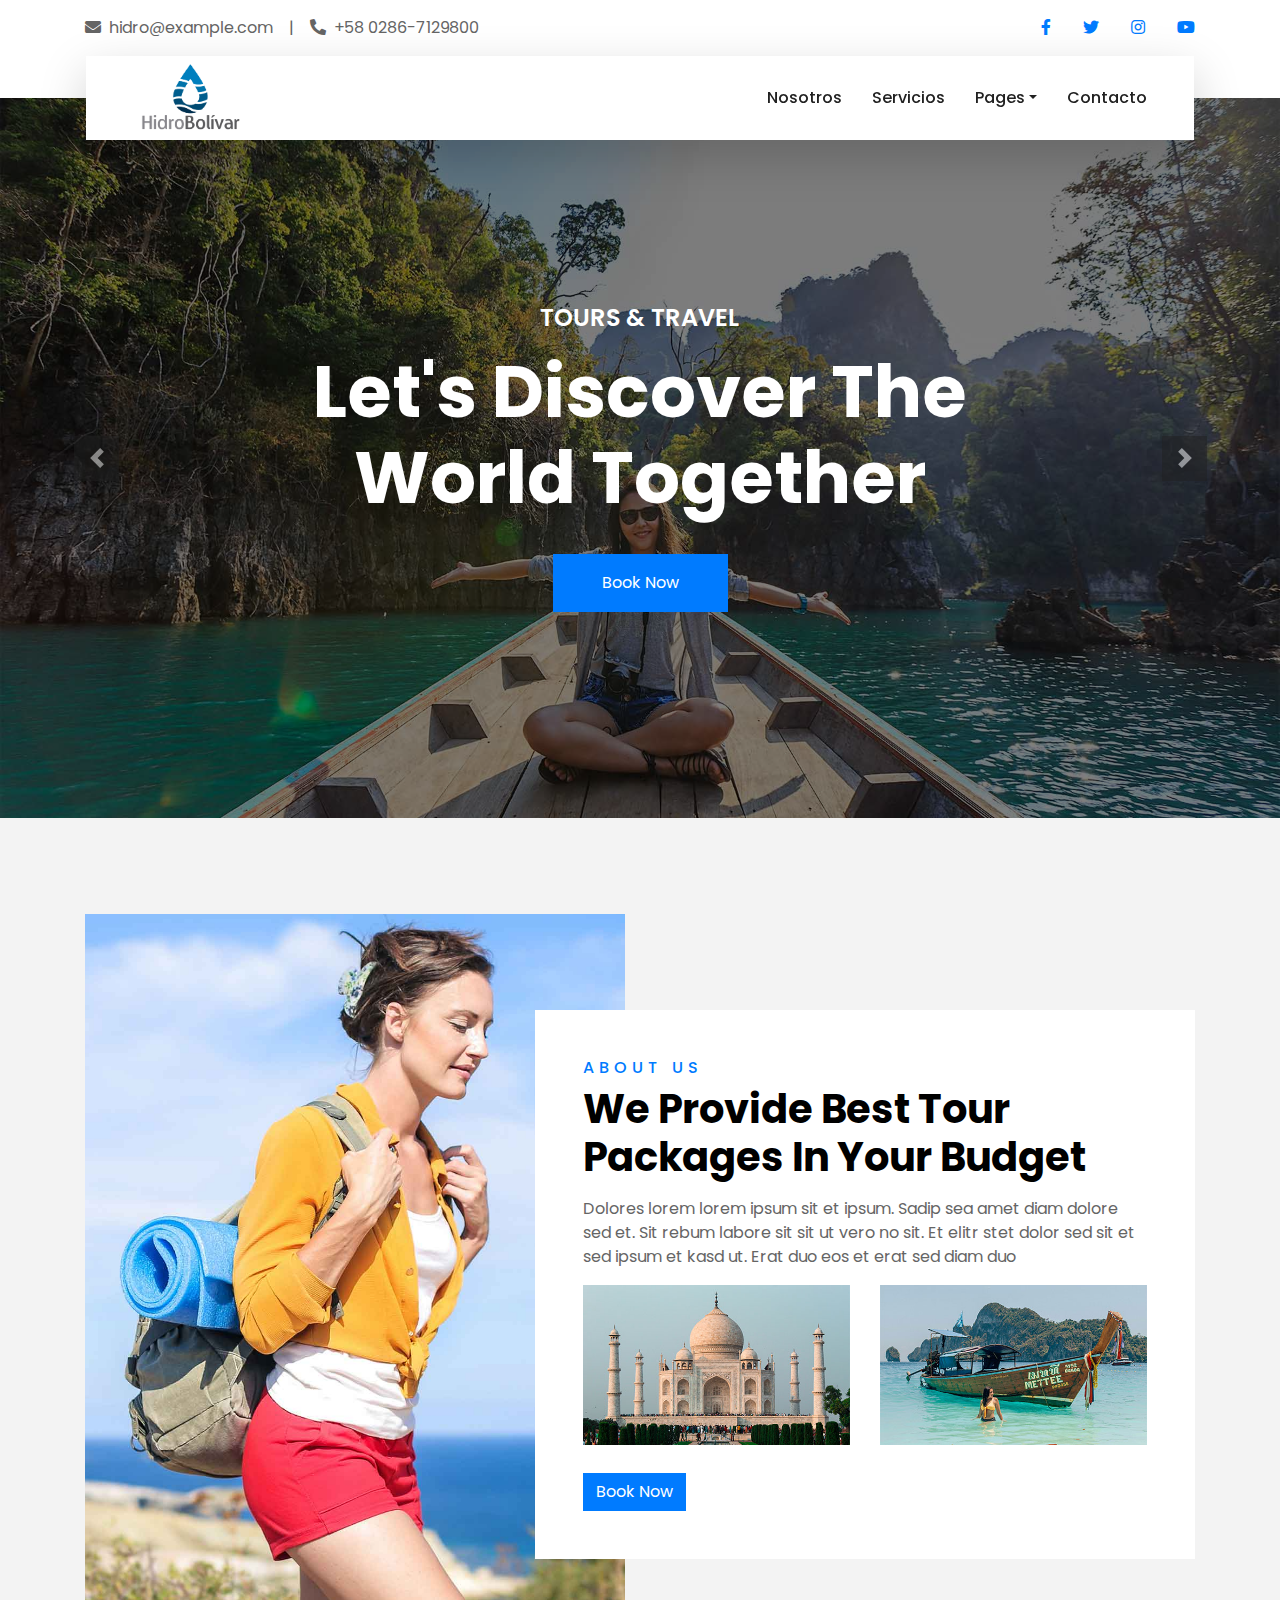
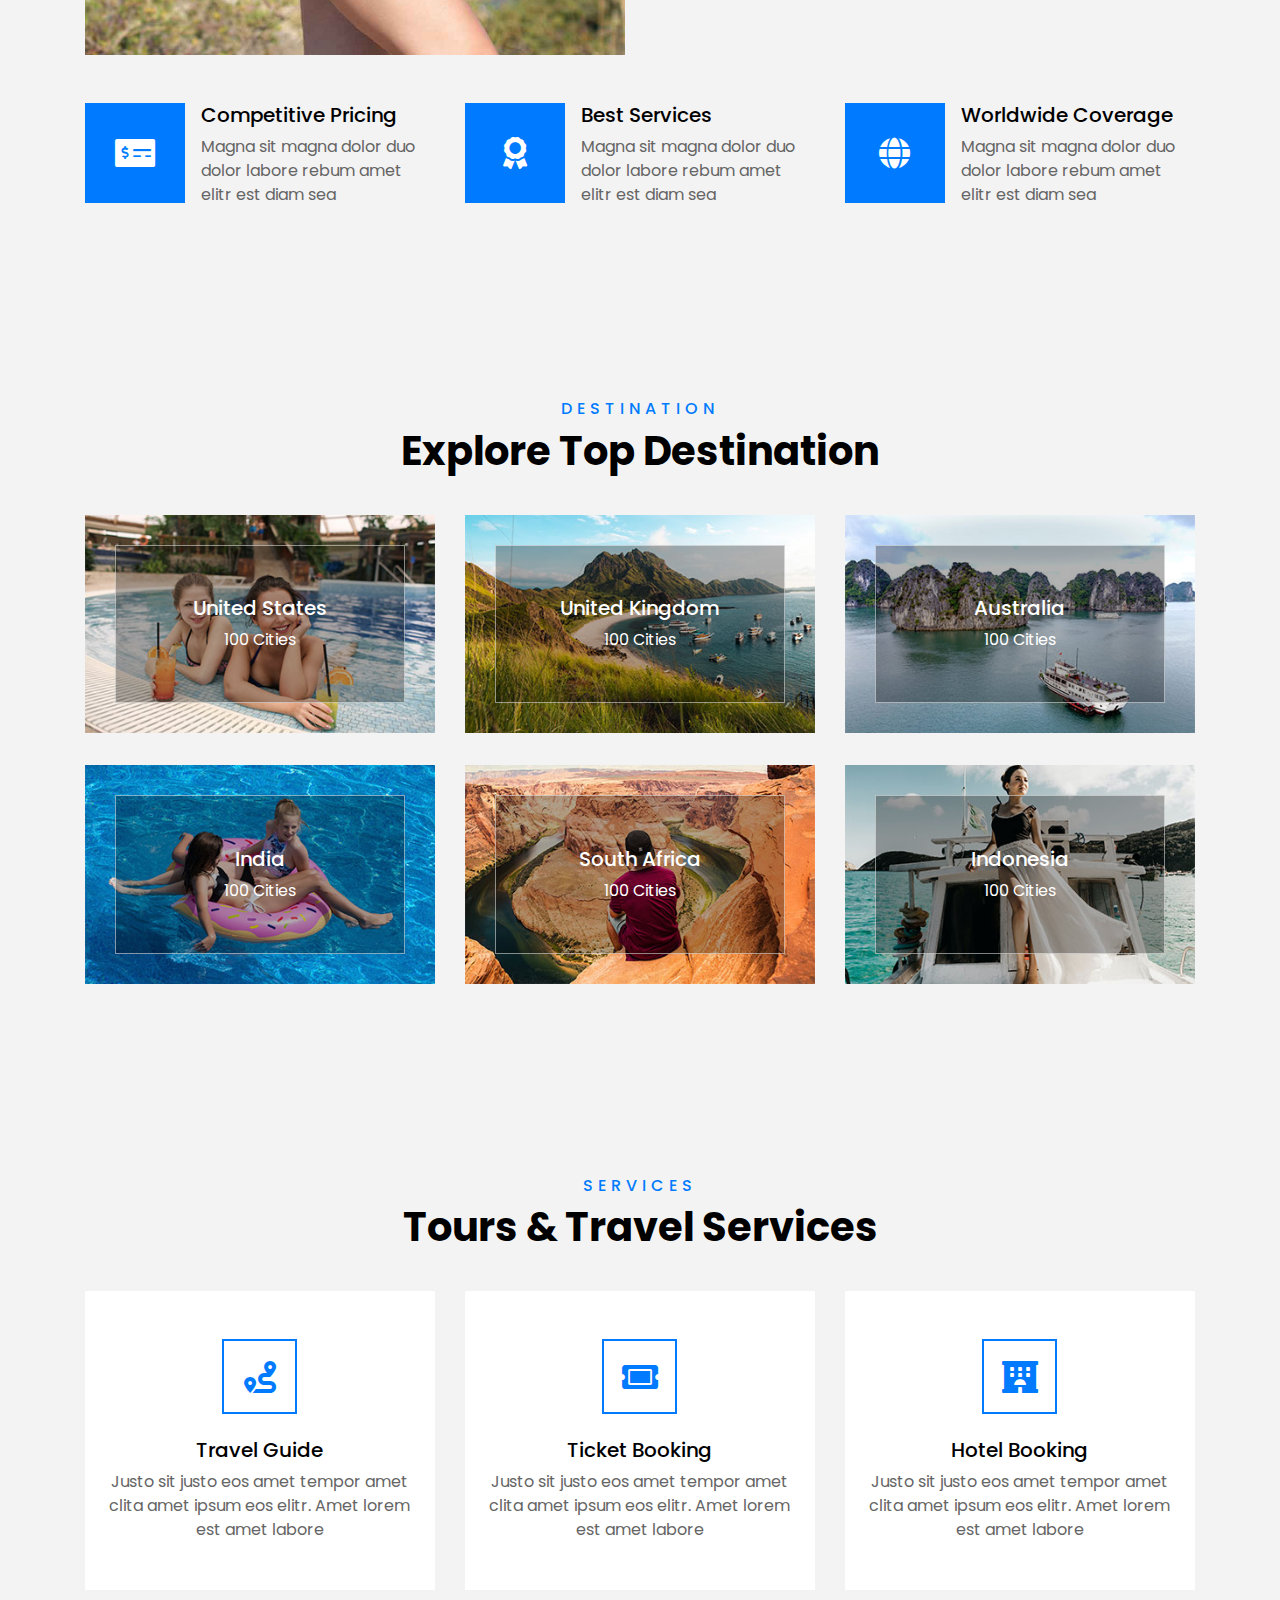
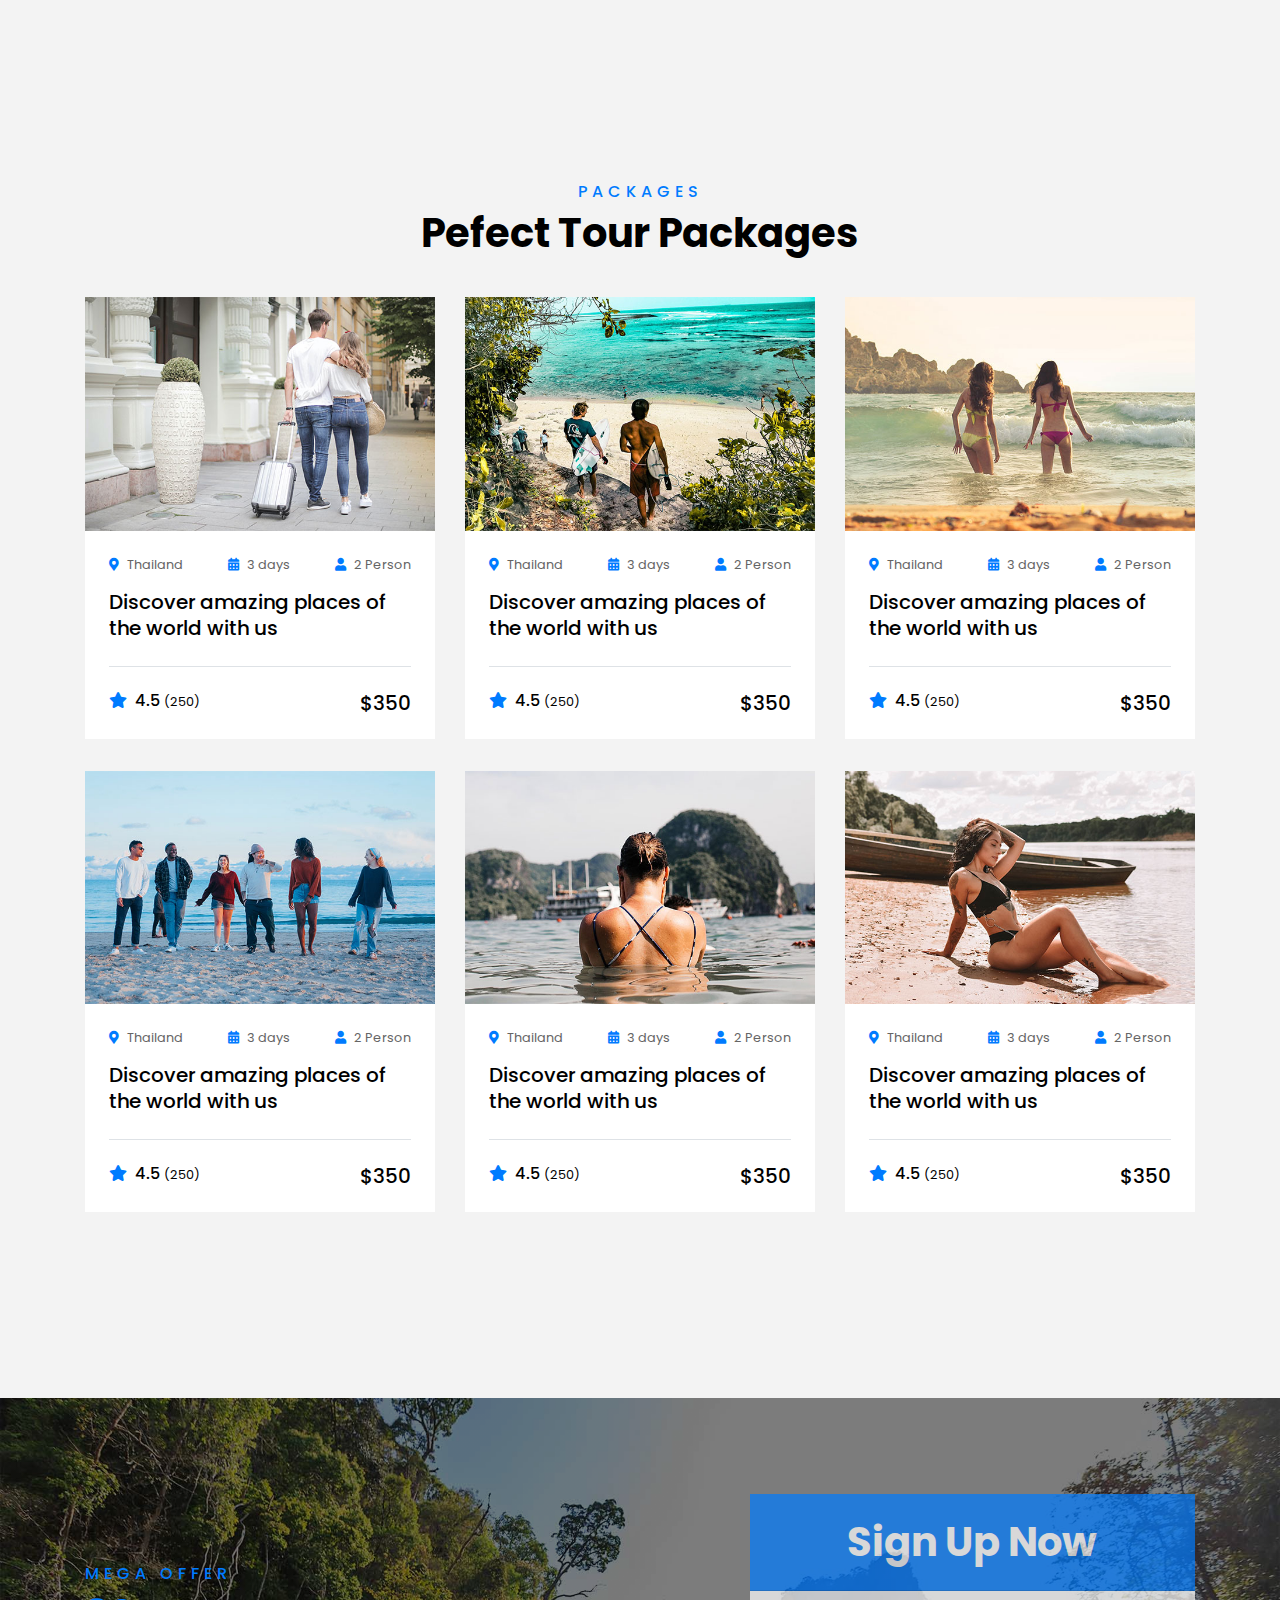
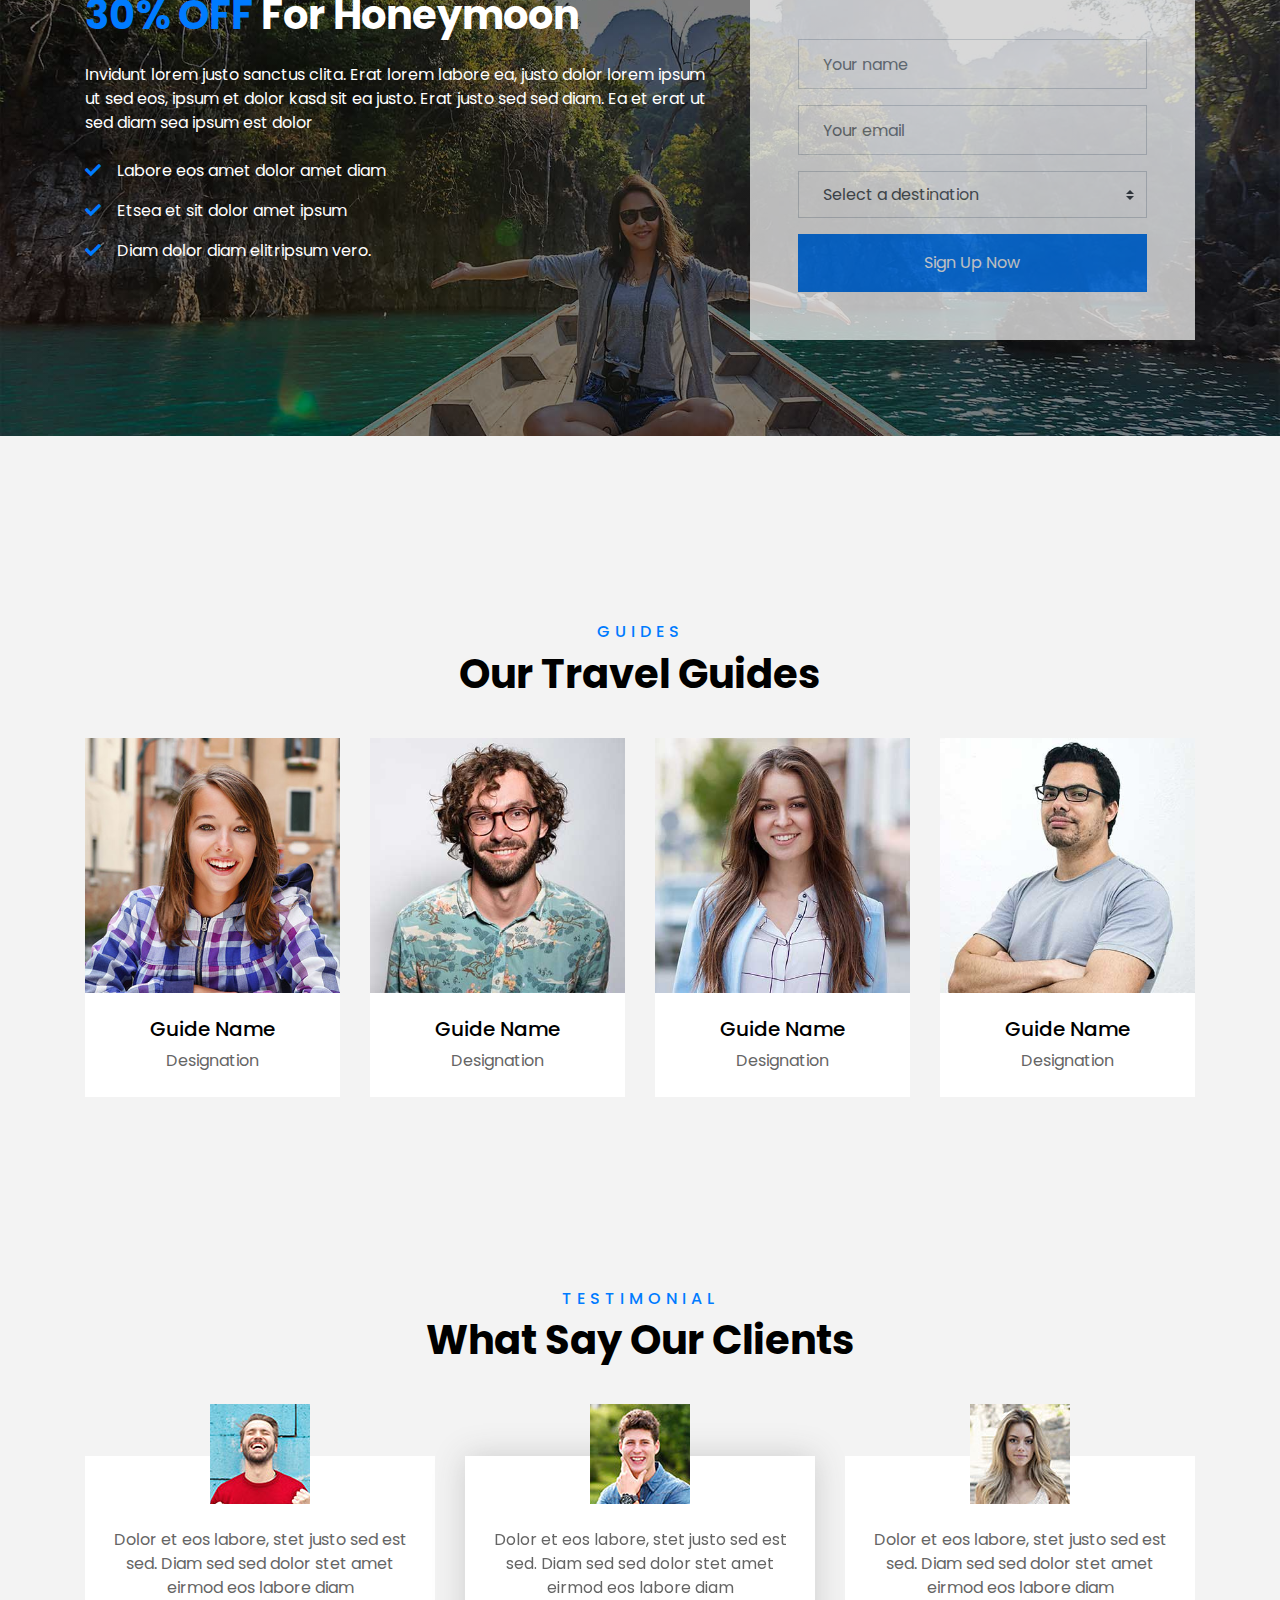
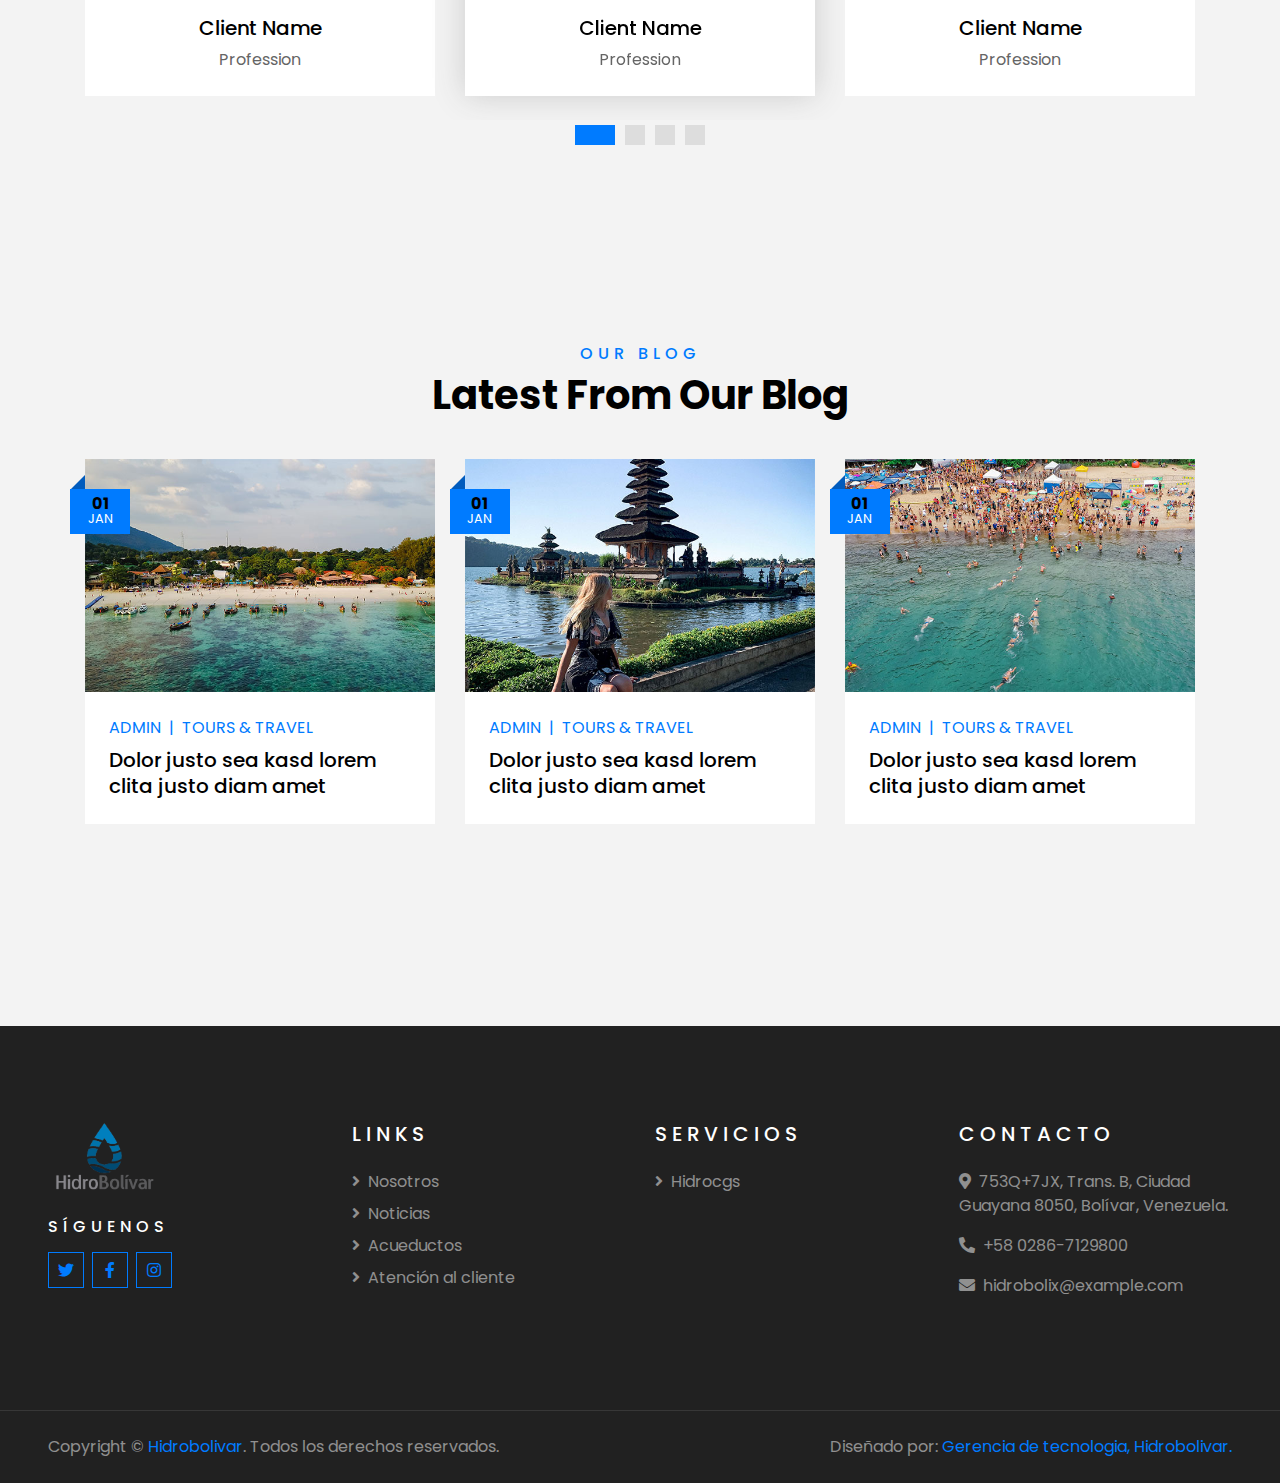
<file: index.html>
<!DOCTYPE html>
<html lang="en">

<head>
    <meta charset="utf-8">
    <title>Hidroweb - Pagina oficial.</title>
    <meta content="width=device-width, initial-scale=1.0" name="viewport">
    <meta content="Free HTML Templates" name="keywords">
    <meta content="Free HTML Templates" name="description">

    <!-- Favicon -->
    <link href="img/favicon.ico" rel="icon">

    <!-- Google Web Fonts -->
    <link rel="preconnect" href="https://fonts.gstatic.com">
    <link href="https://fonts.googleapis.com/css2?family=Poppins:wght@400;500;600;700&display=swap" rel="stylesheet"> 

    <!-- Font Awesome -->
    <link href="https://cdnjs.cloudflare.com/ajax/libs/font-awesome/5.10.0/css/all.min.css" rel="stylesheet">

    <!-- Libraries Stylesheet -->
    <link href="lib/owlcarousel/assets/owl.carousel.min.css" rel="stylesheet">
    <link href="lib/tempusdominus/css/tempusdominus-bootstrap-4.min.css" rel="stylesheet" />

    <!-- Customized Bootstrap Stylesheet -->
    <link href="css/style.css" rel="stylesheet">
</head>

<body>
    <!-- Topbar Start -->
    <div class="container-fluid bg-light pt-3 d-none d-lg-block">
        <div class="container">
            <div class="row">
                <div class="col-lg-6 text-center text-lg-left mb-2 mb-lg-0">
                    <div class="d-inline-flex align-items-center">
                        <p><i class="fa fa-envelope mr-2"></i>hidro@example.com</p>
                        <p class="text-body px-3">|</p>
                        <p><i class="fa fa-phone-alt mr-2"></i>+58 0286-7129800</p>
                    </div>
                </div>
                <div class="col-lg-6 text-center text-lg-right">
                    <div class="d-inline-flex align-items-center">
                        <a class="text-primary px-3" href="">
                            <i class="fab fa-facebook-f"></i>
                        </a>
                        <a class="text-primary px-3" href="">
                            <i class="fab fa-twitter"></i>
                        </a>
                        <a class="text-primary px-3" href="">
                            <i class="fab fa-instagram"></i>
                        </a>
                        <a class="text-primary pl-3" href="">
                            <i class="fab fa-youtube"></i>
                        </a>
                    </div>
                </div>
            </div>
        </div>
    </div>
    <!-- Topbar End -->


    <!-- Navbar Start -->
    <div class="container-fluid position-relative nav-bar p-0">
        <div class="container-lg position-relative p-0 px-lg-3" style="z-index: 9;">
            <nav class="navbar navbar-expand-lg bg-light navbar-light shadow-lg py-3 py-lg-0 pl-3 pl-lg-5">
                <a title="Logo de hidrobolivar" href="index.html">
                    <Image 
                        src='/img/logo-hidro.png'
                        width="110"
                        heigth="110"
                        allign="right"
                        
                    />
                </a>
                <!-- <a href="" class="navbar-brand">
                    <h1 class="m-0 text-primary"><span class="text-dark">Hidro</span>ER</h1>
                </a> -->
                <button type="button" class="navbar-toggler" data-toggle="collapse" data-target="#navbarCollapse">
                    <span class="navbar-toggler-icon"></span>
                </button>
                <div class="collapse navbar-collapse justify-content-between px-3" id="navbarCollapse">
                    <div class="navbar-nav ml-auto py-0">
                        <a href="nosotros.html" class="nav-item nav-link">Nosotros</a>
                        <a href="service.html" class="nav-item nav-link">Servicios</a>
                        <div class="nav-item dropdown">
                            <a href="#" class="nav-link dropdown-toggle" data-toggle="dropdown">Pages</a>
                            <div class="dropdown-menu border-0 rounded-0 m-0">
                                <a href="noticias.html" class="dropdown-item">Blog Grid</a>
                                <a href="single.html" class="dropdown-item">Blog Detail</a>
                                <a href="acueductos.html" class="dropdown-item">Destination</a>
                                <a href="guide.html" class="dropdown-item">Travel Guides</a>
                                <a href="testimonial.html" class="dropdown-item">Testimonial</a>
                            </div>
                        </div>
                        <a href="contacto.html" class="nav-item nav-link">Contacto</a>
                    </div>
                </div>
            </nav>
        </div>
    </div>
    <!-- Navbar End -->


    <!-- Carousel Start -->
    <div class="container-fluid p-0">
        <div id="header-carousel" class="carousel slide" data-ride="carousel">
            <div class="carousel-inner">
                <div class="carousel-item active">
                    <img class="w-100" src="img/carousel-1.jpg" alt="Image">
                    <div class="carousel-caption d-flex flex-column align-items-center justify-content-center">
                        <div class="p-3" style="max-width: 900px;">
                            <h4 class="text-white text-uppercase mb-md-3">Tours & Travel</h4>
                            <h1 class="display-3 text-white mb-md-4">Let's Discover The World Together</h1>
                            <a href="" class="btn btn-primary py-md-3 px-md-5 mt-2">Book Now</a>
                        </div>
                    </div>
                </div>
                <div class="carousel-item">
                    <img class="w-100" src="img/carousel-2.jpg" alt="Image">
                    <div class="carousel-caption d-flex flex-column align-items-center justify-content-center">
                        <div class="p-3" style="max-width: 900px;">
                            <h4 class="text-white text-uppercase mb-md-3">Tours & Travel</h4>
                            <h1 class="display-3 text-white mb-md-4">Discover Amazing Places With Us</h1>
                            <a href="" class="btn btn-primary py-md-3 px-md-5 mt-2">Book Now</a>
                        </div>
                    </div>
                </div>
            </div>
            <a class="carousel-control-prev" href="#header-carousel" data-slide="prev">
                <div class="btn btn-dark" style="width: 45px; height: 45px;">
                    <span class="carousel-control-prev-icon mb-n2"></span>
                </div>
            </a>
            <a class="carousel-control-next" href="#header-carousel" data-slide="next">
                <div class="btn btn-dark" style="width: 45px; height: 45px;">
                    <span class="carousel-control-next-icon mb-n2"></span>
                </div>
            </a>
        </div>
    </div>
    <!-- Carousel End -->


    <!-- Booking Start -->
    <!-- <div class="container-fluid booking mt-5 pb-5">
        <div class="container pb-5">
            <div class="bg-light shadow" style="padding: 30px;">
                <div class="row align-items-center" style="min-height: 60px;">
                    <div class="col-md-10">
                        <div class="row">
                            <div class="col-md-3">
                                <div class="mb-3 mb-md-0">
                                    <select class="custom-select px-4" style="height: 47px;">
                                        <option selected>Destination</option>
                                        <option value="1">Destination 1</option>
                                        <option value="2">Destination 1</option>
                                        <option value="3">Destination 1</option>
                                    </select>
                                </div>
                            </div>
                            <div class="col-md-3">
                                <div class="mb-3 mb-md-0">
                                    <div class="date" id="date1" data-target-input="nearest">
                                        <input type="text" class="form-control p-4 datetimepicker-input" placeholder="Depart Date" data-target="#date1" data-toggle="datetimepicker"/>
                                    </div>
                                </div>
                            </div>
                            <div class="col-md-3">
                                <div class="mb-3 mb-md-0">
                                    <div class="date" id="date2" data-target-input="nearest">
                                        <input type="text" class="form-control p-4 datetimepicker-input" placeholder="Return Date" data-target="#date2" data-toggle="datetimepicker"/>
                                    </div>
                                </div>
                            </div>
                            <div class="col-md-3">
                                <div class="mb-3 mb-md-0">
                                    <select class="custom-select px-4" style="height: 47px;">
                                        <option selected>Duration</option>
                                        <option value="1">Duration 1</option>
                                        <option value="2">Duration 1</option>
                                        <option value="3">Duration 1</option>
                                    </select>
                                </div>
                            </div>
                        </div>
                    </div>
                    <div class="col-md-2">
                        <button class="btn btn-primary btn-block" type="submit" style="height: 47px; margin-top: -2px;">Submit</button>
                    </div>
                </div>
            </div>
        </div>
    </div> -->
    <!-- Booking End -->


    <!-- About Start -->
    <div class="container-fluid py-5">
        <div class="container pt-5">
            <div class="row">
                <div class="col-lg-6" style="min-height: 500px;">
                    <div class="position-relative h-100">
                        <img class="position-absolute w-100 h-100" src="img/about.jpg" style="object-fit: cover;">
                    </div>
                </div>
                <div class="col-lg-6 pt-5 pb-lg-5">
                    <div class="about-text bg-white p-4 p-lg-5 my-lg-5">
                        <h6 class="text-primary text-uppercase" style="letter-spacing: 5px;">About Us</h6>
                        <h1 class="mb-3">We Provide Best Tour Packages In Your Budget</h1>
                        <p>Dolores lorem lorem ipsum sit et ipsum. Sadip sea amet diam dolore sed et. Sit rebum labore sit sit ut vero no sit. Et elitr stet dolor sed sit et sed ipsum et kasd ut. Erat duo eos et erat sed diam duo</p>
                        <div class="row mb-4">
                            <div class="col-6">
                                <img class="img-fluid" src="img/about-1.jpg" alt="">
                            </div>
                            <div class="col-6">
                                <img class="img-fluid" src="img/about-2.jpg" alt="">
                            </div>
                        </div>
                        <a href="" class="btn btn-primary mt-1">Book Now</a>
                    </div>
                </div>
            </div>
        </div>
    </div>
    <!-- About End -->


    <!-- Feature Start -->
    <div class="container-fluid pb-5">
        <div class="container pb-5">
            <div class="row">
                <div class="col-md-4">
                    <div class="d-flex mb-4 mb-lg-0">
                        <div class="d-flex flex-shrink-0 align-items-center justify-content-center bg-primary mr-3" style="height: 100px; width: 100px;">
                            <i class="fa fa-2x fa-money-check-alt text-white"></i>
                        </div>
                        <div class="d-flex flex-column">
                            <h5 class="">Competitive Pricing</h5>
                            <p class="m-0">Magna sit magna dolor duo dolor labore rebum amet elitr est diam sea</p>
                        </div>
                    </div>
                </div>
                <div class="col-md-4">
                    <div class="d-flex mb-4 mb-lg-0">
                        <div class="d-flex flex-shrink-0 align-items-center justify-content-center bg-primary mr-3" style="height: 100px; width: 100px;">
                            <i class="fa fa-2x fa-award text-white"></i>
                        </div>
                        <div class="d-flex flex-column">
                            <h5 class="">Best Services</h5>
                            <p class="m-0">Magna sit magna dolor duo dolor labore rebum amet elitr est diam sea</p>
                        </div>
                    </div>
                </div>
                <div class="col-md-4">
                    <div class="d-flex mb-4 mb-lg-0">
                        <div class="d-flex flex-shrink-0 align-items-center justify-content-center bg-primary mr-3" style="height: 100px; width: 100px;">
                            <i class="fa fa-2x fa-globe text-white"></i>
                        </div>
                        <div class="d-flex flex-column">
                            <h5 class="">Worldwide Coverage</h5>
                            <p class="m-0">Magna sit magna dolor duo dolor labore rebum amet elitr est diam sea</p>
                        </div>
                    </div>
                </div>
            </div>
        </div>
    </div>
    <!-- Feature End -->


    <!-- Destination Start -->
    <div class="container-fluid py-5">
        <div class="container pt-5 pb-3">
            <div class="text-center mb-3 pb-3">
                <h6 class="text-primary text-uppercase" style="letter-spacing: 5px;">Destination</h6>
                <h1>Explore Top Destination</h1>
            </div>
            <div class="row">
                <div class="col-lg-4 col-md-6 mb-4">
                    <div class="destination-item position-relative overflow-hidden mb-2">
                        <img class="img-fluid" src="img/destination-1.jpg" alt="">
                        <a class="destination-overlay text-white text-decoration-none" href="">
                            <h5 class="text-white">United States</h5>
                            <span>100 Cities</span>
                        </a>
                    </div>
                </div>
                <div class="col-lg-4 col-md-6 mb-4">
                    <div class="destination-item position-relative overflow-hidden mb-2">
                        <img class="img-fluid" src="img/destination-2.jpg" alt="">
                        <a class="destination-overlay text-white text-decoration-none" href="">
                            <h5 class="text-white">United Kingdom</h5>
                            <span>100 Cities</span>
                        </a>
                    </div>
                </div>
                <div class="col-lg-4 col-md-6 mb-4">
                    <div class="destination-item position-relative overflow-hidden mb-2">
                        <img class="img-fluid" src="img/destination-3.jpg" alt="">
                        <a class="destination-overlay text-white text-decoration-none" href="">
                            <h5 class="text-white">Australia</h5>
                            <span>100 Cities</span>
                        </a>
                    </div>
                </div>
                <div class="col-lg-4 col-md-6 mb-4">
                    <div class="destination-item position-relative overflow-hidden mb-2">
                        <img class="img-fluid" src="img/destination-4.jpg" alt="">
                        <a class="destination-overlay text-white text-decoration-none" href="">
                            <h5 class="text-white">India</h5>
                            <span>100 Cities</span>
                        </a>
                    </div>
                </div>
                <div class="col-lg-4 col-md-6 mb-4">
                    <div class="destination-item position-relative overflow-hidden mb-2">
                        <img class="img-fluid" src="img/destination-5.jpg" alt="">
                        <a class="destination-overlay text-white text-decoration-none" href="">
                            <h5 class="text-white">South Africa</h5>
                            <span>100 Cities</span>
                        </a>
                    </div>
                </div>
                <div class="col-lg-4 col-md-6 mb-4">
                    <div class="destination-item position-relative overflow-hidden mb-2">
                        <img class="img-fluid" src="img/destination-6.jpg" alt="">
                        <a class="destination-overlay text-white text-decoration-none" href="">
                            <h5 class="text-white">Indonesia</h5>
                            <span>100 Cities</span>
                        </a>
                    </div>
                </div>
            </div>
        </div>
    </div>
    <!-- Destination Start -->


    <!-- Service Start -->
    <div class="container-fluid py-5">
        <div class="container pt-5 pb-3">
            <div class="text-center mb-3 pb-3">
                <h6 class="text-primary text-uppercase" style="letter-spacing: 5px;">Services</h6>
                <h1>Tours & Travel Services</h1>
            </div>
            <div class="row">
                <div class="col-lg-4 col-md-6 mb-4">
                    <div class="service-item bg-white text-center mb-2 py-5 px-4">
                        <i class="fa fa-2x fa-route mx-auto mb-4"></i>
                        <h5 class="mb-2">Travel Guide</h5>
                        <p class="m-0">Justo sit justo eos amet tempor amet clita amet ipsum eos elitr. Amet lorem est amet labore</p>
                    </div>
                </div>
                <div class="col-lg-4 col-md-6 mb-4">
                    <div class="service-item bg-white text-center mb-2 py-5 px-4">
                        <i class="fa fa-2x fa-ticket-alt mx-auto mb-4"></i>
                        <h5 class="mb-2">Ticket Booking</h5>
                        <p class="m-0">Justo sit justo eos amet tempor amet clita amet ipsum eos elitr. Amet lorem est amet labore</p>
                    </div>
                </div>
                <div class="col-lg-4 col-md-6 mb-4">
                    <div class="service-item bg-white text-center mb-2 py-5 px-4">
                        <i class="fa fa-2x fa-hotel mx-auto mb-4"></i>
                        <h5 class="mb-2">Hotel Booking</h5>
                        <p class="m-0">Justo sit justo eos amet tempor amet clita amet ipsum eos elitr. Amet lorem est amet labore</p>
                    </div>
                </div>
            </div>
        </div>
    </div>
    <!-- Service End -->


    <!-- Packages Start -->
    <div class="container-fluid py-5">
        <div class="container pt-5 pb-3">
            <div class="text-center mb-3 pb-3">
                <h6 class="text-primary text-uppercase" style="letter-spacing: 5px;">Packages</h6>
                <h1>Pefect Tour Packages</h1>
            </div>
            <div class="row">
                <div class="col-lg-4 col-md-6 mb-4">
                    <div class="package-item bg-white mb-2">
                        <img class="img-fluid" src="img/package-1.jpg" alt="">
                        <div class="p-4">
                            <div class="d-flex justify-content-between mb-3">
                                <small class="m-0"><i class="fa fa-map-marker-alt text-primary mr-2"></i>Thailand</small>
                                <small class="m-0"><i class="fa fa-calendar-alt text-primary mr-2"></i>3 days</small>
                                <small class="m-0"><i class="fa fa-user text-primary mr-2"></i>2 Person</small>
                            </div>
                            <a class="h5 text-decoration-none" href="">Discover amazing places of the world with us</a>
                            <div class="border-top mt-4 pt-4">
                                <div class="d-flex justify-content-between">
                                    <h6 class="m-0"><i class="fa fa-star text-primary mr-2"></i>4.5 <small>(250)</small></h6>
                                    <h5 class="m-0">$350</h5>
                                </div>
                            </div>
                        </div>
                    </div>
                </div>
                <div class="col-lg-4 col-md-6 mb-4">
                    <div class="package-item bg-white mb-2">
                        <img class="img-fluid" src="img/package-2.jpg" alt="">
                        <div class="p-4">
                            <div class="d-flex justify-content-between mb-3">
                                <small class="m-0"><i class="fa fa-map-marker-alt text-primary mr-2"></i>Thailand</small>
                                <small class="m-0"><i class="fa fa-calendar-alt text-primary mr-2"></i>3 days</small>
                                <small class="m-0"><i class="fa fa-user text-primary mr-2"></i>2 Person</small>
                            </div>
                            <a class="h5 text-decoration-none" href="">Discover amazing places of the world with us</a>
                            <div class="border-top mt-4 pt-4">
                                <div class="d-flex justify-content-between">
                                    <h6 class="m-0"><i class="fa fa-star text-primary mr-2"></i>4.5 <small>(250)</small></h6>
                                    <h5 class="m-0">$350</h5>
                                </div>
                            </div>
                        </div>
                    </div>
                </div>
                <div class="col-lg-4 col-md-6 mb-4">
                    <div class="package-item bg-white mb-2">
                        <img class="img-fluid" src="img/package-3.jpg" alt="">
                        <div class="p-4">
                            <div class="d-flex justify-content-between mb-3">
                                <small class="m-0"><i class="fa fa-map-marker-alt text-primary mr-2"></i>Thailand</small>
                                <small class="m-0"><i class="fa fa-calendar-alt text-primary mr-2"></i>3 days</small>
                                <small class="m-0"><i class="fa fa-user text-primary mr-2"></i>2 Person</small>
                            </div>
                            <a class="h5 text-decoration-none" href="">Discover amazing places of the world with us</a>
                            <div class="border-top mt-4 pt-4">
                                <div class="d-flex justify-content-between">
                                    <h6 class="m-0"><i class="fa fa-star text-primary mr-2"></i>4.5 <small>(250)</small></h6>
                                    <h5 class="m-0">$350</h5>
                                </div>
                            </div>
                        </div>
                    </div>
                </div>
                <div class="col-lg-4 col-md-6 mb-4">
                    <div class="package-item bg-white mb-2">
                        <img class="img-fluid" src="img/package-4.jpg" alt="">
                        <div class="p-4">
                            <div class="d-flex justify-content-between mb-3">
                                <small class="m-0"><i class="fa fa-map-marker-alt text-primary mr-2"></i>Thailand</small>
                                <small class="m-0"><i class="fa fa-calendar-alt text-primary mr-2"></i>3 days</small>
                                <small class="m-0"><i class="fa fa-user text-primary mr-2"></i>2 Person</small>
                            </div>
                            <a class="h5 text-decoration-none" href="">Discover amazing places of the world with us</a>
                            <div class="border-top mt-4 pt-4">
                                <div class="d-flex justify-content-between">
                                    <h6 class="m-0"><i class="fa fa-star text-primary mr-2"></i>4.5 <small>(250)</small></h6>
                                    <h5 class="m-0">$350</h5>
                                </div>
                            </div>
                        </div>
                    </div>
                </div>
                <div class="col-lg-4 col-md-6 mb-4">
                    <div class="package-item bg-white mb-2">
                        <img class="img-fluid" src="img/package-5.jpg" alt="">
                        <div class="p-4">
                            <div class="d-flex justify-content-between mb-3">
                                <small class="m-0"><i class="fa fa-map-marker-alt text-primary mr-2"></i>Thailand</small>
                                <small class="m-0"><i class="fa fa-calendar-alt text-primary mr-2"></i>3 days</small>
                                <small class="m-0"><i class="fa fa-user text-primary mr-2"></i>2 Person</small>
                            </div>
                            <a class="h5 text-decoration-none" href="">Discover amazing places of the world with us</a>
                            <div class="border-top mt-4 pt-4">
                                <div class="d-flex justify-content-between">
                                    <h6 class="m-0"><i class="fa fa-star text-primary mr-2"></i>4.5 <small>(250)</small></h6>
                                    <h5 class="m-0">$350</h5>
                                </div>
                            </div>
                        </div>
                    </div>
                </div>
                <div class="col-lg-4 col-md-6 mb-4">
                    <div class="package-item bg-white mb-2">
                        <img class="img-fluid" src="img/package-6.jpg" alt="">
                        <div class="p-4">
                            <div class="d-flex justify-content-between mb-3">
                                <small class="m-0"><i class="fa fa-map-marker-alt text-primary mr-2"></i>Thailand</small>
                                <small class="m-0"><i class="fa fa-calendar-alt text-primary mr-2"></i>3 days</small>
                                <small class="m-0"><i class="fa fa-user text-primary mr-2"></i>2 Person</small>
                            </div>
                            <a class="h5 text-decoration-none" href="">Discover amazing places of the world with us</a>
                            <div class="border-top mt-4 pt-4">
                                <div class="d-flex justify-content-between">
                                    <h6 class="m-0"><i class="fa fa-star text-primary mr-2"></i>4.5 <small>(250)</small></h6>
                                    <h5 class="m-0">$350</h5>
                                </div>
                            </div>
                        </div>
                    </div>
                </div>
            </div>
        </div>
    </div>
    <!-- Packages End -->


    <!-- Registration Start -->
    <div class="container-fluid bg-registration py-5" style="margin: 90px 0;">
        <div class="container py-5">
            <div class="row align-items-center">
                <div class="col-lg-7 mb-5 mb-lg-0">
                    <div class="mb-4">
                        <h6 class="text-primary text-uppercase" style="letter-spacing: 5px;">Mega Offer</h6>
                        <h1 class="text-white"><span class="text-primary">30% OFF</span> For Honeymoon</h1>
                    </div>
                    <p class="text-white">Invidunt lorem justo sanctus clita. Erat lorem labore ea, justo dolor lorem ipsum ut sed eos,
                        ipsum et dolor kasd sit ea justo. Erat justo sed sed diam. Ea et erat ut sed diam sea ipsum est
                        dolor</p>
                    <ul class="list-inline text-white m-0">
                        <li class="py-2"><i class="fa fa-check text-primary mr-3"></i>Labore eos amet dolor amet diam</li>
                        <li class="py-2"><i class="fa fa-check text-primary mr-3"></i>Etsea et sit dolor amet ipsum</li>
                        <li class="py-2"><i class="fa fa-check text-primary mr-3"></i>Diam dolor diam elitripsum vero.</li>
                    </ul>
                </div>
                <div class="col-lg-5">
                    <div class="card border-0">
                        <div class="card-header bg-primary text-center p-4">
                            <h1 class="text-white m-0">Sign Up Now</h1>
                        </div>
                        <div class="card-body rounded-bottom bg-white p-5">
                            <form>
                                <div class="form-group">
                                    <input type="text" class="form-control p-4" placeholder="Your name" required="required" />
                                </div>
                                <div class="form-group">
                                    <input type="email" class="form-control p-4" placeholder="Your email" required="required" />
                                </div>
                                <div class="form-group">
                                    <select class="custom-select px-4" style="height: 47px;">
                                        <option selected>Select a destination</option>
                                        <option value="1">destination 1</option>
                                        <option value="2">destination 1</option>
                                        <option value="3">destination 1</option>
                                    </select>
                                </div>
                                <div>
                                    <button class="btn btn-primary btn-block py-3" type="submit">Sign Up Now</button>
                                </div>
                            </form>
                        </div>
                    </div>
                </div>
            </div>
        </div>
    </div>
    <!-- Registration End -->


    <!-- Team Start -->
    <div class="container-fluid py-5">
        <div class="container pt-5 pb-3">
            <div class="text-center mb-3 pb-3">
                <h6 class="text-primary text-uppercase" style="letter-spacing: 5px;">Guides</h6>
                <h1>Our Travel Guides</h1>
            </div>
            <div class="row">
                <div class="col-lg-3 col-md-4 col-sm-6 pb-2">
                    <div class="team-item bg-white mb-4">
                        <div class="team-img position-relative overflow-hidden">
                            <img class="img-fluid w-100" src="img/team-1.jpg" alt="">
                            <div class="team-social">
                                <a class="btn btn-outline-primary btn-square" href=""><i class="fab fa-twitter"></i></a>
                                <a class="btn btn-outline-primary btn-square" href=""><i class="fab fa-facebook-f"></i></a>
                                <a class="btn btn-outline-primary btn-square" href=""><i class="fab fa-instagram"></i></a>
                                <a class="btn btn-outline-primary btn-square" href=""><i class="fab fa-linkedin-in"></i></a>
                            </div>
                        </div>
                        <div class="text-center py-4">
                            <h5 class="text-truncate">Guide Name</h5>
                            <p class="m-0">Designation</p>
                        </div>
                    </div>
                </div>
                <div class="col-lg-3 col-md-4 col-sm-6 pb-2">
                    <div class="team-item bg-white mb-4">
                        <div class="team-img position-relative overflow-hidden">
                            <img class="img-fluid w-100" src="img/team-2.jpg" alt="">
                            <div class="team-social">
                                <a class="btn btn-outline-primary btn-square" href=""><i class="fab fa-twitter"></i></a>
                                <a class="btn btn-outline-primary btn-square" href=""><i class="fab fa-facebook-f"></i></a>
                                <a class="btn btn-outline-primary btn-square" href=""><i class="fab fa-instagram"></i></a>
                                <a class="btn btn-outline-primary btn-square" href=""><i class="fab fa-linkedin-in"></i></a>
                            </div>
                        </div>
                        <div class="text-center py-4">
                            <h5 class="text-truncate">Guide Name</h5>
                            <p class="m-0">Designation</p>
                        </div>
                    </div>
                </div>
                <div class="col-lg-3 col-md-4 col-sm-6 pb-2">
                    <div class="team-item bg-white mb-4">
                        <div class="team-img position-relative overflow-hidden">
                            <img class="img-fluid w-100" src="img/team-3.jpg" alt="">
                            <div class="team-social">
                                <a class="btn btn-outline-primary btn-square" href=""><i class="fab fa-twitter"></i></a>
                                <a class="btn btn-outline-primary btn-square" href=""><i class="fab fa-facebook-f"></i></a>
                                <a class="btn btn-outline-primary btn-square" href=""><i class="fab fa-instagram"></i></a>
                                <a class="btn btn-outline-primary btn-square" href=""><i class="fab fa-linkedin-in"></i></a>
                            </div>
                        </div>
                        <div class="text-center py-4">
                            <h5 class="text-truncate">Guide Name</h5>
                            <p class="m-0">Designation</p>
                        </div>
                    </div>
                </div>
                <div class="col-lg-3 col-md-4 col-sm-6 pb-2">
                    <div class="team-item bg-white mb-4">
                        <div class="team-img position-relative overflow-hidden">
                            <img class="img-fluid w-100" src="img/team-4.jpg" alt="">
                            <div class="team-social">
                                <a class="btn btn-outline-primary btn-square" href=""><i class="fab fa-twitter"></i></a>
                                <a class="btn btn-outline-primary btn-square" href=""><i class="fab fa-facebook-f"></i></a>
                                <a class="btn btn-outline-primary btn-square" href=""><i class="fab fa-instagram"></i></a>
                                <a class="btn btn-outline-primary btn-square" href=""><i class="fab fa-linkedin-in"></i></a>
                            </div>
                        </div>
                        <div class="text-center py-4">
                            <h5 class="text-truncate">Guide Name</h5>
                            <p class="m-0">Designation</p>
                        </div>
                    </div>
                </div>
            </div>
        </div>
    </div>
    <!-- Team End -->


    <!-- Testimonial Start -->
    <div class="container-fluid py-5">
        <div class="container py-5">
            <div class="text-center mb-3 pb-3">
                <h6 class="text-primary text-uppercase" style="letter-spacing: 5px;">Testimonial</h6>
                <h1>What Say Our Clients</h1>
            </div>
            <div class="owl-carousel testimonial-carousel">
                <div class="text-center pb-4">
                    <img class="img-fluid mx-auto" src="img/testimonial-1.jpg" style="width: 100px; height: 100px;" >
                    <div class="testimonial-text bg-white p-4 mt-n5">
                        <p class="mt-5">Dolor et eos labore, stet justo sed est sed. Diam sed sed dolor stet amet eirmod eos labore diam
                        </p>
                        <h5 class="text-truncate">Client Name</h5>
                        <span>Profession</span>
                    </div>
                </div>
                <div class="text-center">
                    <img class="img-fluid mx-auto" src="img/testimonial-2.jpg" style="width: 100px; height: 100px;" >
                    <div class="testimonial-text bg-white p-4 mt-n5">
                        <p class="mt-5">Dolor et eos labore, stet justo sed est sed. Diam sed sed dolor stet amet eirmod eos labore diam
                        </p>
                        <h5 class="text-truncate">Client Name</h5>
                        <span>Profession</span>
                    </div>
                </div>
                <div class="text-center">
                    <img class="img-fluid mx-auto" src="img/testimonial-3.jpg" style="width: 100px; height: 100px;" >
                    <div class="testimonial-text bg-white p-4 mt-n5">
                        <p class="mt-5">Dolor et eos labore, stet justo sed est sed. Diam sed sed dolor stet amet eirmod eos labore diam
                        </p>
                        <h5 class="text-truncate">Client Name</h5>
                        <span>Profession</span>
                    </div>
                </div>
                <div class="text-center">
                    <img class="img-fluid mx-auto" src="img/testimonial-4.jpg" style="width: 100px; height: 100px;" >
                    <div class="testimonial-text bg-white p-4 mt-n5">
                        <p class="mt-5">Dolor et eos labore, stet justo sed est sed. Diam sed sed dolor stet amet eirmod eos labore diam
                        </p>
                        <h5 class="text-truncate">Client Name</h5>
                        <span>Profession</span>
                    </div>
                </div>
            </div>
        </div>
    </div>
    <!-- Testimonial End -->


    <!-- Blog Start -->
    <div class="container-fluid py-5">
        <div class="container pt-5 pb-3">
            <div class="text-center mb-3 pb-3">
                <h6 class="text-primary text-uppercase" style="letter-spacing: 5px;">Our Blog</h6>
                <h1>Latest From Our Blog</h1>
            </div>
            <div class="row pb-3">
                <div class="col-lg-4 col-md-6 mb-4 pb-2">
                    <div class="blog-item">
                        <div class="position-relative">
                            <img class="img-fluid w-100" src="img/blog-1.jpg" alt="">
                            <div class="blog-date">
                                <h6 class="font-weight-bold mb-n1">01</h6>
                                <small class="text-white text-uppercase">Jan</small>
                            </div>
                        </div>
                        <div class="bg-white p-4">
                            <div class="d-flex mb-2">
                                <a class="text-primary text-uppercase text-decoration-none" href="">Admin</a>
                                <span class="text-primary px-2">|</span>
                                <a class="text-primary text-uppercase text-decoration-none" href="">Tours & Travel</a>
                            </div>
                            <a class="h5 m-0 text-decoration-none" href="">Dolor justo sea kasd lorem clita justo diam amet</a>
                        </div>
                    </div>
                </div>
                <div class="col-lg-4 col-md-6 mb-4 pb-2">
                    <div class="blog-item">
                        <div class="position-relative">
                            <img class="img-fluid w-100" src="img/blog-2.jpg" alt="">
                            <div class="blog-date">
                                <h6 class="font-weight-bold mb-n1">01</h6>
                                <small class="text-white text-uppercase">Jan</small>
                            </div>
                        </div>
                        <div class="bg-white p-4">
                            <div class="d-flex mb-2">
                                <a class="text-primary text-uppercase text-decoration-none" href="">Admin</a>
                                <span class="text-primary px-2">|</span>
                                <a class="text-primary text-uppercase text-decoration-none" href="">Tours & Travel</a>
                            </div>
                            <a class="h5 m-0 text-decoration-none" href="">Dolor justo sea kasd lorem clita justo diam amet</a>
                        </div>
                    </div>
                </div>
                <div class="col-lg-4 col-md-6 mb-4 pb-2">
                    <div class="blog-item">
                        <div class="position-relative">
                            <img class="img-fluid w-100" src="img/blog-3.jpg" alt="">
                            <div class="blog-date">
                                <h6 class="font-weight-bold mb-n1">01</h6>
                                <small class="text-white text-uppercase">Jan</small>
                            </div>
                        </div>
                        <div class="bg-white p-4">
                            <div class="d-flex mb-2">
                                <a class="text-primary text-uppercase text-decoration-none" href="">Admin</a>
                                <span class="text-primary px-2">|</span>
                                <a class="text-primary text-uppercase text-decoration-none" href="">Tours & Travel</a>
                            </div>
                            <a class="h5 m-0 text-decoration-none" href="">Dolor justo sea kasd lorem clita justo diam amet</a>
                        </div>
                    </div>
                </div>
            </div>
        </div>
    </div>
    <!-- Blog End -->


    <!-- Footer Start -->
    <div class="container-fluid bg-dark text-white-50 py-5 px-sm-3 px-lg-5" style="margin-top: 90px;">
        <div class="row pt-5">
            <div class="col-lg-3 col-md-6 mb-5">
                <a title="Logo de hidrobolivar" href="index.html">
                    <Image 
                        src='/img/logo-hidro.png'
                        width="110"
                        heigth="110"
                        allign="right"
                        
                    />
                </a>
                <h6 class="text-white text-uppercase mt-4 mb-3" style="letter-spacing: 5px;">Síguenos</h6>
                <div class="d-flex justify-content-start">
                    <a class="btn btn-outline-primary btn-square mr-2" href="#"><i class="fab fa-twitter"></i></a>
                    <a class="btn btn-outline-primary btn-square mr-2" href="#"><i class="fab fa-facebook-f"></i></a>
                    <a class="btn btn-outline-primary btn-square" href="#"><i class="fab fa-instagram"></i></a>
                </div>
            </div>
            <div class="col-lg-3 col-md-6 mb-5">
                <h5 class="text-white text-uppercase mb-4" style="letter-spacing: 5px;">Links</h5>
                <div class="d-flex flex-column justify-content-start">
                    <a class="text-white-50 mb-2" href="#"><i class="fa fa-angle-right mr-2"></i>Nosotros</a>
                    <a class="text-white-50 mb-2" href="#"><i class="fa fa-angle-right mr-2"></i>Noticias</a>
                    <a class="text-white-50 mb-2" href="#"><i class="fa fa-angle-right mr-2"></i>Acueductos</a>
                    <a class="text-white-50 mb-2" href="#"><i class="fa fa-angle-right mr-2"></i>Atención al cliente</a>
                </div>
            </div>
            <div class="col-lg-3 col-md-6 mb-5">
                <h5 class="text-white text-uppercase mb-4" style="letter-spacing: 5px;">Servicios</h5>
                <div class="d-flex flex-column justify-content-start">
                    <a class="text-white-50 mb-2" href="#"><i class="fa fa-angle-right mr-2"></i>Hidrocgs</a>
                </div>
            </div>
            <div class="col-lg-3 col-md-6 mb-5">
                <h5 class="text-white text-uppercase mb-4" style="letter-spacing: 5px;">Contacto</h5>
                <p><i class="fa fa-map-marker-alt mr-2"></i>753Q+7JX, Trans. B, Ciudad Guayana 8050, Bolívar, Venezuela.</p>
                <p><i class="fa fa-phone-alt mr-2"></i>+58 0286-7129800</p>
                <p><i class="fa fa-envelope mr-2"></i>hidrobolix@example.com</p>
                <!--<h6 class="text-white text-uppercase mt-4 mb-3" style="letter-spacing: 5px;">Newsletter</h6>
                <div class="w-100">
                    <div class="input-group">
                        <input type="text" class="form-control border-light" style="padding: 25px;" placeholder="Your Email">
                        <div class="input-group-append">
                            <button class="btn btn-primary px-3">Sign Up</button>
                        </div>
                    </div>
                </div>-->
            </div>
        </div>
    </div>
    <div class="container-fluid bg-dark text-white border-top py-4 px-sm-3 px-md-5" style="border-color: rgba(256, 256, 256, .1) !important;">
        <div class="row">
            <div class="col-lg-6 text-center text-md-left mb-3 mb-md-0">
                <p class="m-0 text-white-50">Copyright &copy; <a href="#">Hidrobolivar</a>. Todos los derechos reservados.</a>
                </p>
            </div>
            <div class="col-lg-6 text-center text-md-right">
                <p class="m-0 text-white-50">Diseñado por: <a href="#">Gerencia de tecnologia, Hidrobolivar.</a>
                </p>
            </div>
        </div>
    </div>
    <!-- Footer End -->


    <!-- Back to Top -->
    <a href="#" class="btn btn-lg btn-primary btn-lg-square back-to-top"><i class="fa fa-angle-double-up"></i></a>


    <!-- JavaScript Libraries -->
    <script src="https://code.jquery.com/jquery-3.4.1.min.js"></script>
    <script src="https://stackpath.bootstrapcdn.com/bootstrap/4.4.1/js/bootstrap.bundle.min.js"></script>
    <script src="lib/easing/easing.min.js"></script>
    <script src="lib/owlcarousel/owl.carousel.min.js"></script>
    <script src="lib/tempusdominus/js/moment.min.js"></script>
    <script src="lib/tempusdominus/js/moment-timezone.min.js"></script>
    <script src="lib/tempusdominus/js/tempusdominus-bootstrap-4.min.js"></script>

    <!-- Contact Javascript File -->
    <script src="mail/jqBootstrapValidation.min.js"></script>
    <script src="mail/contact.js"></script>

    <!-- Template Javascript -->
    <script src="js/main.js"></script>
</body>

</html>
</file>
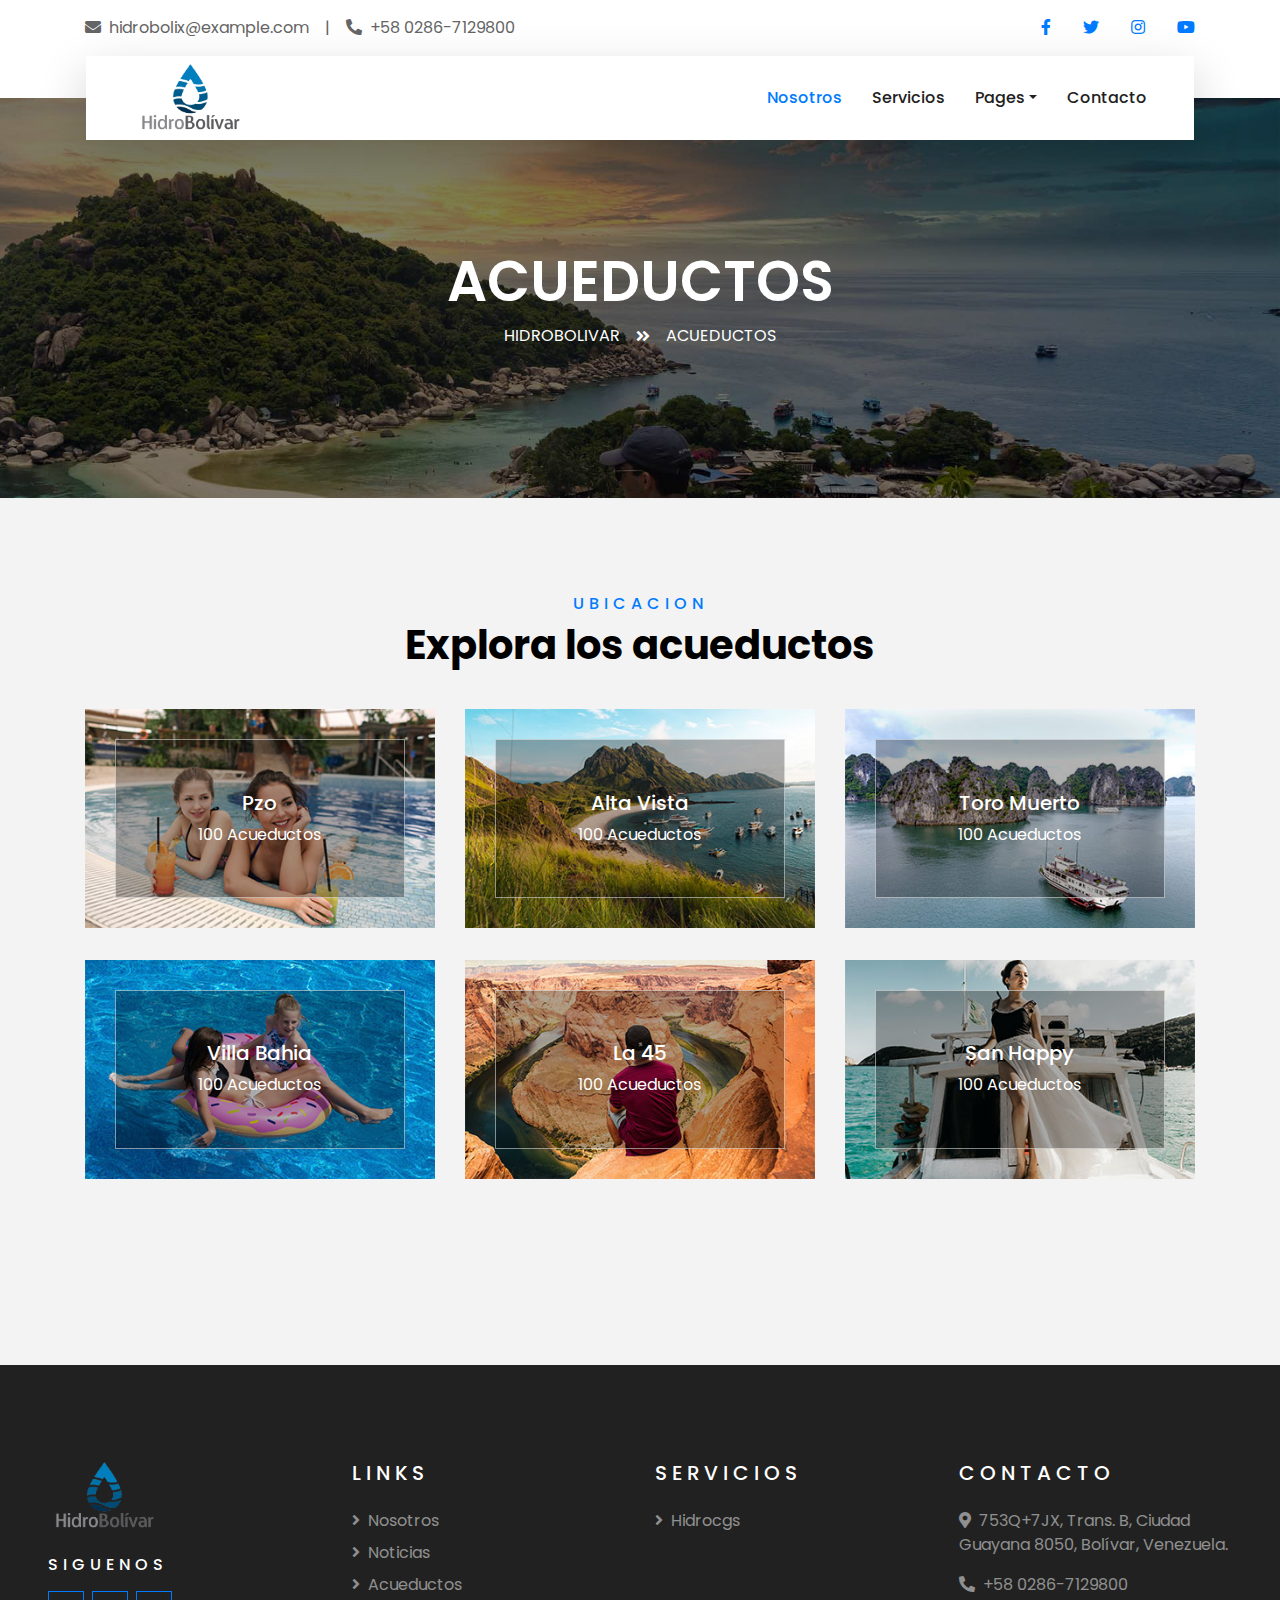
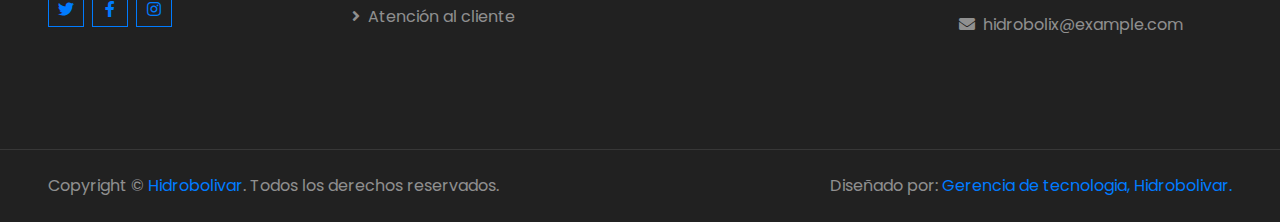
<file: acueductos.html>
<!DOCTYPE html>
<html lang="en">

<head>
    <meta charset="utf-8">
    <title>TRAVELER - Free Travel Website Template</title>
    <meta content="width=device-width, initial-scale=1.0" name="viewport">
    <meta content="Free HTML Templates" name="keywords">
    <meta content="Free HTML Templates" name="description">

    <!-- Favicon -->
    <link href="img/favicon.ico" rel="icon">

    <!-- Google Web Fonts -->
    <link rel="preconnect" href="https://fonts.gstatic.com">
    <link href="https://fonts.googleapis.com/css2?family=Poppins:wght@400;500;600;700&display=swap" rel="stylesheet"> 

    <!-- Font Awesome -->
    <link href="https://cdnjs.cloudflare.com/ajax/libs/font-awesome/5.10.0/css/all.min.css" rel="stylesheet">

    <!-- Libraries Stylesheet -->
    <link href="lib/owlcarousel/assets/owl.carousel.min.css" rel="stylesheet">
    <link href="lib/tempusdominus/css/tempusdominus-bootstrap-4.min.css" rel="stylesheet" />

    <!-- Customized Bootstrap Stylesheet -->
    <link href="css/style.css" rel="stylesheet">
</head>

<body>
    <!-- Topbar Start -->
    <div class="container-fluid bg-light pt-3 d-none d-lg-block">
        <div class="container">
            <div class="row">
                <div class="col-lg-6 text-center text-lg-left mb-2 mb-lg-0">
                    <div class="d-inline-flex align-items-center">
                        <p><i class="fa fa-envelope mr-2"></i>hidrobolix@example.com</p>
                        <p class="text-body px-3">|</p>
                        <p><i class="fa fa-phone-alt mr-2"></i>+58 0286-7129800</p>
                    </div>
                </div>
                <div class="col-lg-6 text-center text-lg-right">
                    <div class="d-inline-flex align-items-center">
                        <a class="text-primary px-3" href="">
                            <i class="fab fa-facebook-f"></i>
                        </a>
                        <a class="text-primary px-3" href="">
                            <i class="fab fa-twitter"></i>
                        </a>
                        <a class="text-primary px-3" href="">
                            <i class="fab fa-instagram"></i>
                        </a>
                        <a class="text-primary pl-3" href="">
                            <i class="fab fa-youtube"></i>
                        </a>
                    </div>
                </div>
            </div>
        </div>
    </div>
    <!-- Topbar End -->


    <!-- Navbar Start -->
    <div class="container-fluid position-relative nav-bar p-0">
        <div class="container-lg position-relative p-0 px-lg-3" style="z-index: 9;">
            <nav class="navbar navbar-expand-lg bg-light navbar-light shadow-lg py-3 py-lg-0 pl-3 pl-lg-5">
                <a title="Logo de hidrobolivar" href="index.html">
                    <Image 
                        src='/img/logo-hidro.png'
                        width="110"
                        heigth="110"
                        allign="right"
                        
                    />
                </a>
                <!-- <a href="" class="navbar-brand">
                    <h1 class="m-0 text-primary"><span class="text-dark">Hidro</span>Web</h1>
                </a> -->
                <button type="button" class="navbar-toggler" data-toggle="collapse" data-target="#navbarCollapse">
                    <span class="navbar-toggler-icon"></span>
                </button>
                <div class="collapse navbar-collapse justify-content-between px-3" id="navbarCollapse">
                    <div class="navbar-nav ml-auto py-0">
                        <a href="nosotros.html" class="nav-item nav-link active">Nosotros</a>
                        <a href="service.html" class="nav-item nav-link">Servicios</a>
                        <div class="nav-item dropdown">
                            <a href="#" class="nav-link dropdown-toggle" data-toggle="dropdown">Pages</a>
                            <div class="dropdown-menu border-0 rounded-0 m-0">
                                <a href="noticias.html" class="dropdown-item">Noticias</a>
                                <a href="single.html" class="dropdown-item">Blog Detail</a>
                                <a href="acueductos.html" class="dropdown-item">Destination</a>
                                <a href="guide.html" class="dropdown-item">Travel Guides</a>
                                <a href="testimonial.html" class="dropdown-item">Testimonial</a>
                            </div>
                        </div>
                        <a href="contacto.html" class="nav-item nav-link">Contacto</a>
                    </div>
                </div>
            </nav>
        </div>
    </div>
    <!-- Navbar End -->


    <!-- Header Start -->
    <div class="container-fluid page-header">
        <div class="container">
            <div class="d-flex flex-column align-items-center justify-content-center" style="min-height: 400px">
                <h3 class="display-4 text-white text-uppercase">Acueductos</h3>
                <div class="d-inline-flex text-white">
                    <p class="m-0 text-uppercase"><a class="text-white" href="">Hidrobolivar</a></p>
                    <i class="fa fa-angle-double-right pt-1 px-3"></i>
                    <p class="m-0 text-uppercase">Acueductos</p>
                </div>
            </div>
        </div>
    </div>
    <!-- Header End -->


    <!-- Booking Start -->
    <!-- <div class="container-fluid booking mt-5 pb-5">
        <div class="container pb-5">
            <div class="bg-light shadow" style="padding: 30px;">
                <div class="row align-items-center" style="min-height: 60px;">
                    <div class="col-md-10">
                        <div class="row">
                            <div class="col-md-3">
                                <div class="mb-3 mb-md-0">
                                    <select class="custom-select px-4" style="height: 47px;">
                                        <option selected>Destination</option>
                                        <option value="1">Destination 1</option>
                                        <option value="2">Destination 1</option>
                                        <option value="3">Destination 1</option>
                                    </select>
                                </div>
                            </div>
                            <div class="col-md-3">
                                <div class="mb-3 mb-md-0">
                                    <div class="date" id="date1" data-target-input="nearest">
                                        <input type="text" class="form-control p-4 datetimepicker-input" placeholder="Depart Date" data-target="#date1" data-toggle="datetimepicker"/>
                                    </div>
                                </div>
                            </div>
                            <div class="col-md-3">
                                <div class="mb-3 mb-md-0">
                                    <div class="date" id="date2" data-target-input="nearest">
                                        <input type="text" class="form-control p-4 datetimepicker-input" placeholder="Return Date" data-target="#date2" data-toggle="datetimepicker"/>
                                    </div>
                                </div>
                            </div>
                            <div class="col-md-3">
                                <div class="mb-3 mb-md-0">
                                    <select class="custom-select px-4" style="height: 47px;">
                                        <option selected>Duration</option>
                                        <option value="1">Duration 1</option>
                                        <option value="2">Duration 1</option>
                                        <option value="3">Duration 1</option>
                                    </select>
                                </div>
                            </div>
                        </div>
                    </div>
                    <div class="col-md-2">
                        <button class="btn btn-primary btn-block" type="submit" style="height: 47px; margin-top: -2px;">Submit</button>
                    </div>
                </div>
            </div>
        </div>
    </div> -->
    <!-- Booking End -->
    

    <!-- Destination Start -->
    <div class="container-fluid py-5">
        <div class="container pt-5 pb-3">
            <div class="text-center mb-3 pb-3">
                <h6 class="text-primary text-uppercase" style="letter-spacing: 5px;">Ubicacion</h6>
                <h1>Explora los acueductos</h1>
            </div>
            <div class="row">
                <div class="col-lg-4 col-md-6 mb-4">
                    <div class="destination-item position-relative overflow-hidden mb-2">
                        <img class="img-fluid" src="img/destination-1.jpg" alt="">
                        <a class="destination-overlay text-white text-decoration-none" href="">
                            <h5 class="text-white">Pzo</h5>
                            <span>100 Acueductos</span>
                        </a>
                    </div>
                </div>
                <div class="col-lg-4 col-md-6 mb-4">
                    <div class="destination-item position-relative overflow-hidden mb-2">
                        <img class="img-fluid" src="img/destination-2.jpg" alt="">
                        <a class="destination-overlay text-white text-decoration-none" href="">
                            <h5 class="text-white">Alta Vista</h5>
                            <span>100 Acueductos</span>
                        </a>
                    </div>
                </div>
                <div class="col-lg-4 col-md-6 mb-4">
                    <div class="destination-item position-relative overflow-hidden mb-2">
                        <img class="img-fluid" src="img/destination-3.jpg" alt="">
                        <a class="destination-overlay text-white text-decoration-none" href="">
                            <h5 class="text-white">Toro Muerto</h5>
                            <span>100 Acueductos</span>
                        </a>
                    </div>
                </div>
                <div class="col-lg-4 col-md-6 mb-4">
                    <div class="destination-item position-relative overflow-hidden mb-2">
                        <img class="img-fluid" src="img/destination-4.jpg" alt="">
                        <a class="destination-overlay text-white text-decoration-none" href="">
                            <h5 class="text-white">Villa Bahia</h5>
                            <span>100 Acueductos</span>
                        </a>
                    </div>
                </div>
                <div class="col-lg-4 col-md-6 mb-4">
                    <div class="destination-item position-relative overflow-hidden mb-2">
                        <img class="img-fluid" src="img/destination-5.jpg" alt="">
                        <a class="destination-overlay text-white text-decoration-none" href="">
                            <h5 class="text-white">La 45</h5>
                            <span>100 Acueductos</span>
                        </a>
                    </div>
                </div>
                <div class="col-lg-4 col-md-6 mb-4">
                    <div class="destination-item position-relative overflow-hidden mb-2">
                        <img class="img-fluid" src="img/destination-6.jpg" alt="">
                        <a class="destination-overlay text-white text-decoration-none" href="">
                            <h5 class="text-white">San Happy</h5>
                            <span>100 Acueductos</span>
                        </a>
                    </div>
                </div>
            </div>
        </div>
    </div>
    <!-- Destination Start -->


    <!-- Footer Start -->
    <div class="container-fluid bg-dark text-white-50 py-5 px-sm-3 px-lg-5" style="margin-top: 90px;">
        <div class="row pt-5">
            <div class="col-lg-3 col-md-6 mb-5">
                <a title="Logo de hidrobolivar" href="index.html">
                    <Image 
                        src='/img/logo-hidro.png'
                        width="110"
                        heigth="110"
                        allign="right"
                        
                    />
                </a>
                <h6 class="text-white text-uppercase mt-4 mb-3" style="letter-spacing: 5px;">Siguenos</h6>
                <div class="d-flex justify-content-start">
                    <a class="btn btn-outline-primary btn-square mr-2" href="#"><i class="fab fa-twitter"></i></a>
                    <a class="btn btn-outline-primary btn-square mr-2" href="#"><i class="fab fa-facebook-f"></i></a>
                    <a class="btn btn-outline-primary btn-square" href="#"><i class="fab fa-instagram"></i></a>
                </div>
            </div>
            <div class="col-lg-3 col-md-6 mb-5">
                <h5 class="text-white text-uppercase mb-4" style="letter-spacing: 5px;">Links</h5>
                <div class="d-flex flex-column justify-content-start">
                    <a class="text-white-50 mb-2" href="#"><i class="fa fa-angle-right mr-2"></i>Nosotros</a>
                    <a class="text-white-50 mb-2" href="#"><i class="fa fa-angle-right mr-2"></i>Noticias</a>
                    <a class="text-white-50 mb-2" href="#"><i class="fa fa-angle-right mr-2"></i>Acueductos</a>
                    <a class="text-white-50 mb-2" href="#"><i class="fa fa-angle-right mr-2"></i>Atención al cliente</a>
                </div>
            </div>
            <div class="col-lg-3 col-md-6 mb-5">
                <h5 class="text-white text-uppercase mb-4" style="letter-spacing: 5px;">Servicios</h5>
                <div class="d-flex flex-column justify-content-start">
                    <a class="text-white-50 mb-2" href="#"><i class="fa fa-angle-right mr-2"></i>Hidrocgs</a>
                </div>
            </div>
            <div class="col-lg-3 col-md-6 mb-5">
                <h5 class="text-white text-uppercase mb-4" style="letter-spacing: 5px;">Contacto</h5>
                <p><i class="fa fa-map-marker-alt mr-2"></i>753Q+7JX, Trans. B, Ciudad Guayana 8050, Bolívar, Venezuela.</p>
                <p><i class="fa fa-phone-alt mr-2"></i>+58 0286-7129800</p>
                <p><i class="fa fa-envelope mr-2"></i>hidrobolix@example.com</p>
                <!--<h6 class="text-white text-uppercase mt-4 mb-3" style="letter-spacing: 5px;">Newsletter</h6>
                <div class="w-100">
                    <div class="input-group">
                        <input type="text" class="form-control border-light" style="padding: 25px;" placeholder="Your Email">
                        <div class="input-group-append">
                            <button class="btn btn-primary px-3">Sign Up</button>
                        </div>
                    </div>
                </div>-->
            </div>
        </div>
    </div>
    <div class="container-fluid bg-dark text-white border-top py-4 px-sm-3 px-md-5" style="border-color: rgba(256, 256, 256, .1) !important;">
        <div class="row">
            <div class="col-lg-6 text-center text-md-left mb-3 mb-md-0">
                <p class="m-0 text-white-50">Copyright &copy; <a href="#">Hidrobolivar</a>. Todos los derechos reservados.</a>
                </p>
            </div>
            <div class="col-lg-6 text-center text-md-right">
                <p class="m-0 text-white-50">Diseñado por: <a href="#">Gerencia de tecnologia, Hidrobolivar.</a>
                </p>
            </div>
        </div>
    </div>
    <!-- Footer End -->


    <!-- Back to Top -->
    <a href="#" class="btn btn-lg btn-primary btn-lg-square back-to-top"><i class="fa fa-angle-double-up"></i></a>


    <!-- JavaScript Libraries -->
    <script src="https://code.jquery.com/jquery-3.4.1.min.js"></script>
    <script src="https://stackpath.bootstrapcdn.com/bootstrap/4.4.1/js/bootstrap.bundle.min.js"></script>
    <script src="lib/easing/easing.min.js"></script>
    <script src="lib/owlcarousel/owl.carousel.min.js"></script>
    <script src="lib/tempusdominus/js/moment.min.js"></script>
    <script src="lib/tempusdominus/js/moment-timezone.min.js"></script>
    <script src="lib/tempusdominus/js/tempusdominus-bootstrap-4.min.js"></script>

    <!-- Contact Javascript File -->
    <script src="mail/jqBootstrapValidation.min.js"></script>
    <script src="mail/contact.js"></script>

    <!-- Template Javascript -->
    <script src="js/main.js"></script>
</body>

</html>
</file>
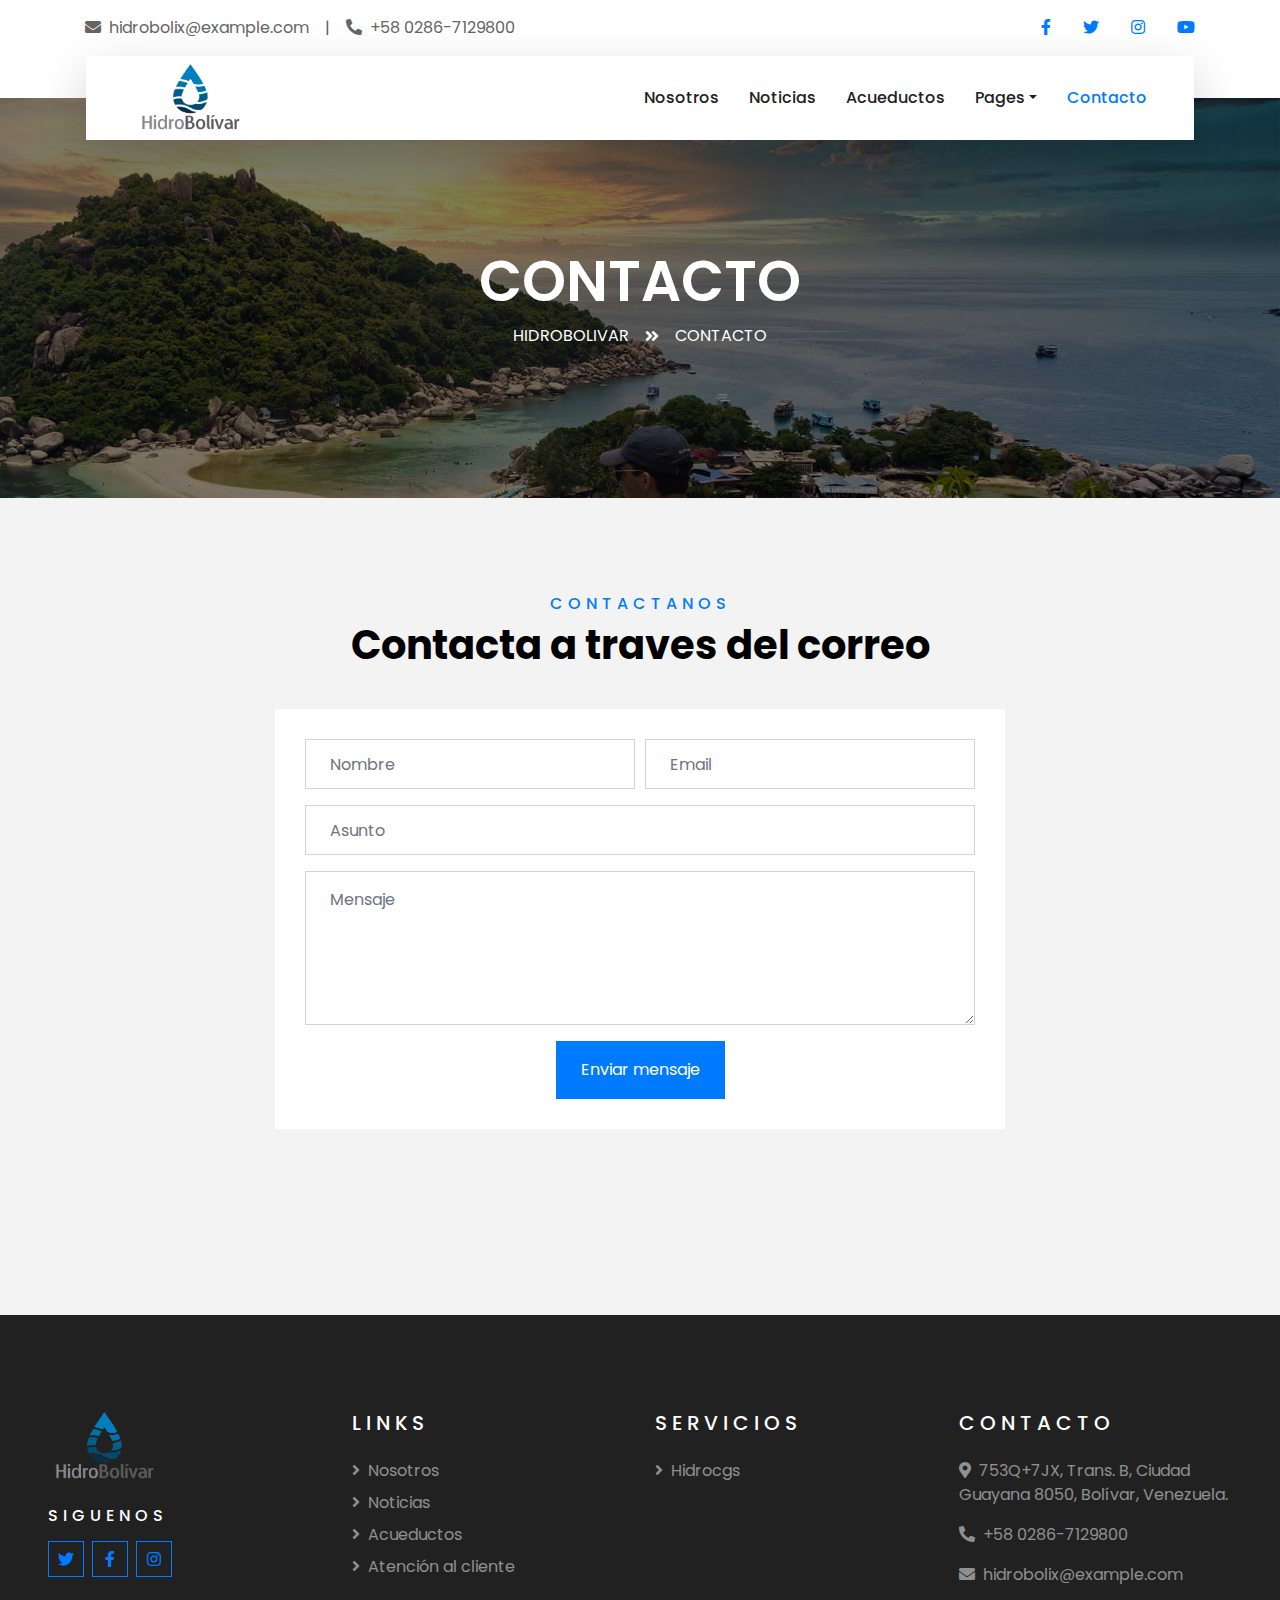
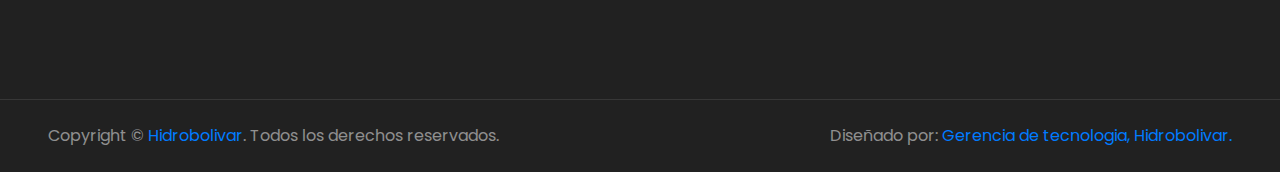
<file: contacto.html>
<!DOCTYPE html>
<html lang="en">

<head>
    <meta charset="utf-8">
    <title>Hidroweb - Pagina oficial.</title>
    <meta content="width=device-width, initial-scale=1.0" name="viewport">
    <meta content="Free HTML Templates" name="keywords">
    <meta content="Free HTML Templates" name="description">

    <!-- Favicon -->
    <link href="img/favicon.ico" rel="icon">

    <!-- Google Web Fonts -->
    <link rel="preconnect" href="https://fonts.gstatic.com">
    <link href="https://fonts.googleapis.com/css2?family=Poppins:wght@400;500;600;700&display=swap" rel="stylesheet"> 

    <!-- Font Awesome -->
    <link href="https://cdnjs.cloudflare.com/ajax/libs/font-awesome/5.10.0/css/all.min.css" rel="stylesheet">

    <!-- Libraries Stylesheet -->
    <link href="lib/owlcarousel/assets/owl.carousel.min.css" rel="stylesheet">
    <link href="lib/tempusdominus/css/tempusdominus-bootstrap-4.min.css" rel="stylesheet" />

    <!-- Customized Bootstrap Stylesheet -->
    <link href="css/style.css" rel="stylesheet">
</head>

<body>
    <!-- Topbar Start -->
    <div class="container-fluid bg-light pt-3 d-none d-lg-block">
        <div class="container">
            <div class="row">
                <div class="col-lg-6 text-center text-lg-left mb-2 mb-lg-0">
                    <div class="d-inline-flex align-items-center">
                        <p><i class="fa fa-envelope mr-2"></i>hidrobolix@example.com</p>
                        <p class="text-body px-3">|</p>
                        <p><i class="fa fa-phone-alt mr-2"></i>+58 0286-7129800</p>
                    </div>
                </div>
                <div class="col-lg-6 text-center text-lg-right">
                    <div class="d-inline-flex align-items-center">
                        <a class="text-primary px-3" href="">
                            <i class="fab fa-facebook-f"></i>
                        </a>
                        <a class="text-primary px-3" href="">
                            <i class="fab fa-twitter"></i>
                        </a>
                        <a class="text-primary px-3" href="">
                            <i class="fab fa-instagram"></i>
                        </a>
                        <a class="text-primary pl-3" href="">
                            <i class="fab fa-youtube"></i>
                        </a>
                    </div>
                </div>
            </div>
        </div>
    </div>
    <!-- Topbar End -->


    <!-- Navbar Start -->
    <div class="container-fluid position-relative nav-bar p-0">
        <div class="container-lg position-relative p-0 px-lg-3" style="z-index: 9;">
            <nav class="navbar navbar-expand-lg bg-light navbar-light shadow-lg py-3 py-lg-0 pl-3 pl-lg-5">
                <a title="Logo de hidrobolivar" href="index.html">
                    <Image 
                        src='/img/logo-hidro.png'
                        width="110"
                        heigth="110"
                        allign="right"
                        
                    />
                </a>
                <!-- <a href="" class="navbar-brand">
                    <h1 class="m-0 text-primary"><span class="text-dark">TRAVEL</span>ER</h1>
                </a> -->
                <button type="button" class="navbar-toggler" data-toggle="collapse" data-target="#navbarCollapse">
                    <span class="navbar-toggler-icon"></span>
                </button>
                <div class="collapse navbar-collapse justify-content-between px-3" id="navbarCollapse">
                    <div class="navbar-nav ml-auto py-0">
                        <a href="nosotros.html" class="nav-item nav-link">Nosotros</a>
                        <a href="noticias.html" class="nav-item nav-link">Noticias</a>
                        <a href="acueductos.html" class="nav-item nav-link">Acueductos</a>
                        <div class="nav-item dropdown">
                            <a href="#" class="nav-link dropdown-toggle" data-toggle="dropdown">Pages</a>
                            <div class="dropdown-menu border-0 rounded-0 m-0">
                                <a href="noticias.html" class="dropdown-item">Blog Grid</a>
                                <a href="single.html" class="dropdown-item">Blog Detail</a>
                                <a href="acueductos.html" class="dropdown-item">Destination</a>
                                <a href="guide.html" class="dropdown-item">Travel Guides</a>
                                <a href="testimonial.html" class="dropdown-item">Testimonial</a>
                            </div>
                        </div>
                        <a href="contacto.html" class="nav-item nav-link active">Contacto</a>
                    </div>
                </div>
            </nav>
        </div>
    </div>
    <!-- Navbar End -->


    <!-- Header Start -->
    <div class="container-fluid page-header">
        <div class="container">
            <div class="d-flex flex-column align-items-center justify-content-center" style="min-height: 400px">
                <h3 class="display-4 text-white text-uppercase">Contacto</h3>
                <div class="d-inline-flex text-white">
                    <p class="m-0 text-uppercase"><a class="text-white" href="">Hidrobolivar</a></p>
                    <i class="fa fa-angle-double-right pt-1 px-3"></i>
                    <p class="m-0 text-uppercase">Contacto</p>
                </div>
            </div>
        </div>
    </div>
    <!-- Header End -->


    <!-- Booking Start -->
    <!-- <div class="container-fluid booking mt-5 pb-5">
        <div class="container pb-5">
            <div class="bg-light shadow" style="padding: 30px;">
                <div class="row align-items-center" style="min-height: 60px;">
                    <div class="col-md-10">
                        <div class="row">
                            <div class="col-md-3">
                                <div class="mb-3 mb-md-0">
                                    <select class="custom-select px-4" style="height: 47px;">
                                        <option selected>Destination</option>
                                        <option value="1">Destination 1</option>
                                        <option value="2">Destination 1</option>
                                        <option value="3">Destination 1</option>
                                    </select>
                                </div>
                            </div>
                            <div class="col-md-3">
                                <div class="mb-3 mb-md-0">
                                    <div class="date" id="date1" data-target-input="nearest">
                                        <input type="text" class="form-control p-4 datetimepicker-input" placeholder="Depart Date" data-target="#date1" data-toggle="datetimepicker"/>
                                    </div>
                                </div>
                            </div>
                            <div class="col-md-3">
                                <div class="mb-3 mb-md-0">
                                    <div class="date" id="date2" data-target-input="nearest">
                                        <input type="text" class="form-control p-4 datetimepicker-input" placeholder="Return Date" data-target="#date2" data-toggle="datetimepicker"/>
                                    </div>
                                </div>
                            </div>
                            <div class="col-md-3">
                                <div class="mb-3 mb-md-0">
                                    <select class="custom-select px-4" style="height: 47px;">
                                        <option selected>Duration</option>
                                        <option value="1">Duration 1</option>
                                        <option value="2">Duration 1</option>
                                        <option value="3">Duration 1</option>
                                    </select>
                                </div>
                            </div>
                        </div>
                    </div>
                    <div class="col-md-2">
                        <button class="btn btn-primary btn-block" type="submit" style="height: 47px; margin-top: -2px;">Submit</button>
                    </div>
                </div>
            </div>
        </div>
    </div> -->
    <!-- Booking End -->


    <!-- Contact Start -->
    <div class="container-fluid py-5">
        <div class="container py-5">
            <div class="text-center mb-3 pb-3">
                <h6 class="text-primary text-uppercase" style="letter-spacing: 5px;">Contactanos</h6>
                <h1>Contacta a traves del correo</h1>
            </div>
            <div class="row justify-content-center">
                <div class="col-lg-8">
                    <div class="contact-form bg-white" style="padding: 30px;">
                        <div id="success"></div>
                        <form name="sentMessage" id="contactForm" novalidate="novalidate">
                            <div class="form-row">
                                <div class="control-group col-sm-6">
                                    <input type="text" class="form-control p-4" id="name" placeholder="Nombre"
                                        required="required" data-validation-required-message="Por favor, escribe tu nombre" />
                                    <p class="help-block text-danger"></p>
                                </div>
                                <div class="control-group col-sm-6">
                                    <input type="email" class="form-control p-4" id="email" placeholder="Email"
                                        required="required" data-validation-required-message="Email" />
                                    <p class="help-block text-danger"></p>
                                </div>
                            </div>
                            <div class="control-group">
                                <input type="text" class="form-control p-4" id="subject" placeholder="Asunto"
                                    required="required" data-validation-required-message="Asunto" />
                                <p class="help-block text-danger"></p>
                            </div>
                            <div class="control-group">
                                <textarea class="form-control py-3 px-4" rows="5" id="message" placeholder="Mensaje"
                                    required="required"
                                    data-validation-required-message="Por favor, escribe tu mensaje"></textarea>
                                <p class="help-block text-danger"></p>
                            </div>
                            <div class="text-center">
                                <button class="btn btn-primary py-3 px-4" type="submit" id="sendMessageButton">Enviar mensaje</button>
                            </div>
                        </form>
                    </div>
                </div>
            </div>
        </div>
    </div>
    <!-- Contact End -->


    <!-- Footer Start -->
    <div class="container-fluid bg-dark text-white-50 py-5 px-sm-3 px-lg-5" style="margin-top: 90px;">
        <div class="row pt-5">
            <div class="col-lg-3 col-md-6 mb-5">
                <a title="Logo de hidrobolivar" href="index.html">
                    <Image 
                        src='/img/logo-hidro.png'
                        width="110"
                        heigth="110"
                        allign="right"
                        
                    />
                </a>
                <h6 class="text-white text-uppercase mt-4 mb-3" style="letter-spacing: 5px;">Siguenos</h6>
                <div class="d-flex justify-content-start">
                    <a class="btn btn-outline-primary btn-square mr-2" href="#"><i class="fab fa-twitter"></i></a>
                    <a class="btn btn-outline-primary btn-square mr-2" href="#"><i class="fab fa-facebook-f"></i></a>
                    <a class="btn btn-outline-primary btn-square" href="#"><i class="fab fa-instagram"></i></a>
                </div>
            </div>
            <div class="col-lg-3 col-md-6 mb-5">
                <h5 class="text-white text-uppercase mb-4" style="letter-spacing: 5px;">Links</h5>
                <div class="d-flex flex-column justify-content-start">
                    <a class="text-white-50 mb-2" href="#"><i class="fa fa-angle-right mr-2"></i>Nosotros</a>
                    <a class="text-white-50 mb-2" href="#"><i class="fa fa-angle-right mr-2"></i>Noticias</a>
                    <a class="text-white-50 mb-2" href="#"><i class="fa fa-angle-right mr-2"></i>Acueductos</a>
                    <a class="text-white-50 mb-2" href="#"><i class="fa fa-angle-right mr-2"></i>Atención al cliente</a>
                </div>
            </div>
            <div class="col-lg-3 col-md-6 mb-5">
                <h5 class="text-white text-uppercase mb-4" style="letter-spacing: 5px;">Servicios</h5>
                <div class="d-flex flex-column justify-content-start">
                    <a class="text-white-50 mb-2" href="#"><i class="fa fa-angle-right mr-2"></i>Hidrocgs</a>
                </div>
            </div>
            <div class="col-lg-3 col-md-6 mb-5">
                <h5 class="text-white text-uppercase mb-4" style="letter-spacing: 5px;">Contacto</h5>
                <p><i class="fa fa-map-marker-alt mr-2"></i>753Q+7JX, Trans. B, Ciudad Guayana 8050, Bolívar, Venezuela.</p>
                <p><i class="fa fa-phone-alt mr-2"></i>+58 0286-7129800</p>
                <p><i class="fa fa-envelope mr-2"></i>hidrobolix@example.com</p>
                <!--<h6 class="text-white text-uppercase mt-4 mb-3" style="letter-spacing: 5px;">Newsletter</h6>
                <div class="w-100">
                    <div class="input-group">
                        <input type="text" class="form-control border-light" style="padding: 25px;" placeholder="Your Email">
                        <div class="input-group-append">
                            <button class="btn btn-primary px-3">Sign Up</button>
                        </div>
                    </div>
                </div>-->
            </div>
        </div>
    </div>
    <div class="container-fluid bg-dark text-white border-top py-4 px-sm-3 px-md-5" style="border-color: rgba(256, 256, 256, .1) !important;">
        <div class="row">
            <div class="col-lg-6 text-center text-md-left mb-3 mb-md-0">
                <p class="m-0 text-white-50">Copyright &copy; <a href="#">Hidrobolivar</a>. Todos los derechos reservados.</a>
                </p>
            </div>
            <div class="col-lg-6 text-center text-md-right">
                <p class="m-0 text-white-50">Diseñado por: <a href="#">Gerencia de tecnologia, Hidrobolivar.</a>
                </p>
            </div>
        </div>
    </div>
    <!-- Footer End -->


    <!-- Back to Top -->
    <a href="#" class="btn btn-lg btn-primary btn-lg-square back-to-top"><i class="fa fa-angle-double-up"></i></a>


    <!-- JavaScript Libraries -->
    <script src="https://code.jquery.com/jquery-3.4.1.min.js"></script>
    <script src="https://stackpath.bootstrapcdn.com/bootstrap/4.4.1/js/bootstrap.bundle.min.js"></script>
    <script src="lib/easing/easing.min.js"></script>
    <script src="lib/owlcarousel/owl.carousel.min.js"></script>
    <script src="lib/tempusdominus/js/moment.min.js"></script>
    <script src="lib/tempusdominus/js/moment-timezone.min.js"></script>
    <script src="lib/tempusdominus/js/tempusdominus-bootstrap-4.min.js"></script>

    <!-- Contact Javascript File -->
    <script src="mail/jqBootstrapValidation.min.js"></script>
    <script src="mail/contact.js"></script>

    <!-- Template Javascript -->
    <script src="js/main.js"></script>
</body>

</html>
</file>
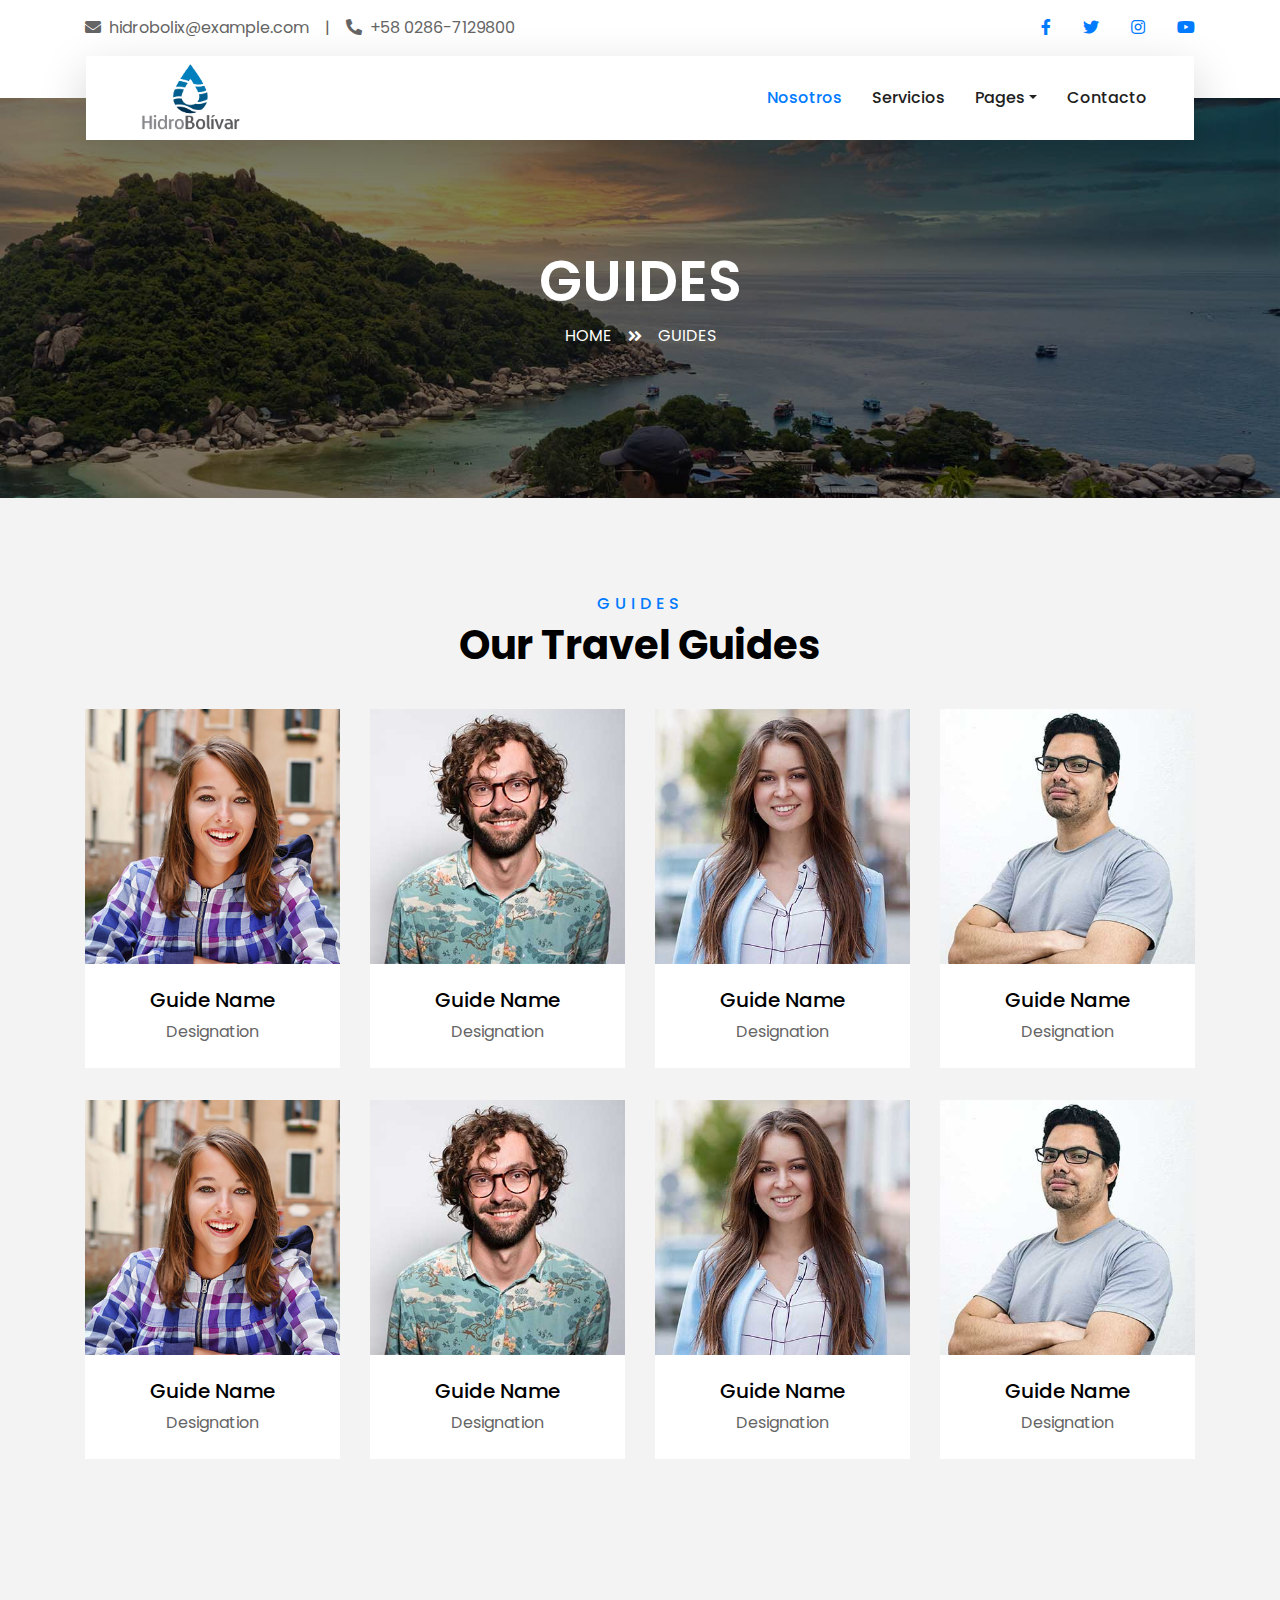
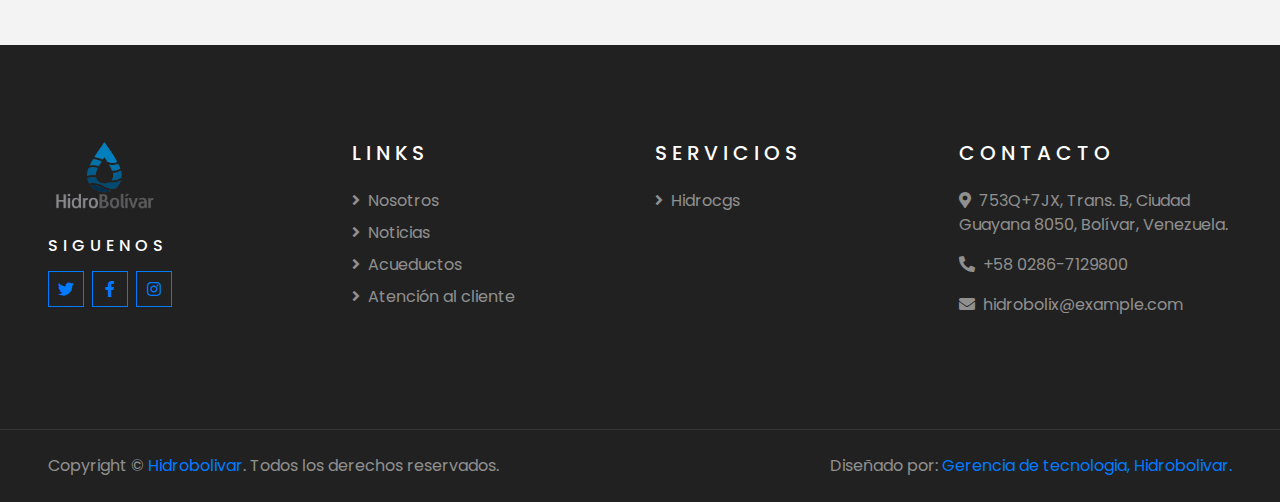
<file: guide.html>
<!DOCTYPE html>
<html lang="en">

<head>
    <meta charset="utf-8">
    <title>TRAVELER - Free Travel Website Template</title>
    <meta content="width=device-width, initial-scale=1.0" name="viewport">
    <meta content="Free HTML Templates" name="keywords">
    <meta content="Free HTML Templates" name="description">

    <!-- Favicon -->
    <link href="img/favicon.ico" rel="icon">

    <!-- Google Web Fonts -->
    <link rel="preconnect" href="https://fonts.gstatic.com">
    <link href="https://fonts.googleapis.com/css2?family=Poppins:wght@400;500;600;700&display=swap" rel="stylesheet"> 

    <!-- Font Awesome -->
    <link href="https://cdnjs.cloudflare.com/ajax/libs/font-awesome/5.10.0/css/all.min.css" rel="stylesheet">

    <!-- Libraries Stylesheet -->
    <link href="lib/owlcarousel/assets/owl.carousel.min.css" rel="stylesheet">
    <link href="lib/tempusdominus/css/tempusdominus-bootstrap-4.min.css" rel="stylesheet" />

    <!-- Customized Bootstrap Stylesheet -->
    <link href="css/style.css" rel="stylesheet">
</head>

<body>
    <!-- Topbar Start -->
    <div class="container-fluid bg-light pt-3 d-none d-lg-block">
        <div class="container">
            <div class="row">
                <div class="col-lg-6 text-center text-lg-left mb-2 mb-lg-0">
                    <div class="d-inline-flex align-items-center">
                        <p><i class="fa fa-envelope mr-2"></i>hidrobolix@example.com</p>
                        <p class="text-body px-3">|</p>
                        <p><i class="fa fa-phone-alt mr-2"></i>+58 0286-7129800</p>
                    </div>
                </div>
                <div class="col-lg-6 text-center text-lg-right">
                    <div class="d-inline-flex align-items-center">
                        <a class="text-primary px-3" href="">
                            <i class="fab fa-facebook-f"></i>
                        </a>
                        <a class="text-primary px-3" href="">
                            <i class="fab fa-twitter"></i>
                        </a>
                        <a class="text-primary px-3" href="">
                            <i class="fab fa-instagram"></i>
                        </a>
                        <a class="text-primary pl-3" href="">
                            <i class="fab fa-youtube"></i>
                        </a>
                    </div>
                </div>
            </div>
        </div>
    </div>
    <!-- Topbar End -->


    <!-- Navbar Start -->
    <div class="container-fluid position-relative nav-bar p-0">
        <div class="container-lg position-relative p-0 px-lg-3" style="z-index: 9;">
            <nav class="navbar navbar-expand-lg bg-light navbar-light shadow-lg py-3 py-lg-0 pl-3 pl-lg-5">
                <a title="Logo de hidrobolivar" href="index.html">
                    <Image 
                        src='/img/logo-hidro.png'
                        width="110"
                        heigth="110"
                        allign="right"
                        
                    />
                </a>
                <!-- <a href="" class="navbar-brand">
                    <h1 class="m-0 text-primary"><span class="text-dark">Hidro</span>Web</h1>
                </a> -->
                <button type="button" class="navbar-toggler" data-toggle="collapse" data-target="#navbarCollapse">
                    <span class="navbar-toggler-icon"></span>
                </button>
                <div class="collapse navbar-collapse justify-content-between px-3" id="navbarCollapse">
                    <div class="navbar-nav ml-auto py-0">
                        <a href="about.html" class="nav-item nav-link active">Nosotros</a>
                        <a href="service.html" class="nav-item nav-link">Servicios</a>
                        <div class="nav-item dropdown">
                            <a href="#" class="nav-link dropdown-toggle" data-toggle="dropdown">Pages</a>
                            <div class="dropdown-menu border-0 rounded-0 m-0">
                                <a href="blog.html" class="dropdown-item">Blog Grid</a>
                                <a href="single.html" class="dropdown-item">Blog Detail</a>
                                <a href="destination.html" class="dropdown-item">Destination</a>
                                <a href="guide.html" class="dropdown-item">Travel Guides</a>
                                <a href="testimonial.html" class="dropdown-item">Testimonial</a>
                            </div>
                        </div>
                        <a href="contact.html" class="nav-item nav-link">Contacto</a>
                    </div>
                </div>
            </nav>
        </div>
    </div>
    <!-- Navbar End -->


    <!-- Header Start -->
    <div class="container-fluid page-header">
        <div class="container">
            <div class="d-flex flex-column align-items-center justify-content-center" style="min-height: 400px">
                <h3 class="display-4 text-white text-uppercase">Guides</h3>
                <div class="d-inline-flex text-white">
                    <p class="m-0 text-uppercase"><a class="text-white" href="">Home</a></p>
                    <i class="fa fa-angle-double-right pt-1 px-3"></i>
                    <p class="m-0 text-uppercase">Guides</p>
                </div>
            </div>
        </div>
    </div>
    <!-- Header End -->


    <!-- Booking Start -->
    <!-- <div class="container-fluid booking mt-5 pb-5">
        <div class="container pb-5">
            <div class="bg-light shadow" style="padding: 30px;">
                <div class="row align-items-center" style="min-height: 60px;">
                    <div class="col-md-10">
                        <div class="row">
                            <div class="col-md-3">
                                <div class="mb-3 mb-md-0">
                                    <select class="custom-select px-4" style="height: 47px;">
                                        <option selected>Destination</option>
                                        <option value="1">Destination 1</option>
                                        <option value="2">Destination 1</option>
                                        <option value="3">Destination 1</option>
                                    </select>
                                </div>
                            </div>
                            <div class="col-md-3">
                                <div class="mb-3 mb-md-0">
                                    <div class="date" id="date1" data-target-input="nearest">
                                        <input type="text" class="form-control p-4 datetimepicker-input" placeholder="Depart Date" data-target="#date1" data-toggle="datetimepicker"/>
                                    </div>
                                </div>
                            </div>
                            <div class="col-md-3">
                                <div class="mb-3 mb-md-0">
                                    <div class="date" id="date2" data-target-input="nearest">
                                        <input type="text" class="form-control p-4 datetimepicker-input" placeholder="Return Date" data-target="#date2" data-toggle="datetimepicker"/>
                                    </div>
                                </div>
                            </div>
                            <div class="col-md-3">
                                <div class="mb-3 mb-md-0">
                                    <select class="custom-select px-4" style="height: 47px;">
                                        <option selected>Duration</option>
                                        <option value="1">Duration 1</option>
                                        <option value="2">Duration 1</option>
                                        <option value="3">Duration 1</option>
                                    </select>
                                </div>
                            </div>
                        </div>
                    </div>
                    <div class="col-md-2">
                        <button class="btn btn-primary btn-block" type="submit" style="height: 47px; margin-top: -2px;">Submit</button>
                    </div>
                </div>
            </div>
        </div>
    </div> -->
    <!-- Booking End -->


    <!-- Team Start -->
    <div class="container-fluid py-5">
        <div class="container pt-5 pb-3">
            <div class="text-center mb-3 pb-3">
                <h6 class="text-primary text-uppercase" style="letter-spacing: 5px;">Guides</h6>
                <h1>Our Travel Guides</h1>
            </div>
            <div class="row">
                <div class="col-lg-3 col-md-4 col-sm-6 pb-2">
                    <div class="team-item bg-white mb-4">
                        <div class="team-img position-relative overflow-hidden">
                            <img class="img-fluid w-100" src="img/team-1.jpg" alt="">
                            <div class="team-social">
                                <a class="btn btn-outline-primary btn-square" href=""><i class="fab fa-twitter"></i></a>
                                <a class="btn btn-outline-primary btn-square" href=""><i class="fab fa-facebook-f"></i></a>
                                <a class="btn btn-outline-primary btn-square" href=""><i class="fab fa-instagram"></i></a>
                                <a class="btn btn-outline-primary btn-square" href=""><i class="fab fa-linkedin-in"></i></a>
                            </div>
                        </div>
                        <div class="text-center py-4">
                            <h5 class="text-truncate">Guide Name</h5>
                            <p class="m-0">Designation</p>
                        </div>
                    </div>
                </div>
                <div class="col-lg-3 col-md-4 col-sm-6 pb-2">
                    <div class="team-item bg-white mb-4">
                        <div class="team-img position-relative overflow-hidden">
                            <img class="img-fluid w-100" src="img/team-2.jpg" alt="">
                            <div class="team-social">
                                <a class="btn btn-outline-primary btn-square" href=""><i class="fab fa-twitter"></i></a>
                                <a class="btn btn-outline-primary btn-square" href=""><i class="fab fa-facebook-f"></i></a>
                                <a class="btn btn-outline-primary btn-square" href=""><i class="fab fa-instagram"></i></a>
                                <a class="btn btn-outline-primary btn-square" href=""><i class="fab fa-linkedin-in"></i></a>
                            </div>
                        </div>
                        <div class="text-center py-4">
                            <h5 class="text-truncate">Guide Name</h5>
                            <p class="m-0">Designation</p>
                        </div>
                    </div>
                </div>
                <div class="col-lg-3 col-md-4 col-sm-6 pb-2">
                    <div class="team-item bg-white mb-4">
                        <div class="team-img position-relative overflow-hidden">
                            <img class="img-fluid w-100" src="img/team-3.jpg" alt="">
                            <div class="team-social">
                                <a class="btn btn-outline-primary btn-square" href=""><i class="fab fa-twitter"></i></a>
                                <a class="btn btn-outline-primary btn-square" href=""><i class="fab fa-facebook-f"></i></a>
                                <a class="btn btn-outline-primary btn-square" href=""><i class="fab fa-instagram"></i></a>
                                <a class="btn btn-outline-primary btn-square" href=""><i class="fab fa-linkedin-in"></i></a>
                            </div>
                        </div>
                        <div class="text-center py-4">
                            <h5 class="text-truncate">Guide Name</h5>
                            <p class="m-0">Designation</p>
                        </div>
                    </div>
                </div>
                <div class="col-lg-3 col-md-4 col-sm-6 pb-2">
                    <div class="team-item bg-white mb-4">
                        <div class="team-img position-relative overflow-hidden">
                            <img class="img-fluid w-100" src="img/team-4.jpg" alt="">
                            <div class="team-social">
                                <a class="btn btn-outline-primary btn-square" href=""><i class="fab fa-twitter"></i></a>
                                <a class="btn btn-outline-primary btn-square" href=""><i class="fab fa-facebook-f"></i></a>
                                <a class="btn btn-outline-primary btn-square" href=""><i class="fab fa-instagram"></i></a>
                            </div>
                        </div>
                        <div class="text-center py-4">
                            <h5 class="text-truncate">Guide Name</h5>
                            <p class="m-0">Designation</p>
                        </div>
                    </div>
                </div>
                <div class="col-lg-3 col-md-4 col-sm-6 pb-2">
                    <div class="team-item bg-white mb-4">
                        <div class="team-img position-relative overflow-hidden">
                            <img class="img-fluid w-100" src="img/team-1.jpg" alt="">
                            <div class="team-social">
                                <a class="btn btn-outline-primary btn-square" href=""><i class="fab fa-twitter"></i></a>
                                <a class="btn btn-outline-primary btn-square" href=""><i class="fab fa-facebook-f"></i></a>
                                <a class="btn btn-outline-primary btn-square" href=""><i class="fab fa-instagram"></i></a>
                            </div>
                        </div>
                        <div class="text-center py-4">
                            <h5 class="text-truncate">Guide Name</h5>
                            <p class="m-0">Designation</p>
                        </div>
                    </div>
                </div>
                <div class="col-lg-3 col-md-4 col-sm-6 pb-2">
                    <div class="team-item bg-white mb-4">
                        <div class="team-img position-relative overflow-hidden">
                            <img class="img-fluid w-100" src="img/team-2.jpg" alt="">
                            <div class="team-social">
                                <a class="btn btn-outline-primary btn-square" href=""><i class="fab fa-twitter"></i></a>
                                <a class="btn btn-outline-primary btn-square" href=""><i class="fab fa-facebook-f"></i></a>
                                <a class="btn btn-outline-primary btn-square" href=""><i class="fab fa-instagram"></i></a>
                            </div>
                        </div>
                        <div class="text-center py-4">
                            <h5 class="text-truncate">Guide Name</h5>
                            <p class="m-0">Designation</p>
                        </div>
                    </div>
                </div>
                <div class="col-lg-3 col-md-4 col-sm-6 pb-2">
                    <div class="team-item bg-white mb-4">
                        <div class="team-img position-relative overflow-hidden">
                            <img class="img-fluid w-100" src="img/team-3.jpg" alt="">
                            <div class="team-social">
                                <a class="btn btn-outline-primary btn-square" href=""><i class="fab fa-twitter"></i></a>
                                <a class="btn btn-outline-primary btn-square" href=""><i class="fab fa-facebook-f"></i></a>
                                <a class="btn btn-outline-primary btn-square" href=""><i class="fab fa-instagram"></i></a>
                            </div>
                        </div>
                        <div class="text-center py-4">
                            <h5 class="text-truncate">Guide Name</h5>
                            <p class="m-0">Designation</p>
                        </div>
                    </div>
                </div>
                <div class="col-lg-3 col-md-4 col-sm-6 pb-2">
                    <div class="team-item bg-white mb-4">
                        <div class="team-img position-relative overflow-hidden">
                            <img class="img-fluid w-100" src="img/team-4.jpg" alt="">
                            <div class="team-social">
                                <a class="btn btn-outline-primary btn-square" href=""><i class="fab fa-twitter"></i></a>
                                <a class="btn btn-outline-primary btn-square" href=""><i class="fab fa-facebook-f"></i></a>
                                <a class="btn btn-outline-primary btn-square" href=""><i class="fab fa-instagram"></i></a>
                            </div>
                        </div>
                        <div class="text-center py-4">
                            <h5 class="text-truncate">Guide Name</h5>
                            <p class="m-0">Designation</p>
                        </div>
                    </div>
                </div>
            </div>
        </div>
    </div>
    <!-- Team End -->


    <!-- Footer Start -->
    <div class="container-fluid bg-dark text-white-50 py-5 px-sm-3 px-lg-5" style="margin-top: 90px;">
        <div class="row pt-5">
            <div class="col-lg-3 col-md-6 mb-5">
                <a title="Logo de hidrobolivar" href="index.html">
                    <Image 
                        src='/img/logo-hidro.png'
                        width="110"
                        heigth="110"
                        allign="right"
                        
                    />
                </a>
                <h6 class="text-white text-uppercase mt-4 mb-3" style="letter-spacing: 5px;">Siguenos</h6>
                <div class="d-flex justify-content-start">
                    <a class="btn btn-outline-primary btn-square mr-2" href="#"><i class="fab fa-twitter"></i></a>
                    <a class="btn btn-outline-primary btn-square mr-2" href="#"><i class="fab fa-facebook-f"></i></a>
                    <a class="btn btn-outline-primary btn-square" href="#"><i class="fab fa-instagram"></i></a>
                </div>
            </div>
            <div class="col-lg-3 col-md-6 mb-5">
                <h5 class="text-white text-uppercase mb-4" style="letter-spacing: 5px;">Links</h5>
                <div class="d-flex flex-column justify-content-start">
                    <a class="text-white-50 mb-2" href="#"><i class="fa fa-angle-right mr-2"></i>Nosotros</a>
                    <a class="text-white-50 mb-2" href="#"><i class="fa fa-angle-right mr-2"></i>Noticias</a>
                    <a class="text-white-50 mb-2" href="#"><i class="fa fa-angle-right mr-2"></i>Acueductos</a>
                    <a class="text-white-50 mb-2" href="#"><i class="fa fa-angle-right mr-2"></i>Atención al cliente</a>
                </div>
            </div>
            <div class="col-lg-3 col-md-6 mb-5">
                <h5 class="text-white text-uppercase mb-4" style="letter-spacing: 5px;">Servicios</h5>
                <div class="d-flex flex-column justify-content-start">
                    <a class="text-white-50 mb-2" href="#"><i class="fa fa-angle-right mr-2"></i>Hidrocgs</a>
                </div>
            </div>
            <div class="col-lg-3 col-md-6 mb-5">
                <h5 class="text-white text-uppercase mb-4" style="letter-spacing: 5px;">Contacto</h5>
                <p><i class="fa fa-map-marker-alt mr-2"></i>753Q+7JX, Trans. B, Ciudad Guayana 8050, Bolívar, Venezuela.</p>
                <p><i class="fa fa-phone-alt mr-2"></i>+58 0286-7129800</p>
                <p><i class="fa fa-envelope mr-2"></i>hidrobolix@example.com</p>
                <!--<h6 class="text-white text-uppercase mt-4 mb-3" style="letter-spacing: 5px;">Newsletter</h6>
                <div class="w-100">
                    <div class="input-group">
                        <input type="text" class="form-control border-light" style="padding: 25px;" placeholder="Your Email">
                        <div class="input-group-append">
                            <button class="btn btn-primary px-3">Sign Up</button>
                        </div>
                    </div>
                </div>-->
            </div>
        </div>
    </div>
    <div class="container-fluid bg-dark text-white border-top py-4 px-sm-3 px-md-5" style="border-color: rgba(256, 256, 256, .1) !important;">
        <div class="row">
            <div class="col-lg-6 text-center text-md-left mb-3 mb-md-0">
                <p class="m-0 text-white-50">Copyright &copy; <a href="#">Hidrobolivar</a>. Todos los derechos reservados.</a>
                </p>
            </div>
            <div class="col-lg-6 text-center text-md-right">
                <p class="m-0 text-white-50">Diseñado por: <a href="#">Gerencia de tecnologia, Hidrobolivar.</a>
                </p>
            </div>
        </div>
    </div>
    <!-- Footer End -->


    <!-- Back to Top -->
    <a href="#" class="btn btn-lg btn-primary btn-lg-square back-to-top"><i class="fa fa-angle-double-up"></i></a>


    <!-- JavaScript Libraries -->
    <script src="https://code.jquery.com/jquery-3.4.1.min.js"></script>
    <script src="https://stackpath.bootstrapcdn.com/bootstrap/4.4.1/js/bootstrap.bundle.min.js"></script>
    <script src="lib/easing/easing.min.js"></script>
    <script src="lib/owlcarousel/owl.carousel.min.js"></script>
    <script src="lib/tempusdominus/js/moment.min.js"></script>
    <script src="lib/tempusdominus/js/moment-timezone.min.js"></script>
    <script src="lib/tempusdominus/js/tempusdominus-bootstrap-4.min.js"></script>

    <!-- Contact Javascript File -->
    <script src="mail/jqBootstrapValidation.min.js"></script>
    <script src="mail/contact.js"></script>

    <!-- Template Javascript -->
    <script src="js/main.js"></script>
</body>

</html>
</file>
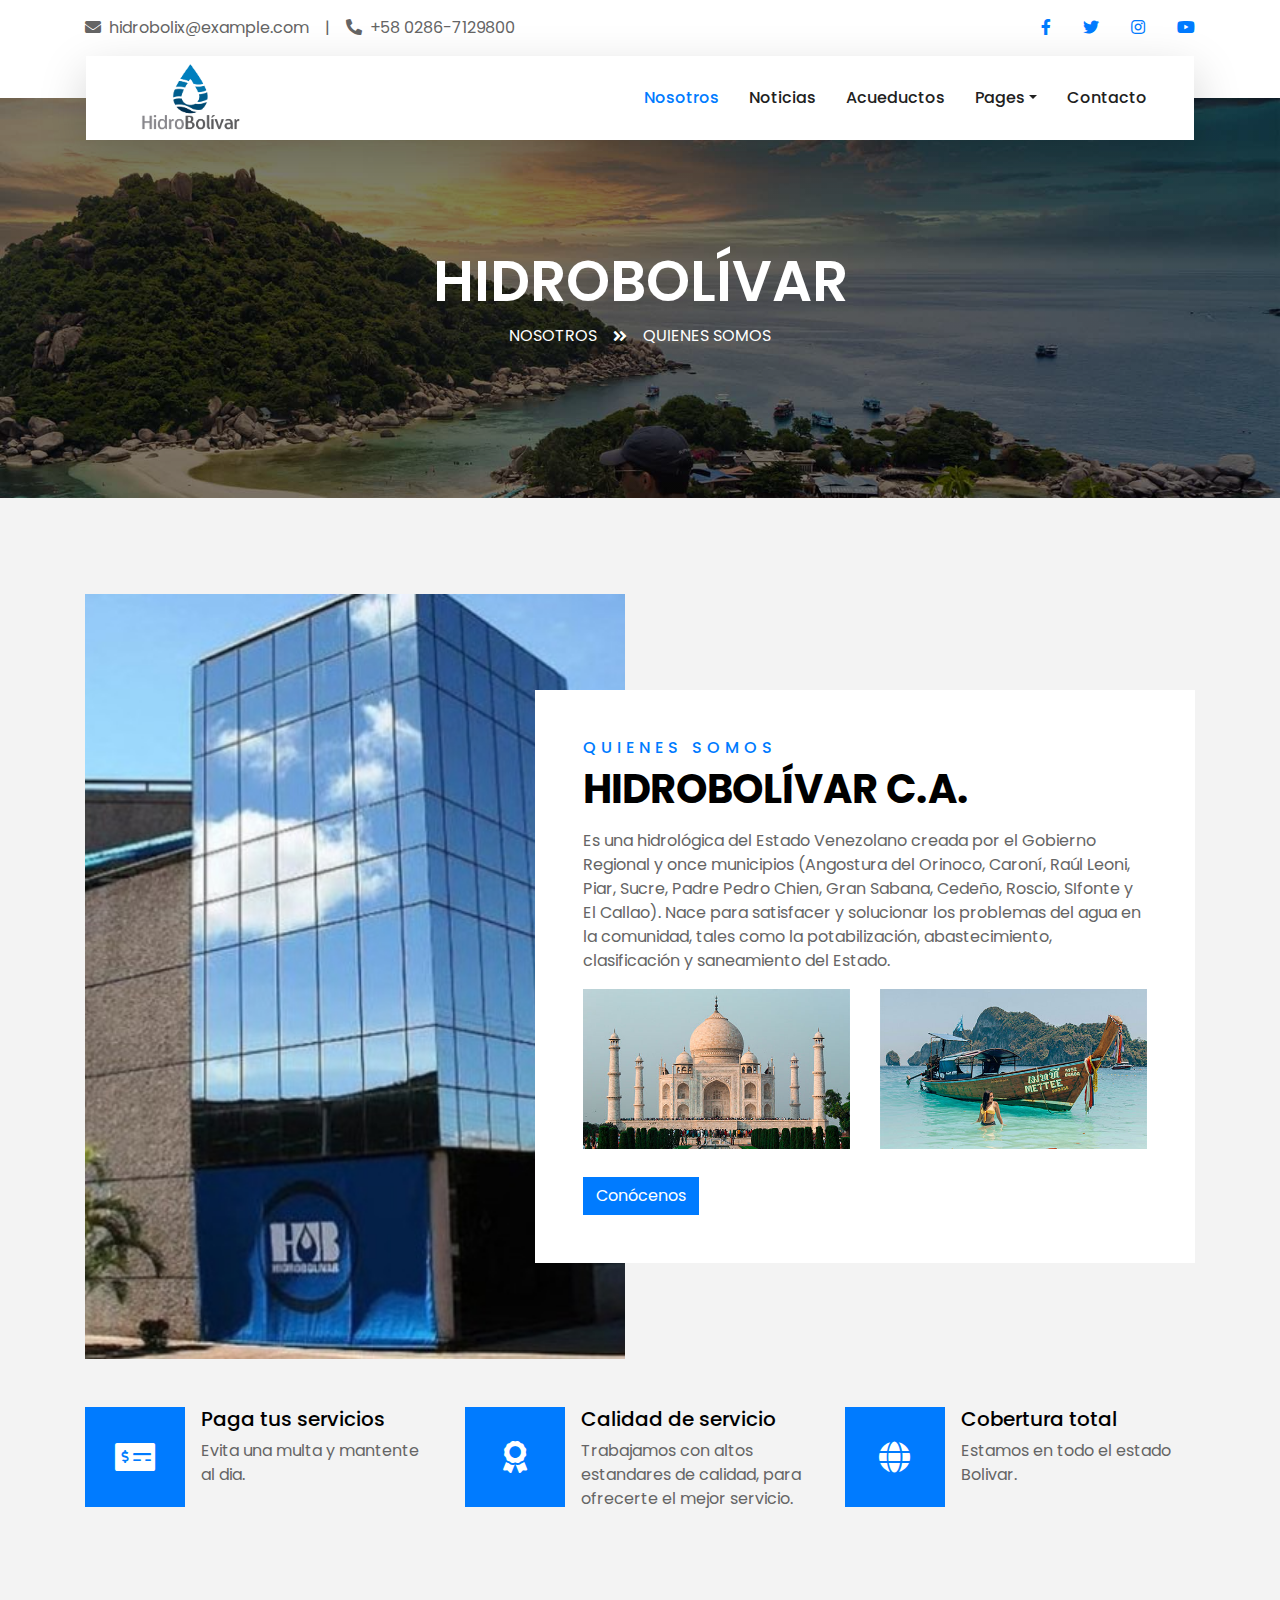
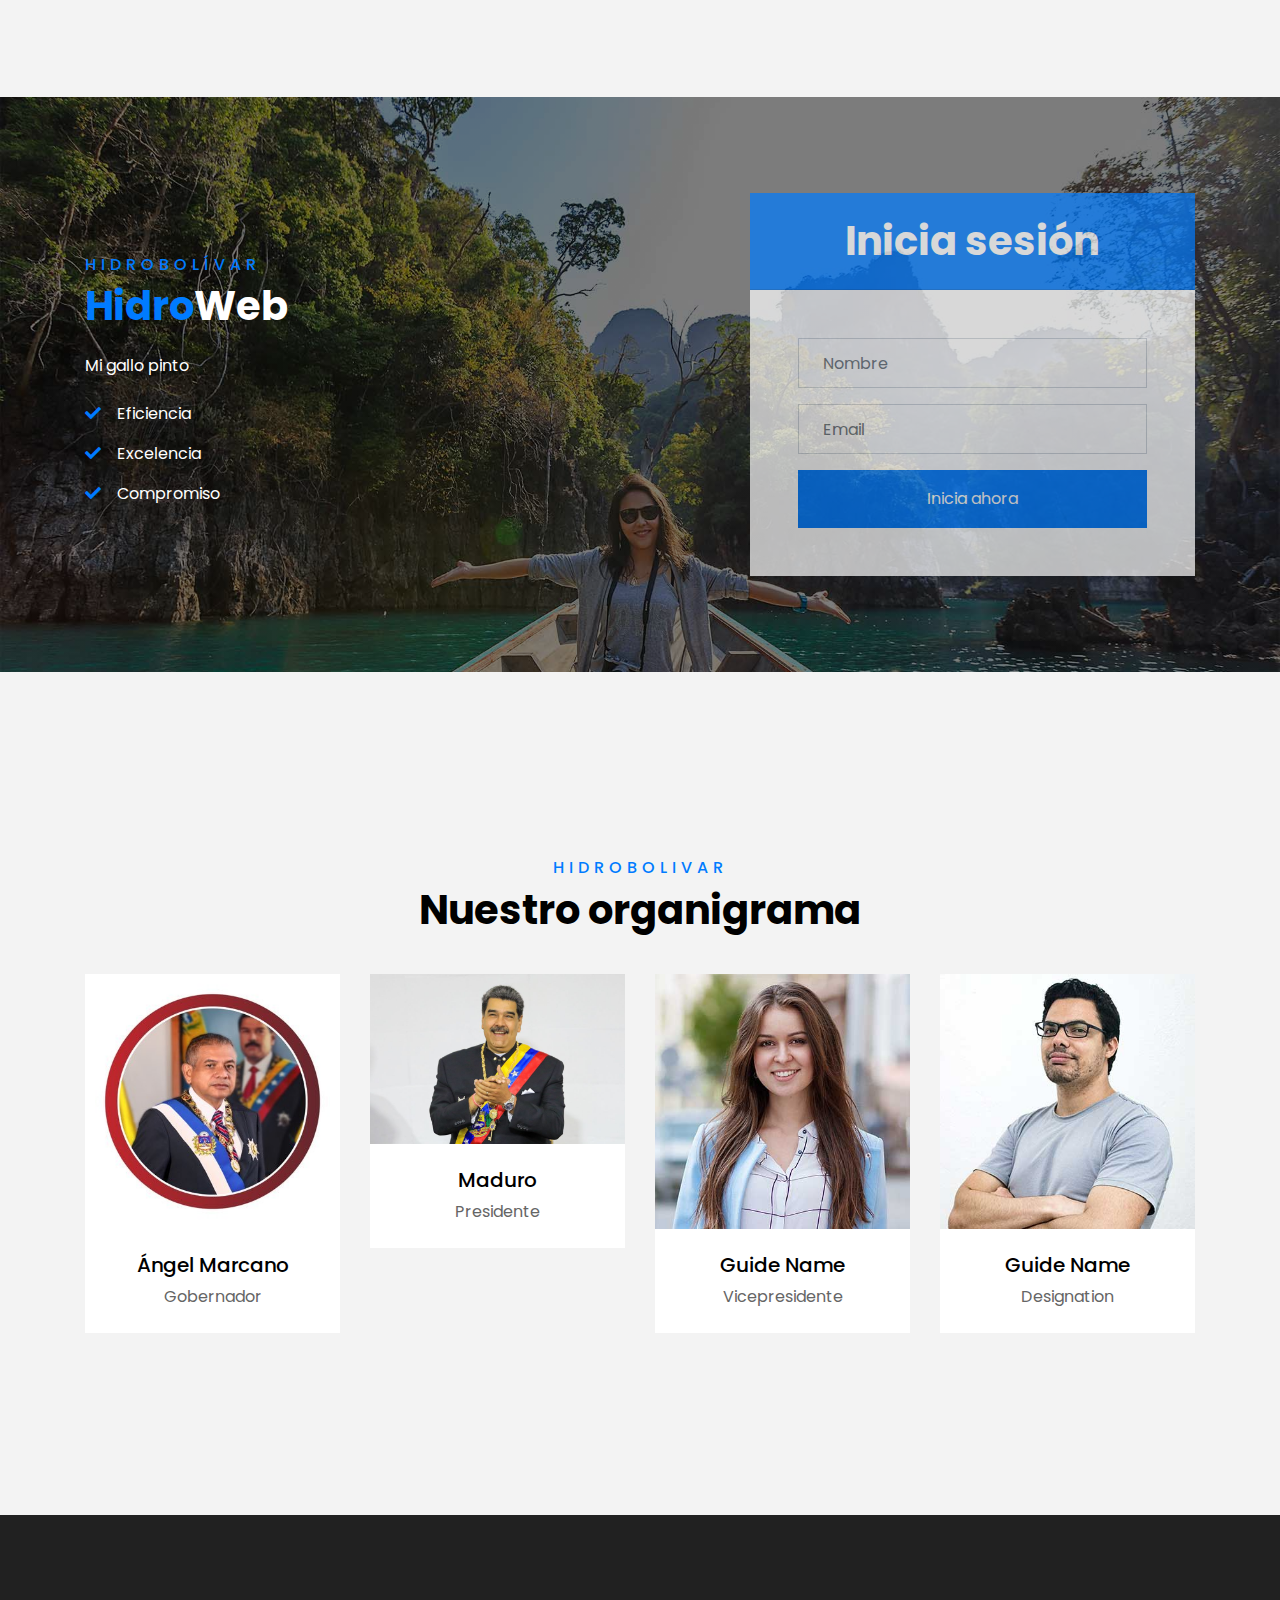
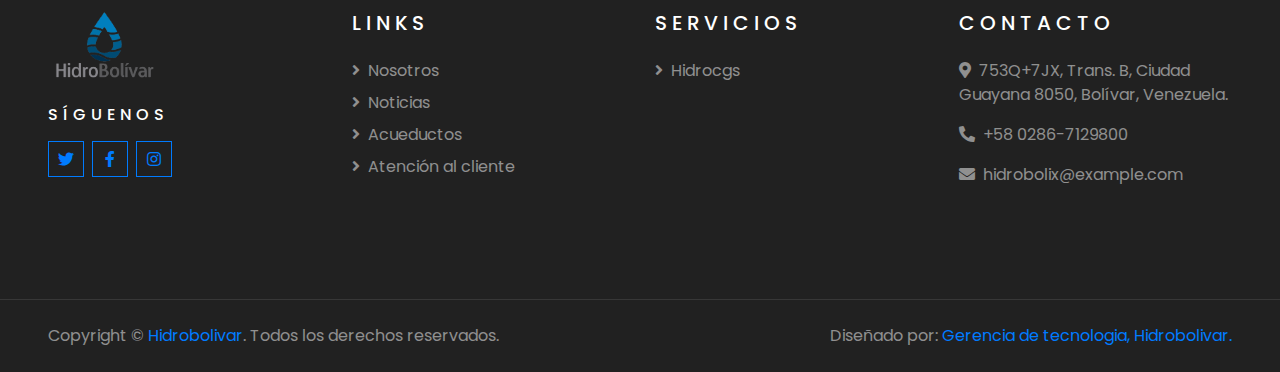
<file: nosotros.html>
<!DOCTYPE html>
<html lang="en">

<head>
    <meta charset="utf-8">
    <title>Hidroweb - Pagina oficial.</title>
    <meta content="width=device-width, initial-scale=1.0" name="viewport">
    <meta content="Free HTML Templates" name="keywords">
    <meta content="Free HTML Templates" name="description">

    <!-- Favicon -->
    <link href="img/favicon.ico" rel="icon">

    <!-- Google Web Fonts -->
    <link rel="preconnect" href="https://fonts.gstatic.com">
    <link href="https://fonts.googleapis.com/css2?family=Poppins:wght@400;500;600;700&display=swap" rel="stylesheet"> 

    <!-- Font Awesome -->
    <link href="https://cdnjs.cloudflare.com/ajax/libs/font-awesome/5.10.0/css/all.min.css" rel="stylesheet">

    <!-- Libraries Stylesheet -->
    <link href="lib/owlcarousel/assets/owl.carousel.min.css" rel="stylesheet">
    <link href="lib/tempusdominus/css/tempusdominus-bootstrap-4.min.css" rel="stylesheet" />

    <!-- Customized Bootstrap Stylesheet -->
    <link href="css/style.css" rel="stylesheet">
</head>

<body>
    <!-- Topbar Start -->
    <div class="container-fluid bg-light pt-3 d-none d-lg-block">
        <div class="container">
            <div class="row">
                <div class="col-lg-6 text-center text-lg-left mb-2 mb-lg-0">
                    <div class="d-inline-flex align-items-center">
                        <p><i class="fa fa-envelope mr-2"></i>hidrobolix@example.com</p>
                        <p class="text-body px-3">|</p>
                        <p><i class="fa fa-phone-alt mr-2"></i>+58 0286-7129800</p>
                    </div>
                </div>
                <div class="col-lg-6 text-center text-lg-right">
                    <div class="d-inline-flex align-items-center">
                        <a class="text-primary px-3" href="">
                            <i class="fab fa-facebook-f"></i>
                        </a>
                        <a class="text-primary px-3" href="">
                            <i class="fab fa-twitter"></i>
                        </a>
                        <a class="text-primary px-3" href="">
                            <i class="fab fa-instagram"></i>
                        </a>
                        <a class="text-primary pl-3" href="">
                            <i class="fab fa-youtube"></i>
                        </a>
                    </div>
                </div>
            </div>
        </div>
    </div>
    <!-- Topbar End -->


    <!-- Navbar Start -->
    <div class="container-fluid position-relative nav-bar p-0">
        <div class="container-lg position-relative p-0 px-lg-3" style="z-index: 9;">
            <nav class="navbar navbar-expand-lg bg-light navbar-light shadow-lg py-3 py-lg-0 pl-3 pl-lg-5">
                <a title="Logo de hidrobolivar" href="index.html">
                    <Image 
                        src='/img/logo-hidro.png'
                        width="110"
                        heigth="110"
                        allign="right"
                        
                    />
                </a>
                <!-- <a href="" class="navbar-brand">
                    <h1 class="m-0 text-primary"><span class="text-dark">Hidro</span>Web</h1>
                </a> -->
                <button type="button" class="navbar-toggler" data-toggle="collapse" data-target="#navbarCollapse">
                    <span class="navbar-toggler-icon"></span>
                </button>
                <div class="collapse navbar-collapse justify-content-between px-3" id="navbarCollapse">
                    <div class="navbar-nav ml-auto py-0">
                        <a href="nosotros.html" class="nav-item nav-link active">Nosotros</a>
                        <a href="noticias.html" class="nav-item nav-link">Noticias</a>
                        <a href="acueductos.html" class="nav-item nav-link">Acueductos</a>
                        <div class="nav-item dropdown">
                            <a href="#" class="nav-link dropdown-toggle" data-toggle="dropdown">Pages</a>
                            <div class="dropdown-menu border-0 rounded-0 m-0">
                                
                                <a href="single.html" class="dropdown-item">Blog Detail</a>
                                <a href="destination.html" class="dropdown-item">Destination</a>
                                <a href="guide.html" class="dropdown-item">Travel Guides</a>
                                <a href="testimonial.html" class="dropdown-item">Testimonial</a>
                            </div>
                        </div>
                        <a href="contacto.html" class="nav-item nav-link">Contacto</a>
                    </div>
                </div>
            </nav>
        </div>
    </div>
    <!-- Navbar End -->


    <!-- Header Start -->
    <div class="container-fluid page-header">
        <div class="container">
            <div class="d-flex flex-column align-items-center justify-content-center" style="min-height: 400px">
                <h3 class="display-4 text-white text-uppercase">HidroBolívar</h3>
                <div class="d-inline-flex text-white">
                    <p class="m-0 text-uppercase"><a class="text-white" href="">Nosotros</a></p>
                    <i class="fa fa-angle-double-right pt-1 px-3"></i>
                    <p class="m-0 text-uppercase">Quienes somos</p>
                </div>
            </div>
        </div>
    </div>
    <!-- Header End -->


    <!-- Booking Start -->
    <!-- <div class="container-fluid booking mt-5 pb-5">
        <div class="container pb-5">
            <div class="bg-light shadow" style="padding: 30px;">
                <div class="row align-items-center" style="min-height: 60px;">
                    <div class="col-md-10">
                        <div class="row">
                            <div class="col-md-3">
                                <div class="mb-3 mb-md-0">
                                    <select class="custom-select px-4" style="height: 47px;">
                                        <option selected>Destination</option>
                                        <option value="1">Destination 1</option>
                                        <option value="2">Destination 1</option>
                                        <option value="3">Destination 1</option>
                                    </select>
                                </div>
                            </div>
                            <div class="col-md-3">
                                <div class="mb-3 mb-md-0">
                                    <div class="date" id="date1" data-target-input="nearest">
                                        <input type="text" class="form-control p-4 datetimepicker-input" placeholder="Depart Date" data-target="#date1" data-toggle="datetimepicker"/>
                                    </div>
                                </div>
                            </div>
                            <div class="col-md-3">
                                <div class="mb-3 mb-md-0">
                                    <div class="date" id="date2" data-target-input="nearest">
                                        <input type="text" class="form-control p-4 datetimepicker-input" placeholder="Return Date" data-target="#date2" data-toggle="datetimepicker"/>
                                    </div>
                                </div>
                            </div>
                            <div class="col-md-3">
                                <div class="mb-3 mb-md-0">
                                    <select class="custom-select px-4" style="height: 47px;">
                                        <option selected>Duration</option>
                                        <option value="1">Duration 1</option>
                                        <option value="2">Duration 1</option>
                                        <option value="3">Duration 1</option>
                                    </select>
                                </div>
                            </div>
                        </div>
                    </div>
                    <div class="col-md-2">
                        <button class="btn btn-primary btn-block" type="submit" style="height: 47px; margin-top: -2px;">Submit</button>
                    </div>
                </div>
            </div>
        </div>
    </div> -->
    <!-- paja -->
    <!-- Booking End -->


    <!-- About Start -->
    <div class="container-fluid py-5">
        <div class="container pt-5">
            <div class="row">
                <div class="col-lg-6" style="min-height: 500px;">
                    <div class="position-relative h-100">
                        <img class="position-absolute w-100 h-100" src="img/HidrobolívarFrontal.jpg" style="object-fit: cover;">
                    </div>
                </div>
                <div class="col-lg-6 pt-5 pb-lg-5">
                    <div class="about-text bg-white p-4 p-lg-5 my-lg-5">
                        <h6 class="text-primary text-uppercase" style="letter-spacing: 5px;">Quienes somos</h6>
                        <h1 class="mb-3">HIDROBOLÍVAR C.A. </h1>
                        <p>Es una hidrológica del Estado Venezolano creada por el Gobierno Regional y once municipios (Angostura del Orinoco, Caroní, Raúl Leoni, Piar, Sucre, Padre Pedro Chien, Gran Sabana, Cedeño, Roscio, SIfonte y El Callao). Nace para satisfacer y solucionar los problemas del agua en la comunidad, tales como la potabilización, abastecimiento, clasificación y saneamiento del Estado.</p>
                        <div class="row mb-4">
                            <div class="col-6">
                                <img class="img-fluid" src="img/about-1.jpg" alt="">
                            </div>
                            <div class="col-6">
                                <img class="img-fluid" src="img/about-2.jpg" alt="">
                            </div>
                        </div>
                        <a href="service.html" class="btn btn-primary mt-1">Conócenos</a>
                    </div>
                </div>
            </div>
        </div>
    </div>
    <!-- About End -->


    <!-- Feature Start -->
    <div class="container-fluid pb-5">
        <div class="container pb-5">
            <div class="row">
                <div class="col-md-4">
                    <div class="d-flex mb-4 mb-lg-0">
                        <div class="d-flex flex-shrink-0 align-items-center justify-content-center bg-primary mr-3" style="height: 100px; width: 100px;">
                            <i class="fa fa-2x fa-money-check-alt text-white"></i>
                        </div>
                        <div class="d-flex flex-column">
                            <h5 class="">Paga tus servicios</h5>
                            <p class="m-0">Evita una multa y mantente al dia.</p>
                        </div>
                    </div>
                </div>
                <div class="col-md-4">
                    <div class="d-flex mb-4 mb-lg-0">
                        <div class="d-flex flex-shrink-0 align-items-center justify-content-center bg-primary mr-3" style="height: 100px; width: 100px;">
                            <i class="fa fa-2x fa-award text-white"></i>
                        </div>
                        <div class="d-flex flex-column">
                            <h5 class="">Calidad de servicio</h5>
                            <p class="m-0">Trabajamos con altos estandares de calidad, para ofrecerte el mejor servicio.</p>
                        </div>
                    </div>
                </div>
                <div class="col-md-4">
                    <div class="d-flex mb-4 mb-lg-0">
                        <div class="d-flex flex-shrink-0 align-items-center justify-content-center bg-primary mr-3" style="height: 100px; width: 100px;">
                            <i class="fa fa-2x fa-globe text-white"></i>
                        </div>
                        <div class="d-flex flex-column">
                            <h5 class="">Cobertura total</h5>
                            <p class="m-0">Estamos en todo el estado Bolivar.</p>
                        </div>
                    </div>
                </div>
            </div>
        </div>
    </div>
    <!-- Feature End -->


    <!-- Registration Start -->
    <div class="container-fluid bg-registration py-5" style="margin: 90px 0;">
        <div class="container py-5">
            <div class="row align-items-center">
                <div class="col-lg-7 mb-5 mb-lg-0">
                    <div class="mb-4">
                        <h6 class="text-primary text-uppercase" style="letter-spacing: 5px;">HidroBolívar</h6>
                        <h1 class="text-white"><span class="text-primary">Hidro</span>Web</h1>
                    </div>
                    <p class="text-white">Mi gallo pinto</p>
                    <ul class="list-inline text-white m-0">
                        <li class="py-2"><i class="fa fa-check text-primary mr-3"></i>Eficiencia</li>
                        <li class="py-2"><i class="fa fa-check text-primary mr-3"></i>Excelencia</li>
                        <li class="py-2"><i class="fa fa-check text-primary mr-3"></i>Compromiso</li>
                    </ul>
                </div>
                <div class="col-lg-5">
                    <div class="card border-0">
                        <div class="card-header bg-primary text-center p-4">
                            <h1 class="text-white m-0">Inicia sesión</h1>
                        </div>
                        <div class="card-body rounded-bottom bg-white p-5">
                            <form>
                                <div class="form-group">
                                    <input type="text" class="form-control p-4" placeholder="Nombre" required="required" />
                                </div>
                                <div class="form-group">
                                    <input type="email" class="form-control p-4" placeholder="Email" required="required" />
                                </div>
                                <!-- <div class="form-group">
                                    <select class="custom-select px-4" style="height: 47px;">
                                        <option selected>Select a destination</option>
                                        <option value="1">destination 1</option>
                                        <option value="2">destination 1</option>
                                        <option value="3">destination 1</option>
                                    </select>
                                </div> -->
                                <div>
                                    <button class="btn btn-primary btn-block py-3" type="submit">Inicia ahora</button>
                                </div>
                            </form>
                        </div>
                    </div>
                </div>
            </div>
        </div>
    </div>
    <!-- Registration End -->


    <!-- Team Start -->
    <div class="container-fluid py-5">
        <div class="container pt-5 pb-3">
            <div class="text-center mb-3 pb-3">
                <h6 class="text-primary text-uppercase" style="letter-spacing: 5px;">Hidrobolivar</h6>
                <h1>Nuestro organigrama</h1>
            </div>
            <div class="row">
                <div class="col-lg-3 col-md-4 col-sm-6 pb-1">
                    <div class="team-item bg-white mb-4">
                        <div class="team-img position-relative overflow-hidden">
                            <img class="img-fluid w-100" src="img/gober.jpg" alt="">
                            <div class="team-social">
                                <a class="btn btn-outline-primary btn-square" href=""><i class="fab fa-twitter"></i></a>
                                <a class="btn btn-outline-primary btn-square" href=""><i class="fab fa-facebook-f"></i></a>
                                <a class="btn btn-outline-primary btn-square" href=""><i class="fab fa-instagram"></i></a>
                            </div>
                        </div>
                        <div class="text-center py-4">
                            <h5 class="text-truncate">Ángel Marcano</h5>
                            <p class="m-0">Gobernador</p>
                        </div>
                    </div>
                </div>
                <div class="col-lg-3 col-md-4 col-sm-6 pb-1">
                    <div class="team-item bg-white mb-4">
                        <div class="team-img position-relative overflow-hidden">
                            <img class="img-fluid w-100" src="img/Maduro.jpg" alt="">
                            <div class="team-social">
                                <a class="btn btn-outline-primary btn-square" href=""><i class="fab fa-twitter"></i></a>
                                <a class="btn btn-outline-primary btn-square" href=""><i class="fab fa-facebook-f"></i></a>
                                <a class="btn btn-outline-primary btn-square" href=""><i class="fab fa-instagram"></i></a>
                            </div>
                        </div>
                        <div class="text-center py-4">
                            <h5 class="text-truncate">Maduro</h5>
                            <p class="m-0">Presidente</p>
                        </div>
                    </div>
                </div>
                <div class="col-lg-3 col-md-4 col-sm-6 pb-1">
                    <div class="team-item bg-white mb-4">
                        <div class="team-img position-relative overflow-hidden">
                            <img class="img-fluid w-100" src="img/team-3.jpg" alt="">
                            <div class="team-social">
                                <a class="btn btn-outline-primary btn-square" href=""><i class="fab fa-twitter"></i></a>
                                <a class="btn btn-outline-primary btn-square" href=""><i class="fab fa-facebook-f"></i></a>
                                <a class="btn btn-outline-primary btn-square" href=""><i class="fab fa-instagram"></i></a>
                            </div>
                        </div>
                        <div class="text-center py-4">
                            <h5 class="text-truncate">Guide Name</h5>
                            <p class="m-0">Vicepresidente</p>
                        </div>
                    </div>
                </div>
                <div class="col-lg-3 col-md-4 col-sm-6 pb-1">
                    <div class="team-item bg-white mb-4">
                        <div class="team-img position-relative overflow-hidden">
                            <img class="img-fluid w-100" src="img/team-4.jpg" alt="">
                            <div class="team-social">
                                <a class="btn btn-outline-primary btn-square" href=""><i class="fab fa-twitter"></i></a>
                                <a class="btn btn-outline-primary btn-square" href=""><i class="fab fa-facebook-f"></i></a>
                                <a class="btn btn-outline-primary btn-square" href=""><i class="fab fa-instagram"></i></a>
                            </div>
                        </div>
                        <div class="text-center py-4">
                            <h5 class="text-truncate">Guide Name</h5>
                            <p class="m-0">Designation</p>
                        </div>
                    </div>
                </div>
            </div>
        </div>
    </div>
    <!-- Team End -->


    <!-- Footer Start -->
    <div class="container-fluid bg-dark text-white-50 py-5 px-sm-3 px-lg-5" style="margin-top: 90px;">
        <div class="row pt-5">
            <div class="col-lg-3 col-md-6 mb-5">
                <a title="Logo de hidrobolivar" href="index.html">
                    <Image 
                        src='/img/logo-hidro.png'
                        width="110"
                        heigth="110"
                        allign="right"
                        
                    />
                </a>
                <h6 class="text-white text-uppercase mt-4 mb-3" style="letter-spacing: 5px;">Síguenos</h6>
                <div class="d-flex justify-content-start">
                    <a class="btn btn-outline-primary btn-square mr-2" href="#"><i class="fab fa-twitter"></i></a>
                    <a class="btn btn-outline-primary btn-square mr-2" href="#"><i class="fab fa-facebook-f"></i></a>
                    <a class="btn btn-outline-primary btn-square" href="#"><i class="fab fa-instagram"></i></a>
                </div>
            </div>
            <div class="col-lg-3 col-md-6 mb-5">
                <h5 class="text-white text-uppercase mb-4" style="letter-spacing: 5px;">Links</h5>
                <div class="d-flex flex-column justify-content-start">
                    <a class="text-white-50 mb-2" href="#"><i class="fa fa-angle-right mr-2"></i>Nosotros</a>
                    <a class="text-white-50 mb-2" href="#"><i class="fa fa-angle-right mr-2"></i>Noticias</a>
                    <a class="text-white-50 mb-2" href="#"><i class="fa fa-angle-right mr-2"></i>Acueductos</a>
                    <a class="text-white-50 mb-2" href="#"><i class="fa fa-angle-right mr-2"></i>Atención al cliente</a>
                </div>
            </div>
            <div class="col-lg-3 col-md-6 mb-5">
                <h5 class="text-white text-uppercase mb-4" style="letter-spacing: 5px;">Servicios</h5>
                <div class="d-flex flex-column justify-content-start">
                    <a class="text-white-50 mb-2" href="#"><i class="fa fa-angle-right mr-2"></i>Hidrocgs</a>
                </div>
            </div>
            <div class="col-lg-3 col-md-6 mb-5">
                <h5 class="text-white text-uppercase mb-4" style="letter-spacing: 5px;">Contacto</h5>
                <p><i class="fa fa-map-marker-alt mr-2"></i>753Q+7JX, Trans. B, Ciudad Guayana 8050, Bolívar, Venezuela.</p>
                <p><i class="fa fa-phone-alt mr-2"></i>+58 0286-7129800</p>
                <p><i class="fa fa-envelope mr-2"></i>hidrobolix@example.com</p>
                <!--<h6 class="text-white text-uppercase mt-4 mb-3" style="letter-spacing: 5px;">Newsletter</h6>
                <div class="w-100">
                    <div class="input-group">
                        <input type="text" class="form-control border-light" style="padding: 25px;" placeholder="Your Email">
                        <div class="input-group-append">
                            <button class="btn btn-primary px-3">Sign Up</button>
                        </div>
                    </div>
                </div>-->
            </div>
        </div>
    </div>
    <div class="container-fluid bg-dark text-white border-top py-4 px-sm-3 px-md-5" style="border-color: rgba(256, 256, 256, .1) !important;">
        <div class="row">
            <div class="col-lg-6 text-center text-md-left mb-3 mb-md-0">
                <p class="m-0 text-white-50">Copyright &copy; <a href="#">Hidrobolivar</a>. Todos los derechos reservados.</a>
                </p>
            </div>
            <div class="col-lg-6 text-center text-md-right">
                <p class="m-0 text-white-50">Diseñado por: <a href="#">Gerencia de tecnologia, Hidrobolivar.</a>
                </p>
            </div>
        </div>
    </div>
    <!-- Footer End -->


    <!-- Back to Top -->
    <a href="#" class="btn btn-lg btn-primary btn-lg-square back-to-top"><i class="fa fa-angle-double-up"></i></a>


    <!-- JavaScript Libraries -->
    <script src="https://code.jquery.com/jquery-3.4.1.min.js"></script>
    <script src="https://stackpath.bootstrapcdn.com/bootstrap/4.4.1/js/bootstrap.bundle.min.js"></script>
    <script src="lib/easing/easing.min.js"></script>
    <script src="lib/owlcarousel/owl.carousel.min.js"></script>
    <script src="lib/tempusdominus/js/moment.min.js"></script>
    <script src="lib/tempusdominus/js/moment-timezone.min.js"></script>
    <script src="lib/tempusdominus/js/tempusdominus-bootstrap-4.min.js"></script>

    <!-- Contact Javascript File -->
    <script src="mail/jqBootstrapValidation.min.js"></script>
    <script src="mail/contact.js"></script>

    <!-- Template Javascript -->
    <script src="js/main.js"></script>
</body>

</html>
</file>
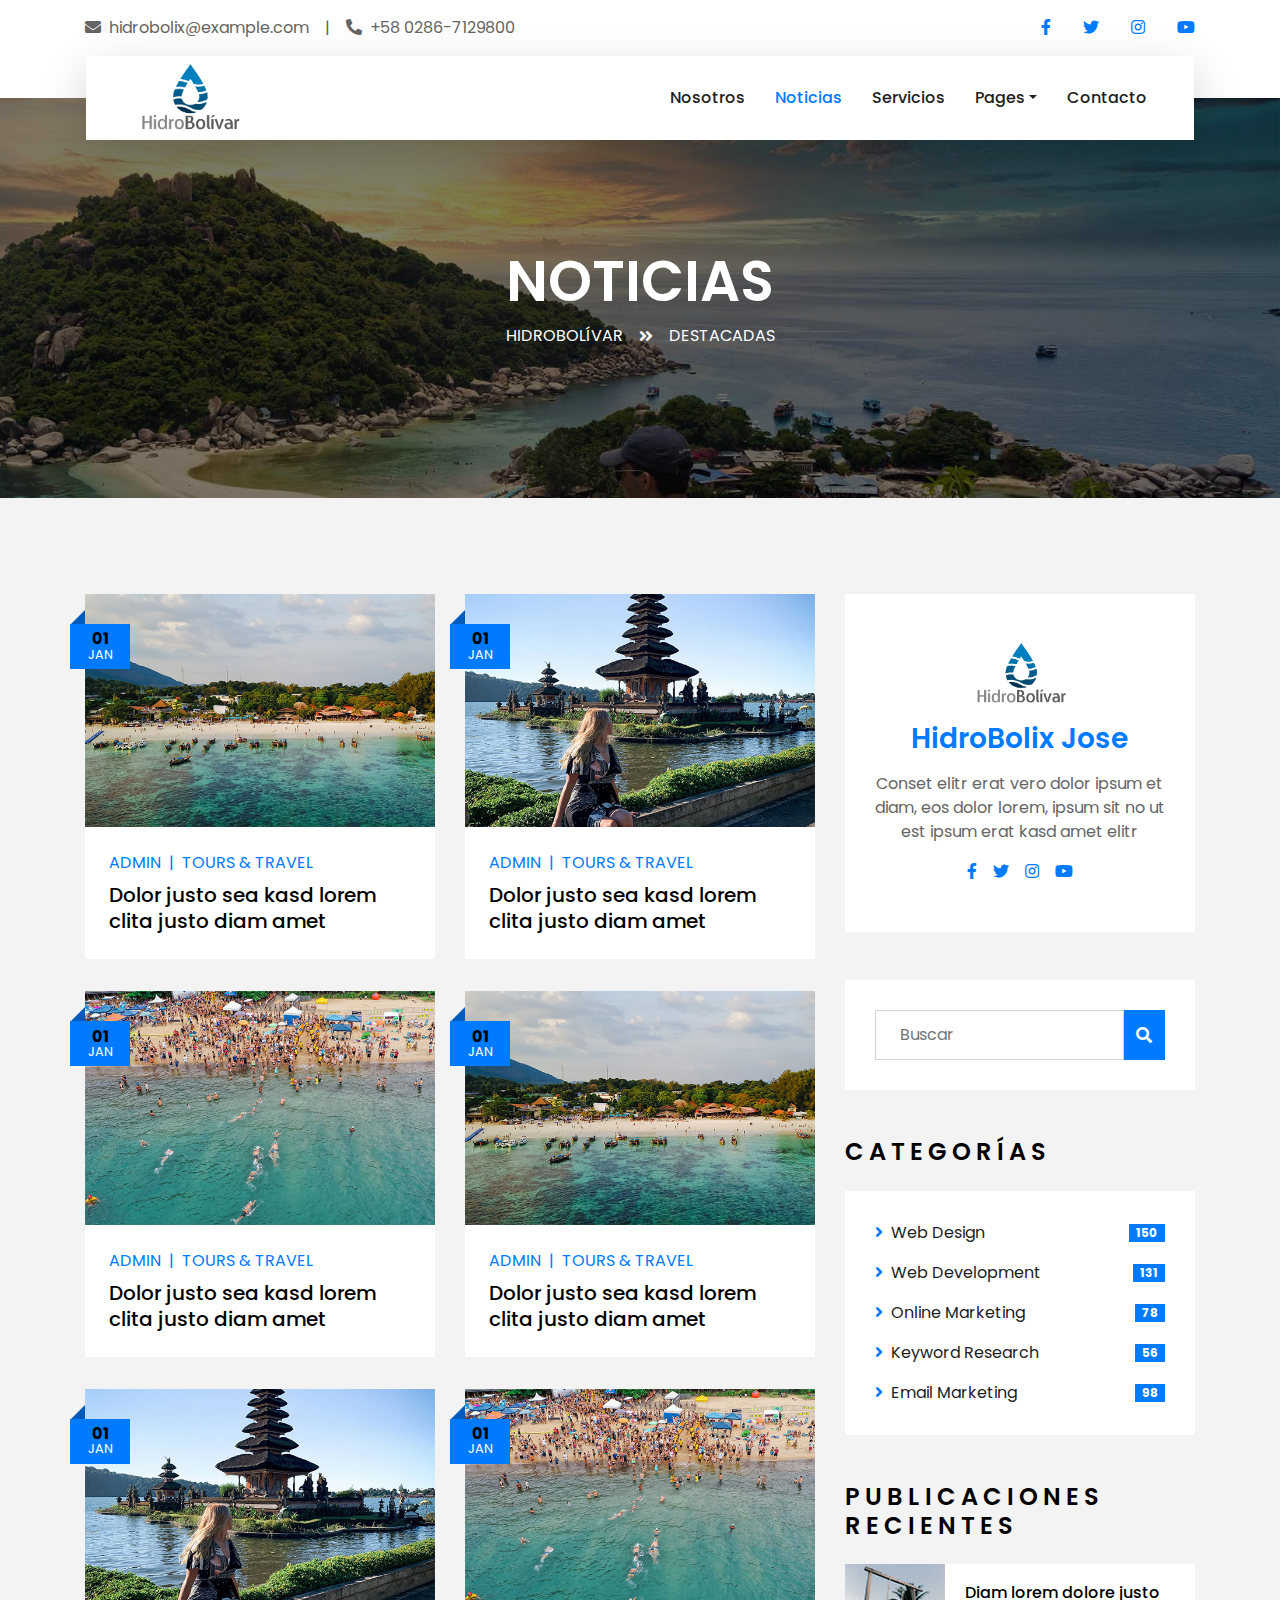
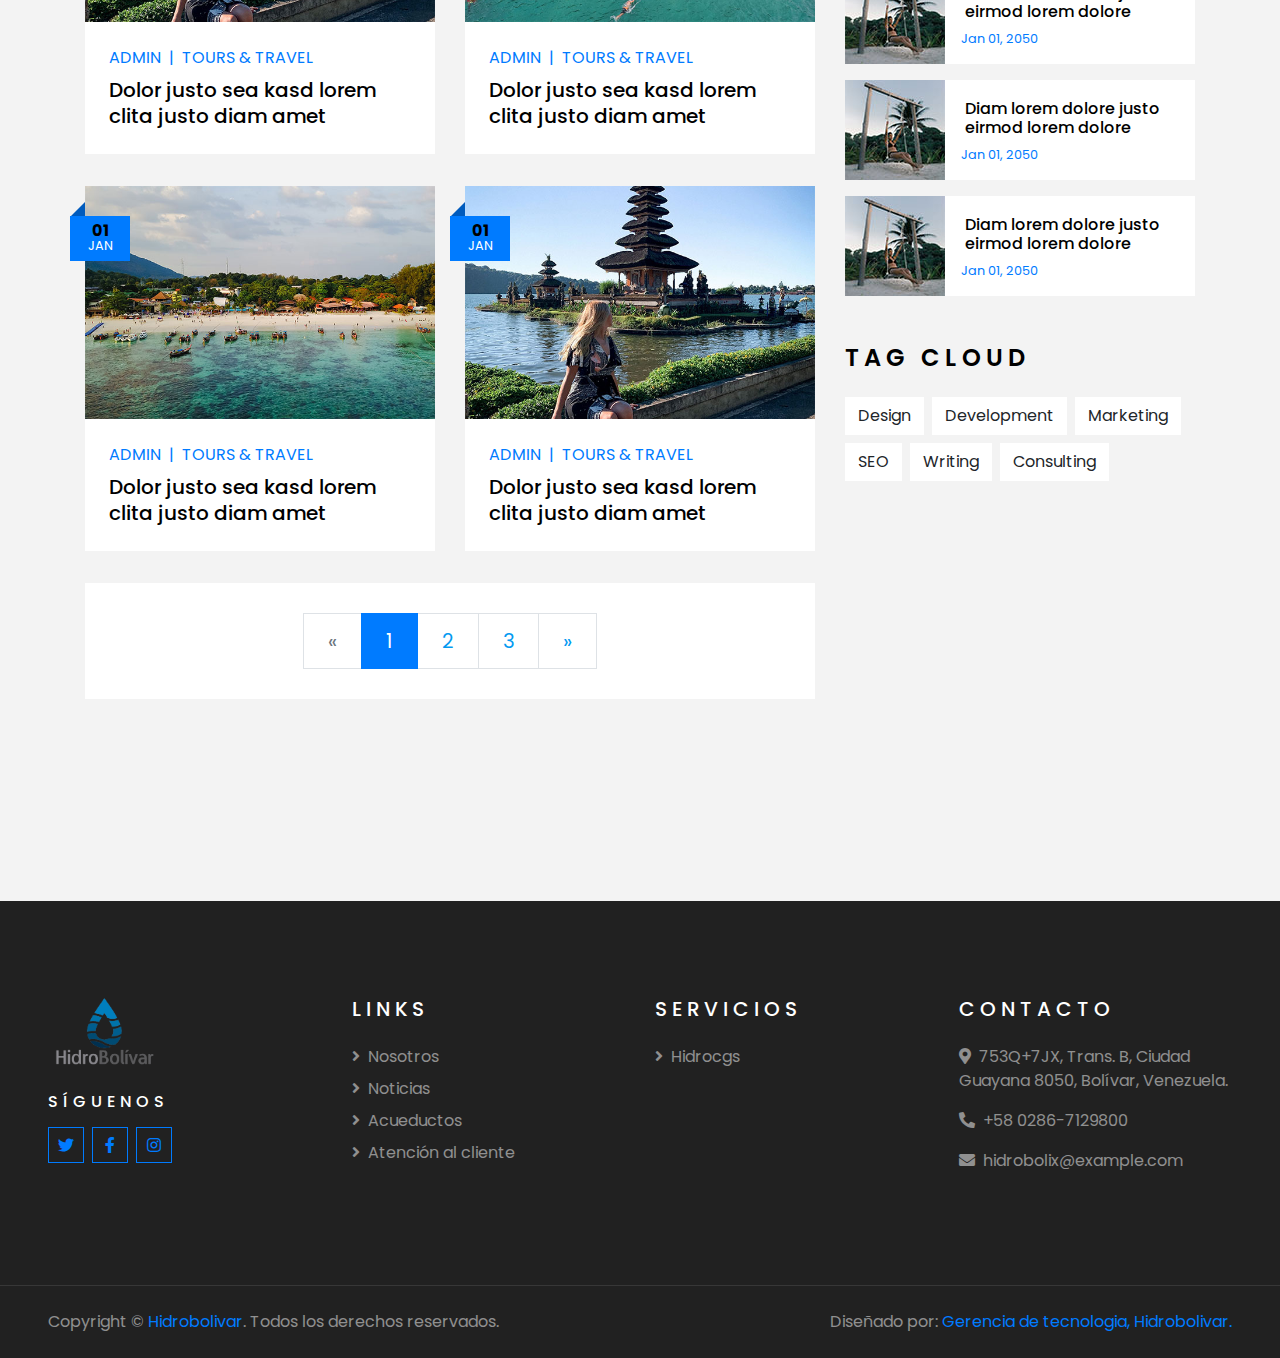
<file: noticias.html>
<!DOCTYPE html>
<html lang="en">

<head>
    <meta charset="utf-8">
    <title>Hidroweb - Pagina oficial.</title>
    <meta content="width=device-width, initial-scale=1.0" name="viewport">
    <meta content="Free HTML Templates" name="keywords">
    <meta content="Free HTML Templates" name="description">

    <!-- Favicon -->
    <link href="img/favicon.ico" rel="icon">

    <!-- Google Web Fonts -->
    <link rel="preconnect" href="https://fonts.gstatic.com">
    <link href="https://fonts.googleapis.com/css2?family=Poppins:wght@400;500;600;700&display=swap" rel="stylesheet"> 

    <!-- Font Awesome -->
    <link href="https://cdnjs.cloudflare.com/ajax/libs/font-awesome/5.10.0/css/all.min.css" rel="stylesheet">

    <!-- Libraries Stylesheet -->
    <link href="lib/owlcarousel/assets/owl.carousel.min.css" rel="stylesheet">
    <link href="lib/tempusdominus/css/tempusdominus-bootstrap-4.min.css" rel="stylesheet" />

    <!-- Customized Bootstrap Stylesheet -->
    <link href="css/style.css" rel="stylesheet">
</head>

<body>
    <!-- Topbar Start -->
    <div class="container-fluid bg-light pt-3 d-none d-lg-block">
        <div class="container">
            <div class="row">
                <div class="col-lg-6 text-center text-lg-left mb-2 mb-lg-0">
                    <div class="d-inline-flex align-items-center">
                        <p><i class="fa fa-envelope mr-2"></i>hidrobolix@example.com</p>
                        <p class="text-body px-3">|</p>
                        <p><i class="fa fa-phone-alt mr-2"></i>+58 0286-7129800</p>
                    </div>
                </div>
                <div class="col-lg-6 text-center text-lg-right">
                    <div class="d-inline-flex align-items-center">
                        <a class="text-primary px-3" href="">
                            <i class="fab fa-facebook-f"></i>
                        </a>
                        <a class="text-primary px-3" href="">
                            <i class="fab fa-twitter"></i>
                        </a>
                        <a class="text-primary px-3" href="">
                            <i class="fab fa-instagram"></i>
                        </a>
                        <a class="text-primary pl-3" href="">
                            <i class="fab fa-youtube"></i>
                        </a>
                    </div>
                </div>
            </div>
        </div>
    </div>
    <!-- Topbar End -->


    <!-- Navbar Start -->
    <div class="container-fluid position-relative nav-bar p-0">
        <div class="container-lg position-relative p-0 px-lg-3" style="z-index: 9;">
            <nav class="navbar navbar-expand-lg bg-light navbar-light shadow-lg py-3 py-lg-0 pl-3 pl-lg-5">
                <a title="Logo de hidrobolivar" href="index.html">
                    <Image 
                        src='/img/logo-hidro.png'
                        width="110"
                        heigth="110"
                        allign="right"
                        
                    />
                </a>
                <!-- <a href="" class="navbar-brand">
                    <h1 class="m-0 text-primary"><span class="text-dark">Hidro</span>Web</h1>
                </a> -->
                <button type="button" class="navbar-toggler" data-toggle="collapse" data-target="#navbarCollapse">
                    <span class="navbar-toggler-icon"></span>
                </button>
                <div class="collapse navbar-collapse justify-content-between px-3" id="navbarCollapse">
                    <div class="navbar-nav ml-auto py-0">
                        <a href="nosotros.html" class="nav-item nav-link">Nosotros</a>
                        <a href="noticias.html" class="nav-item nav-link active">Noticias</a>
                        <a href="service.html" class="nav-item nav-link">Servicios</a>
                        <div class="nav-item dropdown">
                            <a href="#" class="nav-link dropdown-toggle" data-toggle="dropdown">Pages</a>
                            <div class="dropdown-menu border-0 rounded-0 m-0">
                                <a href="noticias.html" class="dropdown-item">Blog Grid</a>
                                <a href="single.html" class="dropdown-item">Blog Detail</a>
                                <a href="acueductos.html" class="dropdown-item">Destination</a>
                                <a href="guide.html" class="dropdown-item">Travel Guides</a>
                                <a href="testimonial.html" class="dropdown-item">Testimonial</a>
                            </div>
                        </div>
                        <a href="contacto.html" class="nav-item nav-link">Contacto</a>
                    </div>
                </div>
            </nav>
        </div>
    </div>
    <!-- Navbar End -->


    <!-- Header Start -->
    <div class="container-fluid page-header">
        <div class="container">
            <div class="d-flex flex-column align-items-center justify-content-center" style="min-height: 400px">
                <h3 class="display-4 text-white text-uppercase">Noticias</h3>
                <div class="d-inline-flex text-white">
                    <p class="m-0 text-uppercase"><a class="text-white" href="">HidroBolívar</a></p>
                    <i class="fa fa-angle-double-right pt-1 px-3"></i>
                    <p class="m-0 text-uppercase">Destacadas</p>
                </div>
            </div>
        </div>
    </div>
    <!-- Header End -->


    <!-- Booking Start -->
    <!-- <div class="container-fluid booking mt-5 pb-5">
        <div class="container pb-5">
            <div class="bg-light shadow" style="padding: 30px;">
                <div class="row align-items-center" style="min-height: 60px;">
                    <div class="col-md-10">
                        <div class="row">
                            <div class="col-md-3">
                                <div class="mb-3 mb-md-0">
                                    <select class="custom-select px-4" style="height: 47px;">
                                        <option selected>Destination</option>
                                        <option value="1">Destination 1</option>
                                        <option value="2">Destination 1</option>
                                        <option value="3">Destination 1</option>
                                    </select>
                                </div>
                            </div>
                            <div class="col-md-3">
                                <div class="mb-3 mb-md-0">
                                    <div class="date" id="date1" data-target-input="nearest">
                                        <input type="text" class="form-control p-4 datetimepicker-input" placeholder="Depart Date" data-target="#date1" data-toggle="datetimepicker"/>
                                    </div>
                                </div>
                            </div>
                            <div class="col-md-3">
                                <div class="mb-3 mb-md-0">
                                    <div class="date" id="date2" data-target-input="nearest">
                                        <input type="text" class="form-control p-4 datetimepicker-input" placeholder="Return Date" data-target="#date2" data-toggle="datetimepicker"/>
                                    </div>
                                </div>
                            </div>
                            <div class="col-md-3">
                                <div class="mb-3 mb-md-0">
                                    <select class="custom-select px-4" style="height: 47px;">
                                        <option selected>Duration</option>
                                        <option value="1">Duration 1</option>
                                        <option value="2">Duration 1</option>
                                        <option value="3">Duration 1</option>
                                    </select>
                                </div>
                            </div>
                        </div>
                    </div>
                    <div class="col-md-2">
                        <button class="btn btn-primary btn-block" type="submit" style="height: 47px; margin-top: -2px;">Submit</button>
                    </div>
                </div>
            </div>
        </div>
    </div> -->
    <!-- Booking End -->


    <!-- Blog Start -->
    <div class="container-fluid py-5">
        <div class="container py-5">
            <div class="row">
                <div class="col-lg-8">
                    <div class="row pb-3">
                        <div class="col-md-6 mb-4 pb-2">
                            <div class="blog-item">
                                <div class="position-relative">
                                    <img class="img-fluid w-100" src="img/blog-1.jpg" alt="">
                                    <div class="blog-date">
                                        <h6 class="font-weight-bold mb-n1">01</h6>
                                        <small class="text-white text-uppercase">Jan</small>
                                    </div>
                                </div>
                                <div class="bg-white p-4">
                                    <div class="d-flex mb-2">
                                        <a class="text-primary text-uppercase text-decoration-none" href="">Admin</a>
                                        <span class="text-primary px-2">|</span>
                                        <a class="text-primary text-uppercase text-decoration-none" href="">Tours & Travel</a>
                                    </div>
                                    <a class="h5 m-0 text-decoration-none" href="">Dolor justo sea kasd lorem clita justo diam amet</a>
                                </div>
                            </div>
                        </div>
                        <div class="col-md-6 mb-4 pb-2">
                            <div class="blog-item">
                                <div class="position-relative">
                                    <img class="img-fluid w-100" src="img/blog-2.jpg" alt="">
                                    <div class="blog-date">
                                        <h6 class="font-weight-bold mb-n1">01</h6>
                                        <small class="text-white text-uppercase">Jan</small>
                                    </div>
                                </div>
                                <div class="bg-white p-4">
                                    <div class="d-flex mb-2">
                                        <a class="text-primary text-uppercase text-decoration-none" href="">Admin</a>
                                        <span class="text-primary px-2">|</span>
                                        <a class="text-primary text-uppercase text-decoration-none" href="">Tours & Travel</a>
                                    </div>
                                    <a class="h5 m-0 text-decoration-none" href="">Dolor justo sea kasd lorem clita justo diam amet</a>
                                </div>
                            </div>
                        </div>
                        <div class="col-md-6 mb-4 pb-2">
                            <div class="blog-item">
                                <div class="position-relative">
                                    <img class="img-fluid w-100" src="img/blog-3.jpg" alt="">
                                    <div class="blog-date">
                                        <h6 class="font-weight-bold mb-n1">01</h6>
                                        <small class="text-white text-uppercase">Jan</small>
                                    </div>
                                </div>
                                <div class="bg-white p-4">
                                    <div class="d-flex mb-2">
                                        <a class="text-primary text-uppercase text-decoration-none" href="">Admin</a>
                                        <span class="text-primary px-2">|</span>
                                        <a class="text-primary text-uppercase text-decoration-none" href="">Tours & Travel</a>
                                    </div>
                                    <a class="h5 m-0 text-decoration-none" href="">Dolor justo sea kasd lorem clita justo diam amet</a>
                                </div>
                            </div>
                        </div>
                        <div class="col-md-6 mb-4 pb-2">
                            <div class="blog-item">
                                <div class="position-relative">
                                    <img class="img-fluid w-100" src="img/blog-1.jpg" alt="">
                                    <div class="blog-date">
                                        <h6 class="font-weight-bold mb-n1">01</h6>
                                        <small class="text-white text-uppercase">Jan</small>
                                    </div>
                                </div>
                                <div class="bg-white p-4">
                                    <div class="d-flex mb-2">
                                        <a class="text-primary text-uppercase text-decoration-none" href="">Admin</a>
                                        <span class="text-primary px-2">|</span>
                                        <a class="text-primary text-uppercase text-decoration-none" href="">Tours & Travel</a>
                                    </div>
                                    <a class="h5 m-0 text-decoration-none" href="">Dolor justo sea kasd lorem clita justo diam amet</a>
                                </div>
                            </div>
                        </div>
                        <div class="col-md-6 mb-4 pb-2">
                            <div class="blog-item">
                                <div class="position-relative">
                                    <img class="img-fluid w-100" src="img/blog-2.jpg" alt="">
                                    <div class="blog-date">
                                        <h6 class="font-weight-bold mb-n1">01</h6>
                                        <small class="text-white text-uppercase">Jan</small>
                                    </div>
                                </div>
                                <div class="bg-white p-4">
                                    <div class="d-flex mb-2">
                                        <a class="text-primary text-uppercase text-decoration-none" href="">Admin</a>
                                        <span class="text-primary px-2">|</span>
                                        <a class="text-primary text-uppercase text-decoration-none" href="">Tours & Travel</a>
                                    </div>
                                    <a class="h5 m-0 text-decoration-none" href="">Dolor justo sea kasd lorem clita justo diam amet</a>
                                </div>
                            </div>
                        </div>
                        <div class="col-md-6 mb-4 pb-2">
                            <div class="blog-item">
                                <div class="position-relative">
                                    <img class="img-fluid w-100" src="img/blog-3.jpg" alt="">
                                    <div class="blog-date">
                                        <h6 class="font-weight-bold mb-n1">01</h6>
                                        <small class="text-white text-uppercase">Jan</small>
                                    </div>
                                </div>
                                <div class="bg-white p-4">
                                    <div class="d-flex mb-2">
                                        <a class="text-primary text-uppercase text-decoration-none" href="">Admin</a>
                                        <span class="text-primary px-2">|</span>
                                        <a class="text-primary text-uppercase text-decoration-none" href="">Tours & Travel</a>
                                    </div>
                                    <a class="h5 m-0 text-decoration-none" href="">Dolor justo sea kasd lorem clita justo diam amet</a>
                                </div>
                            </div>
                        </div>
                        <div class="col-md-6 mb-4 pb-2">
                            <div class="blog-item">
                                <div class="position-relative">
                                    <img class="img-fluid w-100" src="img/blog-1.jpg" alt="">
                                    <div class="blog-date">
                                        <h6 class="font-weight-bold mb-n1">01</h6>
                                        <small class="text-white text-uppercase">Jan</small>
                                    </div>
                                </div>
                                <div class="bg-white p-4">
                                    <div class="d-flex mb-2">
                                        <a class="text-primary text-uppercase text-decoration-none" href="">Admin</a>
                                        <span class="text-primary px-2">|</span>
                                        <a class="text-primary text-uppercase text-decoration-none" href="">Tours & Travel</a>
                                    </div>
                                    <a class="h5 m-0 text-decoration-none" href="">Dolor justo sea kasd lorem clita justo diam amet</a>
                                </div>
                            </div>
                        </div>
                        <div class="col-md-6 mb-4 pb-2">
                            <div class="blog-item">
                                <div class="position-relative">
                                    <img class="img-fluid w-100" src="img/blog-2.jpg" alt="">
                                    <div class="blog-date">
                                        <h6 class="font-weight-bold mb-n1">01</h6>
                                        <small class="text-white text-uppercase">Jan</small>
                                    </div>
                                </div>
                                <div class="bg-white p-4">
                                    <div class="d-flex mb-2">
                                        <a class="text-primary text-uppercase text-decoration-none" href="">Admin</a>
                                        <span class="text-primary px-2">|</span>
                                        <a class="text-primary text-uppercase text-decoration-none" href="">Tours & Travel</a>
                                    </div>
                                    <a class="h5 m-0 text-decoration-none" href="">Dolor justo sea kasd lorem clita justo diam amet</a>
                                </div>
                            </div>
                        </div>
                        <div class="col-12">
                            <nav aria-label="Page navigation">
                                <ul class="pagination pagination-lg justify-content-center bg-white mb-0" style="padding: 30px;">
                                  <li class="page-item disabled">
                                    <a class="page-link" href="#" aria-label="Previous">
                                      <span aria-hidden="true">&laquo;</span>
                                      <span class="sr-only">Previous</span>
                                    </a>
                                  </li>
                                  <li class="page-item active"><a class="page-link" href="#">1</a></li>
                                  <li class="page-item"><a class="page-link" href="#">2</a></li>
                                  <li class="page-item"><a class="page-link" href="#">3</a></li>
                                  <li class="page-item">
                                    <a class="page-link" href="#" aria-label="Next">
                                      <span aria-hidden="true">&raquo;</span>
                                      <span class="sr-only">Next</span>
                                    </a>
                                  </li>
                                </ul>
                              </nav>
                        </div>
                    </div>
                </div>
    
                <div class="col-lg-4 mt-5 mt-lg-0">
                    <!-- Author Bio -->
                    <div class="d-flex flex-column text-center bg-white mb-5 py-5 px-4">
                        <img src="img/logo-hidro.png" class="img-fluid mx-auto mb-3" style="width: 100px;">
                        <h3 class="text-primary mb-3">HidroBolix Jose</h3>
                        <p>Conset elitr erat vero dolor ipsum et diam, eos dolor lorem, ipsum sit no ut est  ipsum erat kasd amet elitr</p>
                        <div class="d-flex justify-content-center">
                            <a class="text-primary px-2" href="">
                                <i class="fab fa-facebook-f"></i>
                            </a>
                            <a class="text-primary px-2" href="">
                                <i class="fab fa-twitter"></i>
                            </a>
                            <a class="text-primary px-2" href="">
                                <i class="fab fa-instagram"></i>
                            </a>
                            <a class="text-primary px-2" href="">
                                <i class="fab fa-youtube"></i>
                            </a>
                        </div>
                    </div>
    
                    <!-- Search Form -->
                    <div class="mb-5">
                        <div class="bg-white" style="padding: 30px;">
                            <div class="input-group">
                                <input type="text" class="form-control p-4" placeholder="Buscar">
                                <div class="input-group-append">
                                    <span class="input-group-text bg-primary border-primary text-white"><i
                                            class="fa fa-search"></i></span>
                                </div>
                            </div>
                        </div>
                    </div>

                    <!-- Category List -->
                    <div class="mb-5">
                        <h4 class="text-uppercase mb-4" style="letter-spacing: 5px;">Categorías</h4>
                        <div class="bg-white" style="padding: 30px;">
                            <ul class="list-inline m-0">
                                <li class="mb-3 d-flex justify-content-between align-items-center">
                                    <a class="text-dark" href="#"><i class="fa fa-angle-right text-primary mr-2"></i>Web
                                        Design</a>
                                    <span class="badge badge-primary badge-pill">150</span>
                                </li>
                                <li class="mb-3 d-flex justify-content-between align-items-center">
                                    <a class="text-dark" href="#"><i class="fa fa-angle-right text-primary mr-2"></i>Web
                                        Development</a>
                                    <span class="badge badge-primary badge-pill">131</span>
                                </li>
                                <li class="mb-3 d-flex justify-content-between align-items-center">
                                    <a class="text-dark" href="#"><i
                                            class="fa fa-angle-right text-primary mr-2"></i>Online Marketing</a>
                                    <span class="badge badge-primary badge-pill">78</span>
                                </li>
                                <li class="mb-3 d-flex justify-content-between align-items-center">
                                    <a class="text-dark" href="#"><i
                                            class="fa fa-angle-right text-primary mr-2"></i>Keyword Research</a>
                                    <span class="badge badge-primary badge-pill">56</span>
                                </li>
                                <li class="d-flex justify-content-between align-items-center">
                                    <a class="text-dark" href="#"><i
                                            class="fa fa-angle-right text-primary mr-2"></i>Email Marketing</a>
                                    <span class="badge badge-primary badge-pill">98</span>
                                </li>
                            </ul>
                        </div>
                    </div>
    
                    <!-- Recent Post -->
                    <div class="mb-5">
                        <h4 class="text-uppercase mb-4" style="letter-spacing: 5px;">Publicaciones recientes</h4>
                        <a class="d-flex align-items-center text-decoration-none bg-white mb-3" href="">
                            <img class="img-fluid" src="img/blog-100x100.jpg" alt="">
                            <div class="pl-3">
                                <h6 class="m-1">Diam lorem dolore justo eirmod lorem dolore</h6>
                                <small>Jan 01, 2050</small>
                            </div>
                        </a>
                        <a class="d-flex align-items-center text-decoration-none bg-white mb-3" href="">
                            <img class="img-fluid" src="img/blog-100x100.jpg" alt="">
                            <div class="pl-3">
                                <h6 class="m-1">Diam lorem dolore justo eirmod lorem dolore</h6>
                                <small>Jan 01, 2050</small>
                            </div>
                        </a>
                        <a class="d-flex align-items-center text-decoration-none bg-white mb-3" href="">
                            <img class="img-fluid" src="img/blog-100x100.jpg" alt="">
                            <div class="pl-3">
                                <h6 class="m-1">Diam lorem dolore justo eirmod lorem dolore</h6>
                                <small>Jan 01, 2050</small>
                            </div>
                        </a>
                    </div>
    
                    <!-- Tag Cloud -->
                    <div class="mb-5">
                        <h4 class="text-uppercase mb-4" style="letter-spacing: 5px;">Tag Cloud</h4>
                        <div class="d-flex flex-wrap m-n1">
                            <a href="" class="btn btn-light m-1">Design</a>
                            <a href="" class="btn btn-light m-1">Development</a>
                            <a href="" class="btn btn-light m-1">Marketing</a>
                            <a href="" class="btn btn-light m-1">SEO</a>
                            <a href="" class="btn btn-light m-1">Writing</a>
                            <a href="" class="btn btn-light m-1">Consulting</a>
                        </div>
                    </div>
                </div>
            </div>
        </div>
    </div>
    <!-- Blog End -->


    <!-- Footer Start -->
    <div class="container-fluid bg-dark text-white-50 py-5 px-sm-3 px-lg-5" style="margin-top: 90px;">
        <div class="row pt-5">
            <div class="col-lg-3 col-md-6 mb-5">
                <a title="Logo de hidrobolivar" href="index.html">
                    <Image 
                        src='/img/logo-hidro.png'
                        width="110"
                        heigth="110"
                        allign="right"
                        
                    />
                </a>
                <h6 class="text-white text-uppercase mt-4 mb-3" style="letter-spacing: 5px;">Síguenos</h6>
                <div class="d-flex justify-content-start">
                    <a class="btn btn-outline-primary btn-square mr-2" href="#"><i class="fab fa-twitter"></i></a>
                    <a class="btn btn-outline-primary btn-square mr-2" href="#"><i class="fab fa-facebook-f"></i></a>
                    <a class="btn btn-outline-primary btn-square" href="#"><i class="fab fa-instagram"></i></a>
                </div>
            </div>
            <div class="col-lg-3 col-md-6 mb-5">
                <h5 class="text-white text-uppercase mb-4" style="letter-spacing: 5px;">Links</h5>
                <div class="d-flex flex-column justify-content-start">
                    <a class="text-white-50 mb-2" href="#"><i class="fa fa-angle-right mr-2"></i>Nosotros</a>
                    <a class="text-white-50 mb-2" href="#"><i class="fa fa-angle-right mr-2"></i>Noticias</a>
                    <a class="text-white-50 mb-2" href="#"><i class="fa fa-angle-right mr-2"></i>Acueductos</a>
                    <a class="text-white-50 mb-2" href="#"><i class="fa fa-angle-right mr-2"></i>Atención al cliente</a>
                </div>
            </div>
            <div class="col-lg-3 col-md-6 mb-5">
                <h5 class="text-white text-uppercase mb-4" style="letter-spacing: 5px;">Servicios</h5>
                <div class="d-flex flex-column justify-content-start">
                    <a class="text-white-50 mb-2" href="#"><i class="fa fa-angle-right mr-2"></i>Hidrocgs</a>
                </div>
            </div>
            <div class="col-lg-3 col-md-6 mb-5">
                <h5 class="text-white text-uppercase mb-4" style="letter-spacing: 5px;">Contacto</h5>
                <p><i class="fa fa-map-marker-alt mr-2"></i>753Q+7JX, Trans. B, Ciudad Guayana 8050, Bolívar, Venezuela.</p>
                <p><i class="fa fa-phone-alt mr-2"></i>+58 0286-7129800</p>
                <p><i class="fa fa-envelope mr-2"></i>hidrobolix@example.com</p>
                <!--<h6 class="text-white text-uppercase mt-4 mb-3" style="letter-spacing: 5px;">Newsletter</h6>
                <div class="w-100">
                    <div class="input-group">
                        <input type="text" class="form-control border-light" style="padding: 25px;" placeholder="Your Email">
                        <div class="input-group-append">
                            <button class="btn btn-primary px-3">Sign Up</button>
                        </div>
                    </div>
                </div>-->
            </div>
        </div>
    </div>
    <div class="container-fluid bg-dark text-white border-top py-4 px-sm-3 px-md-5" style="border-color: rgba(256, 256, 256, .1) !important;">
        <div class="row">
            <div class="col-lg-6 text-center text-md-left mb-3 mb-md-0">
                <p class="m-0 text-white-50">Copyright &copy; <a href="#">Hidrobolivar</a>. Todos los derechos reservados.</a>
                </p>
            </div>
            <div class="col-lg-6 text-center text-md-right">
                <p class="m-0 text-white-50">Diseñado por: <a href="#">Gerencia de tecnologia, Hidrobolivar.</a>
                </p>
            </div>
        </div>
    </div>
    <!-- Footer End -->


    <!-- Back to Top -->
    <a href="#" class="btn btn-lg btn-primary btn-lg-square back-to-top"><i class="fa fa-angle-double-up"></i></a>


    <!-- JavaScript Libraries -->
    <script src="https://code.jquery.com/jquery-3.4.1.min.js"></script>
    <script src="https://stackpath.bootstrapcdn.com/bootstrap/4.4.1/js/bootstrap.bundle.min.js"></script>
    <script src="lib/easing/easing.min.js"></script>
    <script src="lib/owlcarousel/owl.carousel.min.js"></script>
    <script src="lib/tempusdominus/js/moment.min.js"></script>
    <script src="lib/tempusdominus/js/moment-timezone.min.js"></script>
    <script src="lib/tempusdominus/js/tempusdominus-bootstrap-4.min.js"></script>

    <!-- Contact Javascript File -->
    <script src="mail/jqBootstrapValidation.min.js"></script>
    <script src="mail/contact.js"></script>

    <!-- Template Javascript -->
    <script src="js/main.js"></script>
</body>

</html>
</file>
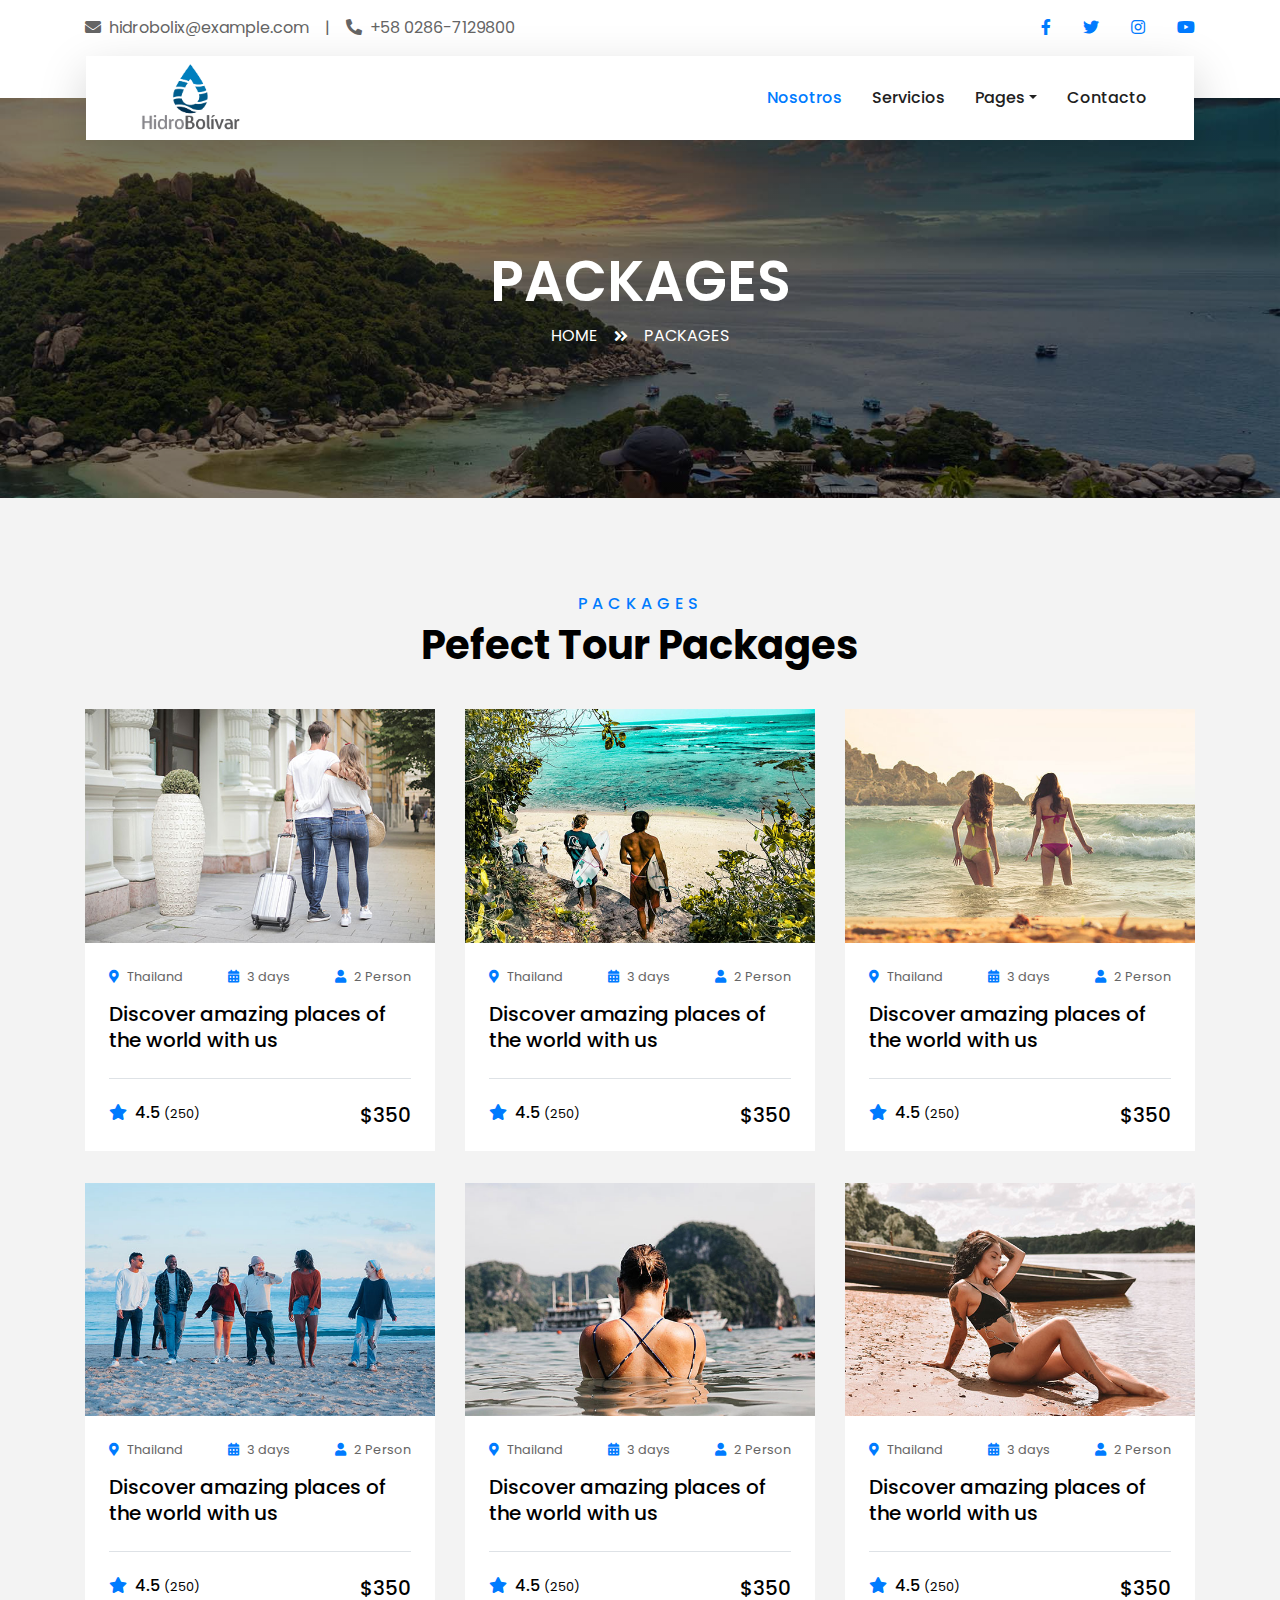
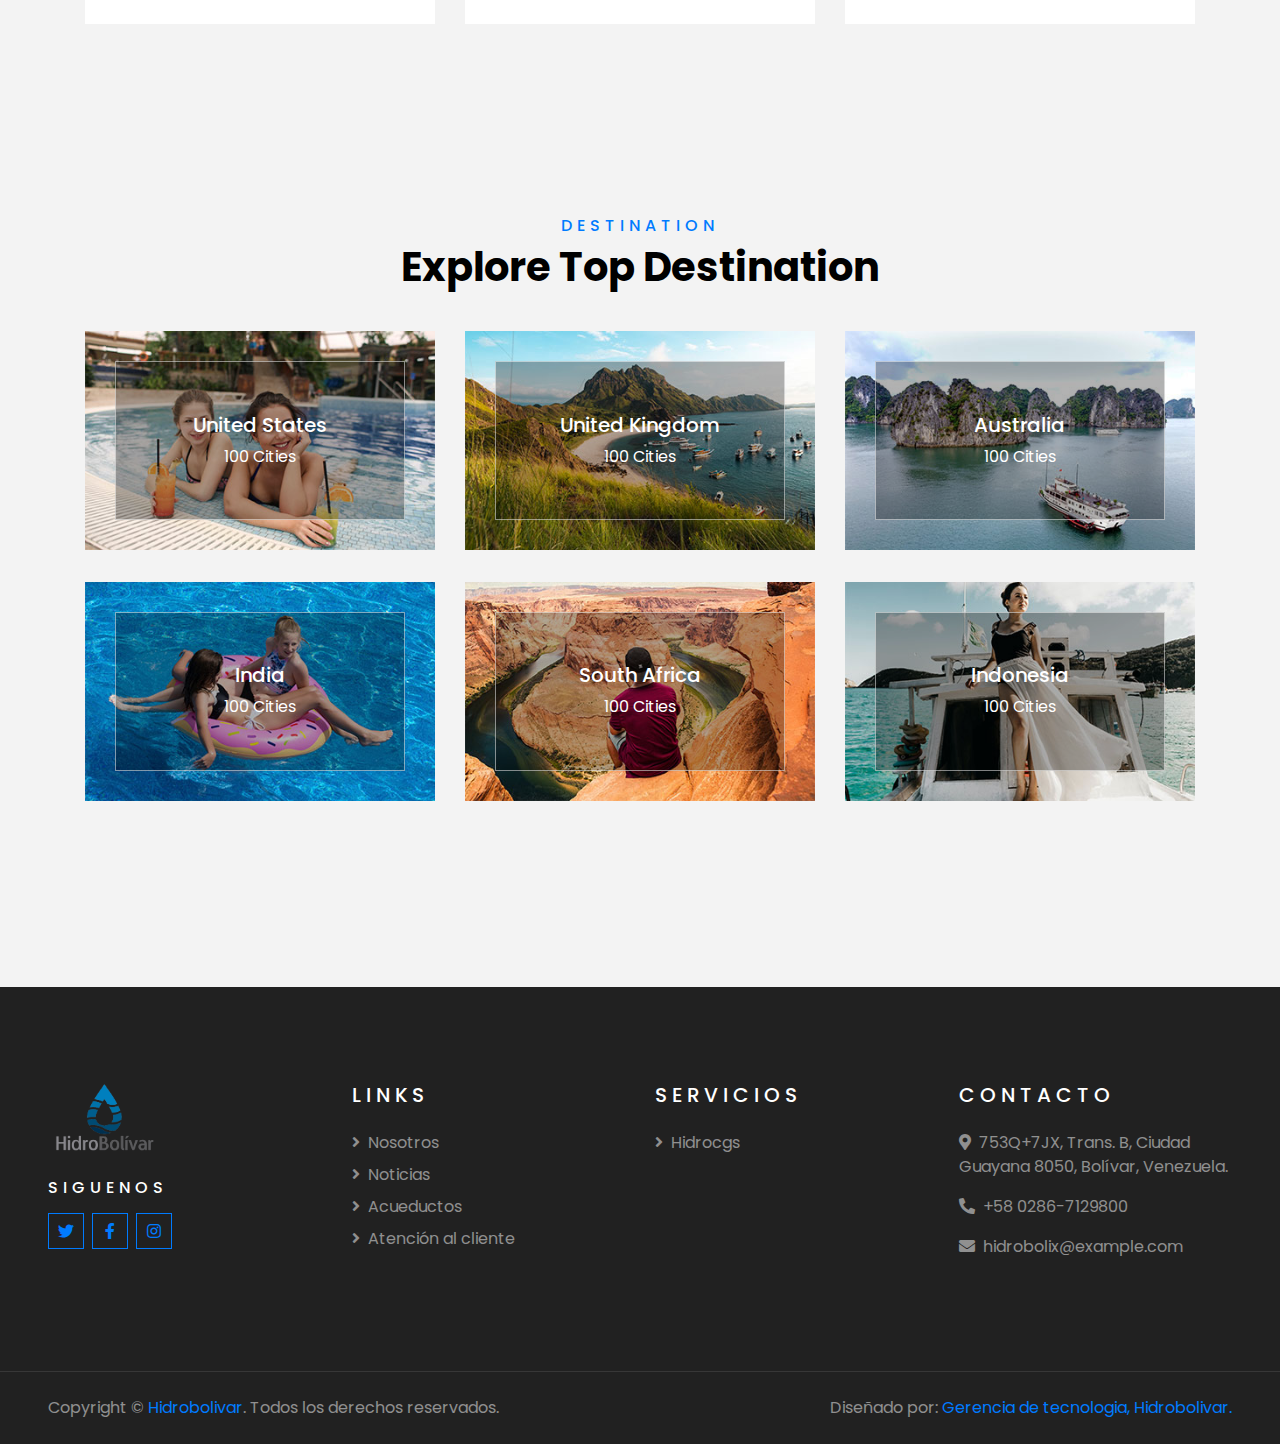
<file: package.html>
<!DOCTYPE html>
<html lang="en">

<head>
    <meta charset="utf-8">
    <title>TRAVELER - Free Travel Website Template</title>
    <meta content="width=device-width, initial-scale=1.0" name="viewport">
    <meta content="Free HTML Templates" name="keywords">
    <meta content="Free HTML Templates" name="description">

    <!-- Favicon -->
    <link href="img/favicon.ico" rel="icon">

    <!-- Google Web Fonts -->
    <link rel="preconnect" href="https://fonts.gstatic.com">
    <link href="https://fonts.googleapis.com/css2?family=Poppins:wght@400;500;600;700&display=swap" rel="stylesheet"> 

    <!-- Font Awesome -->
    <link href="https://cdnjs.cloudflare.com/ajax/libs/font-awesome/5.10.0/css/all.min.css" rel="stylesheet">

    <!-- Libraries Stylesheet -->
    <link href="lib/owlcarousel/assets/owl.carousel.min.css" rel="stylesheet">
    <link href="lib/tempusdominus/css/tempusdominus-bootstrap-4.min.css" rel="stylesheet" />

    <!-- Customized Bootstrap Stylesheet -->
    <link href="css/style.css" rel="stylesheet">
</head>

<body>
    <!-- Topbar Start -->
    <div class="container-fluid bg-light pt-3 d-none d-lg-block">
        <div class="container">
            <div class="row">
                <div class="col-lg-6 text-center text-lg-left mb-2 mb-lg-0">
                    <div class="d-inline-flex align-items-center">
                        <p><i class="fa fa-envelope mr-2"></i>hidrobolix@example.com</p>
                        <p class="text-body px-3">|</p>
                        <p><i class="fa fa-phone-alt mr-2"></i>+58 0286-7129800</p>
                    </div>
                </div>
                <div class="col-lg-6 text-center text-lg-right">
                    <div class="d-inline-flex align-items-center">
                        <a class="text-primary px-3" href="">
                            <i class="fab fa-facebook-f"></i>
                        </a>
                        <a class="text-primary px-3" href="">
                            <i class="fab fa-twitter"></i>
                        </a>
                        <a class="text-primary px-3" href="">
                            <i class="fab fa-instagram"></i>
                        </a>
                        <a class="text-primary pl-3" href="">
                            <i class="fab fa-youtube"></i>
                        </a>
                    </div>
                </div>
            </div>
        </div>
    </div>
    <!-- Topbar End -->


    <!-- Navbar Start -->
    <div class="container-fluid position-relative nav-bar p-0">
        <div class="container-lg position-relative p-0 px-lg-3" style="z-index: 9;">
            <nav class="navbar navbar-expand-lg bg-light navbar-light shadow-lg py-3 py-lg-0 pl-3 pl-lg-5">
                <a title="Logo de hidrobolivar" href="index.html">
                    <Image 
                        src='/img/logo-hidro.png'
                        width="110"
                        heigth="110"
                        allign="right"
                        
                    />
                </a>
                <!-- <a href="" class="navbar-brand">
                    <h1 class="m-0 text-primary"><span class="text-dark">Hidro</span>Web</h1>
                </a> -->
                <button type="button" class="navbar-toggler" data-toggle="collapse" data-target="#navbarCollapse">
                    <span class="navbar-toggler-icon"></span>
                </button>
                <div class="collapse navbar-collapse justify-content-between px-3" id="navbarCollapse">
                    <div class="navbar-nav ml-auto py-0">
                        <a href="about.html" class="nav-item nav-link active">Nosotros</a>
                        <a href="service.html" class="nav-item nav-link">Servicios</a>
                        <div class="nav-item dropdown">
                            <a href="#" class="nav-link dropdown-toggle" data-toggle="dropdown">Pages</a>
                            <div class="dropdown-menu border-0 rounded-0 m-0">
                                <a href="blog.html" class="dropdown-item">Blog Grid</a>
                                <a href="single.html" class="dropdown-item">Blog Detail</a>
                                <a href="destination.html" class="dropdown-item">Destination</a>
                                <a href="guide.html" class="dropdown-item">Travel Guides</a>
                                <a href="testimonial.html" class="dropdown-item">Testimonial</a>
                            </div>
                        </div>
                        <a href="contact.html" class="nav-item nav-link">Contacto</a>
                    </div>
                </div>
            </nav>
        </div>
    </div>
    <!-- Navbar End -->


    <!-- Header Start -->
    <div class="container-fluid page-header">
        <div class="container">
            <div class="d-flex flex-column align-items-center justify-content-center" style="min-height: 400px">
                <h3 class="display-4 text-white text-uppercase">Packages</h3>
                <div class="d-inline-flex text-white">
                    <p class="m-0 text-uppercase"><a class="text-white" href="">Home</a></p>
                    <i class="fa fa-angle-double-right pt-1 px-3"></i>
                    <p class="m-0 text-uppercase">Packages</p>
                </div>
            </div>
        </div>
    </div>
    <!-- Header End -->


    <!-- Booking Start -->
    <!-- <div class="container-fluid booking mt-5 pb-5">
        <div class="container pb-5">
            <div class="bg-light shadow" style="padding: 30px;">
                <div class="row align-items-center" style="min-height: 60px;">
                    <div class="col-md-10">
                        <div class="row">
                            <div class="col-md-3">
                                <div class="mb-3 mb-md-0">
                                    <select class="custom-select px-4" style="height: 47px;">
                                        <option selected>Destination</option>
                                        <option value="1">Destination 1</option>
                                        <option value="2">Destination 1</option>
                                        <option value="3">Destination 1</option>
                                    </select>
                                </div>
                            </div>
                            <div class="col-md-3">
                                <div class="mb-3 mb-md-0">
                                    <div class="date" id="date1" data-target-input="nearest">
                                        <input type="text" class="form-control p-4 datetimepicker-input" placeholder="Depart Date" data-target="#date1" data-toggle="datetimepicker"/>
                                    </div>
                                </div>
                            </div>
                            <div class="col-md-3">
                                <div class="mb-3 mb-md-0">
                                    <div class="date" id="date2" data-target-input="nearest">
                                        <input type="text" class="form-control p-4 datetimepicker-input" placeholder="Return Date" data-target="#date2" data-toggle="datetimepicker"/>
                                    </div>
                                </div>
                            </div>
                            <div class="col-md-3">
                                <div class="mb-3 mb-md-0">
                                    <select class="custom-select px-4" style="height: 47px;">
                                        <option selected>Duration</option>
                                        <option value="1">Duration 1</option>
                                        <option value="2">Duration 1</option>
                                        <option value="3">Duration 1</option>
                                    </select>
                                </div>
                            </div>
                        </div>
                    </div>
                    <div class="col-md-2">
                        <button class="btn btn-primary btn-block" type="submit" style="height: 47px; margin-top: -2px;">Submit</button>
                    </div>
                </div>
            </div>
        </div>
    </div> -->
    <!-- Booking End -->


    <!-- Packages Start -->
    <div class="container-fluid py-5">
        <div class="container pt-5 pb-3">
            <div class="text-center mb-3 pb-3">
                <h6 class="text-primary text-uppercase" style="letter-spacing: 5px;">Packages</h6>
                <h1>Pefect Tour Packages</h1>
            </div>
            <div class="row">
                <div class="col-lg-4 col-md-6 mb-4">
                    <div class="package-item bg-white mb-2">
                        <img class="img-fluid" src="img/package-1.jpg" alt="">
                        <div class="p-4">
                            <div class="d-flex justify-content-between mb-3">
                                <small class="m-0"><i class="fa fa-map-marker-alt text-primary mr-2"></i>Thailand</small>
                                <small class="m-0"><i class="fa fa-calendar-alt text-primary mr-2"></i>3 days</small>
                                <small class="m-0"><i class="fa fa-user text-primary mr-2"></i>2 Person</small>
                            </div>
                            <a class="h5 text-decoration-none" href="">Discover amazing places of the world with us</a>
                            <div class="border-top mt-4 pt-4">
                                <div class="d-flex justify-content-between">
                                    <h6 class="m-0"><i class="fa fa-star text-primary mr-2"></i>4.5 <small>(250)</small></h6>
                                    <h5 class="m-0">$350</h5>
                                </div>
                            </div>
                        </div>
                    </div>
                </div>
                <div class="col-lg-4 col-md-6 mb-4">
                    <div class="package-item bg-white mb-2">
                        <img class="img-fluid" src="img/package-2.jpg" alt="">
                        <div class="p-4">
                            <div class="d-flex justify-content-between mb-3">
                                <small class="m-0"><i class="fa fa-map-marker-alt text-primary mr-2"></i>Thailand</small>
                                <small class="m-0"><i class="fa fa-calendar-alt text-primary mr-2"></i>3 days</small>
                                <small class="m-0"><i class="fa fa-user text-primary mr-2"></i>2 Person</small>
                            </div>
                            <a class="h5 text-decoration-none" href="">Discover amazing places of the world with us</a>
                            <div class="border-top mt-4 pt-4">
                                <div class="d-flex justify-content-between">
                                    <h6 class="m-0"><i class="fa fa-star text-primary mr-2"></i>4.5 <small>(250)</small></h6>
                                    <h5 class="m-0">$350</h5>
                                </div>
                            </div>
                        </div>
                    </div>
                </div>
                <div class="col-lg-4 col-md-6 mb-4">
                    <div class="package-item bg-white mb-2">
                        <img class="img-fluid" src="img/package-3.jpg" alt="">
                        <div class="p-4">
                            <div class="d-flex justify-content-between mb-3">
                                <small class="m-0"><i class="fa fa-map-marker-alt text-primary mr-2"></i>Thailand</small>
                                <small class="m-0"><i class="fa fa-calendar-alt text-primary mr-2"></i>3 days</small>
                                <small class="m-0"><i class="fa fa-user text-primary mr-2"></i>2 Person</small>
                            </div>
                            <a class="h5 text-decoration-none" href="">Discover amazing places of the world with us</a>
                            <div class="border-top mt-4 pt-4">
                                <div class="d-flex justify-content-between">
                                    <h6 class="m-0"><i class="fa fa-star text-primary mr-2"></i>4.5 <small>(250)</small></h6>
                                    <h5 class="m-0">$350</h5>
                                </div>
                            </div>
                        </div>
                    </div>
                </div>
                <div class="col-lg-4 col-md-6 mb-4">
                    <div class="package-item bg-white mb-2">
                        <img class="img-fluid" src="img/package-4.jpg" alt="">
                        <div class="p-4">
                            <div class="d-flex justify-content-between mb-3">
                                <small class="m-0"><i class="fa fa-map-marker-alt text-primary mr-2"></i>Thailand</small>
                                <small class="m-0"><i class="fa fa-calendar-alt text-primary mr-2"></i>3 days</small>
                                <small class="m-0"><i class="fa fa-user text-primary mr-2"></i>2 Person</small>
                            </div>
                            <a class="h5 text-decoration-none" href="">Discover amazing places of the world with us</a>
                            <div class="border-top mt-4 pt-4">
                                <div class="d-flex justify-content-between">
                                    <h6 class="m-0"><i class="fa fa-star text-primary mr-2"></i>4.5 <small>(250)</small></h6>
                                    <h5 class="m-0">$350</h5>
                                </div>
                            </div>
                        </div>
                    </div>
                </div>
                <div class="col-lg-4 col-md-6 mb-4">
                    <div class="package-item bg-white mb-2">
                        <img class="img-fluid" src="img/package-5.jpg" alt="">
                        <div class="p-4">
                            <div class="d-flex justify-content-between mb-3">
                                <small class="m-0"><i class="fa fa-map-marker-alt text-primary mr-2"></i>Thailand</small>
                                <small class="m-0"><i class="fa fa-calendar-alt text-primary mr-2"></i>3 days</small>
                                <small class="m-0"><i class="fa fa-user text-primary mr-2"></i>2 Person</small>
                            </div>
                            <a class="h5 text-decoration-none" href="">Discover amazing places of the world with us</a>
                            <div class="border-top mt-4 pt-4">
                                <div class="d-flex justify-content-between">
                                    <h6 class="m-0"><i class="fa fa-star text-primary mr-2"></i>4.5 <small>(250)</small></h6>
                                    <h5 class="m-0">$350</h5>
                                </div>
                            </div>
                        </div>
                    </div>
                </div>
                <div class="col-lg-4 col-md-6 mb-4">
                    <div class="package-item bg-white mb-2">
                        <img class="img-fluid" src="img/package-6.jpg" alt="">
                        <div class="p-4">
                            <div class="d-flex justify-content-between mb-3">
                                <small class="m-0"><i class="fa fa-map-marker-alt text-primary mr-2"></i>Thailand</small>
                                <small class="m-0"><i class="fa fa-calendar-alt text-primary mr-2"></i>3 days</small>
                                <small class="m-0"><i class="fa fa-user text-primary mr-2"></i>2 Person</small>
                            </div>
                            <a class="h5 text-decoration-none" href="">Discover amazing places of the world with us</a>
                            <div class="border-top mt-4 pt-4">
                                <div class="d-flex justify-content-between">
                                    <h6 class="m-0"><i class="fa fa-star text-primary mr-2"></i>4.5 <small>(250)</small></h6>
                                    <h5 class="m-0">$350</h5>
                                </div>
                            </div>
                        </div>
                    </div>
                </div>
            </div>
        </div>
    </div>
    <!-- Packages End -->


    <!-- Destination Start -->
    <div class="container-fluid py-5">
        <div class="container pt-5 pb-3">
            <div class="text-center mb-3 pb-3">
                <h6 class="text-primary text-uppercase" style="letter-spacing: 5px;">Destination</h6>
                <h1>Explore Top Destination</h1>
            </div>
            <div class="row">
                <div class="col-lg-4 col-md-6 mb-4">
                    <div class="destination-item position-relative overflow-hidden mb-2">
                        <img class="img-fluid" src="img/destination-1.jpg" alt="">
                        <a class="destination-overlay text-white text-decoration-none" href="">
                            <h5 class="text-white">United States</h5>
                            <span>100 Cities</span>
                        </a>
                    </div>
                </div>
                <div class="col-lg-4 col-md-6 mb-4">
                    <div class="destination-item position-relative overflow-hidden mb-2">
                        <img class="img-fluid" src="img/destination-2.jpg" alt="">
                        <a class="destination-overlay text-white text-decoration-none" href="">
                            <h5 class="text-white">United Kingdom</h5>
                            <span>100 Cities</span>
                        </a>
                    </div>
                </div>
                <div class="col-lg-4 col-md-6 mb-4">
                    <div class="destination-item position-relative overflow-hidden mb-2">
                        <img class="img-fluid" src="img/destination-3.jpg" alt="">
                        <a class="destination-overlay text-white text-decoration-none" href="">
                            <h5 class="text-white">Australia</h5>
                            <span>100 Cities</span>
                        </a>
                    </div>
                </div>
                <div class="col-lg-4 col-md-6 mb-4">
                    <div class="destination-item position-relative overflow-hidden mb-2">
                        <img class="img-fluid" src="img/destination-4.jpg" alt="">
                        <a class="destination-overlay text-white text-decoration-none" href="">
                            <h5 class="text-white">India</h5>
                            <span>100 Cities</span>
                        </a>
                    </div>
                </div>
                <div class="col-lg-4 col-md-6 mb-4">
                    <div class="destination-item position-relative overflow-hidden mb-2">
                        <img class="img-fluid" src="img/destination-5.jpg" alt="">
                        <a class="destination-overlay text-white text-decoration-none" href="">
                            <h5 class="text-white">South Africa</h5>
                            <span>100 Cities</span>
                        </a>
                    </div>
                </div>
                <div class="col-lg-4 col-md-6 mb-4">
                    <div class="destination-item position-relative overflow-hidden mb-2">
                        <img class="img-fluid" src="img/destination-6.jpg" alt="">
                        <a class="destination-overlay text-white text-decoration-none" href="">
                            <h5 class="text-white">Indonesia</h5>
                            <span>100 Cities</span>
                        </a>
                    </div>
                </div>
            </div>
        </div>
    </div>
    <!-- Destination Start -->


    <!-- Footer Start -->
    <div class="container-fluid bg-dark text-white-50 py-5 px-sm-3 px-lg-5" style="margin-top: 90px;">
        <div class="row pt-5">
            <div class="col-lg-3 col-md-6 mb-5">
                <a title="Logo de hidrobolivar" href="index.html">
                    <Image 
                        src='/img/logo-hidro.png'
                        width="110"
                        heigth="110"
                        allign="right"
                        
                    />
                </a>
                <h6 class="text-white text-uppercase mt-4 mb-3" style="letter-spacing: 5px;">Siguenos</h6>
                <div class="d-flex justify-content-start">
                    <a class="btn btn-outline-primary btn-square mr-2" href="#"><i class="fab fa-twitter"></i></a>
                    <a class="btn btn-outline-primary btn-square mr-2" href="#"><i class="fab fa-facebook-f"></i></a>
                    <a class="btn btn-outline-primary btn-square" href="#"><i class="fab fa-instagram"></i></a>
                </div>
            </div>
            <div class="col-lg-3 col-md-6 mb-5">
                <h5 class="text-white text-uppercase mb-4" style="letter-spacing: 5px;">Links</h5>
                <div class="d-flex flex-column justify-content-start">
                    <a class="text-white-50 mb-2" href="#"><i class="fa fa-angle-right mr-2"></i>Nosotros</a>
                    <a class="text-white-50 mb-2" href="#"><i class="fa fa-angle-right mr-2"></i>Noticias</a>
                    <a class="text-white-50 mb-2" href="#"><i class="fa fa-angle-right mr-2"></i>Acueductos</a>
                    <a class="text-white-50 mb-2" href="#"><i class="fa fa-angle-right mr-2"></i>Atención al cliente</a>
                </div>
            </div>
            <div class="col-lg-3 col-md-6 mb-5">
                <h5 class="text-white text-uppercase mb-4" style="letter-spacing: 5px;">Servicios</h5>
                <div class="d-flex flex-column justify-content-start">
                    <a class="text-white-50 mb-2" href="#"><i class="fa fa-angle-right mr-2"></i>Hidrocgs</a>
                </div>
            </div>
            <div class="col-lg-3 col-md-6 mb-5">
                <h5 class="text-white text-uppercase mb-4" style="letter-spacing: 5px;">Contacto</h5>
                <p><i class="fa fa-map-marker-alt mr-2"></i>753Q+7JX, Trans. B, Ciudad Guayana 8050, Bolívar, Venezuela.</p>
                <p><i class="fa fa-phone-alt mr-2"></i>+58 0286-7129800</p>
                <p><i class="fa fa-envelope mr-2"></i>hidrobolix@example.com</p>
                <!--<h6 class="text-white text-uppercase mt-4 mb-3" style="letter-spacing: 5px;">Newsletter</h6>
                <div class="w-100">
                    <div class="input-group">
                        <input type="text" class="form-control border-light" style="padding: 25px;" placeholder="Your Email">
                        <div class="input-group-append">
                            <button class="btn btn-primary px-3">Sign Up</button>
                        </div>
                    </div>
                </div>-->
            </div>
        </div>
    </div>
    <div class="container-fluid bg-dark text-white border-top py-4 px-sm-3 px-md-5" style="border-color: rgba(256, 256, 256, .1) !important;">
        <div class="row">
            <div class="col-lg-6 text-center text-md-left mb-3 mb-md-0">
                <p class="m-0 text-white-50">Copyright &copy; <a href="#">Hidrobolivar</a>. Todos los derechos reservados.</a>
                </p>
            </div>
            <div class="col-lg-6 text-center text-md-right">
                <p class="m-0 text-white-50">Diseñado por: <a href="#">Gerencia de tecnologia, Hidrobolivar.</a>
                </p>
            </div>
        </div>
    </div>
    <!-- Footer End -->


    <!-- Back to Top -->
    <a href="#" class="btn btn-lg btn-primary btn-lg-square back-to-top"><i class="fa fa-angle-double-up"></i></a>


    <!-- JavaScript Libraries -->
    <script src="https://code.jquery.com/jquery-3.4.1.min.js"></script>
    <script src="https://stackpath.bootstrapcdn.com/bootstrap/4.4.1/js/bootstrap.bundle.min.js"></script>
    <script src="lib/easing/easing.min.js"></script>
    <script src="lib/owlcarousel/owl.carousel.min.js"></script>
    <script src="lib/tempusdominus/js/moment.min.js"></script>
    <script src="lib/tempusdominus/js/moment-timezone.min.js"></script>
    <script src="lib/tempusdominus/js/tempusdominus-bootstrap-4.min.js"></script>

    <!-- Contact Javascript File -->
    <script src="mail/jqBootstrapValidation.min.js"></script>
    <script src="mail/contact.js"></script>

    <!-- Template Javascript -->
    <script src="js/main.js"></script>
</body>

</html>
</file>
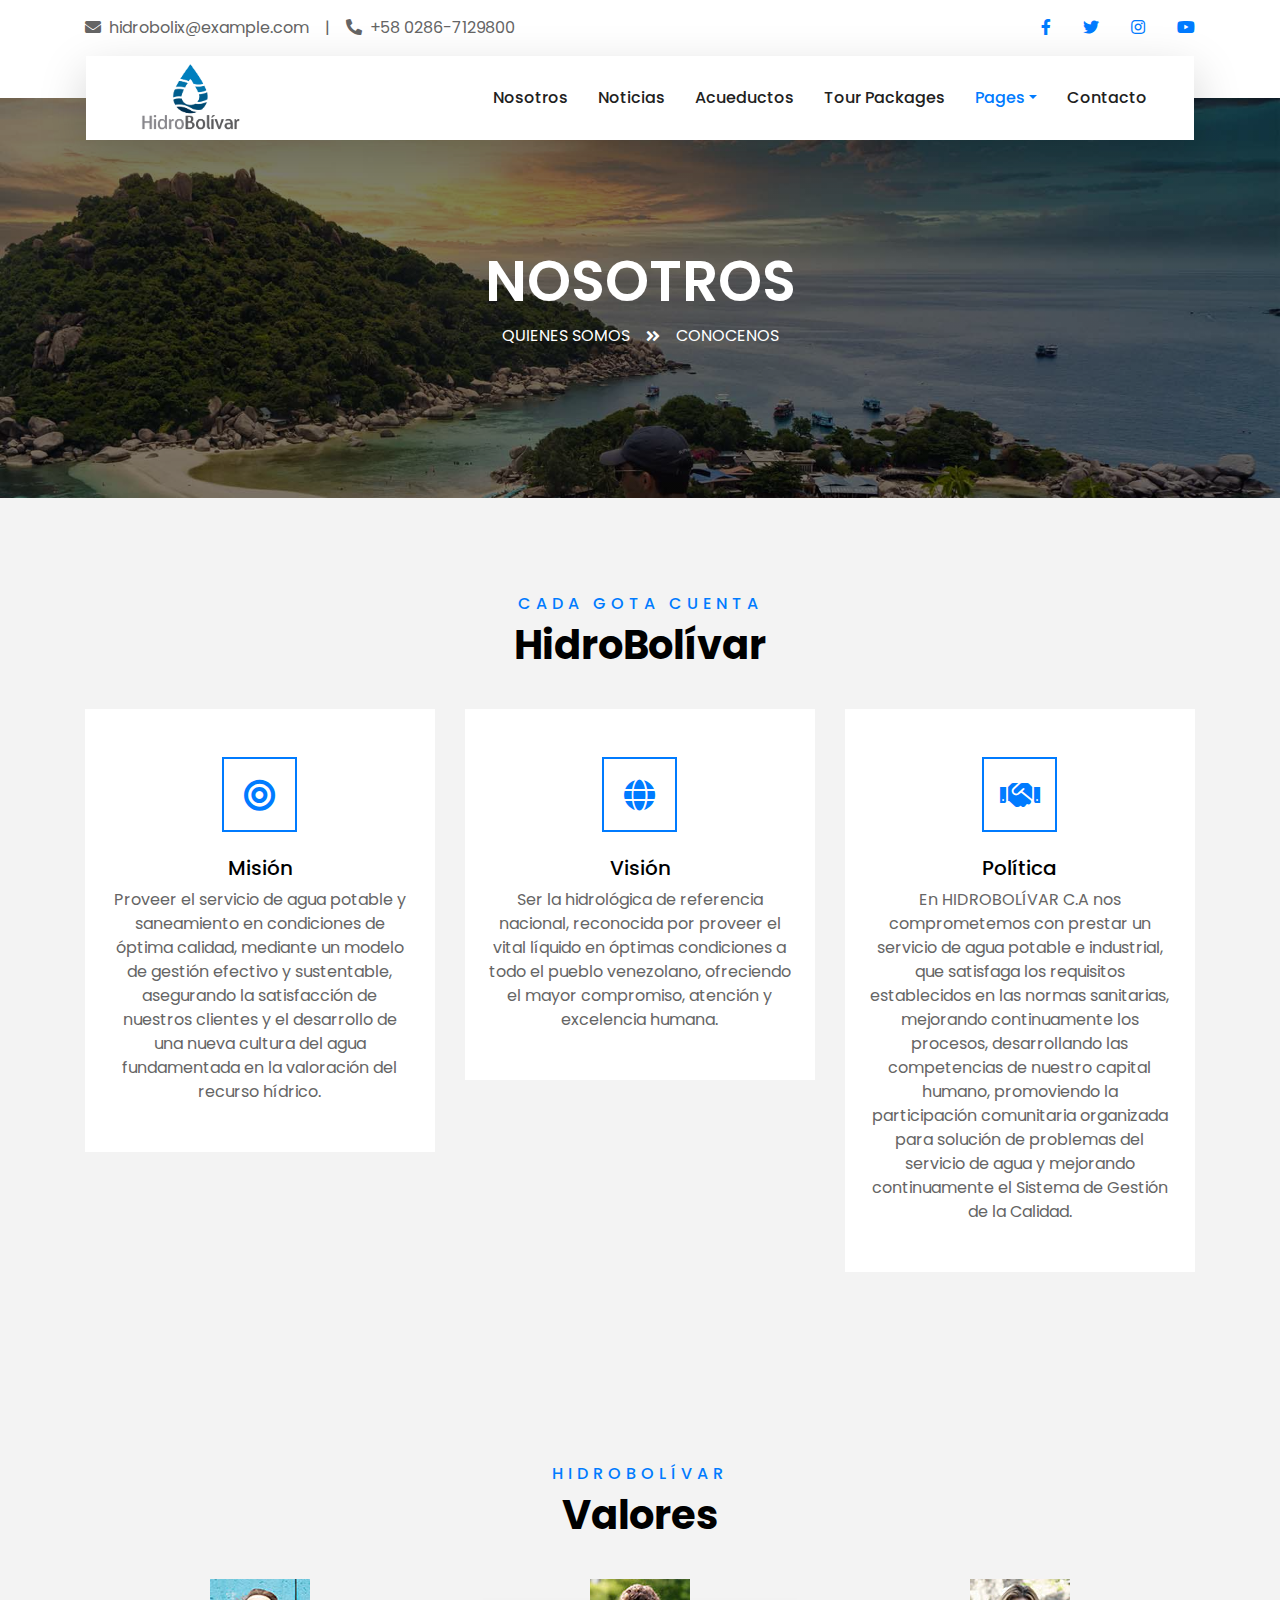
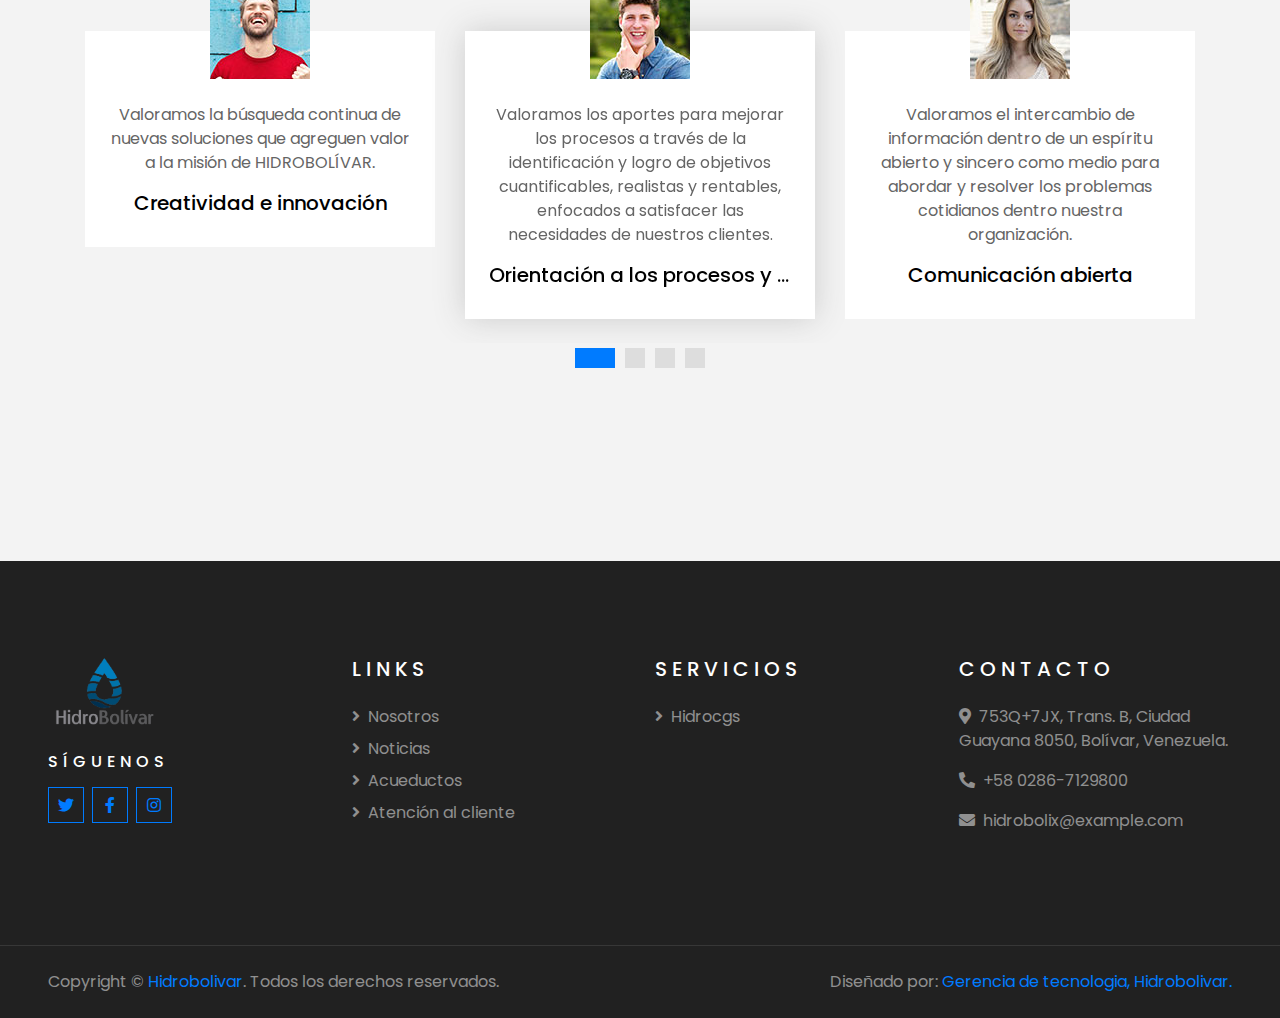
<file: service.html>
<!DOCTYPE html>
<html lang="en">

<head>
    <meta charset="utf-8">
    <title>TRAVELER - Free Travel Website Template</title>
    <meta content="width=device-width, initial-scale=1.0" name="viewport">
    <meta content="Free HTML Templates" name="keywords">
    <meta content="Free HTML Templates" name="description">

    <!-- Favicon -->
    <link href="img/favicon.ico" rel="icon">

    <!-- Google Web Fonts -->
    <link rel="preconnect" href="https://fonts.gstatic.com">
    <link href="https://fonts.googleapis.com/css2?family=Poppins:wght@400;500;600;700&display=swap" rel="stylesheet"> 

    <!-- Font Awesome -->
    <link href="https://cdnjs.cloudflare.com/ajax/libs/font-awesome/5.10.0/css/all.min.css" rel="stylesheet">

    <!-- Libraries Stylesheet -->
    <link href="lib/owlcarousel/assets/owl.carousel.min.css" rel="stylesheet">
    <link href="lib/tempusdominus/css/tempusdominus-bootstrap-4.min.css" rel="stylesheet" />

    <!-- Customized Bootstrap Stylesheet -->
    <link href="css/style.css" rel="stylesheet">
</head>

<body>
    <!-- Topbar Start -->
    <div class="container-fluid bg-light pt-3 d-none d-lg-block">
        <div class="container">
            <div class="row">
                <div class="col-lg-6 text-center text-lg-left mb-2 mb-lg-0">
                    <div class="d-inline-flex align-items-center">
                        <p><i class="fa fa-envelope mr-2"></i>hidrobolix@example.com</p>
                        <p class="text-body px-3">|</p>
                        <p><i class="fa fa-phone-alt mr-2"></i>+58 0286-7129800</p>
                    </div>
                </div>
                <div class="col-lg-6 text-center text-lg-right">
                    <div class="d-inline-flex align-items-center">
                        <a class="text-primary px-3" href="">
                            <i class="fab fa-facebook-f"></i>
                        </a>
                        <a class="text-primary px-3" href="">
                            <i class="fab fa-twitter"></i>
                        </a>
                        <a class="text-primary px-3" href="">
                            <i class="fab fa-instagram"></i>
                        </a>
                        <a class="text-primary pl-3" href="">
                            <i class="fab fa-youtube"></i>
                        </a>
                    </div>
                </div>
            </div>
        </div>
    </div>
    <!-- Topbar End -->


    <!-- Navbar Start -->
    <div class="container-fluid position-relative nav-bar p-0">
        <div class="container-lg position-relative p-0 px-lg-3" style="z-index: 9;">
            <nav class="navbar navbar-expand-lg bg-light navbar-light shadow-lg py-3 py-lg-0 pl-3 pl-lg-5">
                <a title="Logo de hidrobolivar" href="index.html">
                    <Image 
                        src='/img/logo-hidro.png'
                        width="110"
                        heigth="110"
                        allign="right"
                        
                    />
                </a>
                <!-- <a href="" class="navbar-brand">
                    <h1 class="m-0 text-primary"><span class="text-dark">TRAVEL</span>ER</h1>
                </a> -->
                <button type="button" class="navbar-toggler" data-toggle="collapse" data-target="#navbarCollapse">
                    <span class="navbar-toggler-icon"></span>
                </button>
                <div class="collapse navbar-collapse justify-content-between px-3" id="navbarCollapse">
                    <div class="navbar-nav ml-auto py-0">
                        <a href="nosotros.html" class="nav-item nav-link">Nosotros</a>
                        <a href="noticias.html" class="nav-item nav-link">Noticias</a>
                        <a href="acueductos.html" class="nav-item nav-link">Acueductos</a>
                        <a href="package.html" class="nav-item nav-link">Tour Packages</a>
                        <div class="nav-item dropdown">
                            <a href="#" class="nav-link dropdown-toggle active" data-toggle="dropdown">Pages</a>
                            <div class="dropdown-menu border-0 rounded-0 m-0">
                                <a href="noticias.html" class="dropdown-item">Noticias</a>
                                <a href="single.html" class="dropdown-item">Blog Detail</a>
                                <a href="acueductos.html" class="dropdown-item">Acueductos</a>
                                <a href="guide.html" class="dropdown-item">Travel Guides</a>
                                <a href="testimonial.html" class="dropdown-item active">Valores</a>
                            </div>
                        </div>
                        <a href="contacto.html" class="nav-item nav-link">Contacto</a>
                    </div>
                </div>
            </nav>
        </div>
    </div>
    <!-- Navbar End -->


    <!-- Header Start -->
    <div class="container-fluid page-header">
        <div class="container">
            <div class="d-flex flex-column align-items-center justify-content-center" style="min-height: 400px">
                <h3 class="display-4 text-white text-uppercase">Nosotros</h3>
                <div class="d-inline-flex text-white">
                    <p class="m-0 text-uppercase"><a class="text-white" href="">Quienes somos</a></p>
                    <i class="fa fa-angle-double-right pt-1 px-3"></i>
                    <p class="m-0 text-uppercase">Conocenos</p>
                </div>
            </div>
        </div>
    </div>
    <!-- Header End -->


    <!-- Booking Start -->
    <!-- <div class="container-fluid booking mt-5 pb-5">
        <div class="container pb-5">
            <div class="bg-light shadow" style="padding: 30px;">
                <div class="row align-items-center" style="min-height: 60px;">
                    <div class="col-md-10">
                        <div class="row">
                            <div class="col-md-3">
                                <div class="mb-3 mb-md-0">
                                    <select class="custom-select px-4" style="height: 47px;">
                                        <option selected>Destination</option>
                                        <option value="1">Destination 1</option>
                                        <option value="2">Destination 1</option>
                                        <option value="3">Destination 1</option>
                                    </select>
                                </div>
                            </div>
                            <div class="col-md-3">
                                <div class="mb-3 mb-md-0">
                                    <div class="date" id="date1" data-target-input="nearest">
                                        <input type="text" class="form-control p-4 datetimepicker-input" placeholder="Depart Date" data-target="#date1" data-toggle="datetimepicker"/>
                                    </div>
                                </div>
                            </div>
                            <div class="col-md-3">
                                <div class="mb-3 mb-md-0">
                                    <div class="date" id="date2" data-target-input="nearest">
                                        <input type="text" class="form-control p-4 datetimepicker-input" placeholder="Return Date" data-target="#date2" data-toggle="datetimepicker"/>
                                    </div>
                                </div>
                            </div>
                            <div class="col-md-3">
                                <div class="mb-3 mb-md-0">
                                    <select class="custom-select px-4" style="height: 47px;">
                                        <option selected>Duration</option>
                                        <option value="1">Duration 1</option>
                                        <option value="2">Duration 1</option>
                                        <option value="3">Duration 1</option>
                                    </select>
                                </div>
                            </div>
                        </div>
                    </div>
                    <div class="col-md-2">
                        <button class="btn btn-primary btn-block" type="submit" style="height: 47px; margin-top: -2px;">Submit</button>
                    </div>
                </div>
            </div>
        </div>
    </div> -->
    <!-- Booking End -->


    <!-- Service Start -->
    <div class="container-fluid py-5">
        <div class="container pt-5 pb-3">
            <div class="text-center mb-3 pb-3">
                <h6 class="text-primary text-uppercase" style="letter-spacing: 5px;">Cada gota cuenta</h6>
                <h1>HidroBolívar</h1>
            </div>
            <div class="row">
                <div class="col-lg-4 col-md-6 mb-4">
                    <div class="service-item bg-white text-center mb-2 py-5 px-4">
                        <i class="fa fa-2x fa-bullseye mx-auto mb-4"></i>
                        <h5 class="mb-2">Misión</h5>
                        <p class="m-0">Proveer el servicio de agua potable y saneamiento en condiciones de óptima calidad, mediante un modelo de gestión efectivo y sustentable, asegurando la satisfacción de nuestros clientes y el desarrollo de una nueva cultura del agua fundamentada en la valoración del recurso hídrico.</p>
                    </div>
                </div>
                <div class="col-lg-4 col-md-6 mb-4">
                    <div class="service-item bg-white text-center mb-2 py-5 px-4">
                        <i class="fa fa-2x fa-globe mx-auto mb-4"></i>
                        <h5 class="mb-2">Visión</h5>
                        <p class="m-0">Ser la hidrológica de referencia nacional, reconocida por proveer el vital líquido en óptimas condiciones a todo el pueblo venezolano, ofreciendo el mayor compromiso, atención y excelencia humana.</p>
                    </div>
                </div>
                <div class="col-lg-4 col-md-6 mb-4">
                    <div class="service-item bg-white text-center mb-2 py-5 px-4">
                        <i class="fa fa-2x fa-handshake mx-auto mb-4"></i>
                        <h5 class="mb-2">Política</h5>
                        <p class="m-0">En HIDROBOLÍVAR C.A nos comprometemos con prestar un servicio de agua potable e industrial, que satisfaga los requisitos establecidos en las normas sanitarias, mejorando continuamente los procesos, desarrollando las competencias de nuestro capital humano, promoviendo la participación comunitaria organizada para solución de problemas del servicio de agua y mejorando continuamente el Sistema de Gestión de la Calidad.</p>
                    </div>
                </div>
            </div>
        </div>
    </div>
    <!-- Service End -->


    <!-- Testimonial Start -->
    <div class="container-fluid py-5">
        <div class="container py-5">
            <div class="text-center mb-3 pb-3">
                <h6 class="text-primary text-uppercase" style="letter-spacing: 5px;">HidroBolívar</h6>
                <h1>Valores</h1>
            </div>
            <div class="owl-carousel testimonial-carousel">
                <div class="text-center pb-4">
                    <img class="img-fluid mx-auto" src="img/testimonial-1.jpg" style="width: 100px; height: 100px;" >
                    <div class="testimonial-text bg-white p-4 mt-n5">
                        <p class="mt-5">Valoramos los aportes para mejorar los procesos a través de la identificación y logro de objetivos cuantificables, realistas y rentables, enfocados a satisfacer las necesidades de nuestros clientes.
                        </p>
                        <h5 class="text-truncate">Orientación a los procesos y clientes</h5>
                    </div>
                </div>
                <div class="text-center">
                    <img class="img-fluid mx-auto" src="img/testimonial-2.jpg" style="width: 100px; height: 100px;" >
                    <div class="testimonial-text bg-white p-4 mt-n5">
                        <p class="mt-5">Valoramos el intercambio de información dentro de un espíritu abierto y sincero como medio para abordar y resolver los problemas cotidianos dentro nuestra organización.
                        </p>
                        <h5 class="text-truncate">Comunicación abierta</h5>
                    </div>
                </div>
                <div class="text-center">
                    <img class="img-fluid mx-auto" src="img/testimonial-3.jpg" style="width: 100px; height: 100px;" >
                    <div class="testimonial-text bg-white p-4 mt-n5">
                        <p class="mt-5">Valoramos el trabajo en equipo por tener un resultado superior a los esfuerzos individuales hacía el logro de un fin común. 
                        </p>
                        <h5 class="text-truncate">Trabajo en equipo</h5>
                    </div>
                </div>
                <div class="text-center">
                    <img class="img-fluid mx-auto" src="img/testimonial-4.jpg" style="width: 100px; height: 100px;" >
                    <div class="testimonial-text bg-white p-4 mt-n5">
                        <p class="mt-5">Valoramos la búsqueda continua de nuevas soluciones que agreguen valor a la misión de HIDROBOLÍVAR. 
                        </p>
                        <h5 class="text-truncate">Creatividad e innovación</h5>
                    </div>
                </div>
            </div>
        </div>
    </div>
    <!-- Testimonial End -->


    <!-- Footer Start -->
    <div class="container-fluid bg-dark text-white-50 py-5 px-sm-3 px-lg-5" style="margin-top: 90px;">
        <div class="row pt-5">
            <div class="col-lg-3 col-md-6 mb-5">
                <a title="Logo de hidrobolivar" href="index.html">
                    <Image 
                        src='/img/logo-hidro.png'
                        width="110"
                        heigth="110"
                        allign="right"
                        
                    />
                </a>
                <h6 class="text-white text-uppercase mt-4 mb-3" style="letter-spacing: 5px;">Síguenos</h6>
                <div class="d-flex justify-content-start">
                    <a class="btn btn-outline-primary btn-square mr-2" href="#"><i class="fab fa-twitter"></i></a>
                    <a class="btn btn-outline-primary btn-square mr-2" href="#"><i class="fab fa-facebook-f"></i></a>
                    <a class="btn btn-outline-primary btn-square" href="#"><i class="fab fa-instagram"></i></a>
                </div>
            </div>
            <div class="col-lg-3 col-md-6 mb-5">
                <h5 class="text-white text-uppercase mb-4" style="letter-spacing: 5px;">Links</h5>
                <div class="d-flex flex-column justify-content-start">
                    <a class="text-white-50 mb-2" href="#"><i class="fa fa-angle-right mr-2"></i>Nosotros</a>
                    <a class="text-white-50 mb-2" href="#"><i class="fa fa-angle-right mr-2"></i>Noticias</a>
                    <a class="text-white-50 mb-2" href="#"><i class="fa fa-angle-right mr-2"></i>Acueductos</a>
                    <a class="text-white-50 mb-2" href="#"><i class="fa fa-angle-right mr-2"></i>Atención al cliente</a>
                </div>
            </div>
            <div class="col-lg-3 col-md-6 mb-5">
                <h5 class="text-white text-uppercase mb-4" style="letter-spacing: 5px;">Servicios</h5>
                <div class="d-flex flex-column justify-content-start">
                    <a class="text-white-50 mb-2" href="#"><i class="fa fa-angle-right mr-2"></i>Hidrocgs</a>
                </div>
            </div>
            <div class="col-lg-3 col-md-6 mb-5">
                <h5 class="text-white text-uppercase mb-4" style="letter-spacing: 5px;">Contacto</h5>
                <p><i class="fa fa-map-marker-alt mr-2"></i>753Q+7JX, Trans. B, Ciudad Guayana 8050, Bolívar, Venezuela.</p>
                <p><i class="fa fa-phone-alt mr-2"></i>+58 0286-7129800</p>
                <p><i class="fa fa-envelope mr-2"></i>hidrobolix@example.com</p>
                <!--<h6 class="text-white text-uppercase mt-4 mb-3" style="letter-spacing: 5px;">Newsletter</h6>
                <div class="w-100">
                    <div class="input-group">
                        <input type="text" class="form-control border-light" style="padding: 25px;" placeholder="Your Email">
                        <div class="input-group-append">
                            <button class="btn btn-primary px-3">Sign Up</button>
                        </div>
                    </div>
                </div>-->
            </div>
        </div>
    </div>
    <div class="container-fluid bg-dark text-white border-top py-4 px-sm-3 px-md-5" style="border-color: rgba(256, 256, 256, .1) !important;">
        <div class="row">
            <div class="col-lg-6 text-center text-md-left mb-3 mb-md-0">
                <p class="m-0 text-white-50">Copyright &copy; <a href="#">Hidrobolivar</a>. Todos los derechos reservados.</a>
                </p>
            </div>
            <div class="col-lg-6 text-center text-md-right">
                <p class="m-0 text-white-50">Diseñado por: <a href="#">Gerencia de tecnologia, Hidrobolivar.</a>
                </p>
            </div>
        </div>
    </div>
    <!-- Footer End -->


    <!-- Back to Top -->
    <a href="#" class="btn btn-lg btn-primary btn-lg-square back-to-top"><i class="fa fa-angle-double-up"></i></a>


    <!-- JavaScript Libraries -->
    <script src="https://code.jquery.com/jquery-3.4.1.min.js"></script>
    <script src="https://stackpath.bootstrapcdn.com/bootstrap/4.4.1/js/bootstrap.bundle.min.js"></script>
    <script src="lib/easing/easing.min.js"></script>
    <script src="lib/owlcarousel/owl.carousel.min.js"></script>
    <script src="lib/tempusdominus/js/moment.min.js"></script>
    <script src="lib/tempusdominus/js/moment-timezone.min.js"></script>
    <script src="lib/tempusdominus/js/tempusdominus-bootstrap-4.min.js"></script>

    <!-- Contact Javascript File -->
    <script src="mail/jqBootstrapValidation.min.js"></script>
    <script src="mail/contact.js"></script>

    <!-- Template Javascript -->
    <script src="js/main.js"></script>
</body>

</html>
</file>
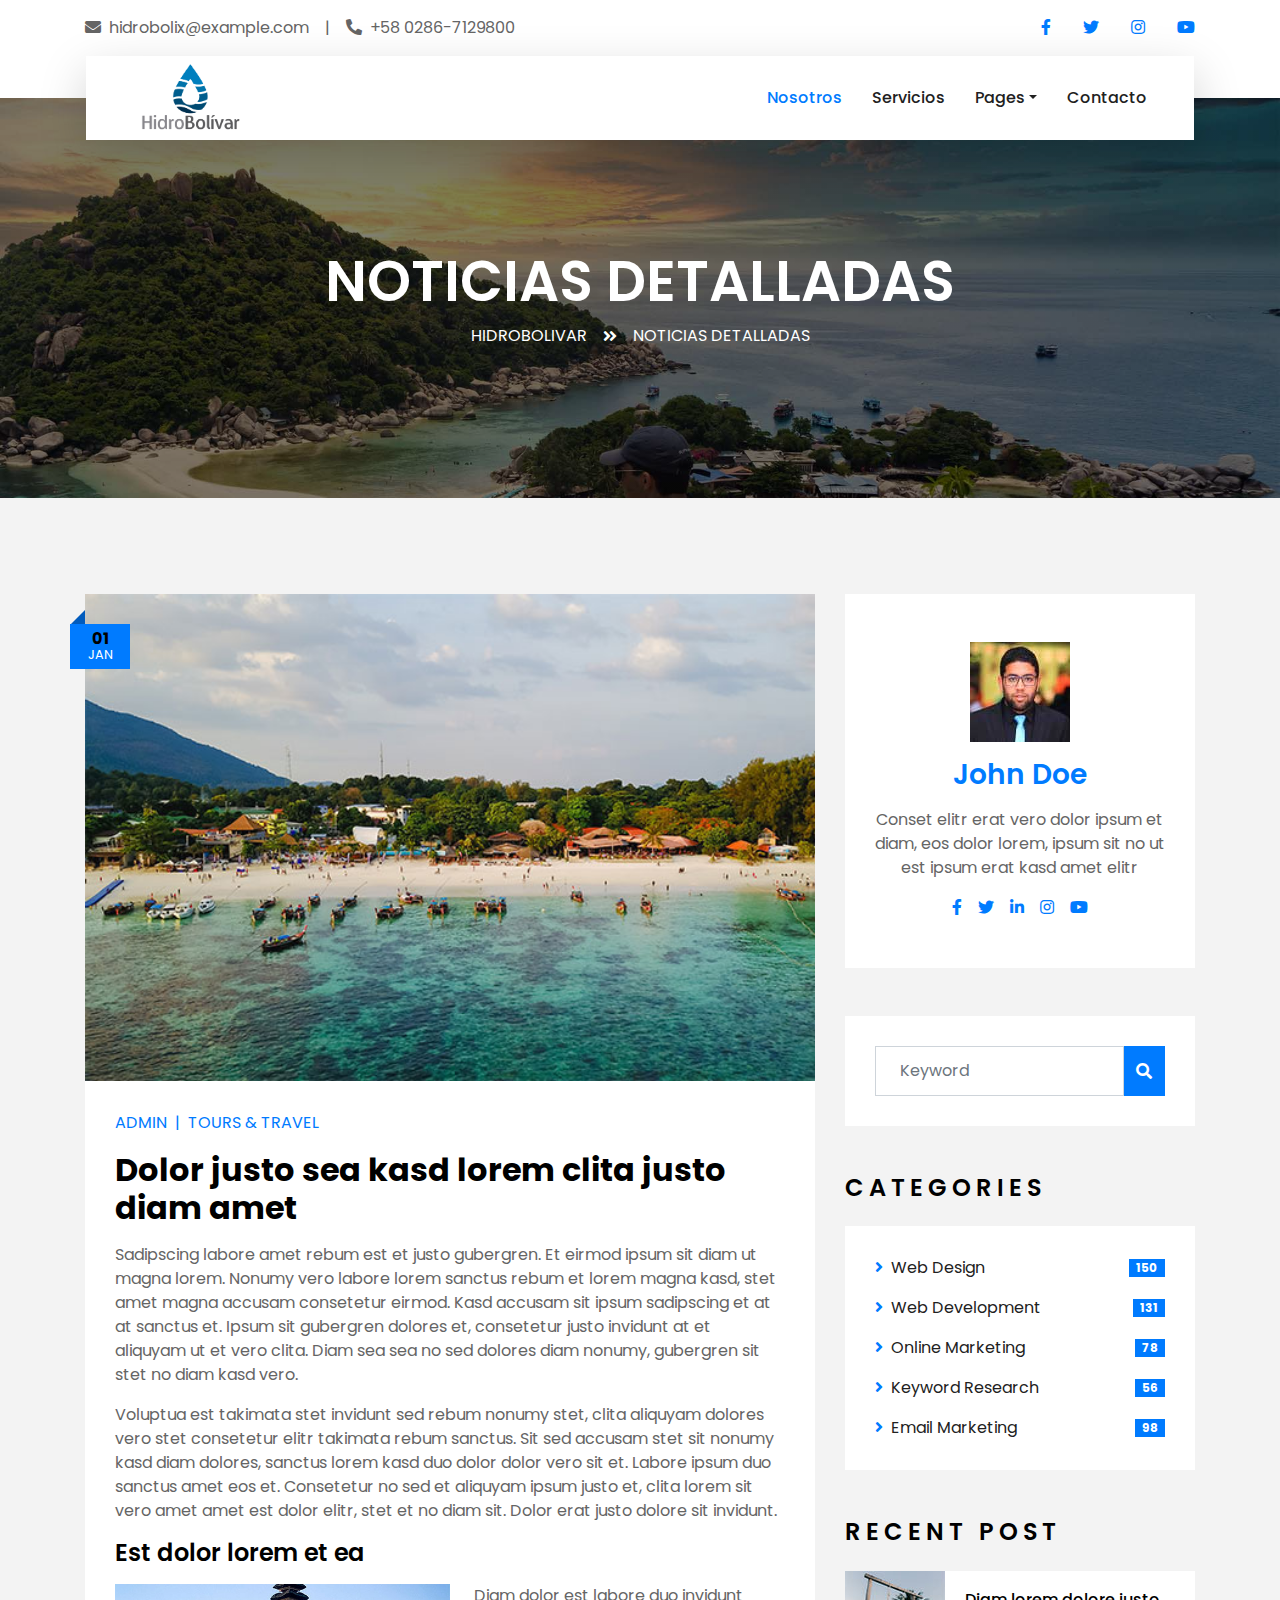
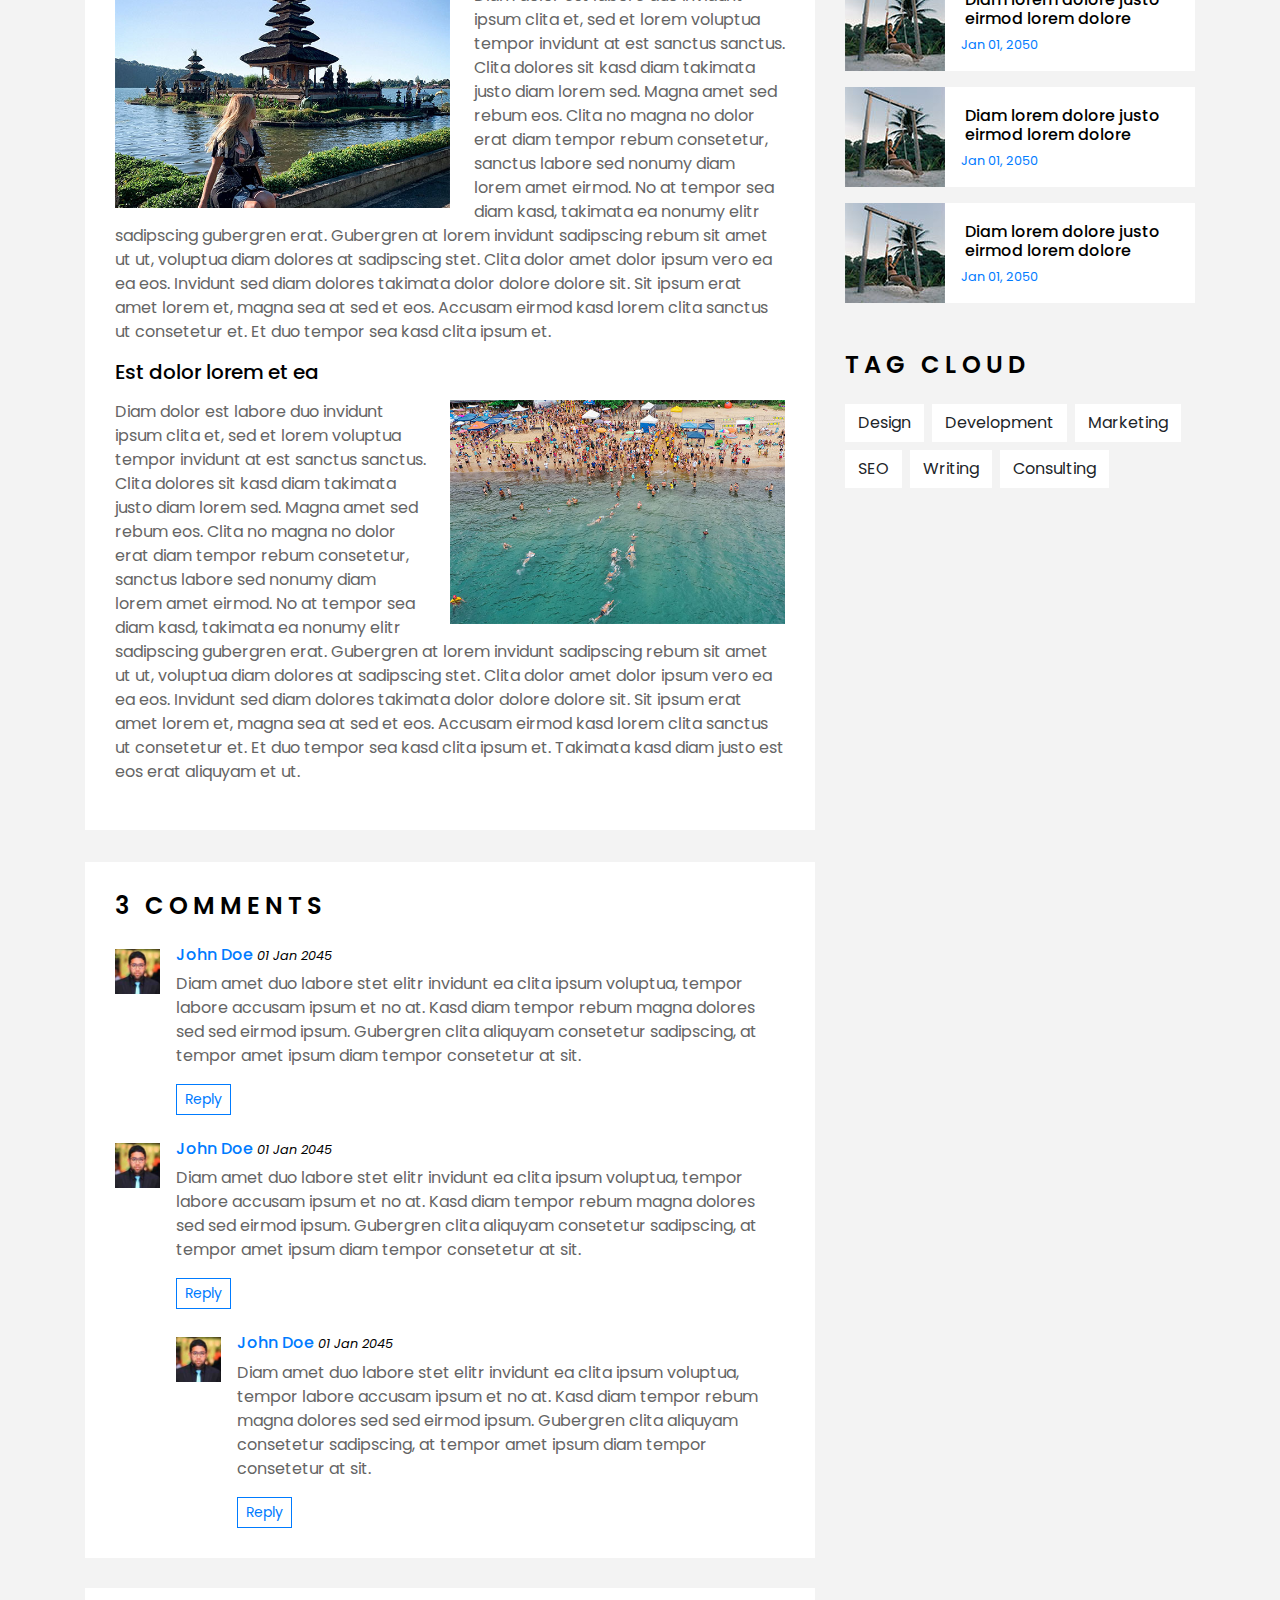
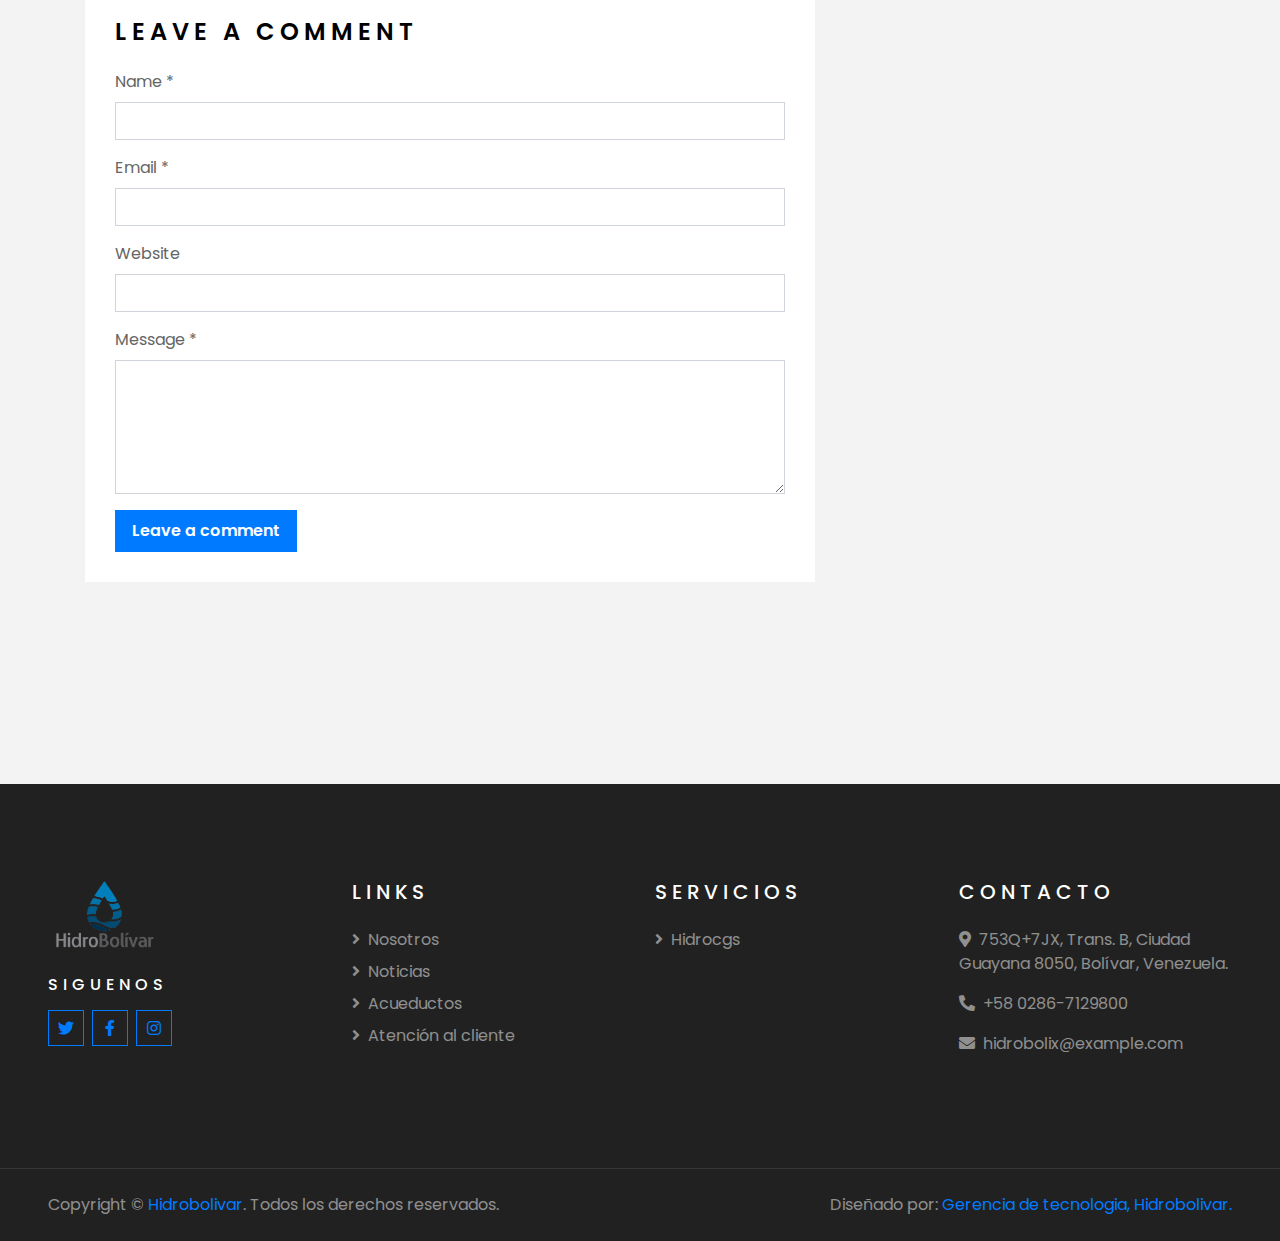
<file: single.html>
<!DOCTYPE html>
<html lang="en">

<head>
    <meta charset="utf-8">
    <title>TRAVELER - Free Travel Website Template</title>
    <meta content="width=device-width, initial-scale=1.0" name="viewport">
    <meta content="Free HTML Templates" name="keywords">
    <meta content="Free HTML Templates" name="description">

    <!-- Favicon -->
    <link href="img/favicon.ico" rel="icon">

    <!-- Google Web Fonts -->
    <link rel="preconnect" href="https://fonts.gstatic.com">
    <link href="https://fonts.googleapis.com/css2?family=Poppins:wght@400;500;600;700&display=swap" rel="stylesheet"> 

    <!-- Font Awesome -->
    <link href="https://cdnjs.cloudflare.com/ajax/libs/font-awesome/5.10.0/css/all.min.css" rel="stylesheet">

    <!-- Libraries Stylesheet -->
    <link href="lib/owlcarousel/assets/owl.carousel.min.css" rel="stylesheet">
    <link href="lib/tempusdominus/css/tempusdominus-bootstrap-4.min.css" rel="stylesheet" />

    <!-- Customized Bootstrap Stylesheet -->
    <link href="css/style.css" rel="stylesheet">
</head>

<body>
    <!-- Topbar Start -->
    <div class="container-fluid bg-light pt-3 d-none d-lg-block">
        <div class="container">
            <div class="row">
                <div class="col-lg-6 text-center text-lg-left mb-2 mb-lg-0">
                    <div class="d-inline-flex align-items-center">
                        <p><i class="fa fa-envelope mr-2"></i>hidrobolix@example.com</p>
                        <p class="text-body px-3">|</p>
                        <p><i class="fa fa-phone-alt mr-2"></i>+58 0286-7129800</p>
                    </div>
                </div>
                <div class="col-lg-6 text-center text-lg-right">
                    <div class="d-inline-flex align-items-center">
                        <a class="text-primary px-3" href="">
                            <i class="fab fa-facebook-f"></i>
                        </a>
                        <a class="text-primary px-3" href="">
                            <i class="fab fa-twitter"></i>
                        </a>
                        <a class="text-primary px-3" href="">
                            <i class="fab fa-instagram"></i>
                        </a>
                        <a class="text-primary pl-3" href="">
                            <i class="fab fa-youtube"></i>
                        </a>
                    </div>
                </div>
            </div>
        </div>
    </div>
    <!-- Topbar End -->


    <!-- Navbar Start -->
    <div class="container-fluid position-relative nav-bar p-0">
        <div class="container-lg position-relative p-0 px-lg-3" style="z-index: 9;">
            <nav class="navbar navbar-expand-lg bg-light navbar-light shadow-lg py-3 py-lg-0 pl-3 pl-lg-5">
                <a title="Logo de hidrobolivar" href="index.html">
                    <Image 
                        src='/img/logo-hidro.png'
                        width="110"
                        heigth="110"
                        allign="right"
                        
                    />
                </a>
                <!-- <a href="" class="navbar-brand">
                    <h1 class="m-0 text-primary"><span class="text-dark">Hidro</span>Web</h1>
                </a> -->
                <button type="button" class="navbar-toggler" data-toggle="collapse" data-target="#navbarCollapse">
                    <span class="navbar-toggler-icon"></span>
                </button>
                <div class="collapse navbar-collapse justify-content-between px-3" id="navbarCollapse">
                    <div class="navbar-nav ml-auto py-0">
                        <a href="about.html" class="nav-item nav-link active">Nosotros</a>
                        <a href="service.html" class="nav-item nav-link">Servicios</a>
                        <div class="nav-item dropdown">
                            <a href="#" class="nav-link dropdown-toggle" data-toggle="dropdown">Pages</a>
                            <div class="dropdown-menu border-0 rounded-0 m-0">
                                <a href="blog.html" class="dropdown-item">Blog Grid</a>
                                <a href="single.html" class="dropdown-item">Blog Detail</a>
                                <a href="destination.html" class="dropdown-item">Destination</a>
                                <a href="guide.html" class="dropdown-item">Travel Guides</a>
                                <a href="testimonial.html" class="dropdown-item">Testimonial</a>
                            </div>
                        </div>
                        <a href="contact.html" class="nav-item nav-link">Contacto</a>
                    </div>
                </div>
            </nav>
        </div>
    </div>
    <!-- Navbar End -->


    <!-- Header Start -->
    <div class="container-fluid page-header">
        <div class="container">
            <div class="d-flex flex-column align-items-center justify-content-center" style="min-height: 400px">
                <h3 class="display-4 text-white text-uppercase">Noticias detalladas</h3>
                <div class="d-inline-flex text-white">
                    <p class="m-0 text-uppercase"><a class="text-white" href="">Hidrobolivar</a></p>
                    <i class="fa fa-angle-double-right pt-1 px-3"></i>
                    <p class="m-0 text-uppercase">Noticias detalladas</p>
                </div>
            </div>
        </div>
    </div>
    <!-- Header End -->


    <!-- Booking Start -->
    <!-- <div class="container-fluid booking mt-5 pb-5">
        <div class="container pb-5">
            <div class="bg-light shadow" style="padding: 30px;">
                <div class="row align-items-center" style="min-height: 60px;">
                    <div class="col-md-10">
                        <div class="row">
                            <div class="col-md-3">
                                <div class="mb-3 mb-md-0">
                                    <select class="custom-select px-4" style="height: 47px;">
                                        <option selected>Destination</option>
                                        <option value="1">Destination 1</option>
                                        <option value="2">Destination 1</option>
                                        <option value="3">Destination 1</option>
                                    </select>
                                </div>
                            </div>
                            <div class="col-md-3">
                                <div class="mb-3 mb-md-0">
                                    <div class="date" id="date1" data-target-input="nearest">
                                        <input type="text" class="form-control p-4 datetimepicker-input" placeholder="Depart Date" data-target="#date1" data-toggle="datetimepicker"/>
                                    </div>
                                </div>
                            </div>
                            <div class="col-md-3">
                                <div class="mb-3 mb-md-0">
                                    <div class="date" id="date2" data-target-input="nearest">
                                        <input type="text" class="form-control p-4 datetimepicker-input" placeholder="Return Date" data-target="#date2" data-toggle="datetimepicker"/>
                                    </div>
                                </div>
                            </div>
                            <div class="col-md-3">
                                <div class="mb-3 mb-md-0">
                                    <select class="custom-select px-4" style="height: 47px;">
                                        <option selected>Duration</option>
                                        <option value="1">Duration 1</option>
                                        <option value="2">Duration 1</option>
                                        <option value="3">Duration 1</option>
                                    </select>
                                </div>
                            </div>
                        </div>
                    </div>
                    <div class="col-md-2">
                        <button class="btn btn-primary btn-block" type="submit" style="height: 47px; margin-top: -2px;">Submit</button>
                    </div>
                </div>
            </div>
        </div>
    </div> -->
    <!-- Booking End -->


    <!-- Blog Start -->
    <div class="container-fluid py-5">
        <div class="container py-5">
            <div class="row">
                <div class="col-lg-8">
                    <!-- Blog Detail Start -->
                    <div class="pb-3">
                        <div class="blog-item">
                            <div class="position-relative">
                                <img class="img-fluid w-100" src="img/blog-1.jpg" alt="">
                                <div class="blog-date">
                                    <h6 class="font-weight-bold mb-n1">01</h6>
                                    <small class="text-white text-uppercase">Jan</small>
                                </div>
                            </div>
                        </div>
                        <div class="bg-white mb-3" style="padding: 30px;">
                            <div class="d-flex mb-3">
                                <a class="text-primary text-uppercase text-decoration-none" href="">Admin</a>
                                <span class="text-primary px-2">|</span>
                                <a class="text-primary text-uppercase text-decoration-none" href="">Tours & Travel</a>
                            </div>
                            <h2 class="mb-3">Dolor justo sea kasd lorem clita justo diam amet</h2>
                            <p>Sadipscing labore amet rebum est et justo gubergren. Et eirmod ipsum sit diam ut
                                magna lorem. Nonumy vero labore lorem sanctus rebum et lorem magna kasd, stet
                                amet magna accusam consetetur eirmod. Kasd accusam sit ipsum sadipscing et at at
                                sanctus et. Ipsum sit gubergren dolores et, consetetur justo invidunt at et
                                aliquyam ut et vero clita. Diam sea sea no sed dolores diam nonumy, gubergren
                                sit stet no diam kasd vero.</p>
                            <p>Voluptua est takimata stet invidunt sed rebum nonumy stet, clita aliquyam dolores
                                vero stet consetetur elitr takimata rebum sanctus. Sit sed accusam stet sit
                                nonumy kasd diam dolores, sanctus lorem kasd duo dolor dolor vero sit et. Labore
                                ipsum duo sanctus amet eos et. Consetetur no sed et aliquyam ipsum justo et,
                                clita lorem sit vero amet amet est dolor elitr, stet et no diam sit. Dolor erat
                                justo dolore sit invidunt.</p>
                            <h4 class="mb-3">Est dolor lorem et ea</h4>
                            <img class="img-fluid w-50 float-left mr-4 mb-2" src="img/blog-2.jpg">
                            <p>Diam dolor est labore duo invidunt ipsum clita et, sed et lorem voluptua tempor
                                invidunt at est sanctus sanctus. Clita dolores sit kasd diam takimata justo diam
                                lorem sed. Magna amet sed rebum eos. Clita no magna no dolor erat diam tempor
                                rebum consetetur, sanctus labore sed nonumy diam lorem amet eirmod. No at tempor
                                sea diam kasd, takimata ea nonumy elitr sadipscing gubergren erat. Gubergren at
                                lorem invidunt sadipscing rebum sit amet ut ut, voluptua diam dolores at
                                sadipscing stet. Clita dolor amet dolor ipsum vero ea ea eos. Invidunt sed diam
                                dolores takimata dolor dolore dolore sit. Sit ipsum erat amet lorem et, magna
                                sea at sed et eos. Accusam eirmod kasd lorem clita sanctus ut consetetur et. Et
                                duo tempor sea kasd clita ipsum et.</p>
                            <h5 class="mb-3">Est dolor lorem et ea</h5>
                            <img class="img-fluid w-50 float-right ml-4 mb-2" src="img/blog-3.jpg">
                            <p>Diam dolor est labore duo invidunt ipsum clita et, sed et lorem voluptua tempor
                                invidunt at est sanctus sanctus. Clita dolores sit kasd diam takimata justo diam
                                lorem sed. Magna amet sed rebum eos. Clita no magna no dolor erat diam tempor
                                rebum consetetur, sanctus labore sed nonumy diam lorem amet eirmod. No at tempor
                                sea diam kasd, takimata ea nonumy elitr sadipscing gubergren erat. Gubergren at
                                lorem invidunt sadipscing rebum sit amet ut ut, voluptua diam dolores at
                                sadipscing stet. Clita dolor amet dolor ipsum vero ea ea eos. Invidunt sed diam
                                dolores takimata dolor dolore dolore sit. Sit ipsum erat amet lorem et, magna
                                sea at sed et eos. Accusam eirmod kasd lorem clita sanctus ut consetetur et. Et
                                duo tempor sea kasd clita ipsum et. Takimata kasd diam justo est eos erat
                                aliquyam et ut.</p>
                        </div>
                    </div>
                    <!-- Blog Detail End -->
    
                    <!-- Comment List Start -->
                    <div class="bg-white" style="padding: 30px; margin-bottom: 30px;">
                        <h4 class="text-uppercase mb-4" style="letter-spacing: 5px;">3 Comments</h4>
                        <div class="media mb-4">
                            <img src="img/user.jpg" alt="Image" class="img-fluid mr-3 mt-1" style="width: 45px;">
                            <div class="media-body">
                                <h6><a href="">John Doe</a> <small><i>01 Jan 2045</i></small></h6>
                                <p>Diam amet duo labore stet elitr invidunt ea clita ipsum voluptua, tempor labore
                                    accusam ipsum et no at. Kasd diam tempor rebum magna dolores sed sed eirmod ipsum.
                                    Gubergren clita aliquyam consetetur sadipscing, at tempor amet ipsum diam tempor
                                    consetetur at sit.</p>
                                <button class="btn btn-sm btn-outline-primary">Reply</button>
                            </div>
                        </div>
                        <div class="media">
                            <img src="img/user.jpg" alt="Image" class="img-fluid mr-3 mt-1" style="width: 45px;">
                            <div class="media-body">
                                <h6><a href="">John Doe</a> <small><i>01 Jan 2045</i></small></h6>
                                <p>Diam amet duo labore stet elitr invidunt ea clita ipsum voluptua, tempor labore
                                    accusam ipsum et no at. Kasd diam tempor rebum magna dolores sed sed eirmod ipsum.
                                    Gubergren clita aliquyam consetetur sadipscing, at tempor amet ipsum diam tempor
                                    consetetur at sit.</p>
                                <button class="btn btn-sm btn-outline-primary">Reply</button>
                                <div class="media mt-4">
                                    <img src="img/user.jpg" alt="Image" class="img-fluid mr-3 mt-1"
                                        style="width: 45px;">
                                    <div class="media-body">
                                        <h6><a href="">John Doe</a> <small><i>01 Jan 2045</i></small></h6>
                                        <p>Diam amet duo labore stet elitr invidunt ea clita ipsum voluptua, tempor
                                            labore accusam ipsum et no at. Kasd diam tempor rebum magna dolores sed sed
                                            eirmod ipsum. Gubergren clita aliquyam consetetur sadipscing, at tempor amet
                                            ipsum diam tempor consetetur at sit.</p>
                                        <button class="btn btn-sm btn-outline-primary">Reply</button>
                                    </div>
                                </div>
                            </div>
                        </div>
                    </div>
                    <!-- Comment List End -->
    
                    <!-- Comment Form Start -->
                    <div class="bg-white mb-3" style="padding: 30px;">
                        <h4 class="text-uppercase mb-4" style="letter-spacing: 5px;">Leave a comment</h4>
                        <form>
                            <div class="form-group">
                                <label for="name">Name *</label>
                                <input type="text" class="form-control" id="name">
                            </div>
                            <div class="form-group">
                                <label for="email">Email *</label>
                                <input type="email" class="form-control" id="email">
                            </div>
                            <div class="form-group">
                                <label for="website">Website</label>
                                <input type="url" class="form-control" id="website">
                            </div>
    
                            <div class="form-group">
                                <label for="message">Message *</label>
                                <textarea id="message" cols="30" rows="5" class="form-control"></textarea>
                            </div>
                            <div class="form-group mb-0">
                                <input type="submit" value="Leave a comment"
                                    class="btn btn-primary font-weight-semi-bold py-2 px-3">
                            </div>
                        </form>
                    </div>
                    <!-- Comment Form End -->
                </div>
    
                <div class="col-lg-4 mt-5 mt-lg-0">
                    <!-- Author Bio -->
                    <div class="d-flex flex-column text-center bg-white mb-5 py-5 px-4">
                        <img src="img/user.jpg" class="img-fluid mx-auto mb-3" style="width: 100px;">
                        <h3 class="text-primary mb-3">John Doe</h3>
                        <p>Conset elitr erat vero dolor ipsum et diam, eos dolor lorem, ipsum sit no ut est  ipsum erat kasd amet elitr</p>
                        <div class="d-flex justify-content-center">
                            <a class="text-primary px-2" href="">
                                <i class="fab fa-facebook-f"></i>
                            </a>
                            <a class="text-primary px-2" href="">
                                <i class="fab fa-twitter"></i>
                            </a>
                            <a class="text-primary px-2" href="">
                                <i class="fab fa-linkedin-in"></i>
                            </a>
                            <a class="text-primary px-2" href="">
                                <i class="fab fa-instagram"></i>
                            </a>
                            <a class="text-primary px-2" href="">
                                <i class="fab fa-youtube"></i>
                            </a>
                        </div>
                    </div>
    
                    <!-- Search Form -->
                    <div class="mb-5">
                        <div class="bg-white" style="padding: 30px;">
                            <div class="input-group">
                                <input type="text" class="form-control p-4" placeholder="Keyword">
                                <div class="input-group-append">
                                    <span class="input-group-text bg-primary border-primary text-white"><i
                                            class="fa fa-search"></i></span>
                                </div>
                            </div>
                        </div>
                    </div>

                    <!-- Category List -->
                    <div class="mb-5">
                        <h4 class="text-uppercase mb-4" style="letter-spacing: 5px;">Categories</h4>
                        <div class="bg-white" style="padding: 30px;">
                            <ul class="list-inline m-0">
                                <li class="mb-3 d-flex justify-content-between align-items-center">
                                    <a class="text-dark" href="#"><i class="fa fa-angle-right text-primary mr-2"></i>Web
                                        Design</a>
                                    <span class="badge badge-primary badge-pill">150</span>
                                </li>
                                <li class="mb-3 d-flex justify-content-between align-items-center">
                                    <a class="text-dark" href="#"><i class="fa fa-angle-right text-primary mr-2"></i>Web
                                        Development</a>
                                    <span class="badge badge-primary badge-pill">131</span>
                                </li>
                                <li class="mb-3 d-flex justify-content-between align-items-center">
                                    <a class="text-dark" href="#"><i
                                            class="fa fa-angle-right text-primary mr-2"></i>Online Marketing</a>
                                    <span class="badge badge-primary badge-pill">78</span>
                                </li>
                                <li class="mb-3 d-flex justify-content-between align-items-center">
                                    <a class="text-dark" href="#"><i
                                            class="fa fa-angle-right text-primary mr-2"></i>Keyword Research</a>
                                    <span class="badge badge-primary badge-pill">56</span>
                                </li>
                                <li class="d-flex justify-content-between align-items-center">
                                    <a class="text-dark" href="#"><i
                                            class="fa fa-angle-right text-primary mr-2"></i>Email Marketing</a>
                                    <span class="badge badge-primary badge-pill">98</span>
                                </li>
                            </ul>
                        </div>
                    </div>
    
                    <!-- Recent Post -->
                    <div class="mb-5">
                        <h4 class="text-uppercase mb-4" style="letter-spacing: 5px;">Recent Post</h4>
                        <a class="d-flex align-items-center text-decoration-none bg-white mb-3" href="">
                            <img class="img-fluid" src="img/blog-100x100.jpg" alt="">
                            <div class="pl-3">
                                <h6 class="m-1">Diam lorem dolore justo eirmod lorem dolore</h6>
                                <small>Jan 01, 2050</small>
                            </div>
                        </a>
                        <a class="d-flex align-items-center text-decoration-none bg-white mb-3" href="">
                            <img class="img-fluid" src="img/blog-100x100.jpg" alt="">
                            <div class="pl-3">
                                <h6 class="m-1">Diam lorem dolore justo eirmod lorem dolore</h6>
                                <small>Jan 01, 2050</small>
                            </div>
                        </a>
                        <a class="d-flex align-items-center text-decoration-none bg-white mb-3" href="">
                            <img class="img-fluid" src="img/blog-100x100.jpg" alt="">
                            <div class="pl-3">
                                <h6 class="m-1">Diam lorem dolore justo eirmod lorem dolore</h6>
                                <small>Jan 01, 2050</small>
                            </div>
                        </a>
                    </div>
    
                    <!-- Tag Cloud -->
                    <div class="mb-5">
                        <h4 class="text-uppercase mb-4" style="letter-spacing: 5px;">Tag Cloud</h4>
                        <div class="d-flex flex-wrap m-n1">
                            <a href="" class="btn btn-light m-1">Design</a>
                            <a href="" class="btn btn-light m-1">Development</a>
                            <a href="" class="btn btn-light m-1">Marketing</a>
                            <a href="" class="btn btn-light m-1">SEO</a>
                            <a href="" class="btn btn-light m-1">Writing</a>
                            <a href="" class="btn btn-light m-1">Consulting</a>
                        </div>
                    </div>
                </div>
            </div>
        </div>
    </div>
    <!-- Blog End -->


    <!-- Footer Start -->
    <div class="container-fluid bg-dark text-white-50 py-5 px-sm-3 px-lg-5" style="margin-top: 90px;">
        <div class="row pt-5">
            <div class="col-lg-3 col-md-6 mb-5">
                <a title="Logo de hidrobolivar" href="index.html">
                    <Image 
                        src='/img/logo-hidro.png'
                        width="110"
                        heigth="110"
                        allign="right"
                        
                    />
                </a>
                <h6 class="text-white text-uppercase mt-4 mb-3" style="letter-spacing: 5px;">Siguenos</h6>
                <div class="d-flex justify-content-start">
                    <a class="btn btn-outline-primary btn-square mr-2" href="#"><i class="fab fa-twitter"></i></a>
                    <a class="btn btn-outline-primary btn-square mr-2" href="#"><i class="fab fa-facebook-f"></i></a>
                    <a class="btn btn-outline-primary btn-square" href="#"><i class="fab fa-instagram"></i></a>
                </div>
            </div>
            <div class="col-lg-3 col-md-6 mb-5">
                <h5 class="text-white text-uppercase mb-4" style="letter-spacing: 5px;">Links</h5>
                <div class="d-flex flex-column justify-content-start">
                    <a class="text-white-50 mb-2" href="#"><i class="fa fa-angle-right mr-2"></i>Nosotros</a>
                    <a class="text-white-50 mb-2" href="#"><i class="fa fa-angle-right mr-2"></i>Noticias</a>
                    <a class="text-white-50 mb-2" href="#"><i class="fa fa-angle-right mr-2"></i>Acueductos</a>
                    <a class="text-white-50 mb-2" href="#"><i class="fa fa-angle-right mr-2"></i>Atención al cliente</a>
                </div>
            </div>
            <div class="col-lg-3 col-md-6 mb-5">
                <h5 class="text-white text-uppercase mb-4" style="letter-spacing: 5px;">Servicios</h5>
                <div class="d-flex flex-column justify-content-start">
                    <a class="text-white-50 mb-2" href="#"><i class="fa fa-angle-right mr-2"></i>Hidrocgs</a>
                </div>
            </div>
            <div class="col-lg-3 col-md-6 mb-5">
                <h5 class="text-white text-uppercase mb-4" style="letter-spacing: 5px;">Contacto</h5>
                <p><i class="fa fa-map-marker-alt mr-2"></i>753Q+7JX, Trans. B, Ciudad Guayana 8050, Bolívar, Venezuela.</p>
                <p><i class="fa fa-phone-alt mr-2"></i>+58 0286-7129800</p>
                <p><i class="fa fa-envelope mr-2"></i>hidrobolix@example.com</p>
                <!--<h6 class="text-white text-uppercase mt-4 mb-3" style="letter-spacing: 5px;">Newsletter</h6>
                <div class="w-100">
                    <div class="input-group">
                        <input type="text" class="form-control border-light" style="padding: 25px;" placeholder="Your Email">
                        <div class="input-group-append">
                            <button class="btn btn-primary px-3">Sign Up</button>
                        </div>
                    </div>
                </div>-->
            </div>
        </div>
    </div>
    <div class="container-fluid bg-dark text-white border-top py-4 px-sm-3 px-md-5" style="border-color: rgba(256, 256, 256, .1) !important;">
        <div class="row">
            <div class="col-lg-6 text-center text-md-left mb-3 mb-md-0">
                <p class="m-0 text-white-50">Copyright &copy; <a href="#">Hidrobolivar</a>. Todos los derechos reservados.</a>
                </p>
            </div>
            <div class="col-lg-6 text-center text-md-right">
                <p class="m-0 text-white-50">Diseñado por: <a href="#">Gerencia de tecnologia, Hidrobolivar.</a>
                </p>
            </div>
        </div>
    </div>
    <!-- Footer End -->


    <!-- Back to Top -->
    <a href="#" class="btn btn-lg btn-primary btn-lg-square back-to-top"><i class="fa fa-angle-double-up"></i></a>


    <!-- JavaScript Libraries -->
    <script src="https://code.jquery.com/jquery-3.4.1.min.js"></script>
    <script src="https://stackpath.bootstrapcdn.com/bootstrap/4.4.1/js/bootstrap.bundle.min.js"></script>
    <script src="lib/easing/easing.min.js"></script>
    <script src="lib/owlcarousel/owl.carousel.min.js"></script>
    <script src="lib/tempusdominus/js/moment.min.js"></script>
    <script src="lib/tempusdominus/js/moment-timezone.min.js"></script>
    <script src="lib/tempusdominus/js/tempusdominus-bootstrap-4.min.js"></script>

    <!-- Contact Javascript File -->
    <script src="mail/jqBootstrapValidation.min.js"></script>
    <script src="mail/contact.js"></script>

    <!-- Template Javascript -->
    <script src="js/main.js"></script>
</body>

</html>
</file>
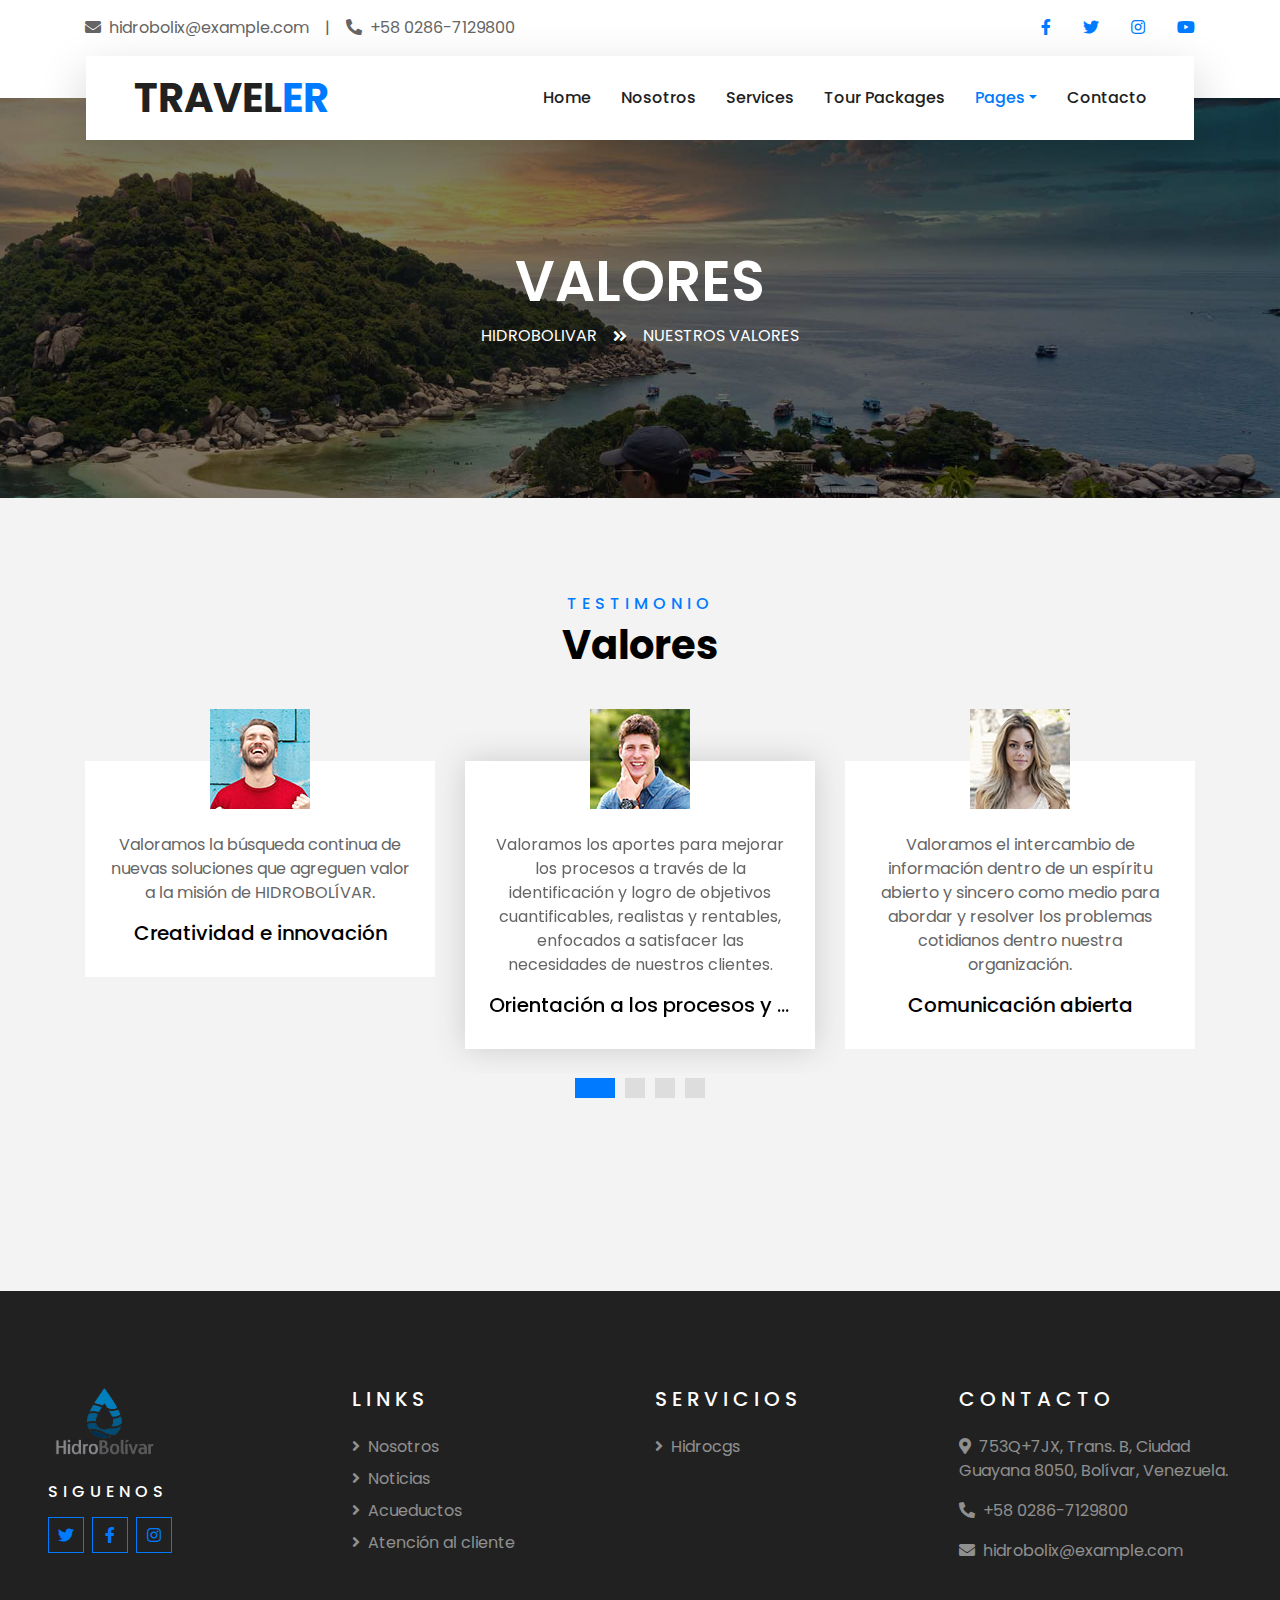
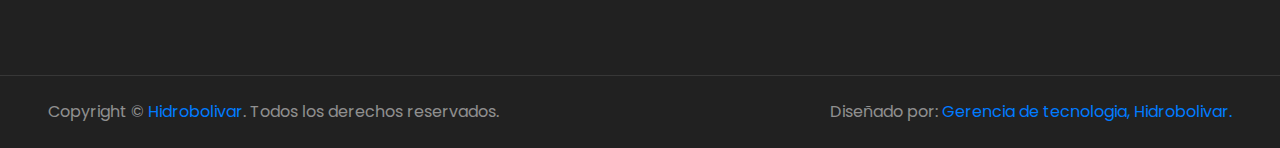
<file: testimonial.html>
<!DOCTYPE html>
<html lang="en">

<head>
    <meta charset="utf-8">
    <title>TRAVELER - Free Travel Website Template</title>
    <meta content="width=device-width, initial-scale=1.0" name="viewport">
    <meta content="Free HTML Templates" name="keywords">
    <meta content="Free HTML Templates" name="description">

    <!-- Favicon -->
    <link href="img/favicon.ico" rel="icon">

    <!-- Google Web Fonts -->
    <link rel="preconnect" href="https://fonts.gstatic.com">
    <link href="https://fonts.googleapis.com/css2?family=Poppins:wght@400;500;600;700&display=swap" rel="stylesheet"> 

    <!-- Font Awesome -->
    <link href="https://cdnjs.cloudflare.com/ajax/libs/font-awesome/5.10.0/css/all.min.css" rel="stylesheet">

    <!-- Libraries Stylesheet -->
    <link href="lib/owlcarousel/assets/owl.carousel.min.css" rel="stylesheet">
    <link href="lib/tempusdominus/css/tempusdominus-bootstrap-4.min.css" rel="stylesheet" />

    <!-- Customized Bootstrap Stylesheet -->
    <link href="css/style.css" rel="stylesheet">
</head>

<body>
    <!-- Topbar Start -->
    <div class="container-fluid bg-light pt-3 d-none d-lg-block">
        <div class="container">
            <div class="row">
                <div class="col-lg-6 text-center text-lg-left mb-2 mb-lg-0">
                    <div class="d-inline-flex align-items-center">
                        <p><i class="fa fa-envelope mr-2"></i>hidrobolix@example.com</p>
                        <p class="text-body px-3">|</p>
                        <p><i class="fa fa-phone-alt mr-2"></i>+58 0286-7129800</p>
                    </div>
                </div>
                <div class="col-lg-6 text-center text-lg-right">
                    <div class="d-inline-flex align-items-center">
                        <a class="text-primary px-3" href="">
                            <i class="fab fa-facebook-f"></i>
                        </a>
                        <a class="text-primary px-3" href="">
                            <i class="fab fa-twitter"></i>
                        </a>
                        <a class="text-primary px-3" href="">
                            <i class="fab fa-instagram"></i>
                        </a>
                        <a class="text-primary pl-3" href="">
                            <i class="fab fa-youtube"></i>
                        </a>
                    </div>
                </div>
            </div>
        </div>
    </div>
    <!-- Topbar End -->


    <!-- Navbar Start -->
    <div class="container-fluid position-relative nav-bar p-0">
        <div class="container-lg position-relative p-0 px-lg-3" style="z-index: 9;">
            <nav class="navbar navbar-expand-lg bg-light navbar-light shadow-lg py-3 py-lg-0 pl-3 pl-lg-5">
                <a href="" class="navbar-brand">
                    <h1 class="m-0 text-primary"><span class="text-dark">TRAVEL</span>ER</h1>
                </a>
                <button type="button" class="navbar-toggler" data-toggle="collapse" data-target="#navbarCollapse">
                    <span class="navbar-toggler-icon"></span>
                </button>
                <div class="collapse navbar-collapse justify-content-between px-3" id="navbarCollapse">
                    <div class="navbar-nav ml-auto py-0">
                        <a href="index.html" class="nav-item nav-link">Home</a>
                        <a href="nosotros.html" class="nav-item nav-link">Nosotros</a>
                        <a href="service.html" class="nav-item nav-link">Services</a>
                        <a href="package.html" class="nav-item nav-link">Tour Packages</a>
                        <div class="nav-item dropdown">
                            <a href="#" class="nav-link dropdown-toggle active" data-toggle="dropdown">Pages</a>
                            <div class="dropdown-menu border-0 rounded-0 m-0">
                                <a href="noticias.html" class="dropdown-item">Noticias</a>
                                <a href="single.html" class="dropdown-item">Blog Detail</a>
                                <a href="acueductos.html" class="dropdown-item">Acueductos</a>
                                <a href="guide.html" class="dropdown-item">Travel Guides</a>
                                <a href="testimonial.html" class="dropdown-item active">Valores</a>
                            </div>
                        </div>
                        <a href="contacto.html" class="nav-item nav-link">Contacto</a>
                    </div>
                </div>
            </nav>
        </div>
    </div>
    <!-- Navbar End -->


    <!-- Header Start -->
    <div class="container-fluid page-header">
        <div class="container">
            <div class="d-flex flex-column align-items-center justify-content-center" style="min-height: 400px">
                <h3 class="display-4 text-white text-uppercase">Valores</h3>
                <div class="d-inline-flex text-white">
                    <p class="m-0 text-uppercase"><a class="text-white" href="">Hidrobolivar</a></p>
                    <i class="fa fa-angle-double-right pt-1 px-3"></i>
                    <p class="m-0 text-uppercase">Nuestros valores</p>
                </div>
            </div>
        </div>
    </div>
    <!-- Header End -->


    <!-- Booking Start -->
    <!-- <div class="container-fluid booking mt-5 pb-5">
        <div class="container pb-5">
            <div class="bg-light shadow" style="padding: 30px;">
                <div class="row align-items-center" style="min-height: 60px;">
                    <div class="col-md-10">
                        <div class="row">
                            <div class="col-md-3">
                                <div class="mb-3 mb-md-0">
                                    <select class="custom-select px-4" style="height: 47px;">
                                        <option selected>Destination</option>
                                        <option value="1">Destination 1</option>
                                        <option value="2">Destination 1</option>
                                        <option value="3">Destination 1</option>
                                    </select>
                                </div>
                            </div>
                            <div class="col-md-3">
                                <div class="mb-3 mb-md-0">
                                    <div class="date" id="date1" data-target-input="nearest">
                                        <input type="text" class="form-control p-4 datetimepicker-input" placeholder="Depart Date" data-target="#date1" data-toggle="datetimepicker"/>
                                    </div>
                                </div>
                            </div>
                            <div class="col-md-3">
                                <div class="mb-3 mb-md-0">
                                    <div class="date" id="date2" data-target-input="nearest">
                                        <input type="text" class="form-control p-4 datetimepicker-input" placeholder="Return Date" data-target="#date2" data-toggle="datetimepicker"/>
                                    </div>
                                </div>
                            </div>
                            <div class="col-md-3">
                                <div class="mb-3 mb-md-0">
                                    <select class="custom-select px-4" style="height: 47px;">
                                        <option selected>Duration</option>
                                        <option value="1">Duration 1</option>
                                        <option value="2">Duration 1</option>
                                        <option value="3">Duration 1</option>
                                    </select>
                                </div>
                            </div>
                        </div>
                    </div>
                    <div class="col-md-2">
                        <button class="btn btn-primary btn-block" type="submit" style="height: 47px; margin-top: -2px;">Submit</button>
                    </div>
                </div>
            </div>
        </div>
    </div> -->
    <!-- Booking End -->


    <!-- Testimonial Start -->
    <div class="container-fluid py-5">
        <div class="container py-5">
            <div class="text-center mb-3 pb-3">
                <h6 class="text-primary text-uppercase" style="letter-spacing: 5px;">Testimonio</h6>
                <h1>Valores</h1>
            </div>
            <div class="owl-carousel testimonial-carousel">
                <div class="text-center pb-4">
                    <img class="img-fluid mx-auto" src="img/testimonial-1.jpg" style="width: 100px; height: 100px;" >
                    <div class="testimonial-text bg-white p-4 mt-n5">
                        <p class="mt-5">Valoramos los aportes para mejorar los procesos a través de la identificación y logro de objetivos cuantificables, realistas y rentables, enfocados a satisfacer las necesidades de nuestros clientes.
                        </p>
                        <h5 class="text-truncate">Orientación a los procesos y clientes</h5>
                    </div>
                </div>
                <div class="text-center">
                    <img class="img-fluid mx-auto" src="img/testimonial-2.jpg" style="width: 100px; height: 100px;" >
                    <div class="testimonial-text bg-white p-4 mt-n5">
                        <p class="mt-5">Valoramos el intercambio de información dentro de un espíritu abierto y sincero como medio para abordar y resolver los problemas cotidianos dentro nuestra organización.
                        </p>
                        <h5 class="text-truncate">Comunicación abierta</h5>
                    </div>
                </div>
                <div class="text-center">
                    <img class="img-fluid mx-auto" src="img/testimonial-3.jpg" style="width: 100px; height: 100px;" >
                    <div class="testimonial-text bg-white p-4 mt-n5">
                        <p class="mt-5">Valoramos el trabajo en equipo por tener un resultado superior a los esfuerzos individuales hacía el logro de un fin común. 
                        </p>
                        <h5 class="text-truncate">Trabajo en equipo</h5>
                    </div>
                </div>
                <div class="text-center">
                    <img class="img-fluid mx-auto" src="img/testimonial-4.jpg" style="width: 100px; height: 100px;" >
                    <div class="testimonial-text bg-white p-4 mt-n5">
                        <p class="mt-5">Valoramos la búsqueda continua de nuevas soluciones que agreguen valor a la misión de HIDROBOLÍVAR. 
                        </p>
                        <h5 class="text-truncate">Creatividad e innovación</h5>
                    </div>
                </div>
            </div>
        </div>
    </div>
    <!-- Testimonial End -->


    <!-- Footer Start -->
    <div class="container-fluid bg-dark text-white-50 py-5 px-sm-3 px-lg-5" style="margin-top: 90px;">
        <div class="row pt-5">
            <div class="col-lg-3 col-md-6 mb-5">
                <a title="Logo de hidrobolivar" href="index.html">
                    <Image 
                        src='/img/logo-hidro.png'
                        width="110"
                        heigth="110"
                        allign="right"
                        
                    />
                </a>
                <h6 class="text-white text-uppercase mt-4 mb-3" style="letter-spacing: 5px;">Siguenos</h6>
                <div class="d-flex justify-content-start">
                    <a class="btn btn-outline-primary btn-square mr-2" href="#"><i class="fab fa-twitter"></i></a>
                    <a class="btn btn-outline-primary btn-square mr-2" href="#"><i class="fab fa-facebook-f"></i></a>
                    <a class="btn btn-outline-primary btn-square" href="#"><i class="fab fa-instagram"></i></a>
                </div>
            </div>
            <div class="col-lg-3 col-md-6 mb-5">
                <h5 class="text-white text-uppercase mb-4" style="letter-spacing: 5px;">Links</h5>
                <div class="d-flex flex-column justify-content-start">
                    <a class="text-white-50 mb-2" href="#"><i class="fa fa-angle-right mr-2"></i>Nosotros</a>
                    <a class="text-white-50 mb-2" href="#"><i class="fa fa-angle-right mr-2"></i>Noticias</a>
                    <a class="text-white-50 mb-2" href="#"><i class="fa fa-angle-right mr-2"></i>Acueductos</a>
                    <a class="text-white-50 mb-2" href="#"><i class="fa fa-angle-right mr-2"></i>Atención al cliente</a>
                </div>
            </div>
            <div class="col-lg-3 col-md-6 mb-5">
                <h5 class="text-white text-uppercase mb-4" style="letter-spacing: 5px;">Servicios</h5>
                <div class="d-flex flex-column justify-content-start">
                    <a class="text-white-50 mb-2" href="#"><i class="fa fa-angle-right mr-2"></i>Hidrocgs</a>
                </div>
            </div>
            <div class="col-lg-3 col-md-6 mb-5">
                <h5 class="text-white text-uppercase mb-4" style="letter-spacing: 5px;">Contacto</h5>
                <p><i class="fa fa-map-marker-alt mr-2"></i>753Q+7JX, Trans. B, Ciudad Guayana 8050, Bolívar, Venezuela.</p>
                <p><i class="fa fa-phone-alt mr-2"></i>+58 0286-7129800</p>
                <p><i class="fa fa-envelope mr-2"></i>hidrobolix@example.com</p>
                <!--<h6 class="text-white text-uppercase mt-4 mb-3" style="letter-spacing: 5px;">Newsletter</h6>
                <div class="w-100">
                    <div class="input-group">
                        <input type="text" class="form-control border-light" style="padding: 25px;" placeholder="Your Email">
                        <div class="input-group-append">
                            <button class="btn btn-primary px-3">Sign Up</button>
                        </div>
                    </div>
                </div>-->
            </div>
        </div>
    </div>
    <div class="container-fluid bg-dark text-white border-top py-4 px-sm-3 px-md-5" style="border-color: rgba(256, 256, 256, .1) !important;">
        <div class="row">
            <div class="col-lg-6 text-center text-md-left mb-3 mb-md-0">
                <p class="m-0 text-white-50">Copyright &copy; <a href="#">Hidrobolivar</a>. Todos los derechos reservados.</a>
                </p>
            </div>
            <div class="col-lg-6 text-center text-md-right">
                <p class="m-0 text-white-50">Diseñado por: <a href="#">Gerencia de tecnologia, Hidrobolivar.</a>
                </p>
            </div>
        </div>
    </div>
    <!-- Footer End -->


    <!-- Back to Top -->
    <a href="#" class="btn btn-lg btn-primary btn-lg-square back-to-top"><i class="fa fa-angle-double-up"></i></a>


    <!-- JavaScript Libraries -->
    <script src="https://code.jquery.com/jquery-3.4.1.min.js"></script>
    <script src="https://stackpath.bootstrapcdn.com/bootstrap/4.4.1/js/bootstrap.bundle.min.js"></script>
    <script src="lib/easing/easing.min.js"></script>
    <script src="lib/owlcarousel/owl.carousel.min.js"></script>
    <script src="lib/tempusdominus/js/moment.min.js"></script>
    <script src="lib/tempusdominus/js/moment-timezone.min.js"></script>
    <script src="lib/tempusdominus/js/tempusdominus-bootstrap-4.min.js"></script>

    <!-- Contact Javascript File -->
    <script src="mail/jqBootstrapValidation.min.js"></script>
    <script src="mail/contact.js"></script>

    <!-- Template Javascript -->
    <script src="js/main.js"></script>
</body>

</html>
</file>
<file: css/style.css>
/******* Bootstrap Theming ********/
/*!
 * Bootstrap v4.5.3 (https://getbootstrap.com/)
 * Copyright 2011-2020 The Bootstrap Authors
 * Copyright 2011-2020 Twitter, Inc.
 * Licensed under MIT (https://github.com/twbs/bootstrap/blob/main/LICENSE)
 */
:root {
  --blue: #007bff;
  --indigo: #6610f2;
  --purple: #6f42c1;
  --pink: #e83e8c;
  --red: #dc3545;
  --orange: #fd7e14;
  --yellow: #ffc107;
  --green: #28a745;
  --teal: #20c997;
  --cyan: #17a2b8;
  --white: #fff;
  --gray: #6c757d;
  --gray-dark: #343a40;
  --primary: #7AB730;
  --secondary: #f4faec;
  --success: #28a745;
  --info: #17a2b8;
  --warning: #ffc107;
  --danger: #dc3545;
  --light: #FFFFFF;
  --dark: #212121;
  --breakpoint-xs: 0;
  --breakpoint-sm: 576px;
  --breakpoint-md: 768px;
  --breakpoint-lg: 992px;
  --breakpoint-xl: 1200px;
  --font-family-sans-serif: "Poppins", sans-serif;
  --font-family-monospace: SFMono-Regular, Menlo, Monaco, Consolas, "Liberation Mono", "Courier New", monospace;
}

*,
*::before,
*::after {
  box-sizing: border-box;
}

html {
  font-family: sans-serif;
  line-height: 1.15;
  -webkit-text-size-adjust: 100%;
  -webkit-tap-highlight-color: rgba(0, 0, 0, 0);
}

article, aside, figcaption, figure, footer, header, hgroup, main, nav, section {
  display: block;
}

body {
  margin: 0;
  font-family: "Poppins", sans-serif;
  font-size: 1rem;
  font-weight: 400;
  line-height: 1.5;
  color: #656565;
  text-align: left;
  background-color: #F3F3F3;
}

[tabindex="-1"]:focus:not(:focus-visible) {
  outline: 0 !important;
}

hr {
  box-sizing: content-box;
  height: 0;
  overflow: visible;
}

h1, h2, h3, h4, h5, h6 {
  margin-top: 0;
  margin-bottom: 0.5rem;
}

p {
  margin-top: 0;
  margin-bottom: 1rem;
}

abbr[title],
abbr[data-original-title] {
  text-decoration: underline;
  text-decoration: underline dotted;
  cursor: help;
  border-bottom: 0;
  text-decoration-skip-ink: none;
}

address {
  margin-bottom: 1rem;
  font-style: normal;
  line-height: inherit;
}

ol,
ul,
dl {
  margin-top: 0;
  margin-bottom: 1rem;
}

ol ol,
ul ul,
ol ul,
ul ol {
  margin-bottom: 0;
}

dt {
  font-weight: 700;
}

dd {
  margin-bottom: .5rem;
  margin-left: 0;
}

blockquote {
  margin: 0 0 1rem;
}

b,
strong {
  font-weight: bolder;
}

small {
  font-size: 80%;
}

sub,
sup {
  position: relative;
  font-size: 75%;
  line-height: 0;
  vertical-align: baseline;
}

sub {
  bottom: -.25em;
}

sup {
  top: -.5em;
}

a {
  color: #007bff;
  text-decoration: none;
  background-color: transparent;
}

a:hover {
  color: #328def;
  text-decoration: underline;
}

a:not([href]):not([class]) {
  color: inherit;
  text-decoration: none;
}

a:not([href]):not([class]):hover {
  color: inherit;
  text-decoration: none;
}

pre,
code,
kbd,
samp {
  font-family: SFMono-Regular, Menlo, Monaco, Consolas, "Liberation Mono", "Courier New", monospace;
  font-size: 1em;
}

pre {
  margin-top: 0;
  margin-bottom: 1rem;
  overflow: auto;
  -ms-overflow-style: scrollbar;
}

figure {
  margin: 0 0 1rem;
}

img {
  vertical-align: middle;
  border-style: none;
}

svg {
  overflow: hidden;
  vertical-align: middle;
}

table {
  border-collapse: collapse;
}

caption {
  padding-top: 0.75rem;
  padding-bottom: 0.75rem;
  color: #6c757d;
  text-align: left;
  caption-side: bottom;
}

th {
  text-align: inherit;
  text-align: -webkit-match-parent;
}

label {
  display: inline-block;
  margin-bottom: 0.5rem;
}

button {
  border-radius: 0;
}

button:focus {
  outline: 1px dotted;
  outline: 5px auto -webkit-focus-ring-color;
}

input,
button,
select,
optgroup,
textarea {
  margin: 0;
  font-family: inherit;
  font-size: inherit;
  line-height: inherit;
}

button,
input {
  overflow: visible;
}

button,
select {
  text-transform: none;
}

[role="button"] {
  cursor: pointer;
}

select {
  word-wrap: normal;
}

button,
[type="button"],
[type="reset"],
[type="submit"] {
  -webkit-appearance: button;
}

button:not(:disabled),
[type="button"]:not(:disabled),
[type="reset"]:not(:disabled),
[type="submit"]:not(:disabled) {
  cursor: pointer;
}

button::-moz-focus-inner,
[type="button"]::-moz-focus-inner,
[type="reset"]::-moz-focus-inner,
[type="submit"]::-moz-focus-inner {
  padding: 0;
  border-style: none;
}

input[type="radio"],
input[type="checkbox"] {
  box-sizing: border-box;
  padding: 0;
}

textarea {
  overflow: auto;
  resize: vertical;
}

fieldset {
  min-width: 0;
  padding: 0;
  margin: 0;
  border: 0;
}

legend {
  display: block;
  width: 100%;
  max-width: 100%;
  padding: 0;
  margin-bottom: .5rem;
  font-size: 1.5rem;
  line-height: inherit;
  color: inherit;
  white-space: normal;
}

@media (max-width: 1200px) {
  legend {
    font-size: calc(1.275rem + 0.3vw) ;
  }
}

progress {
  vertical-align: baseline;
}

[type="number"]::-webkit-inner-spin-button,
[type="number"]::-webkit-outer-spin-button {
  height: auto;
}

[type="search"] {
  outline-offset: -2px;
  -webkit-appearance: none;
}

[type="search"]::-webkit-search-decoration {
  -webkit-appearance: none;
}

::-webkit-file-upload-button {
  font: inherit;
  -webkit-appearance: button;
}

output {
  display: inline-block;
}

summary {
  display: list-item;
  cursor: pointer;
}

template {
  display: none;
}

[hidden] {
  display: none !important;
}

h1, h2, h3, h4, h5, h6,
.h1, .h2, .h3, .h4, .h5, .h6 {
  margin-bottom: 0.5rem;
  font-weight: 500;
  line-height: 1.2;
  color: #000;
}

h1, .h1 {
  font-size: 2.5rem;
}

@media (max-width: 1200px) {
  h1, .h1 {
    font-size: calc(1.375rem + 1.5vw) ;
  }
}

h2, .h2 {
  font-size: 2rem;
}

@media (max-width: 1200px) {
  h2, .h2 {
    font-size: calc(1.325rem + 0.9vw) ;
  }
}

h3, .h3 {
  font-size: 1.75rem;
}

@media (max-width: 1200px) {
  h3, .h3 {
    font-size: calc(1.3rem + 0.6vw) ;
  }
}

h4, .h4 {
  font-size: 1.5rem;
}

@media (max-width: 1200px) {
  h4, .h4 {
    font-size: calc(1.275rem + 0.3vw) ;
  }
}

h5, .h5 {
  font-size: 1.25rem;
}

h6, .h6 {
  font-size: 1rem;
}

.lead {
  font-size: 1.25rem;
  font-weight: 300;
}

.display-1 {
  font-size: 6rem;
  font-weight: 300;
  line-height: 1.2;
}

@media (max-width: 1200px) {
  .display-1 {
    font-size: calc(1.725rem + 5.7vw) ;
  }
}

.display-2 {
  font-size: 5.5rem;
  font-weight: 300;
  line-height: 1.2;
}

@media (max-width: 1200px) {
  .display-2 {
    font-size: calc(1.675rem + 5.1vw) ;
  }
}

.display-3 {
  font-size: 4.5rem;
  font-weight: 300;
  line-height: 1.2;
}

@media (max-width: 1200px) {
  .display-3 {
    font-size: calc(1.575rem + 3.9vw) ;
  }
}

.display-4 {
  font-size: 3.5rem;
  font-weight: 300;
  line-height: 1.2;
}

@media (max-width: 1200px) {
  .display-4 {
    font-size: calc(1.475rem + 2.7vw) ;
  }
}

hr {
  margin-top: 1rem;
  margin-bottom: 1rem;
  border: 0;
  border-top: 1px solid rgba(0, 0, 0, 0.1);
}

small,
.small {
  font-size: 80%;
  font-weight: 400;
}

mark,
.mark {
  padding: 0.2em;
  background-color: #fcf8e3;
}

.list-unstyled {
  padding-left: 0;
  list-style: none;
}

.list-inline {
  padding-left: 0;
  list-style: none;
}

.list-inline-item {
  display: inline-block;
}

.list-inline-item:not(:last-child) {
  margin-right: 0.5rem;
}

.initialism {
  font-size: 90%;
  text-transform: uppercase;
}

.blockquote {
  margin-bottom: 1rem;
  font-size: 1.25rem;
}

.blockquote-footer {
  display: block;
  font-size: 80%;
  color: #6c757d;
}

.blockquote-footer::before {
  content: "\2014\00A0";
}

.img-fluid {
  max-width: 100%;
  height: auto;
}

.img-thumbnail {
  padding: 0.25rem;
  background-color: #F3F3F3;
  border: 1px solid #dee2e6;
  max-width: 100%;
  height: auto;
}

.figure {
  display: inline-block;
}

.figure-img {
  margin-bottom: 0.5rem;
  line-height: 1;
}

.figure-caption {
  font-size: 90%;
  color: #6c757d;
}

code {
  font-size: 87.5%;
  color: #e83e8c;
  word-wrap: break-word;
}

a > code {
  color: inherit;
}

kbd {
  padding: 0.2rem 0.4rem;
  font-size: 87.5%;
  color: #fff;
  background-color: #212529;
}

kbd kbd {
  padding: 0;
  font-size: 100%;
  font-weight: 700;
}

pre {
  display: block;
  font-size: 87.5%;
  color: #212529;
}

pre code {
  font-size: inherit;
  color: inherit;
  word-break: normal;
}

.pre-scrollable {
  max-height: 340px;
  overflow-y: scroll;
}

.container,
.container-fluid,
.container-sm,
.container-md,
.container-lg,
.container-xl {
  width: 100%;
  padding-right: 15px;
  padding-left: 15px;
  margin-right: auto;
  margin-left: auto;
}

@media (min-width: 576px) {
  .container, .container-sm {
    max-width: 540px;
  }
}

@media (min-width: 768px) {
  .container, .container-sm, .container-md {
    max-width: 720px;
  }
}

@media (min-width: 992px) {
  .container, .container-sm, .container-md, .container-lg {
    max-width: 960px;
  }
}

@media (min-width: 1200px) {
  .container, .container-sm, .container-md, .container-lg, .container-xl {
    max-width: 1140px;
  }
}

.row {
  display: flex;
  flex-wrap: wrap;
  margin-right: -15px;
  margin-left: -15px;
}

.no-gutters {
  margin-right: 0;
  margin-left: 0;
}

.no-gutters > .col,
.no-gutters > [class*="col-"] {
  padding-right: 0;
  padding-left: 0;
}

.col-1, .col-2, .col-3, .col-4, .col-5, .col-6, .col-7, .col-8, .col-9, .col-10, .col-11, .col-12, .col,
.col-auto, .col-sm-1, .col-sm-2, .col-sm-3, .col-sm-4, .col-sm-5, .col-sm-6, .col-sm-7, .col-sm-8, .col-sm-9, .col-sm-10, .col-sm-11, .col-sm-12, .col-sm,
.col-sm-auto, .col-md-1, .col-md-2, .col-md-3, .col-md-4, .col-md-5, .col-md-6, .col-md-7, .col-md-8, .col-md-9, .col-md-10, .col-md-11, .col-md-12, .col-md,
.col-md-auto, .col-lg-1, .col-lg-2, .col-lg-3, .col-lg-4, .col-lg-5, .col-lg-6, .col-lg-7, .col-lg-8, .col-lg-9, .col-lg-10, .col-lg-11, .col-lg-12, .col-lg,
.col-lg-auto, .col-xl-1, .col-xl-2, .col-xl-3, .col-xl-4, .col-xl-5, .col-xl-6, .col-xl-7, .col-xl-8, .col-xl-9, .col-xl-10, .col-xl-11, .col-xl-12, .col-xl,
.col-xl-auto {
  position: relative;
  width: 100%;
  padding-right: 15px;
  padding-left: 15px;
}

.col {
  flex-basis: 0;
  flex-grow: 1;
  max-width: 100%;
}

.row-cols-1 > * {
  flex: 0 0 100%;
  max-width: 100%;
}

.row-cols-2 > * {
  flex: 0 0 50%;
  max-width: 50%;
}

.row-cols-3 > * {
  flex: 0 0 33.33333%;
  max-width: 33.33333%;
}

.row-cols-4 > * {
  flex: 0 0 25%;
  max-width: 25%;
}

.row-cols-5 > * {
  flex: 0 0 20%;
  max-width: 20%;
}

.row-cols-6 > * {
  flex: 0 0 16.66667%;
  max-width: 16.66667%;
}

.col-auto {
  flex: 0 0 auto;
  width: auto;
  max-width: 100%;
}

.col-1 {
  flex: 0 0 8.33333%;
  max-width: 8.33333%;
}

.col-2 {
  flex: 0 0 16.66667%;
  max-width: 16.66667%;
}

.col-3 {
  flex: 0 0 25%;
  max-width: 25%;
}

.col-4 {
  flex: 0 0 33.33333%;
  max-width: 33.33333%;
}

.col-5 {
  flex: 0 0 41.66667%;
  max-width: 41.66667%;
}

.col-6 {
  flex: 0 0 50%;
  max-width: 50%;
}

.col-7 {
  flex: 0 0 58.33333%;
  max-width: 58.33333%;
}

.col-8 {
  flex: 0 0 66.66667%;
  max-width: 66.66667%;
}

.col-9 {
  flex: 0 0 75%;
  max-width: 75%;
}

.col-10 {
  flex: 0 0 83.33333%;
  max-width: 83.33333%;
}

.col-11 {
  flex: 0 0 91.66667%;
  max-width: 91.66667%;
}

.col-12 {
  flex: 0 0 100%;
  max-width: 100%;
}

.order-first {
  order: -1;
}

.order-last {
  order: 13;
}

.order-0 {
  order: 0;
}

.order-1 {
  order: 1;
}

.order-2 {
  order: 2;
}

.order-3 {
  order: 3;
}

.order-4 {
  order: 4;
}

.order-5 {
  order: 5;
}

.order-6 {
  order: 6;
}

.order-7 {
  order: 7;
}

.order-8 {
  order: 8;
}

.order-9 {
  order: 9;
}

.order-10 {
  order: 10;
}

.order-11 {
  order: 11;
}

.order-12 {
  order: 12;
}

.offset-1 {
  margin-left: 8.33333%;
}

.offset-2 {
  margin-left: 16.66667%;
}

.offset-3 {
  margin-left: 25%;
}

.offset-4 {
  margin-left: 33.33333%;
}

.offset-5 {
  margin-left: 41.66667%;
}

.offset-6 {
  margin-left: 50%;
}

.offset-7 {
  margin-left: 58.33333%;
}

.offset-8 {
  margin-left: 66.66667%;
}

.offset-9 {
  margin-left: 75%;
}

.offset-10 {
  margin-left: 83.33333%;
}

.offset-11 {
  margin-left: 91.66667%;
}

@media (min-width: 576px) {
  .col-sm {
    flex-basis: 0;
    flex-grow: 1;
    max-width: 100%;
  }
  .row-cols-sm-1 > * {
    flex: 0 0 100%;
    max-width: 100%;
  }
  .row-cols-sm-2 > * {
    flex: 0 0 50%;
    max-width: 50%;
  }
  .row-cols-sm-3 > * {
    flex: 0 0 33.33333%;
    max-width: 33.33333%;
  }
  .row-cols-sm-4 > * {
    flex: 0 0 25%;
    max-width: 25%;
  }
  .row-cols-sm-5 > * {
    flex: 0 0 20%;
    max-width: 20%;
  }
  .row-cols-sm-6 > * {
    flex: 0 0 16.66667%;
    max-width: 16.66667%;
  }
  .col-sm-auto {
    flex: 0 0 auto;
    width: auto;
    max-width: 100%;
  }
  .col-sm-1 {
    flex: 0 0 8.33333%;
    max-width: 8.33333%;
  }
  .col-sm-2 {
    flex: 0 0 16.66667%;
    max-width: 16.66667%;
  }
  .col-sm-3 {
    flex: 0 0 25%;
    max-width: 25%;
  }
  .col-sm-4 {
    flex: 0 0 33.33333%;
    max-width: 33.33333%;
  }
  .col-sm-5 {
    flex: 0 0 41.66667%;
    max-width: 41.66667%;
  }
  .col-sm-6 {
    flex: 0 0 50%;
    max-width: 50%;
  }
  .col-sm-7 {
    flex: 0 0 58.33333%;
    max-width: 58.33333%;
  }
  .col-sm-8 {
    flex: 0 0 66.66667%;
    max-width: 66.66667%;
  }
  .col-sm-9 {
    flex: 0 0 75%;
    max-width: 75%;
  }
  .col-sm-10 {
    flex: 0 0 83.33333%;
    max-width: 83.33333%;
  }
  .col-sm-11 {
    flex: 0 0 91.66667%;
    max-width: 91.66667%;
  }
  .col-sm-12 {
    flex: 0 0 100%;
    max-width: 100%;
  }
  .order-sm-first {
    order: -1;
  }
  .order-sm-last {
    order: 13;
  }
  .order-sm-0 {
    order: 0;
  }
  .order-sm-1 {
    order: 1;
  }
  .order-sm-2 {
    order: 2;
  }
  .order-sm-3 {
    order: 3;
  }
  .order-sm-4 {
    order: 4;
  }
  .order-sm-5 {
    order: 5;
  }
  .order-sm-6 {
    order: 6;
  }
  .order-sm-7 {
    order: 7;
  }
  .order-sm-8 {
    order: 8;
  }
  .order-sm-9 {
    order: 9;
  }
  .order-sm-10 {
    order: 10;
  }
  .order-sm-11 {
    order: 11;
  }
  .order-sm-12 {
    order: 12;
  }
  .offset-sm-0 {
    margin-left: 0;
  }
  .offset-sm-1 {
    margin-left: 8.33333%;
  }
  .offset-sm-2 {
    margin-left: 16.66667%;
  }
  .offset-sm-3 {
    margin-left: 25%;
  }
  .offset-sm-4 {
    margin-left: 33.33333%;
  }
  .offset-sm-5 {
    margin-left: 41.66667%;
  }
  .offset-sm-6 {
    margin-left: 50%;
  }
  .offset-sm-7 {
    margin-left: 58.33333%;
  }
  .offset-sm-8 {
    margin-left: 66.66667%;
  }
  .offset-sm-9 {
    margin-left: 75%;
  }
  .offset-sm-10 {
    margin-left: 83.33333%;
  }
  .offset-sm-11 {
    margin-left: 91.66667%;
  }
}

@media (min-width: 768px) {
  .col-md {
    flex-basis: 0;
    flex-grow: 1;
    max-width: 100%;
  }
  .row-cols-md-1 > * {
    flex: 0 0 100%;
    max-width: 100%;
  }
  .row-cols-md-2 > * {
    flex: 0 0 50%;
    max-width: 50%;
  }
  .row-cols-md-3 > * {
    flex: 0 0 33.33333%;
    max-width: 33.33333%;
  }
  .row-cols-md-4 > * {
    flex: 0 0 25%;
    max-width: 25%;
  }
  .row-cols-md-5 > * {
    flex: 0 0 20%;
    max-width: 20%;
  }
  .row-cols-md-6 > * {
    flex: 0 0 16.66667%;
    max-width: 16.66667%;
  }
  .col-md-auto {
    flex: 0 0 auto;
    width: auto;
    max-width: 100%;
  }
  .col-md-1 {
    flex: 0 0 8.33333%;
    max-width: 8.33333%;
  }
  .col-md-2 {
    flex: 0 0 16.66667%;
    max-width: 16.66667%;
  }
  .col-md-3 {
    flex: 0 0 25%;
    max-width: 25%;
  }
  .col-md-4 {
    flex: 0 0 33.33333%;
    max-width: 33.33333%;
  }
  .col-md-5 {
    flex: 0 0 41.66667%;
    max-width: 41.66667%;
  }
  .col-md-6 {
    flex: 0 0 50%;
    max-width: 50%;
  }
  .col-md-7 {
    flex: 0 0 58.33333%;
    max-width: 58.33333%;
  }
  .col-md-8 {
    flex: 0 0 66.66667%;
    max-width: 66.66667%;
  }
  .col-md-9 {
    flex: 0 0 75%;
    max-width: 75%;
  }
  .col-md-10 {
    flex: 0 0 83.33333%;
    max-width: 83.33333%;
  }
  .col-md-11 {
    flex: 0 0 91.66667%;
    max-width: 91.66667%;
  }
  .col-md-12 {
    flex: 0 0 100%;
    max-width: 100%;
  }
  .order-md-first {
    order: -1;
  }
  .order-md-last {
    order: 13;
  }
  .order-md-0 {
    order: 0;
  }
  .order-md-1 {
    order: 1;
  }
  .order-md-2 {
    order: 2;
  }
  .order-md-3 {
    order: 3;
  }
  .order-md-4 {
    order: 4;
  }
  .order-md-5 {
    order: 5;
  }
  .order-md-6 {
    order: 6;
  }
  .order-md-7 {
    order: 7;
  }
  .order-md-8 {
    order: 8;
  }
  .order-md-9 {
    order: 9;
  }
  .order-md-10 {
    order: 10;
  }
  .order-md-11 {
    order: 11;
  }
  .order-md-12 {
    order: 12;
  }
  .offset-md-0 {
    margin-left: 0;
  }
  .offset-md-1 {
    margin-left: 8.33333%;
  }
  .offset-md-2 {
    margin-left: 16.66667%;
  }
  .offset-md-3 {
    margin-left: 25%;
  }
  .offset-md-4 {
    margin-left: 33.33333%;
  }
  .offset-md-5 {
    margin-left: 41.66667%;
  }
  .offset-md-6 {
    margin-left: 50%;
  }
  .offset-md-7 {
    margin-left: 58.33333%;
  }
  .offset-md-8 {
    margin-left: 66.66667%;
  }
  .offset-md-9 {
    margin-left: 75%;
  }
  .offset-md-10 {
    margin-left: 83.33333%;
  }
  .offset-md-11 {
    margin-left: 91.66667%;
  }
}

@media (min-width: 992px) {
  .col-lg {
    flex-basis: 0;
    flex-grow: 1;
    max-width: 100%;
  }
  .row-cols-lg-1 > * {
    flex: 0 0 100%;
    max-width: 100%;
  }
  .row-cols-lg-2 > * {
    flex: 0 0 50%;
    max-width: 50%;
  }
  .row-cols-lg-3 > * {
    flex: 0 0 33.33333%;
    max-width: 33.33333%;
  }
  .row-cols-lg-4 > * {
    flex: 0 0 25%;
    max-width: 25%;
  }
  .row-cols-lg-5 > * {
    flex: 0 0 20%;
    max-width: 20%;
  }
  .row-cols-lg-6 > * {
    flex: 0 0 16.66667%;
    max-width: 16.66667%;
  }
  .col-lg-auto {
    flex: 0 0 auto;
    width: auto;
    max-width: 100%;
  }
  .col-lg-1 {
    flex: 0 0 8.33333%;
    max-width: 8.33333%;
  }
  .col-lg-2 {
    flex: 0 0 16.66667%;
    max-width: 16.66667%;
  }
  .col-lg-3 {
    flex: 0 0 25%;
    max-width: 25%;
  }
  .col-lg-4 {
    flex: 0 0 33.33333%;
    max-width: 33.33333%;
  }
  .col-lg-5 {
    flex: 0 0 41.66667%;
    max-width: 41.66667%;
  }
  .col-lg-6 {
    flex: 0 0 50%;
    max-width: 50%;
  }
  .col-lg-7 {
    flex: 0 0 58.33333%;
    max-width: 58.33333%;
  }
  .col-lg-8 {
    flex: 0 0 66.66667%;
    max-width: 66.66667%;
  }
  .col-lg-9 {
    flex: 0 0 75%;
    max-width: 75%;
  }
  .col-lg-10 {
    flex: 0 0 83.33333%;
    max-width: 83.33333%;
  }
  .col-lg-11 {
    flex: 0 0 91.66667%;
    max-width: 91.66667%;
  }
  .col-lg-12 {
    flex: 0 0 100%;
    max-width: 100%;
  }
  .order-lg-first {
    order: -1;
  }
  .order-lg-last {
    order: 13;
  }
  .order-lg-0 {
    order: 0;
  }
  .order-lg-1 {
    order: 1;
  }
  .order-lg-2 {
    order: 2;
  }
  .order-lg-3 {
    order: 3;
  }
  .order-lg-4 {
    order: 4;
  }
  .order-lg-5 {
    order: 5;
  }
  .order-lg-6 {
    order: 6;
  }
  .order-lg-7 {
    order: 7;
  }
  .order-lg-8 {
    order: 8;
  }
  .order-lg-9 {
    order: 9;
  }
  .order-lg-10 {
    order: 10;
  }
  .order-lg-11 {
    order: 11;
  }
  .order-lg-12 {
    order: 12;
  }
  .offset-lg-0 {
    margin-left: 0;
  }
  .offset-lg-1 {
    margin-left: 8.33333%;
  }
  .offset-lg-2 {
    margin-left: 16.66667%;
  }
  .offset-lg-3 {
    margin-left: 25%;
  }
  .offset-lg-4 {
    margin-left: 33.33333%;
  }
  .offset-lg-5 {
    margin-left: 41.66667%;
  }
  .offset-lg-6 {
    margin-left: 50%;
  }
  .offset-lg-7 {
    margin-left: 58.33333%;
  }
  .offset-lg-8 {
    margin-left: 66.66667%;
  }
  .offset-lg-9 {
    margin-left: 75%;
  }
  .offset-lg-10 {
    margin-left: 83.33333%;
  }
  .offset-lg-11 {
    margin-left: 91.66667%;
  }
}

@media (min-width: 1200px) {
  .col-xl {
    flex-basis: 0;
    flex-grow: 1;
    max-width: 100%;
  }
  .row-cols-xl-1 > * {
    flex: 0 0 100%;
    max-width: 100%;
  }
  .row-cols-xl-2 > * {
    flex: 0 0 50%;
    max-width: 50%;
  }
  .row-cols-xl-3 > * {
    flex: 0 0 33.33333%;
    max-width: 33.33333%;
  }
  .row-cols-xl-4 > * {
    flex: 0 0 25%;
    max-width: 25%;
  }
  .row-cols-xl-5 > * {
    flex: 0 0 20%;
    max-width: 20%;
  }
  .row-cols-xl-6 > * {
    flex: 0 0 16.66667%;
    max-width: 16.66667%;
  }
  .col-xl-auto {
    flex: 0 0 auto;
    width: auto;
    max-width: 100%;
  }
  .col-xl-1 {
    flex: 0 0 8.33333%;
    max-width: 8.33333%;
  }
  .col-xl-2 {
    flex: 0 0 16.66667%;
    max-width: 16.66667%;
  }
  .col-xl-3 {
    flex: 0 0 25%;
    max-width: 25%;
  }
  .col-xl-4 {
    flex: 0 0 33.33333%;
    max-width: 33.33333%;
  }
  .col-xl-5 {
    flex: 0 0 41.66667%;
    max-width: 41.66667%;
  }
  .col-xl-6 {
    flex: 0 0 50%;
    max-width: 50%;
  }
  .col-xl-7 {
    flex: 0 0 58.33333%;
    max-width: 58.33333%;
  }
  .col-xl-8 {
    flex: 0 0 66.66667%;
    max-width: 66.66667%;
  }
  .col-xl-9 {
    flex: 0 0 75%;
    max-width: 75%;
  }
  .col-xl-10 {
    flex: 0 0 83.33333%;
    max-width: 83.33333%;
  }
  .col-xl-11 {
    flex: 0 0 91.66667%;
    max-width: 91.66667%;
  }
  .col-xl-12 {
    flex: 0 0 100%;
    max-width: 100%;
  }
  .order-xl-first {
    order: -1;
  }
  .order-xl-last {
    order: 13;
  }
  .order-xl-0 {
    order: 0;
  }
  .order-xl-1 {
    order: 1;
  }
  .order-xl-2 {
    order: 2;
  }
  .order-xl-3 {
    order: 3;
  }
  .order-xl-4 {
    order: 4;
  }
  .order-xl-5 {
    order: 5;
  }
  .order-xl-6 {
    order: 6;
  }
  .order-xl-7 {
    order: 7;
  }
  .order-xl-8 {
    order: 8;
  }
  .order-xl-9 {
    order: 9;
  }
  .order-xl-10 {
    order: 10;
  }
  .order-xl-11 {
    order: 11;
  }
  .order-xl-12 {
    order: 12;
  }
  .offset-xl-0 {
    margin-left: 0;
  }
  .offset-xl-1 {
    margin-left: 8.33333%;
  }
  .offset-xl-2 {
    margin-left: 16.66667%;
  }
  .offset-xl-3 {
    margin-left: 25%;
  }
  .offset-xl-4 {
    margin-left: 33.33333%;
  }
  .offset-xl-5 {
    margin-left: 41.66667%;
  }
  .offset-xl-6 {
    margin-left: 50%;
  }
  .offset-xl-7 {
    margin-left: 58.33333%;
  }
  .offset-xl-8 {
    margin-left: 66.66667%;
  }
  .offset-xl-9 {
    margin-left: 75%;
  }
  .offset-xl-10 {
    margin-left: 83.33333%;
  }
  .offset-xl-11 {
    margin-left: 91.66667%;
  }
}

.table {
  width: 100%;
  margin-bottom: 1rem;
  color: #656565;
}

.table th,
.table td {
  padding: 0.75rem;
  vertical-align: top;
  border-top: 1px solid #dee2e6;
}

.table thead th {
  vertical-align: bottom;
  border-bottom: 2px solid #dee2e6;
}

.table tbody + tbody {
  border-top: 2px solid #dee2e6;
}

.table-sm th,
.table-sm td {
  padding: 0.3rem;
}

.table-bordered {
  border: 1px solid #dee2e6;
}

.table-bordered th,
.table-bordered td {
  border: 1px solid #dee2e6;
}

.table-bordered thead th,
.table-bordered thead td {
  border-bottom-width: 2px;
}

.table-borderless th,
.table-borderless td,
.table-borderless thead th,
.table-borderless tbody + tbody {
  border: 0;
}

.table-striped tbody tr:nth-of-type(odd) {
  background-color: rgba(0, 0, 0, 0.05);
}

.table-hover tbody tr:hover {
  color: #656565;
  background-color: rgba(0, 0, 0, 0.075);
}

.table-primary,
.table-primary > th,
.table-primary > td {
  background-color: #daebc5;
}

.table-primary th,
.table-primary td,
.table-primary thead th,
.table-primary tbody + tbody {
  border-color: #bada93;
}

.table-hover .table-primary:hover {
  background-color: #cee4b2;
}

.table-hover .table-primary:hover > td,
.table-hover .table-primary:hover > th {
  background-color: #cee4b2;
}

.table-secondary,
.table-secondary > th,
.table-secondary > td {
  background-color: #fcfefa;
}

.table-secondary th,
.table-secondary td,
.table-secondary thead th,
.table-secondary tbody + tbody {
  border-color: #f9fcf5;
}

.table-hover .table-secondary:hover {
  background-color: #effae5;
}

.table-hover .table-secondary:hover > td,
.table-hover .table-secondary:hover > th {
  background-color: #effae5;
}

.table-success,
.table-success > th,
.table-success > td {
  background-color: #c3e6cb;
}

.table-success th,
.table-success td,
.table-success thead th,
.table-success tbody + tbody {
  border-color: #0492fb;
}

.table-hover .table-success:hover {
  background-color: #b1dfbb;
}

.table-hover .table-success:hover > td,
.table-hover .table-success:hover > th {
  background-color: #b1dfbb;
}

.table-info,
.table-info > th,
.table-info > td {
  background-color: #bee5eb;
}

.table-info th,
.table-info td,
.table-info thead th,
.table-info tbody + tbody {
  border-color: #86cfda;
}

.table-hover .table-info:hover {
  background-color: #abdde5;
}

.table-hover .table-info:hover > td,
.table-hover .table-info:hover > th {
  background-color: #abdde5;
}

.table-warning,
.table-warning > th,
.table-warning > td {
  background-color: #ffeeba;
}

.table-warning th,
.table-warning td,
.table-warning thead th,
.table-warning tbody + tbody {
  border-color: #ffdf7e;
}

.table-hover .table-warning:hover {
  background-color: #ffe8a1;
}

.table-hover .table-warning:hover > td,
.table-hover .table-warning:hover > th {
  background-color: #ffe8a1;
}

.table-danger,
.table-danger > th,
.table-danger > td {
  background-color: #f5c6cb;
}

.table-danger th,
.table-danger td,
.table-danger thead th,
.table-danger tbody + tbody {
  border-color: #ed969e;
}

.table-hover .table-danger:hover {
  background-color: #f1b0b7;
}

.table-hover .table-danger:hover > td,
.table-hover .table-danger:hover > th {
  background-color: #f1b0b7;
}

.table-light,
.table-light > th,
.table-light > td {
  background-color: white;
}

.table-light th,
.table-light td,
.table-light thead th,
.table-light tbody + tbody {
  border-color: white;
}

.table-hover .table-light:hover {
  background-color: #f2f2f2;
}

.table-hover .table-light:hover > td,
.table-hover .table-light:hover > th {
  background-color: #f2f2f2;
}

.table-dark,
.table-dark > th,
.table-dark > td {
  background-color: #c1c1c1;
}

.table-dark th,
.table-dark td,
.table-dark thead th,
.table-dark tbody + tbody {
  border-color: #8c8c8c;
}

.table-hover .table-dark:hover {
  background-color: #b4b4b4;
}

.table-hover .table-dark:hover > td,
.table-hover .table-dark:hover > th {
  background-color: #b4b4b4;
}

.table-active,
.table-active > th,
.table-active > td {
  background-color: rgba(0, 0, 0, 0.075);
}

.table-hover .table-active:hover {
  background-color: rgba(0, 0, 0, 0.075);
}

.table-hover .table-active:hover > td,
.table-hover .table-active:hover > th {
  background-color: rgba(0, 0, 0, 0.075);
}

.table .thead-dark th {
  color: #fff;
  background-color: #343a40;
  border-color: #454d55;
}

.table .thead-light th {
  color: #495057;
  background-color: #e9ecef;
  border-color: #dee2e6;
}

.table-dark {
  color: #fff;
  background-color: #343a40;
}

.table-dark th,
.table-dark td,
.table-dark thead th {
  border-color: #454d55;
}

.table-dark.table-bordered {
  border: 0;
}

.table-dark.table-striped tbody tr:nth-of-type(odd) {
  background-color: rgba(255, 255, 255, 0.05);
}

.table-dark.table-hover tbody tr:hover {
  color: #fff;
  background-color: rgba(255, 255, 255, 0.075);
}

@media (max-width: 575.98px) {
  .table-responsive-sm {
    display: block;
    width: 100%;
    overflow-x: auto;
    -webkit-overflow-scrolling: touch;
  }
  .table-responsive-sm > .table-bordered {
    border: 0;
  }
}

@media (max-width: 767.98px) {
  .table-responsive-md {
    display: block;
    width: 100%;
    overflow-x: auto;
    -webkit-overflow-scrolling: touch;
  }
  .table-responsive-md > .table-bordered {
    border: 0;
  }
}

@media (max-width: 991.98px) {
  .table-responsive-lg {
    display: block;
    width: 100%;
    overflow-x: auto;
    -webkit-overflow-scrolling: touch;
  }
  .table-responsive-lg > .table-bordered {
    border: 0;
  }
}

@media (max-width: 1199.98px) {
  .table-responsive-xl {
    display: block;
    width: 100%;
    overflow-x: auto;
    -webkit-overflow-scrolling: touch;
  }
  .table-responsive-xl > .table-bordered {
    border: 0;
  }
}

.table-responsive {
  display: block;
  width: 100%;
  overflow-x: auto;
  -webkit-overflow-scrolling: touch;
}

.table-responsive > .table-bordered {
  border: 0;
}

.form-control {
  display: block;
  width: 100%;
  height: calc(1.5em + 0.75rem + 2px);
  padding: 0.375rem 0.75rem;
  font-size: 1rem;
  font-weight: 400;
  line-height: 1.5;
  color: #495057;
  background-color: #fff;
  background-clip: padding-box;
  border: 1px solid #ced4da;
  border-radius: 0;
  transition: border-color 0.15s ease-in-out, box-shadow 0.15s ease-in-out;
}

@media (prefers-reduced-motion: reduce) {
  .form-control {
    transition: none;
  }
}

.form-control::-ms-expand {
  background-color: transparent;
  border: 0;
}

.form-control:-moz-focusring {
  color: transparent;
  text-shadow: 0 0 0 #495057;
}

.form-control:focus {
  color: #495057;
  background-color: #fff;
  border-color: #0492fb;
  outline: 0;
  box-shadow: 0 0 0 0.2rem rgba(122, 183, 48, 0.25);
}

.form-control::placeholder {
  color: #6c757d;
  opacity: 1;
}

.form-control:disabled, .form-control[readonly] {
  background-color: #e9ecef;
  opacity: 1;
}

input[type="date"].form-control,
input[type="time"].form-control,
input[type="datetime-local"].form-control,
input[type="month"].form-control {
  appearance: none;
}

select.form-control:focus::-ms-value {
  color: #495057;
  background-color: #fff;
}

.form-control-file,
.form-control-range {
  display: block;
  width: 100%;
}

.col-form-label {
  padding-top: calc(0.375rem + 1px);
  padding-bottom: calc(0.375rem + 1px);
  margin-bottom: 0;
  font-size: inherit;
  line-height: 1.5;
}

.col-form-label-lg {
  padding-top: calc(0.5rem + 1px);
  padding-bottom: calc(0.5rem + 1px);
  font-size: 1.25rem;
  line-height: 1.5;
}

.col-form-label-sm {
  padding-top: calc(0.25rem + 1px);
  padding-bottom: calc(0.25rem + 1px);
  font-size: 0.875rem;
  line-height: 1.5;
}

.form-control-plaintext {
  display: block;
  width: 100%;
  padding: 0.375rem 0;
  margin-bottom: 0;
  font-size: 1rem;
  line-height: 1.5;
  color: #656565;
  background-color: transparent;
  border: solid transparent;
  border-width: 1px 0;
}

.form-control-plaintext.form-control-sm, .form-control-plaintext.form-control-lg {
  padding-right: 0;
  padding-left: 0;
}

.form-control-sm {
  height: calc(1.5em + 0.5rem + 2px);
  padding: 0.25rem 0.5rem;
  font-size: 0.875rem;
  line-height: 1.5;
}

.form-control-lg {
  height: calc(1.5em + 1rem + 2px);
  padding: 0.5rem 1rem;
  font-size: 1.25rem;
  line-height: 1.5;
}

select.form-control[size], select.form-control[multiple] {
  height: auto;
}

textarea.form-control {
  height: auto;
}

.form-group {
  margin-bottom: 1rem;
}

.form-text {
  display: block;
  margin-top: 0.25rem;
}

.form-row {
  display: flex;
  flex-wrap: wrap;
  margin-right: -5px;
  margin-left: -5px;
}

.form-row > .col,
.form-row > [class*="col-"] {
  padding-right: 5px;
  padding-left: 5px;
}

.form-check {
  position: relative;
  display: block;
  padding-left: 1.25rem;
}

.form-check-input {
  position: absolute;
  margin-top: 0.3rem;
  margin-left: -1.25rem;
}

.form-check-input[disabled] ~ .form-check-label,
.form-check-input:disabled ~ .form-check-label {
  color: #6c757d;
}

.form-check-label {
  margin-bottom: 0;
}

.form-check-inline {
  display: inline-flex;
  align-items: center;
  padding-left: 0;
  margin-right: 0.75rem;
}

.form-check-inline .form-check-input {
  position: static;
  margin-top: 0;
  margin-right: 0.3125rem;
  margin-left: 0;
}

.valid-feedback {
  display: none;
  width: 100%;
  margin-top: 0.25rem;
  font-size: 80%;
  color: #17a2b8;
}

.valid-tooltip {
  position: absolute;
  top: 100%;
  left: 0;
  z-index: 5;
  display: none;
  max-width: 100%;
  padding: 0.25rem 0.5rem;
  margin-top: .1rem;
  font-size: 0.875rem;
  line-height: 1.5;
  color: #fff;
  background-color: rgba(167, 40, 40, 0.9);
}

.was-validated :valid ~ .valid-feedback,
.was-validated :valid ~ .valid-tooltip,
.is-valid ~ .valid-feedback,
.is-valid ~ .valid-tooltip {
  display: block;
}

.was-validated .form-control:valid, .form-control.is-valid {
  border-color: #17a2b8;
  padding-right: calc(1.5em + 0.75rem);
  background-image: url("data:image/svg+xml,%3csvg xmlns='http://www.w3.org/2000/svg' width='8' height='8' viewBox='0 0 8 8'%3e%3cpath fill='%2328a745' d='M2.3 6.73L.6 4.53c-.4-1.04.46-1.4 1.1-.8l1.1 1.4 3.4-3.8c.6-.63 1.6-.27 1.2.7l-4 4.6c-.43.5-.8.4-1.1.1z'/%3e%3c/svg%3e");
  background-repeat: no-repeat;
  background-position: right calc(0.375em + 0.1875rem) center;
  background-size: calc(0.75em + 0.375rem) calc(0.75em + 0.375rem);
}

.was-validated .form-control:valid:focus, .form-control.is-valid:focus {
  border-color: #17a2b8;
  box-shadow: 0 0 0 0.2rem rgba(40, 167, 69, 0.25);
}

.was-validated textarea.form-control:valid, textarea.form-control.is-valid {
  padding-right: calc(1.5em + 0.75rem);
  background-position: top calc(0.375em + 0.1875rem) right calc(0.375em + 0.1875rem);
}

.was-validated .custom-select:valid, .custom-select.is-valid {
  border-color: #17a2b8;
  padding-right: calc(0.75em + 2.3125rem);
  background: url("data:image/svg+xml,%3csvg xmlns='http://www.w3.org/2000/svg' width='4' height='5' viewBox='0 0 4 5'%3e%3cpath fill='%23343a40' d='M2 0L0 2h4zm0 5L0 3h4z'/%3e%3c/svg%3e") no-repeat right 0.75rem center/8px 10px, url("data:image/svg+xml,%3csvg xmlns='http://www.w3.org/2000/svg' width='8' height='8' viewBox='0 0 8 8'%3e%3cpath fill='%2328a745' d='M2.3 6.73L.6 4.53c-.4-1.04.46-1.4 1.1-.8l1.1 1.4 3.4-3.8c.6-.63 1.6-.27 1.2.7l-4 4.6c-.43.5-.8.4-1.1.1z'/%3e%3c/svg%3e") #fff no-repeat center right 1.75rem/calc(0.75em + 0.375rem) calc(0.75em + 0.375rem);
}

.was-validated .custom-select:valid:focus, .custom-select.is-valid:focus {
  border-color: #17a2b8;
  box-shadow: 0 0 0 0.2rem rgba(40, 167, 69, 0.25);
}

.was-validated .form-check-input:valid ~ .form-check-label, .form-check-input.is-valid ~ .form-check-label {
  color: #17a2b8;
}

.was-validated .form-check-input:valid ~ .valid-feedback,
.was-validated .form-check-input:valid ~ .valid-tooltip, .form-check-input.is-valid ~ .valid-feedback,
.form-check-input.is-valid ~ .valid-tooltip {
  display: block;
}

.was-validated .custom-control-input:valid ~ .custom-control-label, .custom-control-input.is-valid ~ .custom-control-label {
  color: #17a2b8;
}

.was-validated .custom-control-input:valid ~ .custom-control-label::before, .custom-control-input.is-valid ~ .custom-control-label::before {
  border-color: #17a2b8;
}

.was-validated .custom-control-input:valid:checked ~ .custom-control-label::before, .custom-control-input.is-valid:checked ~ .custom-control-label::before {
  border-color: #34ce57;
  background-color: #34ce57;
}

.was-validated .custom-control-input:valid:focus ~ .custom-control-label::before, .custom-control-input.is-valid:focus ~ .custom-control-label::before {
  box-shadow: 0 0 0 0.2rem rgba(40, 167, 69, 0.25);
}

.was-validated .custom-control-input:valid:focus:not(:checked) ~ .custom-control-label::before, .custom-control-input.is-valid:focus:not(:checked) ~ .custom-control-label::before {
  border-color: #17a2b8;
}

.was-validated .custom-file-input:valid ~ .custom-file-label, .custom-file-input.is-valid ~ .custom-file-label {
  border-color: #17a2b8;
}

.was-validated .custom-file-input:valid:focus ~ .custom-file-label, .custom-file-input.is-valid:focus ~ .custom-file-label {
  border-color: #17a2b8;
  box-shadow: 0 0 0 0.2rem rgba(40, 167, 69, 0.25);
}

.invalid-feedback {
  display: none;
  width: 100%;
  margin-top: 0.25rem;
  font-size: 80%;
  color: #dc3545;
}

.invalid-tooltip {
  position: absolute;
  top: 100%;
  left: 0;
  z-index: 5;
  display: none;
  max-width: 100%;
  padding: 0.25rem 0.5rem;
  margin-top: .1rem;
  font-size: 0.875rem;
  line-height: 1.5;
  color: #fff;
  background-color: rgba(220, 53, 69, 0.9);
}

.was-validated :invalid ~ .invalid-feedback,
.was-validated :invalid ~ .invalid-tooltip,
.is-invalid ~ .invalid-feedback,
.is-invalid ~ .invalid-tooltip {
  display: block;
}

.was-validated .form-control:invalid, .form-control.is-invalid {
  border-color: #dc3545;
  padding-right: calc(1.5em + 0.75rem);
  background-image: url("data:image/svg+xml,%3csvg xmlns='http://www.w3.org/2000/svg' width='12' height='12' fill='none' stroke='%23dc3545' viewBox='0 0 12 12'%3e%3ccircle cx='6' cy='6' r='4.5'/%3e%3cpath stroke-linejoin='round' d='M5.8 3.6h.4L6 6.5z'/%3e%3ccircle cx='6' cy='8.2' r='.6' fill='%23dc3545' stroke='none'/%3e%3c/svg%3e");
  background-repeat: no-repeat;
  background-position: right calc(0.375em + 0.1875rem) center;
  background-size: calc(0.75em + 0.375rem) calc(0.75em + 0.375rem);
}

.was-validated .form-control:invalid:focus, .form-control.is-invalid:focus {
  border-color: #dc3545;
  box-shadow: 0 0 0 0.2rem rgba(220, 53, 69, 0.25);
}

.was-validated textarea.form-control:invalid, textarea.form-control.is-invalid {
  padding-right: calc(1.5em + 0.75rem);
  background-position: top calc(0.375em + 0.1875rem) right calc(0.375em + 0.1875rem);
}

.was-validated .custom-select:invalid, .custom-select.is-invalid {
  border-color: #dc3545;
  padding-right: calc(0.75em + 2.3125rem);
  background: url("data:image/svg+xml,%3csvg xmlns='http://www.w3.org/2000/svg' width='4' height='5' viewBox='0 0 4 5'%3e%3cpath fill='%23343a40' d='M2 0L0 2h4zm0 5L0 3h4z'/%3e%3c/svg%3e") no-repeat right 0.75rem center/8px 10px, url("data:image/svg+xml,%3csvg xmlns='http://www.w3.org/2000/svg' width='12' height='12' fill='none' stroke='%23dc3545' viewBox='0 0 12 12'%3e%3ccircle cx='6' cy='6' r='4.5'/%3e%3cpath stroke-linejoin='round' d='M5.8 3.6h.4L6 6.5z'/%3e%3ccircle cx='6' cy='8.2' r='.6' fill='%23dc3545' stroke='none'/%3e%3c/svg%3e") #fff no-repeat center right 1.75rem/calc(0.75em + 0.375rem) calc(0.75em + 0.375rem);
}

.was-validated .custom-select:invalid:focus, .custom-select.is-invalid:focus {
  border-color: #dc3545;
  box-shadow: 0 0 0 0.2rem rgba(220, 53, 69, 0.25);
}

.was-validated .form-check-input:invalid ~ .form-check-label, .form-check-input.is-invalid ~ .form-check-label {
  color: #dc3545;
}

.was-validated .form-check-input:invalid ~ .invalid-feedback,
.was-validated .form-check-input:invalid ~ .invalid-tooltip, .form-check-input.is-invalid ~ .invalid-feedback,
.form-check-input.is-invalid ~ .invalid-tooltip {
  display: block;
}

.was-validated .custom-control-input:invalid ~ .custom-control-label, .custom-control-input.is-invalid ~ .custom-control-label {
  color: #dc3545;
}

.was-validated .custom-control-input:invalid ~ .custom-control-label::before, .custom-control-input.is-invalid ~ .custom-control-label::before {
  border-color: #dc3545;
}

.was-validated .custom-control-input:invalid:checked ~ .custom-control-label::before, .custom-control-input.is-invalid:checked ~ .custom-control-label::before {
  border-color: #e4606d;
  background-color: #e4606d;
}

.was-validated .custom-control-input:invalid:focus ~ .custom-control-label::before, .custom-control-input.is-invalid:focus ~ .custom-control-label::before {
  box-shadow: 0 0 0 0.2rem rgba(220, 53, 69, 0.25);
}

.was-validated .custom-control-input:invalid:focus:not(:checked) ~ .custom-control-label::before, .custom-control-input.is-invalid:focus:not(:checked) ~ .custom-control-label::before {
  border-color: #dc3545;
}

.was-validated .custom-file-input:invalid ~ .custom-file-label, .custom-file-input.is-invalid ~ .custom-file-label {
  border-color: #dc3545;
}

.was-validated .custom-file-input:invalid:focus ~ .custom-file-label, .custom-file-input.is-invalid:focus ~ .custom-file-label {
  border-color: #dc3545;
  box-shadow: 0 0 0 0.2rem rgba(220, 53, 69, 0.25);
}

.form-inline {
  display: flex;
  flex-flow: row wrap;
  align-items: center;
}

.form-inline .form-check {
  width: 100%;
}

@media (min-width: 576px) {
  .form-inline label {
    display: flex;
    align-items: center;
    justify-content: center;
    margin-bottom: 0;
  }
  .form-inline .form-group {
    display: flex;
    flex: 0 0 auto;
    flex-flow: row wrap;
    align-items: center;
    margin-bottom: 0;
  }
  .form-inline .form-control {
    display: inline-block;
    width: auto;
    vertical-align: middle;
  }
  .form-inline .form-control-plaintext {
    display: inline-block;
  }
  .form-inline .input-group,
  .form-inline .custom-select {
    width: auto;
  }
  .form-inline .form-check {
    display: flex;
    align-items: center;
    justify-content: center;
    width: auto;
    padding-left: 0;
  }
  .form-inline .form-check-input {
    position: relative;
    flex-shrink: 0;
    margin-top: 0;
    margin-right: 0.25rem;
    margin-left: 0;
  }
  .form-inline .custom-control {
    align-items: center;
    justify-content: center;
  }
  .form-inline .custom-control-label {
    margin-bottom: 0;
  }
}

.btn {
  display: inline-block;
  font-weight: 400;
  color: #656565;
  text-align: center;
  vertical-align: middle;
  user-select: none;
  background-color: transparent;
  border: 1px solid transparent;
  padding: 0.375rem 0.75rem;
  font-size: 1rem;
  line-height: 1.5;
  border-radius: 0;
  transition: color 0.15s ease-in-out, background-color 0.15s ease-in-out, border-color 0.15s ease-in-out, box-shadow 0.15s ease-in-out;
}

@media (prefers-reduced-motion: reduce) {
  .btn {
    transition: none;
  }
}

.btn:hover {
  color: #656565;
  text-decoration: none;
}

.btn:focus, .btn.focus {
  outline: 0;
  box-shadow: 0 0 0 0.2rem rgba(122, 183, 48, 0.25);
}

.btn.disabled, .btn:disabled {
  opacity: 0.65;
}

.btn:not(:disabled):not(.disabled) {
  cursor: pointer;
}

a.btn.disabled,
fieldset:disabled a.btn {
  pointer-events: none;
}

.btn-primary {
  color: #fff;
  background-color: #007bff;
  border-color: #007bff;
}

.btn-primary:hover {
  color: #fff;
  background-color: #469efc;
  border-color: #469efc;
}

.btn-primary:focus, .btn-primary.focus {
  color: #fff;
  background-color: #1368c9;
  border-color: #1368c9;
  box-shadow: 0 0 0 0.2rem rgba(142, 194, 79, 0.5);
}

.btn-primary.disabled, .btn-primary:disabled {
  color: #fff;
  background-color: #007bff;
  border-color: #007bff;
}

.btn-primary:not(:disabled):not(.disabled):active, .btn-primary:not(:disabled):not(.disabled).active,
.show > .btn-primary.dropdown-toggle {
  color: #fff;
  background-color: #1368c9;
  border-color: #1368c9;
}

.btn-primary:not(:disabled):not(.disabled):active:focus, .btn-primary:not(:disabled):not(.disabled).active:focus,
.show > .btn-primary.dropdown-toggle:focus {
  box-shadow: 0 0 0 0.2rem rgba(142, 194, 79, 0.5);
}

.btn-secondary {
  color: #212529;
  background-color: #f4faec;
  border-color: #f4faec;
}

.btn-secondary:hover {
  color: #212529;
  background-color: #e2f2ce;
  border-color: #dcefc4;
}

.btn-secondary:focus, .btn-secondary.focus {
  color: #212529;
  background-color: #e2f2ce;
  border-color: #dcefc4;
  box-shadow: 0 0 0 0.2rem rgba(212, 218, 207, 0.5);
}

.btn-secondary.disabled, .btn-secondary:disabled {
  color: #212529;
  background-color: #f4faec;
  border-color: #f4faec;
}

.btn-secondary:not(:disabled):not(.disabled):active, .btn-secondary:not(:disabled):not(.disabled).active,
.show > .btn-secondary.dropdown-toggle {
  color: #212529;
  background-color: #dcefc4;
  border-color: #d6edb9;
}

.btn-secondary:not(:disabled):not(.disabled):active:focus, .btn-secondary:not(:disabled):not(.disabled).active:focus,
.show > .btn-secondary.dropdown-toggle:focus {
  box-shadow: 0 0 0 0.2rem rgba(212, 218, 207, 0.5);
}

.btn-success {
  color: #fff;
  background-color: #17a2b8;
  border-color: #17a2b8;
}

.btn-success:hover {
  color: #fff;
  background-color: #218838;
  border-color: #1e7e34;
}

.btn-success:focus, .btn-success.focus {
  color: #fff;
  background-color: #218838;
  border-color: #1e7e34;
  box-shadow: 0 0 0 0.2rem rgba(72, 180, 97, 0.5);
}

.btn-success.disabled, .btn-success:disabled {
  color: #fff;
  background-color: #17a2b8;
  border-color: #17a2b8;
}

.btn-success:not(:disabled):not(.disabled):active, .btn-success:not(:disabled):not(.disabled).active,
.show > .btn-success.dropdown-toggle {
  color: #fff;
  background-color: #1e7e34;
  border-color: #1c7430;
}

.btn-success:not(:disabled):not(.disabled):active:focus, .btn-success:not(:disabled):not(.disabled).active:focus,
.show > .btn-success.dropdown-toggle:focus {
  box-shadow: 0 0 0 0.2rem rgba(72, 180, 97, 0.5);
}

.btn-info {
  color: #fff;
  background-color: #17a2b8;
  border-color: #17a2b8;
}

.btn-info:hover {
  color: #fff;
  background-color: #138496;
  border-color: #117a8b;
}

.btn-info:focus, .btn-info.focus {
  color: #fff;
  background-color: #138496;
  border-color: #117a8b;
  box-shadow: 0 0 0 0.2rem rgba(58, 176, 195, 0.5);
}

.btn-info.disabled, .btn-info:disabled {
  color: #fff;
  background-color: #17a2b8;
  border-color: #17a2b8;
}

.btn-info:not(:disabled):not(.disabled):active, .btn-info:not(:disabled):not(.disabled).active,
.show > .btn-info.dropdown-toggle {
  color: #fff;
  background-color: #117a8b;
  border-color: #10707f;
}

.btn-info:not(:disabled):not(.disabled):active:focus, .btn-info:not(:disabled):not(.disabled).active:focus,
.show > .btn-info.dropdown-toggle:focus {
  box-shadow: 0 0 0 0.2rem rgba(58, 176, 195, 0.5);
}

.btn-warning {
  color: #212529;
  background-color: #ffc107;
  border-color: #ffc107;
}

.btn-warning:hover {
  color: #212529;
  background-color: #e0a800;
  border-color: #d39e00;
}

.btn-warning:focus, .btn-warning.focus {
  color: #212529;
  background-color: #e0a800;
  border-color: #d39e00;
  box-shadow: 0 0 0 0.2rem rgba(222, 170, 12, 0.5);
}

.btn-warning.disabled, .btn-warning:disabled {
  color: #212529;
  background-color: #ffc107;
  border-color: #ffc107;
}

.btn-warning:not(:disabled):not(.disabled):active, .btn-warning:not(:disabled):not(.disabled).active,
.show > .btn-warning.dropdown-toggle {
  color: #212529;
  background-color: #d39e00;
  border-color: #c69500;
}

.btn-warning:not(:disabled):not(.disabled):active:focus, .btn-warning:not(:disabled):not(.disabled).active:focus,
.show > .btn-warning.dropdown-toggle:focus {
  box-shadow: 0 0 0 0.2rem rgba(222, 170, 12, 0.5);
}

.btn-danger {
  color: #fff;
  background-color: #dc3545;
  border-color: #dc3545;
}

.btn-danger:hover {
  color: #fff;
  background-color: #c82333;
  border-color: #bd2130;
}

.btn-danger:focus, .btn-danger.focus {
  color: #fff;
  background-color: #c82333;
  border-color: #bd2130;
  box-shadow: 0 0 0 0.2rem rgba(225, 83, 97, 0.5);
}

.btn-danger.disabled, .btn-danger:disabled {
  color: #fff;
  background-color: #dc3545;
  border-color: #dc3545;
}

.btn-danger:not(:disabled):not(.disabled):active, .btn-danger:not(:disabled):not(.disabled).active,
.show > .btn-danger.dropdown-toggle {
  color: #fff;
  background-color: #bd2130;
  border-color: #b21f2d;
}

.btn-danger:not(:disabled):not(.disabled):active:focus, .btn-danger:not(:disabled):not(.disabled).active:focus,
.show > .btn-danger.dropdown-toggle:focus {
  box-shadow: 0 0 0 0.2rem rgba(225, 83, 97, 0.5);
}

.btn-light {
  color: #212529;
  background-color: #FFFFFF;
  border-color: #FFFFFF;
}

.btn-light:hover {
  color: #212529;
  background-color: #ececec;
  border-color: #e6e6e6;
}

.btn-light:focus, .btn-light.focus {
  color: #212529;
  background-color: #ececec;
  border-color: #e6e6e6;
  box-shadow: 0 0 0 0.2rem rgba(222, 222, 223, 0.5);
}

.btn-light.disabled, .btn-light:disabled {
  color: #212529;
  background-color: #FFFFFF;
  border-color: #FFFFFF;
}

.btn-light:not(:disabled):not(.disabled):active, .btn-light:not(:disabled):not(.disabled).active,
.show > .btn-light.dropdown-toggle {
  color: #212529;
  background-color: #e6e6e6;
  border-color: #dfdfdf;
}

.btn-light:not(:disabled):not(.disabled):active:focus, .btn-light:not(:disabled):not(.disabled).active:focus,
.show > .btn-light.dropdown-toggle:focus {
  box-shadow: 0 0 0 0.2rem rgba(222, 222, 223, 0.5);
}

.btn-dark {
  color: #fff;
  background-color: #212121;
  border-color: #212121;
}

.btn-dark:hover {
  color: #fff;
  background-color: #0e0e0e;
  border-color: #080808;
}

.btn-dark:focus, .btn-dark.focus {
  color: #fff;
  background-color: #0e0e0e;
  border-color: #080808;
  box-shadow: 0 0 0 0.2rem rgba(66, 66, 66, 0.5);
}

.btn-dark.disabled, .btn-dark:disabled {
  color: #fff;
  background-color: #212121;
  border-color: #212121;
}

.btn-dark:not(:disabled):not(.disabled):active, .btn-dark:not(:disabled):not(.disabled).active,
.show > .btn-dark.dropdown-toggle {
  color: #fff;
  background-color: #080808;
  border-color: #010101;
}

.btn-dark:not(:disabled):not(.disabled):active:focus, .btn-dark:not(:disabled):not(.disabled).active:focus,
.show > .btn-dark.dropdown-toggle:focus {
  box-shadow: 0 0 0 0.2rem rgba(66, 66, 66, 0.5);
}

.btn-outline-primary {
  color: #007bff;
  border-color: #007bff;
}

.btn-outline-primary:hover {
  color: #000;
  background-color: #007bff;
  border-color: #007bff;
}

.btn-outline-primary:focus, .btn-outline-primary.focus {
  box-shadow: 0 0 0 0.2rem rgba(122, 183, 48, 0.5);
}

.btn-outline-primary.disabled, .btn-outline-primary:disabled {
  color: #007bff;
  background-color: transparent;
}

.btn-outline-primary:not(:disabled):not(.disabled):active, .btn-outline-primary:not(:disabled):not(.disabled).active,
.show > .btn-outline-primary.dropdown-toggle {
  color: #fff;
  background-color: #007bff;
  border-color: #007bff;
}

.btn-outline-primary:not(:disabled):not(.disabled):active:focus, .btn-outline-primary:not(:disabled):not(.disabled).active:focus,
.show > .btn-outline-primary.dropdown-toggle:focus {
  box-shadow: 0 0 0 0.2rem rgba(122, 183, 48, 0.5);
}

.btn-outline-secondary {
  color: #f4faec;
  border-color: #f4faec;
}

.btn-outline-secondary:hover {
  color: #212529;
  background-color: #f4faec;
  border-color: #f4faec;
}

.btn-outline-secondary:focus, .btn-outline-secondary.focus {
  box-shadow: 0 0 0 0.2rem rgba(244, 250, 236, 0.5);
}

.btn-outline-secondary.disabled, .btn-outline-secondary:disabled {
  color: #f4faec;
  background-color: transparent;
}

.btn-outline-secondary:not(:disabled):not(.disabled):active, .btn-outline-secondary:not(:disabled):not(.disabled).active,
.show > .btn-outline-secondary.dropdown-toggle {
  color: #212529;
  background-color: #f4faec;
  border-color: #f4faec;
}

.btn-outline-secondary:not(:disabled):not(.disabled):active:focus, .btn-outline-secondary:not(:disabled):not(.disabled).active:focus,
.show > .btn-outline-secondary.dropdown-toggle:focus {
  box-shadow: 0 0 0 0.2rem rgba(244, 250, 236, 0.5);
}

.btn-outline-success {
  color: #17a2b8;
  border-color: #17a2b8;
}

.btn-outline-success:hover {
  color: #fff;
  background-color: #17a2b8;
  border-color: #17a2b8;
}

.btn-outline-success:focus, .btn-outline-success.focus {
  box-shadow: 0 0 0 0.2rem rgba(40, 167, 69, 0.5);
}

.btn-outline-success.disabled, .btn-outline-success:disabled {
  color: #17a2b8;
  background-color: transparent;
}

.btn-outline-success:not(:disabled):not(.disabled):active, .btn-outline-success:not(:disabled):not(.disabled).active,
.show > .btn-outline-success.dropdown-toggle {
  color: #fff;
  background-color: #17a2b8;
  border-color: #17a2b8;
}

.btn-outline-success:not(:disabled):not(.disabled):active:focus, .btn-outline-success:not(:disabled):not(.disabled).active:focus,
.show > .btn-outline-success.dropdown-toggle:focus {
  box-shadow: 0 0 0 0.2rem rgba(40, 167, 69, 0.5);
}

.btn-outline-info {
  color: #17a2b8;
  border-color: #17a2b8;
}

.btn-outline-info:hover {
  color: #fff;
  background-color: #17a2b8;
  border-color: #17a2b8;
}

.btn-outline-info:focus, .btn-outline-info.focus {
  box-shadow: 0 0 0 0.2rem rgba(23, 162, 184, 0.5);
}

.btn-outline-info.disabled, .btn-outline-info:disabled {
  color: #17a2b8;
  background-color: transparent;
}

.btn-outline-info:not(:disabled):not(.disabled):active, .btn-outline-info:not(:disabled):not(.disabled).active,
.show > .btn-outline-info.dropdown-toggle {
  color: #fff;
  background-color: #17a2b8;
  border-color: #17a2b8;
}

.btn-outline-info:not(:disabled):not(.disabled):active:focus, .btn-outline-info:not(:disabled):not(.disabled).active:focus,
.show > .btn-outline-info.dropdown-toggle:focus {
  box-shadow: 0 0 0 0.2rem rgba(23, 162, 184, 0.5);
}

.btn-outline-warning {
  color: #ffc107;
  border-color: #ffc107;
}

.btn-outline-warning:hover {
  color: #212529;
  background-color: #ffc107;
  border-color: #ffc107;
}

.btn-outline-warning:focus, .btn-outline-warning.focus {
  box-shadow: 0 0 0 0.2rem rgba(255, 193, 7, 0.5);
}

.btn-outline-warning.disabled, .btn-outline-warning:disabled {
  color: #ffc107;
  background-color: transparent;
}

.btn-outline-warning:not(:disabled):not(.disabled):active, .btn-outline-warning:not(:disabled):not(.disabled).active,
.show > .btn-outline-warning.dropdown-toggle {
  color: #212529;
  background-color: #ffc107;
  border-color: #ffc107;
}

.btn-outline-warning:not(:disabled):not(.disabled):active:focus, .btn-outline-warning:not(:disabled):not(.disabled).active:focus,
.show > .btn-outline-warning.dropdown-toggle:focus {
  box-shadow: 0 0 0 0.2rem rgba(255, 193, 7, 0.5);
}

.btn-outline-danger {
  color: #dc3545;
  border-color: #dc3545;
}

.btn-outline-danger:hover {
  color: #fff;
  background-color: #dc3545;
  border-color: #dc3545;
}

.btn-outline-danger:focus, .btn-outline-danger.focus {
  box-shadow: 0 0 0 0.2rem rgba(220, 53, 69, 0.5);
}

.btn-outline-danger.disabled, .btn-outline-danger:disabled {
  color: #dc3545;
  background-color: transparent;
}

.btn-outline-danger:not(:disabled):not(.disabled):active, .btn-outline-danger:not(:disabled):not(.disabled).active,
.show > .btn-outline-danger.dropdown-toggle {
  color: #fff;
  background-color: #dc3545;
  border-color: #dc3545;
}

.btn-outline-danger:not(:disabled):not(.disabled):active:focus, .btn-outline-danger:not(:disabled):not(.disabled).active:focus,
.show > .btn-outline-danger.dropdown-toggle:focus {
  box-shadow: 0 0 0 0.2rem rgba(220, 53, 69, 0.5);
}

.btn-outline-light {
  color: #FFFFFF;
  border-color: #FFFFFF;
}

.btn-outline-light:hover {
  color: #212529;
  background-color: #FFFFFF;
  border-color: #FFFFFF;
}

.btn-outline-light:focus, .btn-outline-light.focus {
  box-shadow: 0 0 0 0.2rem rgba(255, 255, 255, 0.5);
}

.btn-outline-light.disabled, .btn-outline-light:disabled {
  color: #FFFFFF;
  background-color: transparent;
}

.btn-outline-light:not(:disabled):not(.disabled):active, .btn-outline-light:not(:disabled):not(.disabled).active,
.show > .btn-outline-light.dropdown-toggle {
  color: #212529;
  background-color: #FFFFFF;
  border-color: #FFFFFF;
}

.btn-outline-light:not(:disabled):not(.disabled):active:focus, .btn-outline-light:not(:disabled):not(.disabled).active:focus,
.show > .btn-outline-light.dropdown-toggle:focus {
  box-shadow: 0 0 0 0.2rem rgba(255, 255, 255, 0.5);
}

.btn-outline-dark {
  color: #212121;
  border-color: #212121;
}

.btn-outline-dark:hover {
  color: #fff;
  background-color: #212121;
  border-color: #212121;
}

.btn-outline-dark:focus, .btn-outline-dark.focus {
  box-shadow: 0 0 0 0.2rem rgba(33, 33, 33, 0.5);
}

.btn-outline-dark.disabled, .btn-outline-dark:disabled {
  color: #212121;
  background-color: transparent;
}

.btn-outline-dark:not(:disabled):not(.disabled):active, .btn-outline-dark:not(:disabled):not(.disabled).active,
.show > .btn-outline-dark.dropdown-toggle {
  color: #fff;
  background-color: #212121;
  border-color: #212121;
}

.btn-outline-dark:not(:disabled):not(.disabled):active:focus, .btn-outline-dark:not(:disabled):not(.disabled).active:focus,
.show > .btn-outline-dark.dropdown-toggle:focus {
  box-shadow: 0 0 0 0.2rem rgba(33, 33, 33, 0.5);
}

.btn-link {
  font-weight: 400;
  color: #FF0000;
  text-decoration: none;
}

.btn-link:hover {
  color: #527a20;
  text-decoration: underline;
}

.btn-link:focus, .btn-link.focus {
  text-decoration: underline;
}

.btn-link:disabled, .btn-link.disabled {
  color: #6c757d;
  pointer-events: none;
}

.btn-lg, .btn-group-lg > .btn {
  padding: 0.5rem 1rem;
  font-size: 1.25rem;
  line-height: 1.5;
  border-radius: 0;
}

.btn-sm, .btn-group-sm > .btn {
  padding: 0.25rem 0.5rem;
  font-size: 0.875rem;
  line-height: 1.5;
  border-radius: 0;
}

.btn-block {
  display: block;
  width: 100%;
}

.btn-block + .btn-block {
  margin-top: 0.5rem;
}

input[type="submit"].btn-block,
input[type="reset"].btn-block,
input[type="button"].btn-block {
  width: 100%;
}

.fade {
  transition: opacity 0.15s linear;
}

@media (prefers-reduced-motion: reduce) {
  .fade {
    transition: none;
  }
}

.fade:not(.show) {
  opacity: 0;
}

.collapse:not(.show) {
  display: none;
}

.collapsing {
  position: relative;
  height: 0;
  overflow: hidden;
  transition: height 0.35s ease;
}

@media (prefers-reduced-motion: reduce) {
  .collapsing {
    transition: none;
  }
}

.dropup,
.dropright,
.dropdown,
.dropleft {
  position: relative;
}

.dropdown-toggle {
  white-space: nowrap;
}

.dropdown-toggle::after {
  display: inline-block;
  margin-left: 0.255em;
  vertical-align: 0.255em;
  content: "";
  border-top: 0.3em solid;
  border-right: 0.3em solid transparent;
  border-bottom: 0;
  border-left: 0.3em solid transparent;
}

.dropdown-toggle:empty::after {
  margin-left: 0;
}

.dropdown-menu {
  position: absolute;
  top: 100%;
  left: 0;
  z-index: 1000;
  display: none;
  float: left;
  min-width: 10rem;
  padding: 0.5rem 0;
  margin: 0.125rem 0 0;
  font-size: 1rem;
  color: #656565;
  text-align: left;
  list-style: none;
  background-color: #fff;
  background-clip: padding-box;
  border: 1px solid rgba(0, 0, 0, 0.15);
}

.dropdown-menu-left {
  right: auto;
  left: 0;
}

.dropdown-menu-right {
  right: 0;
  left: auto;
}

@media (min-width: 576px) {
  .dropdown-menu-sm-left {
    right: auto;
    left: 0;
  }
  .dropdown-menu-sm-right {
    right: 0;
    left: auto;
  }
}

@media (min-width: 768px) {
  .dropdown-menu-md-left {
    right: auto;
    left: 0;
  }
  .dropdown-menu-md-right {
    right: 0;
    left: auto;
  }
}

@media (min-width: 992px) {
  .dropdown-menu-lg-left {
    right: auto;
    left: 0;
  }
  .dropdown-menu-lg-right {
    right: 0;
    left: auto;
  }
}

@media (min-width: 1200px) {
  .dropdown-menu-xl-left {
    right: auto;
    left: 0;
  }
  .dropdown-menu-xl-right {
    right: 0;
    left: auto;
  }
}

.dropup .dropdown-menu {
  top: auto;
  bottom: 100%;
  margin-top: 0;
  margin-bottom: 0.125rem;
}

.dropup .dropdown-toggle::after {
  display: inline-block;
  margin-left: 0.255em;
  vertical-align: 0.255em;
  content: "";
  border-top: 0;
  border-right: 0.3em solid transparent;
  border-bottom: 0.3em solid;
  border-left: 0.3em solid transparent;
}

.dropup .dropdown-toggle:empty::after {
  margin-left: 0;
}

.dropright .dropdown-menu {
  top: 0;
  right: auto;
  left: 100%;
  margin-top: 0;
  margin-left: 0.125rem;
}

.dropright .dropdown-toggle::after {
  display: inline-block;
  margin-left: 0.255em;
  vertical-align: 0.255em;
  content: "";
  border-top: 0.3em solid transparent;
  border-right: 0;
  border-bottom: 0.3em solid transparent;
  border-left: 0.3em solid;
}

.dropright .dropdown-toggle:empty::after {
  margin-left: 0;
}

.dropright .dropdown-toggle::after {
  vertical-align: 0;
}

.dropleft .dropdown-menu {
  top: 0;
  right: 100%;
  left: auto;
  margin-top: 0;
  margin-right: 0.125rem;
}

.dropleft .dropdown-toggle::after {
  display: inline-block;
  margin-left: 0.255em;
  vertical-align: 0.255em;
  content: "";
}

.dropleft .dropdown-toggle::after {
  display: none;
}

.dropleft .dropdown-toggle::before {
  display: inline-block;
  margin-right: 0.255em;
  vertical-align: 0.255em;
  content: "";
  border-top: 0.3em solid transparent;
  border-right: 0.3em solid;
  border-bottom: 0.3em solid transparent;
}

.dropleft .dropdown-toggle:empty::after {
  margin-left: 0;
}

.dropleft .dropdown-toggle::before {
  vertical-align: 0;
}

.dropdown-menu[x-placement^="top"], .dropdown-menu[x-placement^="right"], .dropdown-menu[x-placement^="bottom"], .dropdown-menu[x-placement^="left"] {
  right: auto;
  bottom: auto;
}

.dropdown-divider {
  height: 0;
  margin: 0.5rem 0;
  overflow: hidden;
  border-top: 1px solid #e9ecef;
}

.dropdown-item {
  display: block;
  width: 100%;
  padding: 0.25rem 1.5rem;
  clear: both;
  font-weight: 400;
  color: #007bff;
  text-align: inherit;
  white-space: nowrap;
  background-color: transparent;
  border: 0;
}

.dropdown-item:hover, .dropdown-item:focus {
  color: #007bff;
  text-decoration: none;
  background-color: transparent;
}

.dropdown-item.active, .dropdown-item:active {
  color: #007bff;
  text-decoration: none;
  background-color: transparent;
}

.dropdown-item.disabled, .dropdown-item:disabled {
  color: #6c757d;
  pointer-events: none;
  background-color: transparent;
}

.dropdown-menu.show {
  display: block;
}

.dropdown-header {
  display: block;
  padding: 0.5rem 1.5rem;
  margin-bottom: 0;
  font-size: 0.875rem;
  color: #6c757d;
  white-space: nowrap;
}

.dropdown-item-text {
  display: block;
  padding: 0.25rem 1.5rem;
  color: #212529;
}

.btn-group,
.btn-group-vertical {
  position: relative;
  display: inline-flex;
  vertical-align: middle;
}

.btn-group > .btn,
.btn-group-vertical > .btn {
  position: relative;
  flex: 1 1 auto;
}

.btn-group > .btn:hover,
.btn-group-vertical > .btn:hover {
  z-index: 1;
}

.btn-group > .btn:focus, .btn-group > .btn:active, .btn-group > .btn.active,
.btn-group-vertical > .btn:focus,
.btn-group-vertical > .btn:active,
.btn-group-vertical > .btn.active {
  z-index: 1;
}

.btn-toolbar {
  display: flex;
  flex-wrap: wrap;
  justify-content: flex-start;
}

.btn-toolbar .input-group {
  width: auto;
}

.btn-group > .btn:not(:first-child),
.btn-group > .btn-group:not(:first-child) {
  margin-left: -1px;
}

.dropdown-toggle-split {
  padding-right: 0.5625rem;
  padding-left: 0.5625rem;
}

.dropdown-toggle-split::after,
.dropup .dropdown-toggle-split::after,
.dropright .dropdown-toggle-split::after {
  margin-left: 0;
}

.dropleft .dropdown-toggle-split::before {
  margin-right: 0;
}

.btn-sm + .dropdown-toggle-split, .btn-group-sm > .btn + .dropdown-toggle-split {
  padding-right: 0.375rem;
  padding-left: 0.375rem;
}

.btn-lg + .dropdown-toggle-split, .btn-group-lg > .btn + .dropdown-toggle-split {
  padding-right: 0.75rem;
  padding-left: 0.75rem;
}

.btn-group-vertical {
  flex-direction: column;
  align-items: flex-start;
  justify-content: center;
}

.btn-group-vertical > .btn,
.btn-group-vertical > .btn-group {
  width: 100%;
}

.btn-group-vertical > .btn:not(:first-child),
.btn-group-vertical > .btn-group:not(:first-child) {
  margin-top: -1px;
}

.btn-group-toggle > .btn,
.btn-group-toggle > .btn-group > .btn {
  margin-bottom: 0;
}

.btn-group-toggle > .btn input[type="radio"],
.btn-group-toggle > .btn input[type="checkbox"],
.btn-group-toggle > .btn-group > .btn input[type="radio"],
.btn-group-toggle > .btn-group > .btn input[type="checkbox"] {
  position: absolute;
  clip: rect(0, 0, 0, 0);
  pointer-events: none;
}

.input-group {
  position: relative;
  display: flex;
  flex-wrap: wrap;
  align-items: stretch;
  width: 100%;
}

.input-group > .form-control,
.input-group > .form-control-plaintext,
.input-group > .custom-select,
.input-group > .custom-file {
  position: relative;
  flex: 1 1 auto;
  width: 1%;
  min-width: 0;
  margin-bottom: 0;
}

.input-group > .form-control + .form-control,
.input-group > .form-control + .custom-select,
.input-group > .form-control + .custom-file,
.input-group > .form-control-plaintext + .form-control,
.input-group > .form-control-plaintext + .custom-select,
.input-group > .form-control-plaintext + .custom-file,
.input-group > .custom-select + .form-control,
.input-group > .custom-select + .custom-select,
.input-group > .custom-select + .custom-file,
.input-group > .custom-file + .form-control,
.input-group > .custom-file + .custom-select,
.input-group > .custom-file + .custom-file {
  margin-left: -1px;
}

.input-group > .form-control:focus,
.input-group > .custom-select:focus,
.input-group > .custom-file .custom-file-input:focus ~ .custom-file-label {
  z-index: 3;
}

.input-group > .custom-file .custom-file-input:focus {
  z-index: 4;
}

.input-group > .custom-file {
  display: flex;
  align-items: center;
}

.input-group-prepend,
.input-group-append {
  display: flex;
}

.input-group-prepend .btn,
.input-group-append .btn {
  position: relative;
  z-index: 2;
}

.input-group-prepend .btn:focus,
.input-group-append .btn:focus {
  z-index: 3;
}

.input-group-prepend .btn + .btn,
.input-group-prepend .btn + .input-group-text,
.input-group-prepend .input-group-text + .input-group-text,
.input-group-prepend .input-group-text + .btn,
.input-group-append .btn + .btn,
.input-group-append .btn + .input-group-text,
.input-group-append .input-group-text + .input-group-text,
.input-group-append .input-group-text + .btn {
  margin-left: -1px;
}

.input-group-prepend {
  margin-right: -1px;
}

.input-group-append {
  margin-left: -1px;
}

.input-group-text {
  display: flex;
  align-items: center;
  padding: 0.375rem 0.75rem;
  margin-bottom: 0;
  font-size: 1rem;
  font-weight: 400;
  line-height: 1.5;
  color: #495057;
  text-align: center;
  white-space: nowrap;
  background-color: #e9ecef;
  border: 1px solid #ced4da;
}

.input-group-text input[type="radio"],
.input-group-text input[type="checkbox"] {
  margin-top: 0;
}

.input-group-lg > .form-control:not(textarea),
.input-group-lg > .custom-select {
  height: calc(1.5em + 1rem + 2px);
}

.input-group-lg > .form-control,
.input-group-lg > .custom-select,
.input-group-lg > .input-group-prepend > .input-group-text,
.input-group-lg > .input-group-append > .input-group-text,
.input-group-lg > .input-group-prepend > .btn,
.input-group-lg > .input-group-append > .btn {
  padding: 0.5rem 1rem;
  font-size: 1.25rem;
  line-height: 1.5;
}

.input-group-sm > .form-control:not(textarea),
.input-group-sm > .custom-select {
  height: calc(1.5em + 0.5rem + 2px);
}

.input-group-sm > .form-control,
.input-group-sm > .custom-select,
.input-group-sm > .input-group-prepend > .input-group-text,
.input-group-sm > .input-group-append > .input-group-text,
.input-group-sm > .input-group-prepend > .btn,
.input-group-sm > .input-group-append > .btn {
  padding: 0.25rem 0.5rem;
  font-size: 0.875rem;
  line-height: 1.5;
}

.input-group-lg > .custom-select,
.input-group-sm > .custom-select {
  padding-right: 1.75rem;
}

.custom-control {
  position: relative;
  z-index: 1;
  display: block;
  min-height: 1.5rem;
  padding-left: 1.5rem;
  color-adjust: exact;
}

.custom-control-inline {
  display: inline-flex;
  margin-right: 1rem;
}

.custom-control-input {
  position: absolute;
  left: 0;
  z-index: -1;
  width: 1rem;
  height: 1.25rem;
  opacity: 0;
}

.custom-control-input:checked ~ .custom-control-label::before {
  color: #fff;
  border-color: #007bff;
  background-color: #007bff;
}

.custom-control-input:focus ~ .custom-control-label::before {
  box-shadow: 0 0 0 0.2rem rgba(122, 183, 48, 0.25);
}

.custom-control-input:focus:not(:checked) ~ .custom-control-label::before {
  border-color: #b8e087;
}

.custom-control-input:not(:disabled):active ~ .custom-control-label::before {
  color: #fff;
  background-color: #d0eaaf;
  border-color: #d0eaaf;
}

.custom-control-input[disabled] ~ .custom-control-label, .custom-control-input:disabled ~ .custom-control-label {
  color: #6c757d;
}

.custom-control-input[disabled] ~ .custom-control-label::before, .custom-control-input:disabled ~ .custom-control-label::before {
  background-color: #e9ecef;
}

.custom-control-label {
  position: relative;
  margin-bottom: 0;
  vertical-align: top;
}

.custom-control-label::before {
  position: absolute;
  top: 0.25rem;
  left: -1.5rem;
  display: block;
  width: 1rem;
  height: 1rem;
  pointer-events: none;
  content: "";
  background-color: #fff;
  border: #adb5bd solid 1px;
}

.custom-control-label::after {
  position: absolute;
  top: 0.25rem;
  left: -1.5rem;
  display: block;
  width: 1rem;
  height: 1rem;
  content: "";
  background: no-repeat 50% / 50% 50%;
}

.custom-checkbox .custom-control-input:checked ~ .custom-control-label::after {
  background-image: url("data:image/svg+xml,%3csvg xmlns='http://www.w3.org/2000/svg' width='8' height='8' viewBox='0 0 8 8'%3e%3cpath fill='%23fff' d='M6.564.75l-3.59 3.612-1.538-1.55L0 4.26l2.974 2.99L8 2.193z'/%3e%3c/svg%3e");
}

.custom-checkbox .custom-control-input:indeterminate ~ .custom-control-label::before {
  border-color: #007bff;
  background-color: #007bff;
}

.custom-checkbox .custom-control-input:indeterminate ~ .custom-control-label::after {
  background-image: url("data:image/svg+xml,%3csvg xmlns='http://www.w3.org/2000/svg' width='4' height='4' viewBox='0 0 4 4'%3e%3cpath stroke='%23fff' d='M0 2h4'/%3e%3c/svg%3e");
}

.custom-checkbox .custom-control-input:disabled:checked ~ .custom-control-label::before {
  background-color: rgba(122, 183, 48, 0.5);
}

.custom-checkbox .custom-control-input:disabled:indeterminate ~ .custom-control-label::before {
  background-color: rgba(122, 183, 48, 0.5);
}

.custom-radio .custom-control-label::before {
  border-radius: 50%;
}

.custom-radio .custom-control-input:checked ~ .custom-control-label::after {
  background-image: url("data:image/svg+xml,%3csvg xmlns='http://www.w3.org/2000/svg' width='12' height='12' viewBox='-4 -4 8 8'%3e%3ccircle r='3' fill='%23fff'/%3e%3c/svg%3e");
}

.custom-radio .custom-control-input:disabled:checked ~ .custom-control-label::before {
  background-color: rgba(122, 183, 48, 0.5);
}

.custom-switch {
  padding-left: 2.25rem;
}

.custom-switch .custom-control-label::before {
  left: -2.25rem;
  width: 1.75rem;
  pointer-events: all;
  border-radius: 0.5rem;
}

.custom-switch .custom-control-label::after {
  top: calc(0.25rem + 2px);
  left: calc(-2.25rem + 2px);
  width: calc(1rem - 4px);
  height: calc(1rem - 4px);
  background-color: #adb5bd;
  border-radius: 0.5rem;
  transition: transform 0.15s ease-in-out, background-color 0.15s ease-in-out, border-color 0.15s ease-in-out, box-shadow 0.15s ease-in-out;
}

@media (prefers-reduced-motion: reduce) {
  .custom-switch .custom-control-label::after {
    transition: none;
  }
}

.custom-switch .custom-control-input:checked ~ .custom-control-label::after {
  background-color: #fff;
  transform: translateX(0.75rem);
}

.custom-switch .custom-control-input:disabled:checked ~ .custom-control-label::before {
  background-color: rgba(122, 183, 48, 0.5);
}

.custom-select {
  display: inline-block;
  width: 100%;
  height: calc(1.5em + 0.75rem + 2px);
  padding: 0.375rem 1.75rem 0.375rem 0.75rem;
  font-size: 1rem;
  font-weight: 400;
  line-height: 1.5;
  color: #495057;
  vertical-align: middle;
  background: #fff url("data:image/svg+xml,%3csvg xmlns='http://www.w3.org/2000/svg' width='4' height='5' viewBox='0 0 4 5'%3e%3cpath fill='%23343a40' d='M2 0L0 2h4zm0 5L0 3h4z'/%3e%3c/svg%3e") no-repeat right 0.75rem center/8px 10px;
  border: 1px solid #ced4da;
  border-radius: 0;
  appearance: none;
}

.custom-select:focus {
  border-color: #b8e087;
  outline: 0;
  box-shadow: 0 0 0 0.2rem rgba(122, 183, 48, 0.25);
}

.custom-select:focus::-ms-value {
  color: #495057;
  background-color: #fff;
}

.custom-select[multiple], .custom-select[size]:not([size="1"]) {
  height: auto;
  padding-right: 0.75rem;
  background-image: none;
}

.custom-select:disabled {
  color: #6c757d;
  background-color: #e9ecef;
}

.custom-select::-ms-expand {
  display: none;
}

.custom-select:-moz-focusring {
  color: transparent;
  text-shadow: 0 0 0 #495057;
}

.custom-select-sm {
  height: calc(1.5em + 0.5rem + 2px);
  padding-top: 0.25rem;
  padding-bottom: 0.25rem;
  padding-left: 0.5rem;
  font-size: 0.875rem;
}

.custom-select-lg {
  height: calc(1.5em + 1rem + 2px);
  padding-top: 0.5rem;
  padding-bottom: 0.5rem;
  padding-left: 1rem;
  font-size: 1.25rem;
}

.custom-file {
  position: relative;
  display: inline-block;
  width: 100%;
  height: calc(1.5em + 0.75rem + 2px);
  margin-bottom: 0;
}

.custom-file-input {
  position: relative;
  z-index: 2;
  width: 100%;
  height: calc(1.5em + 0.75rem + 2px);
  margin: 0;
  opacity: 0;
}

.custom-file-input:focus ~ .custom-file-label {
  border-color: #b8e087;
  box-shadow: 0 0 0 0.2rem rgba(122, 183, 48, 0.25);
}

.custom-file-input[disabled] ~ .custom-file-label,
.custom-file-input:disabled ~ .custom-file-label {
  background-color: #e9ecef;
}

.custom-file-input:lang(en) ~ .custom-file-label::after {
  content: "Browse";
}

.custom-file-input ~ .custom-file-label[data-browse]::after {
  content: attr(data-browse);
}

.custom-file-label {
  position: absolute;
  top: 0;
  right: 0;
  left: 0;
  z-index: 1;
  height: calc(1.5em + 0.75rem + 2px);
  padding: 0.375rem 0.75rem;
  font-weight: 400;
  line-height: 1.5;
  color: #495057;
  background-color: #fff;
  border: 1px solid #ced4da;
}

.custom-file-label::after {
  position: absolute;
  top: 0;
  right: 0;
  bottom: 0;
  z-index: 3;
  display: block;
  height: calc(1.5em + 0.75rem);
  padding: 0.375rem 0.75rem;
  line-height: 1.5;
  color: #495057;
  content: "Browse";
  background-color: #e9ecef;
  border-left: inherit;
}

.custom-range {
  width: 100%;
  height: 1.4rem;
  padding: 0;
  background-color: transparent;
  appearance: none;
}

.custom-range:focus {
  outline: none;
}

.custom-range:focus::-webkit-slider-thumb {
  box-shadow: 0 0 0 1px #F3F3F3, 0 0 0 0.2rem rgba(122, 183, 48, 0.25);
}

.custom-range:focus::-moz-range-thumb {
  box-shadow: 0 0 0 1px #F3F3F3, 0 0 0 0.2rem rgba(122, 183, 48, 0.25);
}

.custom-range:focus::-ms-thumb {
  box-shadow: 0 0 0 1px #F3F3F3, 0 0 0 0.2rem rgba(122, 183, 48, 0.25);
}

.custom-range::-moz-focus-outer {
  border: 0;
}

.custom-range::-webkit-slider-thumb {
  width: 1rem;
  height: 1rem;
  margin-top: -0.25rem;
  background-color: #007bff;
  border: 0;
  transition: background-color 0.15s ease-in-out, border-color 0.15s ease-in-out, box-shadow 0.15s ease-in-out;
  appearance: none;
}

@media (prefers-reduced-motion: reduce) {
  .custom-range::-webkit-slider-thumb {
    transition: none;
  }
}

.custom-range::-webkit-slider-thumb:active {
  background-color: #d0eaaf;
}

.custom-range::-webkit-slider-runnable-track {
  width: 100%;
  height: 0.5rem;
  color: transparent;
  cursor: pointer;
  background-color: #dee2e6;
  border-color: transparent;
}

.custom-range::-moz-range-thumb {
  width: 1rem;
  height: 1rem;
  background-color: #007bff;
  border: 0;
  transition: background-color 0.15s ease-in-out, border-color 0.15s ease-in-out, box-shadow 0.15s ease-in-out;
  appearance: none;
}

@media (prefers-reduced-motion: reduce) {
  .custom-range::-moz-range-thumb {
    transition: none;
  }
}

.custom-range::-moz-range-thumb:active {
  background-color: #d0eaaf;
}

.custom-range::-moz-range-track {
  width: 100%;
  height: 0.5rem;
  color: transparent;
  cursor: pointer;
  background-color: #dee2e6;
  border-color: transparent;
}

.custom-range::-ms-thumb {
  width: 1rem;
  height: 1rem;
  margin-top: 0;
  margin-right: 0.2rem;
  margin-left: 0.2rem;
  background-color: #007bff;
  border: 0;
  transition: background-color 0.15s ease-in-out, border-color 0.15s ease-in-out, box-shadow 0.15s ease-in-out;
  appearance: none;
}

@media (prefers-reduced-motion: reduce) {
  .custom-range::-ms-thumb {
    transition: none;
  }
}

.custom-range::-ms-thumb:active {
  background-color: #d0eaaf;
}

.custom-range::-ms-track {
  width: 100%;
  height: 0.5rem;
  color: transparent;
  cursor: pointer;
  background-color: transparent;
  border-color: transparent;
  border-width: 0.5rem;
}

.custom-range::-ms-fill-lower {
  background-color: #dee2e6;
}

.custom-range::-ms-fill-upper {
  margin-right: 15px;
  background-color: #dee2e6;
}

.custom-range:disabled::-webkit-slider-thumb {
  background-color: #adb5bd;
}

.custom-range:disabled::-webkit-slider-runnable-track {
  cursor: default;
}

.custom-range:disabled::-moz-range-thumb {
  background-color: #adb5bd;
}

.custom-range:disabled::-moz-range-track {
  cursor: default;
}

.custom-range:disabled::-ms-thumb {
  background-color: #adb5bd;
}

.custom-control-label::before,
.custom-file-label,
.custom-select {
  transition: background-color 0.15s ease-in-out, border-color 0.15s ease-in-out, box-shadow 0.15s ease-in-out;
}

@media (prefers-reduced-motion: reduce) {
  .custom-control-label::before,
  .custom-file-label,
  .custom-select {
    transition: none;
  }
}

.nav {
  display: flex;
  flex-wrap: wrap;
  padding-left: 0;
  margin-bottom: 0;
  list-style: none;
}

.nav-link {
  display: block;
  padding: 0.5rem 1rem;
}

.nav-link:hover, .nav-link:focus {
  text-decoration: none;
}

.nav-link.disabled {
  color: #6c757d;
  pointer-events: none;
  cursor: default;
}

.nav-tabs {
  border-bottom: 1px solid #dee2e6;
}

.nav-tabs .nav-item {
  margin-bottom: -1px;
}

.nav-tabs .nav-link {
  border: 1px solid transparent;
}

.nav-tabs .nav-link:hover, .nav-tabs .nav-link:focus {
  border-color: #e9ecef #e9ecef #dee2e6;
}

.nav-tabs .nav-link.disabled {
  color: #6c757d;
  background-color: transparent;
  border-color: transparent;
}

.nav-tabs .nav-link.active,
.nav-tabs .nav-item.show .nav-link {
  color: #495057;
  background-color: #F3F3F3;
  border-color: #dee2e6 #dee2e6 #F3F3F3;
}

.nav-tabs .dropdown-menu {
  margin-top: -1px;
}

.nav-pills .nav-link.active,
.nav-pills .show > .nav-link {
  color: #fff;
  background-color: #007bff;
}

.nav-fill > .nav-link,
.nav-fill .nav-item {
  flex: 1 1 auto;
  text-align: center;
}

.nav-justified > .nav-link,
.nav-justified .nav-item {
  flex-basis: 0;
  flex-grow: 1;
  text-align: center;
}

.tab-content > .tab-pane {
  display: none;
}

.tab-content > .active {
  display: block;
}

.navbar {
  position: relative;
  display: flex;
  flex-wrap: wrap;
  align-items: center;
  justify-content: space-between;
  padding: 0.5rem 1rem;
}

.navbar .container,
.navbar .container-fluid, .navbar .container-sm, .navbar .container-md, .navbar .container-lg, .navbar .container-xl {
  display: flex;
  flex-wrap: wrap;
  align-items: center;
  justify-content: space-between;
}

.navbar-brand {
  display: inline-block;
  padding-top: 0.3125rem;
  padding-bottom: 0.3125rem;
  margin-right: 1rem;
  font-size: 1.25rem;
  line-height: inherit;
  white-space: nowrap;
}

.navbar-brand:hover, .navbar-brand:focus {
  text-decoration: none;
}

.navbar-nav {
  display: flex;
  flex-direction: column;
  padding-left: 0;
  margin-bottom: 0;
  list-style: none;
}

.navbar-nav .nav-link {
  padding-right: 0;
  padding-left: 0;
}

.navbar-nav .dropdown-menu {
  position: static;
  float: none;
}

.navbar-text {
  display: inline-block;
  padding-top: 0.5rem;
  padding-bottom: 0.5rem;
}

.navbar-collapse {
  flex-basis: 100%;
  flex-grow: 1;
  align-items: center;
}

.navbar-toggler {
  padding: 0.25rem 0.75rem;
  font-size: 1.25rem;
  line-height: 1;
  background-color: transparent;
  border: 1px solid transparent;
}

.navbar-toggler:hover, .navbar-toggler:focus {
  text-decoration: none;
}

.navbar-toggler-icon {
  display: inline-block;
  width: 1.5em;
  height: 1.5em;
  vertical-align: middle;
  content: "";
  background: no-repeat center center;
  background-size: 100% 100%;
}

@media (max-width: 575.98px) {
  .navbar-expand-sm > .container,
  .navbar-expand-sm > .container-fluid, .navbar-expand-sm > .container-sm, .navbar-expand-sm > .container-md, .navbar-expand-sm > .container-lg, .navbar-expand-sm > .container-xl {
    padding-right: 0;
    padding-left: 0;
  }
}

@media (min-width: 576px) {
  .navbar-expand-sm {
    flex-flow: row nowrap;
    justify-content: flex-start;
  }
  .navbar-expand-sm .navbar-nav {
    flex-direction: row;
  }
  .navbar-expand-sm .navbar-nav .dropdown-menu {
    position: absolute;
  }
  .navbar-expand-sm .navbar-nav .nav-link {
    padding-right: 0.5rem;
    padding-left: 0.5rem;
  }
  .navbar-expand-sm > .container,
  .navbar-expand-sm > .container-fluid, .navbar-expand-sm > .container-sm, .navbar-expand-sm > .container-md, .navbar-expand-sm > .container-lg, .navbar-expand-sm > .container-xl {
    flex-wrap: nowrap;
  }
  .navbar-expand-sm .navbar-collapse {
    display: flex !important;
    flex-basis: auto;
  }
  .navbar-expand-sm .navbar-toggler {
    display: none;
  }
}

@media (max-width: 767.98px) {
  .navbar-expand-md > .container,
  .navbar-expand-md > .container-fluid, .navbar-expand-md > .container-sm, .navbar-expand-md > .container-md, .navbar-expand-md > .container-lg, .navbar-expand-md > .container-xl {
    padding-right: 0;
    padding-left: 0;
  }
}

@media (min-width: 768px) {
  .navbar-expand-md {
    flex-flow: row nowrap;
    justify-content: flex-start;
  }
  .navbar-expand-md .navbar-nav {
    flex-direction: row;
  }
  .navbar-expand-md .navbar-nav .dropdown-menu {
    position: absolute;
  }
  .navbar-expand-md .navbar-nav .nav-link {
    padding-right: 0.5rem;
    padding-left: 0.5rem;
  }
  .navbar-expand-md > .container,
  .navbar-expand-md > .container-fluid, .navbar-expand-md > .container-sm, .navbar-expand-md > .container-md, .navbar-expand-md > .container-lg, .navbar-expand-md > .container-xl {
    flex-wrap: nowrap;
  }
  .navbar-expand-md .navbar-collapse {
    display: flex !important;
    flex-basis: auto;
  }
  .navbar-expand-md .navbar-toggler {
    display: none;
  }
}

@media (max-width: 991.98px) {
  .navbar-expand-lg > .container,
  .navbar-expand-lg > .container-fluid, .navbar-expand-lg > .container-sm, .navbar-expand-lg > .container-md, .navbar-expand-lg > .container-lg, .navbar-expand-lg > .container-xl {
    padding-right: 0;
    padding-left: 0;
  }
}

@media (min-width: 992px) {
  .navbar-expand-lg {
    flex-flow: row nowrap;
    justify-content: flex-start;
  }
  .navbar-expand-lg .navbar-nav {
    flex-direction: row;
  }
  .navbar-expand-lg .navbar-nav .dropdown-menu {
    position: absolute;
  }
  .navbar-expand-lg .navbar-nav .nav-link {
    padding-right: 0.5rem;
    padding-left: 0.5rem;
  }
  .navbar-expand-lg > .container,
  .navbar-expand-lg > .container-fluid, .navbar-expand-lg > .container-sm, .navbar-expand-lg > .container-md, .navbar-expand-lg > .container-lg, .navbar-expand-lg > .container-xl {
    flex-wrap: nowrap;
  }
  .navbar-expand-lg .navbar-collapse {
    display: flex !important;
    flex-basis: auto;
  }
  .navbar-expand-lg .navbar-toggler {
    display: none;
  }
}

@media (max-width: 1199.98px) {
  .navbar-expand-xl > .container,
  .navbar-expand-xl > .container-fluid, .navbar-expand-xl > .container-sm, .navbar-expand-xl > .container-md, .navbar-expand-xl > .container-lg, .navbar-expand-xl > .container-xl {
    padding-right: 0;
    padding-left: 0;
  }
}

@media (min-width: 1200px) {
  .navbar-expand-xl {
    flex-flow: row nowrap;
    justify-content: flex-start;
  }
  .navbar-expand-xl .navbar-nav {
    flex-direction: row;
  }
  .navbar-expand-xl .navbar-nav .dropdown-menu {
    position: absolute;
  }
  .navbar-expand-xl .navbar-nav .nav-link {
    padding-right: 0.5rem;
    padding-left: 0.5rem;
  }
  .navbar-expand-xl > .container,
  .navbar-expand-xl > .container-fluid, .navbar-expand-xl > .container-sm, .navbar-expand-xl > .container-md, .navbar-expand-xl > .container-lg, .navbar-expand-xl > .container-xl {
    flex-wrap: nowrap;
  }
  .navbar-expand-xl .navbar-collapse {
    display: flex !important;
    flex-basis: auto;
  }
  .navbar-expand-xl .navbar-toggler {
    display: none;
  }
}

.navbar-expand {
  flex-flow: row nowrap;
  justify-content: flex-start;
}

.navbar-expand > .container,
.navbar-expand > .container-fluid, .navbar-expand > .container-sm, .navbar-expand > .container-md, .navbar-expand > .container-lg, .navbar-expand > .container-xl {
  padding-right: 0;
  padding-left: 0;
}

.navbar-expand .navbar-nav {
  flex-direction: row;
}

.navbar-expand .navbar-nav .dropdown-menu {
  position: absolute;
}

.navbar-expand .navbar-nav .nav-link {
  padding-right: 0.5rem;
  padding-left: 0.5rem;
}

.navbar-expand > .container,
.navbar-expand > .container-fluid, .navbar-expand > .container-sm, .navbar-expand > .container-md, .navbar-expand > .container-lg, .navbar-expand > .container-xl {
  flex-wrap: nowrap;
}

.navbar-expand .navbar-collapse {
  display: flex !important;
  flex-basis: auto;
}

.navbar-expand .navbar-toggler {
  display: none;
}

.navbar-light .navbar-brand {
  color: rgba(0, 0, 0, 0.9);
}

.navbar-light .navbar-brand:hover, .navbar-light .navbar-brand:focus {
  color: rgba(0, 0, 0, 0.9);
}

.navbar-light .navbar-nav .nav-link {
  color: rgba(0, 0, 0, 0.5);
}

.navbar-light .navbar-nav .nav-link:hover, .navbar-light .navbar-nav .nav-link:focus {
  color: rgba(0, 0, 0, 0.7);
}

.navbar-light .navbar-nav .nav-link.disabled {
  color: rgba(0, 0, 0, 0.3);
}

.navbar-light .navbar-nav .show > .nav-link,
.navbar-light .navbar-nav .active > .nav-link,
.navbar-light .navbar-nav .nav-link.show,
.navbar-light .navbar-nav .nav-link.active {
  color: rgba(0, 0, 0, 0.9);
}

.navbar-light .navbar-toggler {
  color: rgba(0, 0, 0, 0.5);
  border-color: rgba(0, 0, 0, 0.1);
}

.navbar-light .navbar-toggler-icon {
  background-image: url("data:image/svg+xml,%3csvg xmlns='http://www.w3.org/2000/svg' width='30' height='30' viewBox='0 0 30 30'%3e%3cpath stroke='rgba%280, 0, 0, 0.5%29' stroke-linecap='round' stroke-miterlimit='10' stroke-width='2' d='M4 7h22M4 15h22M4 23h22'/%3e%3c/svg%3e");
}

.navbar-light .navbar-text {
  color: rgba(0, 0, 0, 0.5);
}

.navbar-light .navbar-text a {
  color: rgba(0, 0, 0, 0.9);
}

.navbar-light .navbar-text a:hover, .navbar-light .navbar-text a:focus {
  color: rgba(0, 0, 0, 0.9);
}

.navbar-dark .navbar-brand {
  color: #fff;
}

.navbar-dark .navbar-brand:hover, .navbar-dark .navbar-brand:focus {
  color: #fff;
}

.navbar-dark .navbar-nav .nav-link {
  color: rgba(255, 255, 255, 0.5);
}

.navbar-dark .navbar-nav .nav-link:hover, .navbar-dark .navbar-nav .nav-link:focus {
  color: rgba(255, 255, 255, 0.75);
}

.navbar-dark .navbar-nav .nav-link.disabled {
  color: rgba(255, 255, 255, 0.25);
}

.navbar-dark .navbar-nav .show > .nav-link,
.navbar-dark .navbar-nav .active > .nav-link,
.navbar-dark .navbar-nav .nav-link.show,
.navbar-dark .navbar-nav .nav-link.active {
  color: #fff;
}

.navbar-dark .navbar-toggler {
  color: rgba(255, 255, 255, 0.5);
  border-color: rgba(255, 255, 255, 0.1);
}

.navbar-dark .navbar-toggler-icon {
  background-image: url("data:image/svg+xml,%3csvg xmlns='http://www.w3.org/2000/svg' width='30' height='30' viewBox='0 0 30 30'%3e%3cpath stroke='rgba%28255, 255, 255, 0.5%29' stroke-linecap='round' stroke-miterlimit='10' stroke-width='2' d='M4 7h22M4 15h22M4 23h22'/%3e%3c/svg%3e");
}

.navbar-dark .navbar-text {
  color: rgba(255, 255, 255, 0.5);
}

.navbar-dark .navbar-text a {
  color: #fff;
}

.navbar-dark .navbar-text a:hover, .navbar-dark .navbar-text a:focus {
  color: #fff;
}

.card {
  position: relative;
  display: flex;
  flex-direction: column;
  min-width: 0;
  word-wrap: break-word;
  background-color: #fff;
  opacity: 0.7;
  background-clip: border-box;
  border: 1px solid rgba(0, 0, 0, 0.125);
}

.card > hr {
  margin-right: 0;
  margin-left: 0;
}

.card > .list-group {
  border-top: inherit;
  border-bottom: inherit;
}

.card > .list-group:first-child {
  border-top-width: 0;
}

.card > .list-group:last-child {
  border-bottom-width: 0;
}

.card > .card-header + .list-group,
.card > .list-group + .card-footer {
  border-top: 0;
}

.card-body {
  flex: 1 1 auto;
  min-height: 1px;
  padding: 1.25rem;
}

.card-title {
  margin-bottom: 0.75rem;
}

.card-subtitle {
  margin-top: -0.375rem;
  margin-bottom: 0;
}

.card-text:last-child {
  margin-bottom: 0;
}

.card-link:hover {
  text-decoration: none;
}

.card-link + .card-link {
  margin-left: 1.25rem;
}

.card-header {
  padding: 0.75rem 1.25rem;
  margin-bottom: 0;
  background-color: rgba(0, 0, 0, 0.03);
  border-bottom: 1px solid rgba(0, 0, 0, 0.125);
}

.card-footer {
  padding: 0.75rem 1.25rem;
  background-color: rgba(0, 0, 0, 0.03);
  border-top: 1px solid rgba(0, 0, 0, 0.125);
}

.card-header-tabs {
  margin-right: -0.625rem;
  margin-bottom: -0.75rem;
  margin-left: -0.625rem;
  border-bottom: 0;
}

.card-header-pills {
  margin-right: -0.625rem;
  margin-left: -0.625rem;
}

.card-img-overlay {
  position: absolute;
  top: 0;
  right: 0;
  bottom: 0;
  left: 0;
  padding: 1.25rem;
}

.card-img,
.card-img-top,
.card-img-bottom {
  flex-shrink: 0;
  width: 100%;
}

.card-deck .card {
  margin-bottom: 15px;
}

@media (min-width: 576px) {
  .card-deck {
    display: flex;
    flex-flow: row wrap;
    margin-right: -15px;
    margin-left: -15px;
  }
  .card-deck .card {
    flex: 1 0 0%;
    margin-right: 15px;
    margin-bottom: 0;
    margin-left: 15px;
  }
}

.card-group > .card {
  margin-bottom: 15px;
}

@media (min-width: 576px) {
  .card-group {
    display: flex;
    flex-flow: row wrap;
  }
  .card-group > .card {
    flex: 1 0 0%;
    margin-bottom: 0;
  }
  .card-group > .card + .card {
    margin-left: 0;
    border-left: 0;
  }
}

.card-columns .card {
  margin-bottom: 0.75rem;
}

@media (min-width: 576px) {
  .card-columns {
    column-count: 3;
    column-gap: 1.25rem;
    orphans: 1;
    widows: 1;
  }
  .card-columns .card {
    display: inline-block;
    width: 100%;
  }
}

.accordion {
  overflow-anchor: none;
}

.accordion > .card {
  overflow: hidden;
}

.accordion > .card:not(:last-of-type) {
  border-bottom: 0;
}

.accordion > .card > .card-header {
  margin-bottom: -1px;
}

.breadcrumb {
  display: flex;
  flex-wrap: wrap;
  padding: 0.75rem 1rem;
  margin-bottom: 1rem;
  list-style: none;
  background-color: #e9ecef;
}

.breadcrumb-item {
  display: flex;
}

.breadcrumb-item + .breadcrumb-item {
  padding-left: 0.5rem;
}

.breadcrumb-item + .breadcrumb-item::before {
  display: inline-block;
  padding-right: 0.5rem;
  color: #6c757d;
  content: "/";
}

.breadcrumb-item + .breadcrumb-item:hover::before {
  text-decoration: underline;
}

.breadcrumb-item + .breadcrumb-item:hover::before {
  text-decoration: none;
}

.breadcrumb-item.active {
  color: #6c757d;
}

.pagination {
  display: flex;
  padding-left: 0;
  list-style: none;
}

.page-link {
  position: relative;
  display: block;
  padding: 0.5rem 0.75rem;
  margin-left: -1px;
  line-height: 1.25;
  color: #049af1;
  background-color: #fff;
  border: 1px solid #dee2e6;
}

.page-link:hover {
  z-index: 2;
  color: #0984bd;
  text-decoration: none;
  background-color: #e9ecef;
  border-color: #dee2e6;
}

.page-link:focus {
  z-index: 3;
  outline: 0;
  box-shadow: 0 0 0 0.2rem rgba(122, 183, 48, 0.25);
}

.page-item:first-child .page-link {
  margin-left: 0;
}

.page-item.active .page-link {
  z-index: 3;
  color: #fff;
  background-color: #007bff;
  border-color: #007bff;
}

.page-item.disabled .page-link {
  color: #6c757d;
  pointer-events: none;
  cursor: auto;
  background-color: #fff;
  border-color: #dee2e6;
}

.pagination-lg .page-link {
  padding: 0.75rem 1.5rem;
  font-size: 1.25rem;
  line-height: 1.5;
}

.pagination-sm .page-link {
  padding: 0.25rem 0.5rem;
  font-size: 0.875rem;
  line-height: 1.5;
}

.badge {
  display: inline-block;
  padding: 0.25em 0.4em;
  font-size: 75%;
  font-weight: 700;
  line-height: 1;
  text-align: center;
  white-space: nowrap;
  vertical-align: baseline;
  transition: color 0.15s ease-in-out, background-color 0.15s ease-in-out, border-color 0.15s ease-in-out, box-shadow 0.15s ease-in-out;
}

@media (prefers-reduced-motion: reduce) {
  .badge {
    transition: none;
  }
}

a.badge:hover, a.badge:focus {
  text-decoration: none;
}

.badge:empty {
  display: none;
}

.btn .badge {
  position: relative;
  top: -1px;
}

.badge-pill {
  padding-right: 0.6em;
  padding-left: 0.6em;
}

.badge-primary {
  color: #fff;
  background-color: #007bff;
}

a.badge-primary:hover, a.badge-primary:focus {
  color: #fff;
  background-color: #5f8f25;
}

a.badge-primary:focus, a.badge-primary.focus {
  outline: 0;
  box-shadow: 0 0 0 0.2rem rgba(122, 183, 48, 0.5);
}

.badge-secondary {
  color: #212529;
  background-color: #f4faec;
}

a.badge-secondary:hover, a.badge-secondary:focus {
  color: #212529;
  background-color: #dcefc4;
}

a.badge-secondary:focus, a.badge-secondary.focus {
  outline: 0;
  box-shadow: 0 0 0 0.2rem rgba(244, 250, 236, 0.5);
}

.badge-success {
  color: #fff;
  background-color: #17a2b8;
}

a.badge-success:hover, a.badge-success:focus {
  color: #fff;
  background-color: #1e7e34;
}

a.badge-success:focus, a.badge-success.focus {
  outline: 0;
  box-shadow: 0 0 0 0.2rem rgba(40, 167, 69, 0.5);
}

.badge-info {
  color: #fff;
  background-color: #17a2b8;
}

a.badge-info:hover, a.badge-info:focus {
  color: #fff;
  background-color: #117a8b;
}

a.badge-info:focus, a.badge-info.focus {
  outline: 0;
  box-shadow: 0 0 0 0.2rem rgba(23, 162, 184, 0.5);
}

.badge-warning {
  color: #212529;
  background-color: #ffc107;
}

a.badge-warning:hover, a.badge-warning:focus {
  color: #212529;
  background-color: #d39e00;
}

a.badge-warning:focus, a.badge-warning.focus {
  outline: 0;
  box-shadow: 0 0 0 0.2rem rgba(255, 193, 7, 0.5);
}

.badge-danger {
  color: #fff;
  background-color: #dc3545;
}

a.badge-danger:hover, a.badge-danger:focus {
  color: #fff;
  background-color: #bd2130;
}

a.badge-danger:focus, a.badge-danger.focus {
  outline: 0;
  box-shadow: 0 0 0 0.2rem rgba(220, 53, 69, 0.5);
}

.badge-light {
  color: #212529;
  background-color: #FFFFFF;
}

a.badge-light:hover, a.badge-light:focus {
  color: #212529;
  background-color: #e6e6e6;
}

a.badge-light:focus, a.badge-light.focus {
  outline: 0;
  box-shadow: 0 0 0 0.2rem rgba(255, 255, 255, 0.5);
}

.badge-dark {
  color: #fff;
  background-color: #212121;
}

a.badge-dark:hover, a.badge-dark:focus {
  color: #fff;
  background-color: #080808;
}

a.badge-dark:focus, a.badge-dark.focus {
  outline: 0;
  box-shadow: 0 0 0 0.2rem rgba(33, 33, 33, 0.5);
}

.jumbotron {
  padding: 2rem 1rem;
  margin-bottom: 2rem;
  background-color: #e9ecef;
}

@media (min-width: 576px) {
  .jumbotron {
    padding: 4rem 2rem;
  }
}

.jumbotron-fluid {
  padding-right: 0;
  padding-left: 0;
}

.alert {
  position: relative;
  padding: 0.75rem 1.25rem;
  margin-bottom: 1rem;
  border: 1px solid transparent;
}

.alert-heading {
  color: inherit;
}

.alert-link {
  font-weight: 700;
}

.alert-dismissible {
  padding-right: 4rem;
}

.alert-dismissible .close {
  position: absolute;
  top: 0;
  right: 0;
  z-index: 2;
  padding: 0.75rem 1.25rem;
  color: inherit;
}

.alert-primary {
  color: #3f5f19;
  background-color: #e4f1d6;
  border-color: #daebc5;
}

.alert-primary hr {
  border-top-color: #cee4b2;
}

.alert-primary .alert-link {
  color: #24370e;
}

.alert-secondary {
  color: #7f827b;
  background-color: #fdfefb;
  border-color: #fcfefa;
}

.alert-secondary hr {
  border-top-color: #effae5;
}

.alert-secondary .alert-link {
  color: #656862;
}

.alert-success {
  color: #155724;
  background-color: #d4edda;
  border-color: #c3e6cb;
}

.alert-success hr {
  border-top-color: #b1dfbb;
}

.alert-success .alert-link {
  color: #0b2e13;
}

.alert-info {
  color: #0c5460;
  background-color: #d1ecf1;
  border-color: #bee5eb;
}

.alert-info hr {
  border-top-color: #abdde5;
}

.alert-info .alert-link {
  color: #062c33;
}

.alert-warning {
  color: #856404;
  background-color: #fff3cd;
  border-color: #ffeeba;
}

.alert-warning hr {
  border-top-color: #ffe8a1;
}

.alert-warning .alert-link {
  color: #533f03;
}

.alert-danger {
  color: #721c24;
  background-color: #f8d7da;
  border-color: #f5c6cb;
}

.alert-danger hr {
  border-top-color: #f1b0b7;
}

.alert-danger .alert-link {
  color: #491217;
}

.alert-light {
  color: #858585;
  background-color: white;
  border-color: white;
}

.alert-light hr {
  border-top-color: #f2f2f2;
}

.alert-light .alert-link {
  color: #6c6c6c;
}

.alert-dark {
  color: #111111;
  background-color: lightgray;
  border-color: #c1c1c1;
}

.alert-dark hr {
  border-top-color: #b4b4b4;
}

.alert-dark .alert-link {
  color: black;
}

@keyframes progress-bar-stripes {
  from {
    background-position: 1rem 0;
  }
  to {
    background-position: 0 0;
  }
}

.progress {
  display: flex;
  height: 1rem;
  overflow: hidden;
  line-height: 0;
  font-size: 0.75rem;
  background-color: #e9ecef;
}

.progress-bar {
  display: flex;
  flex-direction: column;
  justify-content: center;
  overflow: hidden;
  color: #fff;
  text-align: center;
  white-space: nowrap;
  background-color: #007bff;
  transition: width 0.6s ease;
}

@media (prefers-reduced-motion: reduce) {
  .progress-bar {
    transition: none;
  }
}

.progress-bar-striped {
  background-image: linear-gradient(45deg, rgba(255, 255, 255, 0.15) 25%, transparent 25%, transparent 50%, rgba(255, 255, 255, 0.15) 50%, rgba(255, 255, 255, 0.15) 75%, transparent 75%, transparent);
  background-size: 1rem 1rem;
}

.progress-bar-animated {
  animation: progress-bar-stripes 1s linear infinite;
}

@media (prefers-reduced-motion: reduce) {
  .progress-bar-animated {
    animation: none;
  }
}

.media {
  display: flex;
  align-items: flex-start;
}

.media-body {
  flex: 1;
}

.list-group {
  display: flex;
  flex-direction: column;
  padding-left: 0;
  margin-bottom: 0;
}

.list-group-item-action {
  width: 100%;
  color: #495057;
  text-align: inherit;
}

.list-group-item-action:hover, .list-group-item-action:focus {
  z-index: 1;
  color: #495057;
  text-decoration: none;
  background-color: #f8f9fa;
}

.list-group-item-action:active {
  color: #656565;
  background-color: #e9ecef;
}

.list-group-item {
  position: relative;
  display: block;
  padding: 0.75rem 1.25rem;
  background-color: #fff;
  border: 1px solid rgba(0, 0, 0, 0.125);
}

.list-group-item.disabled, .list-group-item:disabled {
  color: #6c757d;
  pointer-events: none;
  background-color: #fff;
}

.list-group-item.active {
  z-index: 2;
  color: #fff;
  background-color: #007bff;
  border-color: #007bff;
}

.list-group-item + .list-group-item {
  border-top-width: 0;
}

.list-group-item + .list-group-item.active {
  margin-top: -1px;
  border-top-width: 1px;
}

.list-group-horizontal {
  flex-direction: row;
}

.list-group-horizontal > .list-group-item.active {
  margin-top: 0;
}

.list-group-horizontal > .list-group-item + .list-group-item {
  border-top-width: 1px;
  border-left-width: 0;
}

.list-group-horizontal > .list-group-item + .list-group-item.active {
  margin-left: -1px;
  border-left-width: 1px;
}

@media (min-width: 576px) {
  .list-group-horizontal-sm {
    flex-direction: row;
  }
  .list-group-horizontal-sm > .list-group-item.active {
    margin-top: 0;
  }
  .list-group-horizontal-sm > .list-group-item + .list-group-item {
    border-top-width: 1px;
    border-left-width: 0;
  }
  .list-group-horizontal-sm > .list-group-item + .list-group-item.active {
    margin-left: -1px;
    border-left-width: 1px;
  }
}

@media (min-width: 768px) {
  .list-group-horizontal-md {
    flex-direction: row;
  }
  .list-group-horizontal-md > .list-group-item.active {
    margin-top: 0;
  }
  .list-group-horizontal-md > .list-group-item + .list-group-item {
    border-top-width: 1px;
    border-left-width: 0;
  }
  .list-group-horizontal-md > .list-group-item + .list-group-item.active {
    margin-left: -1px;
    border-left-width: 1px;
  }
}

@media (min-width: 992px) {
  .list-group-horizontal-lg {
    flex-direction: row;
  }
  .list-group-horizontal-lg > .list-group-item.active {
    margin-top: 0;
  }
  .list-group-horizontal-lg > .list-group-item + .list-group-item {
    border-top-width: 1px;
    border-left-width: 0;
  }
  .list-group-horizontal-lg > .list-group-item + .list-group-item.active {
    margin-left: -1px;
    border-left-width: 1px;
  }
}

@media (min-width: 1200px) {
  .list-group-horizontal-xl {
    flex-direction: row;
  }
  .list-group-horizontal-xl > .list-group-item.active {
    margin-top: 0;
  }
  .list-group-horizontal-xl > .list-group-item + .list-group-item {
    border-top-width: 1px;
    border-left-width: 0;
  }
  .list-group-horizontal-xl > .list-group-item + .list-group-item.active {
    margin-left: -1px;
    border-left-width: 1px;
  }
}

.list-group-flush > .list-group-item {
  border-width: 0 0 1px;
}

.list-group-flush > .list-group-item:last-child {
  border-bottom-width: 0;
}

.list-group-item-primary {
  color: #3f5f19;
  background-color: #daebc5;
}

.list-group-item-primary.list-group-item-action:hover, .list-group-item-primary.list-group-item-action:focus {
  color: #3f5f19;
  background-color: #cee4b2;
}

.list-group-item-primary.list-group-item-action.active {
  color: #fff;
  background-color: #3f5f19;
  border-color: #3f5f19;
}

.list-group-item-secondary {
  color: #7f827b;
  background-color: #fcfefa;
}

.list-group-item-secondary.list-group-item-action:hover, .list-group-item-secondary.list-group-item-action:focus {
  color: #7f827b;
  background-color: #effae5;
}

.list-group-item-secondary.list-group-item-action.active {
  color: #fff;
  background-color: #7f827b;
  border-color: #7f827b;
}

.list-group-item-success {
  color: #155724;
  background-color: #c3e6cb;
}

.list-group-item-success.list-group-item-action:hover, .list-group-item-success.list-group-item-action:focus {
  color: #155724;
  background-color: #b1dfbb;
}

.list-group-item-success.list-group-item-action.active {
  color: #fff;
  background-color: #155724;
  border-color: #155724;
}

.list-group-item-info {
  color: #0c5460;
  background-color: #bee5eb;
}

.list-group-item-info.list-group-item-action:hover, .list-group-item-info.list-group-item-action:focus {
  color: #0c5460;
  background-color: #abdde5;
}

.list-group-item-info.list-group-item-action.active {
  color: #fff;
  background-color: #0c5460;
  border-color: #0c5460;
}

.list-group-item-warning {
  color: #856404;
  background-color: #ffeeba;
}

.list-group-item-warning.list-group-item-action:hover, .list-group-item-warning.list-group-item-action:focus {
  color: #856404;
  background-color: #ffe8a1;
}

.list-group-item-warning.list-group-item-action.active {
  color: #fff;
  background-color: #856404;
  border-color: #856404;
}

.list-group-item-danger {
  color: #721c24;
  background-color: #f5c6cb;
}

.list-group-item-danger.list-group-item-action:hover, .list-group-item-danger.list-group-item-action:focus {
  color: #721c24;
  background-color: #f1b0b7;
}

.list-group-item-danger.list-group-item-action.active {
  color: #fff;
  background-color: #721c24;
  border-color: #721c24;
}

.list-group-item-light {
  color: #858585;
  background-color: white;
}

.list-group-item-light.list-group-item-action:hover, .list-group-item-light.list-group-item-action:focus {
  color: #858585;
  background-color: #f2f2f2;
}

.list-group-item-light.list-group-item-action.active {
  color: #fff;
  background-color: #858585;
  border-color: #858585;
}

.list-group-item-dark {
  color: #111111;
  background-color: #c1c1c1;
}

.list-group-item-dark.list-group-item-action:hover, .list-group-item-dark.list-group-item-action:focus {
  color: #111111;
  background-color: #b4b4b4;
}

.list-group-item-dark.list-group-item-action.active {
  color: #fff;
  background-color: #111111;
  border-color: #111111;
}

.close {
  float: right;
  font-size: 1.5rem;
  font-weight: 700;
  line-height: 1;
  color: #000;
  text-shadow: 0 1px 0 #fff;
  opacity: .5;
}

@media (max-width: 1200px) {
  .close {
    font-size: calc(1.275rem + 0.3vw) ;
  }
}

.close:hover {
  color: #000;
  text-decoration: none;
}

.close:not(:disabled):not(.disabled):hover, .close:not(:disabled):not(.disabled):focus {
  opacity: .75;
}

button.close {
  padding: 0;
  background-color: transparent;
  border: 0;
}

a.close.disabled {
  pointer-events: none;
}

.toast {
  flex-basis: 350px;
  max-width: 350px;
  font-size: 0.875rem;
  background-color: rgba(255, 255, 255, 0.85);
  background-clip: padding-box;
  border: 1px solid rgba(0, 0, 0, 0.1);
  box-shadow: 0 0.25rem 0.75rem rgba(0, 0, 0, 0.1);
  opacity: 0;
}

.toast:not(:last-child) {
  margin-bottom: 0.75rem;
}

.toast.showing {
  opacity: 1;
}

.toast.show {
  display: block;
  opacity: 1;
}

.toast.hide {
  display: none;
}

.toast-header {
  display: flex;
  align-items: center;
  padding: 0.25rem 0.75rem;
  color: #6c757d;
  background-color: rgba(255, 255, 255, 0.85);
  background-clip: padding-box;
  border-bottom: 1px solid rgba(0, 0, 0, 0.05);
}

.toast-body {
  padding: 0.75rem;
}

.modal-open {
  overflow: hidden;
}

.modal-open .modal {
  overflow-x: hidden;
  overflow-y: auto;
}

.modal {
  position: fixed;
  top: 0;
  left: 0;
  z-index: 1050;
  display: none;
  width: 100%;
  height: 100%;
  overflow: hidden;
  outline: 0;
}

.modal-dialog {
  position: relative;
  width: auto;
  margin: 0.5rem;
  pointer-events: none;
}

.modal.fade .modal-dialog {
  transition: transform 0.3s ease-out;
  transform: translate(0, -50px);
}

@media (prefers-reduced-motion: reduce) {
  .modal.fade .modal-dialog {
    transition: none;
  }
}

.modal.show .modal-dialog {
  transform: none;
}

.modal.modal-static .modal-dialog {
  transform: scale(1.02);
}

.modal-dialog-scrollable {
  display: flex;
  max-height: calc(100% - 1rem);
}

.modal-dialog-scrollable .modal-content {
  max-height: calc(100vh - 1rem);
  overflow: hidden;
}

.modal-dialog-scrollable .modal-header,
.modal-dialog-scrollable .modal-footer {
  flex-shrink: 0;
}

.modal-dialog-scrollable .modal-body {
  overflow-y: auto;
}

.modal-dialog-centered {
  display: flex;
  align-items: center;
  min-height: calc(100% - 1rem);
}

.modal-dialog-centered::before {
  display: block;
  height: calc(100vh - 1rem);
  height: min-content;
  content: "";
}

.modal-dialog-centered.modal-dialog-scrollable {
  flex-direction: column;
  justify-content: center;
  height: 100%;
}

.modal-dialog-centered.modal-dialog-scrollable .modal-content {
  max-height: none;
}

.modal-dialog-centered.modal-dialog-scrollable::before {
  content: none;
}

.modal-content {
  position: relative;
  display: flex;
  flex-direction: column;
  width: 100%;
  pointer-events: auto;
  background-color: #fff;
  background-clip: padding-box;
  border: 1px solid rgba(0, 0, 0, 0.2);
  outline: 0;
}

.modal-backdrop {
  position: fixed;
  top: 0;
  left: 0;
  z-index: 1040;
  width: 100vw;
  height: 100vh;
  background-color: #000;
}

.modal-backdrop.fade {
  opacity: 0;
}

.modal-backdrop.show {
  opacity: 0.5;
}

.modal-header {
  display: flex;
  align-items: flex-start;
  justify-content: space-between;
  padding: 1rem 1rem;
  border-bottom: 1px solid #dee2e6;
}

.modal-header .close {
  padding: 1rem 1rem;
  margin: -1rem -1rem -1rem auto;
}

.modal-title {
  margin-bottom: 0;
  line-height: 1.5;
}

.modal-body {
  position: relative;
  flex: 1 1 auto;
  padding: 1rem;
}

.modal-footer {
  display: flex;
  flex-wrap: wrap;
  align-items: center;
  justify-content: flex-end;
  padding: 0.75rem;
  border-top: 1px solid #dee2e6;
}

.modal-footer > * {
  margin: 0.25rem;
}

.modal-scrollbar-measure {
  position: absolute;
  top: -9999px;
  width: 50px;
  height: 50px;
  overflow: scroll;
}

@media (min-width: 576px) {
  .modal-dialog {
    max-width: 500px;
    margin: 1.75rem auto;
  }
  .modal-dialog-scrollable {
    max-height: calc(100% - 3.5rem);
  }
  .modal-dialog-scrollable .modal-content {
    max-height: calc(100vh - 3.5rem);
  }
  .modal-dialog-centered {
    min-height: calc(100% - 3.5rem);
  }
  .modal-dialog-centered::before {
    height: calc(100vh - 3.5rem);
    height: min-content;
  }
  .modal-sm {
    max-width: 300px;
  }
}

@media (min-width: 992px) {
  .modal-lg,
  .modal-xl {
    max-width: 800px;
  }
}

@media (min-width: 1200px) {
  .modal-xl {
    max-width: 1140px;
  }
}

.tooltip {
  position: absolute;
  z-index: 1070;
  display: block;
  margin: 0;
  font-family: "Poppins", sans-serif;
  font-style: normal;
  font-weight: 400;
  line-height: 1.5;
  text-align: left;
  text-align: start;
  text-decoration: none;
  text-shadow: none;
  text-transform: none;
  letter-spacing: normal;
  word-break: normal;
  word-spacing: normal;
  white-space: normal;
  line-break: auto;
  font-size: 0.875rem;
  word-wrap: break-word;
  opacity: 0;
}

.tooltip.show {
  opacity: 0.9;
}

.tooltip .arrow {
  position: absolute;
  display: block;
  width: 0.8rem;
  height: 0.4rem;
}

.tooltip .arrow::before {
  position: absolute;
  content: "";
  border-color: transparent;
  border-style: solid;
}

.bs-tooltip-top, .bs-tooltip-auto[x-placement^="top"] {
  padding: 0.4rem 0;
}

.bs-tooltip-top .arrow, .bs-tooltip-auto[x-placement^="top"] .arrow {
  bottom: 0;
}

.bs-tooltip-top .arrow::before, .bs-tooltip-auto[x-placement^="top"] .arrow::before {
  top: 0;
  border-width: 0.4rem 0.4rem 0;
  border-top-color: #000;
}

.bs-tooltip-right, .bs-tooltip-auto[x-placement^="right"] {
  padding: 0 0.4rem;
}

.bs-tooltip-right .arrow, .bs-tooltip-auto[x-placement^="right"] .arrow {
  left: 0;
  width: 0.4rem;
  height: 0.8rem;
}

.bs-tooltip-right .arrow::before, .bs-tooltip-auto[x-placement^="right"] .arrow::before {
  right: 0;
  border-width: 0.4rem 0.4rem 0.4rem 0;
  border-right-color: #000;
}

.bs-tooltip-bottom, .bs-tooltip-auto[x-placement^="bottom"] {
  padding: 0.4rem 0;
}

.bs-tooltip-bottom .arrow, .bs-tooltip-auto[x-placement^="bottom"] .arrow {
  top: 0;
}

.bs-tooltip-bottom .arrow::before, .bs-tooltip-auto[x-placement^="bottom"] .arrow::before {
  bottom: 0;
  border-width: 0 0.4rem 0.4rem;
  border-bottom-color: #000;
}

.bs-tooltip-left, .bs-tooltip-auto[x-placement^="left"] {
  padding: 0 0.4rem;
}

.bs-tooltip-left .arrow, .bs-tooltip-auto[x-placement^="left"] .arrow {
  right: 0;
  width: 0.4rem;
  height: 0.8rem;
}

.bs-tooltip-left .arrow::before, .bs-tooltip-auto[x-placement^="left"] .arrow::before {
  left: 0;
  border-width: 0.4rem 0 0.4rem 0.4rem;
  border-left-color: #000;
}

.tooltip-inner {
  max-width: 200px;
  padding: 0.25rem 0.5rem;
  color: #fff;
  text-align: center;
  background-color: #000;
}

.popover {
  position: absolute;
  top: 0;
  left: 0;
  z-index: 1060;
  display: block;
  max-width: 276px;
  font-family: "Poppins", sans-serif;
  font-style: normal;
  font-weight: 400;
  line-height: 1.5;
  text-align: left;
  text-align: start;
  text-decoration: none;
  text-shadow: none;
  text-transform: none;
  letter-spacing: normal;
  word-break: normal;
  word-spacing: normal;
  white-space: normal;
  line-break: auto;
  font-size: 0.875rem;
  word-wrap: break-word;
  background-color: #fff;
  background-clip: padding-box;
  border: 1px solid rgba(0, 0, 0, 0.2);
}

.popover .arrow {
  position: absolute;
  display: block;
  width: 1rem;
  height: 0.5rem;
  margin: 0 0.3rem;
}

.popover .arrow::before, .popover .arrow::after {
  position: absolute;
  display: block;
  content: "";
  border-color: transparent;
  border-style: solid;
}

.bs-popover-top, .bs-popover-auto[x-placement^="top"] {
  margin-bottom: 0.5rem;
}

.bs-popover-top > .arrow, .bs-popover-auto[x-placement^="top"] > .arrow {
  bottom: calc(-0.5rem - 1px);
}

.bs-popover-top > .arrow::before, .bs-popover-auto[x-placement^="top"] > .arrow::before {
  bottom: 0;
  border-width: 0.5rem 0.5rem 0;
  border-top-color: rgba(0, 0, 0, 0.25);
}

.bs-popover-top > .arrow::after, .bs-popover-auto[x-placement^="top"] > .arrow::after {
  bottom: 1px;
  border-width: 0.5rem 0.5rem 0;
  border-top-color: #fff;
}

.bs-popover-right, .bs-popover-auto[x-placement^="right"] {
  margin-left: 0.5rem;
}

.bs-popover-right > .arrow, .bs-popover-auto[x-placement^="right"] > .arrow {
  left: calc(-0.5rem - 1px);
  width: 0.5rem;
  height: 1rem;
  margin: 0.3rem 0;
}

.bs-popover-right > .arrow::before, .bs-popover-auto[x-placement^="right"] > .arrow::before {
  left: 0;
  border-width: 0.5rem 0.5rem 0.5rem 0;
  border-right-color: rgba(0, 0, 0, 0.25);
}

.bs-popover-right > .arrow::after, .bs-popover-auto[x-placement^="right"] > .arrow::after {
  left: 1px;
  border-width: 0.5rem 0.5rem 0.5rem 0;
  border-right-color: #fff;
}

.bs-popover-bottom, .bs-popover-auto[x-placement^="bottom"] {
  margin-top: 0.5rem;
}

.bs-popover-bottom > .arrow, .bs-popover-auto[x-placement^="bottom"] > .arrow {
  top: calc(-0.5rem - 1px);
}

.bs-popover-bottom > .arrow::before, .bs-popover-auto[x-placement^="bottom"] > .arrow::before {
  top: 0;
  border-width: 0 0.5rem 0.5rem 0.5rem;
  border-bottom-color: rgba(0, 0, 0, 0.25);
}

.bs-popover-bottom > .arrow::after, .bs-popover-auto[x-placement^="bottom"] > .arrow::after {
  top: 1px;
  border-width: 0 0.5rem 0.5rem 0.5rem;
  border-bottom-color: #fff;
}

.bs-popover-bottom .popover-header::before, .bs-popover-auto[x-placement^="bottom"] .popover-header::before {
  position: absolute;
  top: 0;
  left: 50%;
  display: block;
  width: 1rem;
  margin-left: -0.5rem;
  content: "";
  border-bottom: 1px solid #f7f7f7;
}

.bs-popover-left, .bs-popover-auto[x-placement^="left"] {
  margin-right: 0.5rem;
}

.bs-popover-left > .arrow, .bs-popover-auto[x-placement^="left"] > .arrow {
  right: calc(-0.5rem - 1px);
  width: 0.5rem;
  height: 1rem;
  margin: 0.3rem 0;
}

.bs-popover-left > .arrow::before, .bs-popover-auto[x-placement^="left"] > .arrow::before {
  right: 0;
  border-width: 0.5rem 0 0.5rem 0.5rem;
  border-left-color: rgba(0, 0, 0, 0.25);
}

.bs-popover-left > .arrow::after, .bs-popover-auto[x-placement^="left"] > .arrow::after {
  right: 1px;
  border-width: 0.5rem 0 0.5rem 0.5rem;
  border-left-color: #fff;
}

.popover-header {
  padding: 0.5rem 0.75rem;
  margin-bottom: 0;
  font-size: 1rem;
  color: #212121;
  background-color: #f7f7f7;
  border-bottom: 1px solid #ebebeb;
}

.popover-header:empty {
  display: none;
}

.popover-body {
  padding: 0.5rem 0.75rem;
  color: #656565;
}

.carousel {
  position: relative;
}

.carousel.pointer-event {
  touch-action: pan-y;
}

.carousel-inner {
  position: relative;
  width: 100%;
  overflow: hidden;
}

.carousel-inner::after {
  display: block;
  clear: both;
  content: "";
}

.carousel-item {
  position: relative;
  display: none;
  float: left;
  width: 100%;
  margin-right: -100%;
  backface-visibility: hidden;
  transition: transform 0.6s ease-in-out;
}

@media (prefers-reduced-motion: reduce) {
  .carousel-item {
    transition: none;
  }
}

.carousel-item.active,
.carousel-item-next,
.carousel-item-prev {
  display: block;
}

.carousel-item-next:not(.carousel-item-left),
.active.carousel-item-right {
  transform: translateX(100%);
}

.carousel-item-prev:not(.carousel-item-right),
.active.carousel-item-left {
  transform: translateX(-100%);
}

.carousel-fade .carousel-item {
  opacity: 0;
  transition-property: opacity;
  transform: none;
}

.carousel-fade .carousel-item.active,
.carousel-fade .carousel-item-next.carousel-item-left,
.carousel-fade .carousel-item-prev.carousel-item-right {
  z-index: 1;
  opacity: 1;
}

.carousel-fade .active.carousel-item-left,
.carousel-fade .active.carousel-item-right {
  z-index: 0;
  opacity: 0;
  transition: opacity 0s 0.6s;
}

@media (prefers-reduced-motion: reduce) {
  .carousel-fade .active.carousel-item-left,
  .carousel-fade .active.carousel-item-right {
    transition: none;
  }
}

.carousel-control-prev,
.carousel-control-next {
  position: absolute;
  top: 0;
  bottom: 0;
  z-index: 1;
  display: flex;
  align-items: center;
  justify-content: center;
  width: 15%;
  color: #fff;
  text-align: center;
  opacity: 0.5;
  transition: opacity 0.15s ease;
}

@media (prefers-reduced-motion: reduce) {
  .carousel-control-prev,
  .carousel-control-next {
    transition: none;
  }
}

.carousel-control-prev:hover, .carousel-control-prev:focus,
.carousel-control-next:hover,
.carousel-control-next:focus {
  color: #fff;
  text-decoration: none;
  outline: 0;
  opacity: 0.9;
}

.carousel-control-prev {
  left: 0;
}

.carousel-control-next {
  right: 0;
}

.carousel-control-prev-icon,
.carousel-control-next-icon {
  display: inline-block;
  width: 20px;
  height: 20px;
  background: no-repeat 50% / 100% 100%;
}

.carousel-control-prev-icon {
  background-image: url("data:image/svg+xml,%3csvg xmlns='http://www.w3.org/2000/svg' fill='%23fff' width='8' height='8' viewBox='0 0 8 8'%3e%3cpath d='M5.25 0l-4 4 4 4 1.5-1.5L4.25 4l2.5-2.5L5.25 0z'/%3e%3c/svg%3e");
}

.carousel-control-next-icon {
  background-image: url("data:image/svg+xml,%3csvg xmlns='http://www.w3.org/2000/svg' fill='%23fff' width='8' height='8' viewBox='0 0 8 8'%3e%3cpath d='M2.75 0l-1.5 1.5L3.75 4l-2.5 2.5L2.75 8l4-4-4-4z'/%3e%3c/svg%3e");
}

.carousel-indicators {
  position: absolute;
  right: 0;
  bottom: 0;
  left: 0;
  z-index: 15;
  display: flex;
  justify-content: center;
  padding-left: 0;
  margin-right: 15%;
  margin-left: 15%;
  list-style: none;
}

.carousel-indicators li {
  box-sizing: content-box;
  flex: 0 1 auto;
  width: 30px;
  height: 3px;
  margin-right: 3px;
  margin-left: 3px;
  text-indent: -999px;
  cursor: pointer;
  background-color: #fff;
  background-clip: padding-box;
  border-top: 10px solid transparent;
  border-bottom: 10px solid transparent;
  opacity: .5;
  transition: opacity 0.6s ease;
}

@media (prefers-reduced-motion: reduce) {
  .carousel-indicators li {
    transition: none;
  }
}

.carousel-indicators .active {
  opacity: 1;
}

.carousel-caption {
  position: absolute;
  right: 15%;
  bottom: 20px;
  left: 15%;
  z-index: 10;
  padding-top: 20px;
  padding-bottom: 20px;
  color: #fff;
  text-align: center;
}

@keyframes spinner-border {
  to {
    transform: rotate(360deg);
  }
}

.spinner-border {
  display: inline-block;
  width: 2rem;
  height: 2rem;
  vertical-align: text-bottom;
  border: 0.25em solid currentColor;
  border-right-color: transparent;
  border-radius: 50%;
  animation: spinner-border .75s linear infinite;
}

.spinner-border-sm {
  width: 1rem;
  height: 1rem;
  border-width: 0.2em;
}

@keyframes spinner-grow {
  0% {
    transform: scale(0);
  }
  50% {
    opacity: 1;
    transform: none;
  }
}

.spinner-grow {
  display: inline-block;
  width: 2rem;
  height: 2rem;
  vertical-align: text-bottom;
  background-color: currentColor;
  border-radius: 50%;
  opacity: 0;
  animation: spinner-grow .75s linear infinite;
}

.spinner-grow-sm {
  width: 1rem;
  height: 1rem;
}

.align-baseline {
  vertical-align: baseline !important;
}

.align-top {
  vertical-align: top !important;
}

.align-middle {
  vertical-align: middle !important;
}

.align-bottom {
  vertical-align: bottom !important;
}

.align-text-bottom {
  vertical-align: text-bottom !important;
}

.align-text-top {
  vertical-align: text-top !important;
}

.bg-primary {
  background-color: #007bff !important;
}

a.bg-primary:hover, a.bg-primary:focus,
button.bg-primary:hover,
button.bg-primary:focus {
  background-color: #5f8f25 !important;
}

.bg-secondary {
  background-color: #f4faec !important;
}

a.bg-secondary:hover, a.bg-secondary:focus,
button.bg-secondary:hover,
button.bg-secondary:focus {
  background-color: #dcefc4 !important;
}

.bg-success {
  background-color: #17a2b8 !important;
}

a.bg-success:hover, a.bg-success:focus,
button.bg-success:hover,
button.bg-success:focus {
  background-color: #1e7e34 !important;
}

.bg-info {
  background-color: #17a2b8 !important;
}

a.bg-info:hover, a.bg-info:focus,
button.bg-info:hover,
button.bg-info:focus {
  background-color: #117a8b !important;
}

.bg-warning {
  background-color: #ffc107 !important;
}

a.bg-warning:hover, a.bg-warning:focus,
button.bg-warning:hover,
button.bg-warning:focus {
  background-color: #d39e00 !important;
}

.bg-danger {
  background-color: #dc3545 !important;
}

a.bg-danger:hover, a.bg-danger:focus,
button.bg-danger:hover,
button.bg-danger:focus {
  background-color: #bd2130 !important;
}

.bg-light {
  background-color: #FFFFFF !important;
}

a.bg-light:hover, a.bg-light:focus,
button.bg-light:hover,
button.bg-light:focus {
  background-color: #e6e6e6 !important;
}

.bg-dark {
  background-color: #212121 !important;
}

a.bg-dark:hover, a.bg-dark:focus,
button.bg-dark:hover,
button.bg-dark:focus {
  background-color: #080808 !important;
}

.bg-white {
  background-color: #fff !important;
}

.bg-transparent {
  background-color: transparent !important;
}

.border {
  border: 1px solid #dee2e6 !important;
}

.border-top {
  border-top: 1px solid #dee2e6 !important;
}

.border-right {
  border-right: 1px solid #dee2e6 !important;
}

.border-bottom {
  border-bottom: 1px solid #dee2e6 !important;
}

.border-left {
  border-left: 1px solid #dee2e6 !important;
}

.border-0 {
  border: 0 !important;
}

.border-top-0 {
  border-top: 0 !important;
}

.border-right-0 {
  border-right: 0 !important;
}

.border-bottom-0 {
  border-bottom: 0 !important;
}

.border-left-0 {
  border-left: 0 !important;
}

.border-primary {
  border-color: #007bff !important;
}

.border-secondary {
  border-color: #f4faec !important;
}

.border-success {
  border-color: #17a2b8 !important;
}

.border-info {
  border-color: #17a2b8 !important;
}

.border-warning {
  border-color: #ffc107 !important;
}

.border-danger {
  border-color: #dc3545 !important;
}

.border-light {
  border-color: #FFFFFF !important;
}

.border-dark {
  border-color: #212121 !important;
}

.border-white {
  border-color: #fff !important;
}

.rounded-sm {
  border-radius: 0.2rem !important;
}

.rounded {
  border-radius: 0.25rem !important;
}

.rounded-top {
  border-top-left-radius: 0.25rem !important;
  border-top-right-radius: 0.25rem !important;
}

.rounded-right {
  border-top-right-radius: 0.25rem !important;
  border-bottom-right-radius: 0.25rem !important;
}

.rounded-bottom {
  border-bottom-right-radius: 0.25rem !important;
  border-bottom-left-radius: 0.25rem !important;
}

.rounded-left {
  border-top-left-radius: 0.25rem !important;
  border-bottom-left-radius: 0.25rem !important;
}

.rounded-lg {
  border-radius: 0.3rem !important;
}

.rounded-circle {
  border-radius: 50% !important;
}

.rounded-pill {
  border-radius: 50rem !important;
}

.rounded-0 {
  border-radius: 0 !important;
}

.clearfix::after {
  display: block;
  clear: both;
  content: "";
}

.d-none {
  display: none !important;
}

.d-inline {
  display: inline !important;
}

.d-inline-block {
  display: inline-block !important;
}

.d-block {
  display: block !important;
}

.d-table {
  display: table !important;
}

.d-table-row {
  display: table-row !important;
}

.d-table-cell {
  display: table-cell !important;
}

.d-flex {
  display: flex !important;
}

.d-inline-flex {
  display: inline-flex !important;
}

@media (min-width: 576px) {
  .d-sm-none {
    display: none !important;
  }
  .d-sm-inline {
    display: inline !important;
  }
  .d-sm-inline-block {
    display: inline-block !important;
  }
  .d-sm-block {
    display: block !important;
  }
  .d-sm-table {
    display: table !important;
  }
  .d-sm-table-row {
    display: table-row !important;
  }
  .d-sm-table-cell {
    display: table-cell !important;
  }
  .d-sm-flex {
    display: flex !important;
  }
  .d-sm-inline-flex {
    display: inline-flex !important;
  }
}

@media (min-width: 768px) {
  .d-md-none {
    display: none !important;
  }
  .d-md-inline {
    display: inline !important;
  }
  .d-md-inline-block {
    display: inline-block !important;
  }
  .d-md-block {
    display: block !important;
  }
  .d-md-table {
    display: table !important;
  }
  .d-md-table-row {
    display: table-row !important;
  }
  .d-md-table-cell {
    display: table-cell !important;
  }
  .d-md-flex {
    display: flex !important;
  }
  .d-md-inline-flex {
    display: inline-flex !important;
  }
}

@media (min-width: 992px) {
  .d-lg-none {
    display: none !important;
  }
  .d-lg-inline {
    display: inline !important;
  }
  .d-lg-inline-block {
    display: inline-block !important;
  }
  .d-lg-block {
    display: block !important;
  }
  .d-lg-table {
    display: table !important;
  }
  .d-lg-table-row {
    display: table-row !important;
  }
  .d-lg-table-cell {
    display: table-cell !important;
  }
  .d-lg-flex {
    display: flex !important;
  }
  .d-lg-inline-flex {
    display: inline-flex !important;
  }
}

@media (min-width: 1200px) {
  .d-xl-none {
    display: none !important;
  }
  .d-xl-inline {
    display: inline !important;
  }
  .d-xl-inline-block {
    display: inline-block !important;
  }
  .d-xl-block {
    display: block !important;
  }
  .d-xl-table {
    display: table !important;
  }
  .d-xl-table-row {
    display: table-row !important;
  }
  .d-xl-table-cell {
    display: table-cell !important;
  }
  .d-xl-flex {
    display: flex !important;
  }
  .d-xl-inline-flex {
    display: inline-flex !important;
  }
}

@media print {
  .d-print-none {
    display: none !important;
  }
  .d-print-inline {
    display: inline !important;
  }
  .d-print-inline-block {
    display: inline-block !important;
  }
  .d-print-block {
    display: block !important;
  }
  .d-print-table {
    display: table !important;
  }
  .d-print-table-row {
    display: table-row !important;
  }
  .d-print-table-cell {
    display: table-cell !important;
  }
  .d-print-flex {
    display: flex !important;
  }
  .d-print-inline-flex {
    display: inline-flex !important;
  }
}

.embed-responsive {
  position: relative;
  display: block;
  width: 100%;
  padding: 0;
  overflow: hidden;
}

.embed-responsive::before {
  display: block;
  content: "";
}

.embed-responsive .embed-responsive-item,
.embed-responsive iframe,
.embed-responsive embed,
.embed-responsive object,
.embed-responsive video {
  position: absolute;
  top: 0;
  bottom: 0;
  left: 0;
  width: 100%;
  height: 100%;
  border: 0;
}

.embed-responsive-21by9::before {
  padding-top: 42.85714%;
}

.embed-responsive-16by9::before {
  padding-top: 56.25%;
}

.embed-responsive-4by3::before {
  padding-top: 75%;
}

.embed-responsive-1by1::before {
  padding-top: 100%;
}

.flex-row {
  flex-direction: row !important;
}

.flex-column {
  flex-direction: column !important;
}

.flex-row-reverse {
  flex-direction: row-reverse !important;
}

.flex-column-reverse {
  flex-direction: column-reverse !important;
}

.flex-wrap {
  flex-wrap: wrap !important;
}

.flex-nowrap {
  flex-wrap: nowrap !important;
}

.flex-wrap-reverse {
  flex-wrap: wrap-reverse !important;
}

.flex-fill {
  flex: 1 1 auto !important;
}

.flex-grow-0 {
  flex-grow: 0 !important;
}

.flex-grow-1 {
  flex-grow: 1 !important;
}

.flex-shrink-0 {
  flex-shrink: 0 !important;
}

.flex-shrink-1 {
  flex-shrink: 1 !important;
}

.justify-content-start {
  justify-content: flex-start !important;
}

.justify-content-end {
  justify-content: flex-end !important;
}

.justify-content-center {
  justify-content: center !important;
}

.justify-content-between {
  justify-content: space-between !important;
}

.justify-content-around {
  justify-content: space-around !important;
}

.align-items-start {
  align-items: flex-start !important;
}

.align-items-end {
  align-items: flex-end !important;
}

.align-items-center {
  align-items: center !important;
}

.align-items-baseline {
  align-items: baseline !important;
}

.align-items-stretch {
  align-items: stretch !important;
}

.align-content-start {
  align-content: flex-start !important;
}

.align-content-end {
  align-content: flex-end !important;
}

.align-content-center {
  align-content: center !important;
}

.align-content-between {
  align-content: space-between !important;
}

.align-content-around {
  align-content: space-around !important;
}

.align-content-stretch {
  align-content: stretch !important;
}

.align-self-auto {
  align-self: auto !important;
}

.align-self-start {
  align-self: flex-start !important;
}

.align-self-end {
  align-self: flex-end !important;
}

.align-self-center {
  align-self: center !important;
}

.align-self-baseline {
  align-self: baseline !important;
}

.align-self-stretch {
  align-self: stretch !important;
}

@media (min-width: 576px) {
  .flex-sm-row {
    flex-direction: row !important;
  }
  .flex-sm-column {
    flex-direction: column !important;
  }
  .flex-sm-row-reverse {
    flex-direction: row-reverse !important;
  }
  .flex-sm-column-reverse {
    flex-direction: column-reverse !important;
  }
  .flex-sm-wrap {
    flex-wrap: wrap !important;
  }
  .flex-sm-nowrap {
    flex-wrap: nowrap !important;
  }
  .flex-sm-wrap-reverse {
    flex-wrap: wrap-reverse !important;
  }
  .flex-sm-fill {
    flex: 1 1 auto !important;
  }
  .flex-sm-grow-0 {
    flex-grow: 0 !important;
  }
  .flex-sm-grow-1 {
    flex-grow: 1 !important;
  }
  .flex-sm-shrink-0 {
    flex-shrink: 0 !important;
  }
  .flex-sm-shrink-1 {
    flex-shrink: 1 !important;
  }
  .justify-content-sm-start {
    justify-content: flex-start !important;
  }
  .justify-content-sm-end {
    justify-content: flex-end !important;
  }
  .justify-content-sm-center {
    justify-content: center !important;
  }
  .justify-content-sm-between {
    justify-content: space-between !important;
  }
  .justify-content-sm-around {
    justify-content: space-around !important;
  }
  .align-items-sm-start {
    align-items: flex-start !important;
  }
  .align-items-sm-end {
    align-items: flex-end !important;
  }
  .align-items-sm-center {
    align-items: center !important;
  }
  .align-items-sm-baseline {
    align-items: baseline !important;
  }
  .align-items-sm-stretch {
    align-items: stretch !important;
  }
  .align-content-sm-start {
    align-content: flex-start !important;
  }
  .align-content-sm-end {
    align-content: flex-end !important;
  }
  .align-content-sm-center {
    align-content: center !important;
  }
  .align-content-sm-between {
    align-content: space-between !important;
  }
  .align-content-sm-around {
    align-content: space-around !important;
  }
  .align-content-sm-stretch {
    align-content: stretch !important;
  }
  .align-self-sm-auto {
    align-self: auto !important;
  }
  .align-self-sm-start {
    align-self: flex-start !important;
  }
  .align-self-sm-end {
    align-self: flex-end !important;
  }
  .align-self-sm-center {
    align-self: center !important;
  }
  .align-self-sm-baseline {
    align-self: baseline !important;
  }
  .align-self-sm-stretch {
    align-self: stretch !important;
  }
}

@media (min-width: 768px) {
  .flex-md-row {
    flex-direction: row !important;
  }
  .flex-md-column {
    flex-direction: column !important;
  }
  .flex-md-row-reverse {
    flex-direction: row-reverse !important;
  }
  .flex-md-column-reverse {
    flex-direction: column-reverse !important;
  }
  .flex-md-wrap {
    flex-wrap: wrap !important;
  }
  .flex-md-nowrap {
    flex-wrap: nowrap !important;
  }
  .flex-md-wrap-reverse {
    flex-wrap: wrap-reverse !important;
  }
  .flex-md-fill {
    flex: 1 1 auto !important;
  }
  .flex-md-grow-0 {
    flex-grow: 0 !important;
  }
  .flex-md-grow-1 {
    flex-grow: 1 !important;
  }
  .flex-md-shrink-0 {
    flex-shrink: 0 !important;
  }
  .flex-md-shrink-1 {
    flex-shrink: 1 !important;
  }
  .justify-content-md-start {
    justify-content: flex-start !important;
  }
  .justify-content-md-end {
    justify-content: flex-end !important;
  }
  .justify-content-md-center {
    justify-content: center !important;
  }
  .justify-content-md-between {
    justify-content: space-between !important;
  }
  .justify-content-md-around {
    justify-content: space-around !important;
  }
  .align-items-md-start {
    align-items: flex-start !important;
  }
  .align-items-md-end {
    align-items: flex-end !important;
  }
  .align-items-md-center {
    align-items: center !important;
  }
  .align-items-md-baseline {
    align-items: baseline !important;
  }
  .align-items-md-stretch {
    align-items: stretch !important;
  }
  .align-content-md-start {
    align-content: flex-start !important;
  }
  .align-content-md-end {
    align-content: flex-end !important;
  }
  .align-content-md-center {
    align-content: center !important;
  }
  .align-content-md-between {
    align-content: space-between !important;
  }
  .align-content-md-around {
    align-content: space-around !important;
  }
  .align-content-md-stretch {
    align-content: stretch !important;
  }
  .align-self-md-auto {
    align-self: auto !important;
  }
  .align-self-md-start {
    align-self: flex-start !important;
  }
  .align-self-md-end {
    align-self: flex-end !important;
  }
  .align-self-md-center {
    align-self: center !important;
  }
  .align-self-md-baseline {
    align-self: baseline !important;
  }
  .align-self-md-stretch {
    align-self: stretch !important;
  }
}

@media (min-width: 992px) {
  .flex-lg-row {
    flex-direction: row !important;
  }
  .flex-lg-column {
    flex-direction: column !important;
  }
  .flex-lg-row-reverse {
    flex-direction: row-reverse !important;
  }
  .flex-lg-column-reverse {
    flex-direction: column-reverse !important;
  }
  .flex-lg-wrap {
    flex-wrap: wrap !important;
  }
  .flex-lg-nowrap {
    flex-wrap: nowrap !important;
  }
  .flex-lg-wrap-reverse {
    flex-wrap: wrap-reverse !important;
  }
  .flex-lg-fill {
    flex: 1 1 auto !important;
  }
  .flex-lg-grow-0 {
    flex-grow: 0 !important;
  }
  .flex-lg-grow-1 {
    flex-grow: 1 !important;
  }
  .flex-lg-shrink-0 {
    flex-shrink: 0 !important;
  }
  .flex-lg-shrink-1 {
    flex-shrink: 1 !important;
  }
  .justify-content-lg-start {
    justify-content: flex-start !important;
  }
  .justify-content-lg-end {
    justify-content: flex-end !important;
  }
  .justify-content-lg-center {
    justify-content: center !important;
  }
  .justify-content-lg-between {
    justify-content: space-between !important;
  }
  .justify-content-lg-around {
    justify-content: space-around !important;
  }
  .align-items-lg-start {
    align-items: flex-start !important;
  }
  .align-items-lg-end {
    align-items: flex-end !important;
  }
  .align-items-lg-center {
    align-items: center !important;
  }
  .align-items-lg-baseline {
    align-items: baseline !important;
  }
  .align-items-lg-stretch {
    align-items: stretch !important;
  }
  .align-content-lg-start {
    align-content: flex-start !important;
  }
  .align-content-lg-end {
    align-content: flex-end !important;
  }
  .align-content-lg-center {
    align-content: center !important;
  }
  .align-content-lg-between {
    align-content: space-between !important;
  }
  .align-content-lg-around {
    align-content: space-around !important;
  }
  .align-content-lg-stretch {
    align-content: stretch !important;
  }
  .align-self-lg-auto {
    align-self: auto !important;
  }
  .align-self-lg-start {
    align-self: flex-start !important;
  }
  .align-self-lg-end {
    align-self: flex-end !important;
  }
  .align-self-lg-center {
    align-self: center !important;
  }
  .align-self-lg-baseline {
    align-self: baseline !important;
  }
  .align-self-lg-stretch {
    align-self: stretch !important;
  }
}

@media (min-width: 1200px) {
  .flex-xl-row {
    flex-direction: row !important;
  }
  .flex-xl-column {
    flex-direction: column !important;
  }
  .flex-xl-row-reverse {
    flex-direction: row-reverse !important;
  }
  .flex-xl-column-reverse {
    flex-direction: column-reverse !important;
  }
  .flex-xl-wrap {
    flex-wrap: wrap !important;
  }
  .flex-xl-nowrap {
    flex-wrap: nowrap !important;
  }
  .flex-xl-wrap-reverse {
    flex-wrap: wrap-reverse !important;
  }
  .flex-xl-fill {
    flex: 1 1 auto !important;
  }
  .flex-xl-grow-0 {
    flex-grow: 0 !important;
  }
  .flex-xl-grow-1 {
    flex-grow: 1 !important;
  }
  .flex-xl-shrink-0 {
    flex-shrink: 0 !important;
  }
  .flex-xl-shrink-1 {
    flex-shrink: 1 !important;
  }
  .justify-content-xl-start {
    justify-content: flex-start !important;
  }
  .justify-content-xl-end {
    justify-content: flex-end !important;
  }
  .justify-content-xl-center {
    justify-content: center !important;
  }
  .justify-content-xl-between {
    justify-content: space-between !important;
  }
  .justify-content-xl-around {
    justify-content: space-around !important;
  }
  .align-items-xl-start {
    align-items: flex-start !important;
  }
  .align-items-xl-end {
    align-items: flex-end !important;
  }
  .align-items-xl-center {
    align-items: center !important;
  }
  .align-items-xl-baseline {
    align-items: baseline !important;
  }
  .align-items-xl-stretch {
    align-items: stretch !important;
  }
  .align-content-xl-start {
    align-content: flex-start !important;
  }
  .align-content-xl-end {
    align-content: flex-end !important;
  }
  .align-content-xl-center {
    align-content: center !important;
  }
  .align-content-xl-between {
    align-content: space-between !important;
  }
  .align-content-xl-around {
    align-content: space-around !important;
  }
  .align-content-xl-stretch {
    align-content: stretch !important;
  }
  .align-self-xl-auto {
    align-self: auto !important;
  }
  .align-self-xl-start {
    align-self: flex-start !important;
  }
  .align-self-xl-end {
    align-self: flex-end !important;
  }
  .align-self-xl-center {
    align-self: center !important;
  }
  .align-self-xl-baseline {
    align-self: baseline !important;
  }
  .align-self-xl-stretch {
    align-self: stretch !important;
  }
}

.float-left {
  float: left !important;
}

.float-right {
  float: right !important;
}

.float-none {
  float: none !important;
}

@media (min-width: 576px) {
  .float-sm-left {
    float: left !important;
  }
  .float-sm-right {
    float: right !important;
  }
  .float-sm-none {
    float: none !important;
  }
}

@media (min-width: 768px) {
  .float-md-left {
    float: left !important;
  }
  .float-md-right {
    float: right !important;
  }
  .float-md-none {
    float: none !important;
  }
}

@media (min-width: 992px) {
  .float-lg-left {
    float: left !important;
  }
  .float-lg-right {
    float: right !important;
  }
  .float-lg-none {
    float: none !important;
  }
}

@media (min-width: 1200px) {
  .float-xl-left {
    float: left !important;
  }
  .float-xl-right {
    float: right !important;
  }
  .float-xl-none {
    float: none !important;
  }
}

.user-select-all {
  user-select: all !important;
}

.user-select-auto {
  user-select: auto !important;
}

.user-select-none {
  user-select: none !important;
}

.overflow-auto {
  overflow: auto !important;
}

.overflow-hidden {
  overflow: hidden !important;
}

.position-static {
  position: static !important;
}

.position-relative {
  position: relative !important;
}

.position-absolute {
  position: absolute !important;
}

.position-fixed {
  position: fixed !important;
}

.position-sticky {
  position: sticky !important;
}

.fixed-top {
  position: fixed;
  top: 0;
  right: 0;
  left: 0;
  z-index: 1030;
}

.fixed-bottom {
  position: fixed;
  right: 0;
  bottom: 0;
  left: 0;
  z-index: 1030;
}

@supports (position: sticky) {
  .sticky-top {
    position: sticky;
    top: 0;
    z-index: 1020;
  }
}

.sr-only {
  position: absolute;
  width: 1px;
  height: 1px;
  padding: 0;
  margin: -1px;
  overflow: hidden;
  clip: rect(0, 0, 0, 0);
  white-space: nowrap;
  border: 0;
}

.sr-only-focusable:active, .sr-only-focusable:focus {
  position: static;
  width: auto;
  height: auto;
  overflow: visible;
  clip: auto;
  white-space: normal;
}

.shadow-sm {
  box-shadow: 0 0.125rem 0.25rem rgba(0, 0, 0, 0.075) !important;
}

.shadow {
  box-shadow: 0 0.5rem 1rem rgba(0, 0, 0, 0.15) !important;
}

.shadow-lg {
  box-shadow: 0 1rem 3rem rgba(0, 0, 0, 0.175) !important;
}

.shadow-none {
  box-shadow: none !important;
}

.w-25 {
  width: 25% !important;
}

.w-50 {
  width: 50% !important;
}

.w-75 {
  width: 75% !important;
}

.w-100 {
  width: 100% !important;
}

.w-auto {
  width: auto !important;
}

.h-25 {
  height: 25% !important;
}

.h-50 {
  height: 50% !important;
}

.h-75 {
  height: 75% !important;
}

.h-100 {
  height: 100% !important;
}

.h-auto {
  height: auto !important;
}

.mw-100 {
  max-width: 100% !important;
}

.mh-100 {
  max-height: 100% !important;
}

.min-vw-100 {
  min-width: 100vw !important;
}

.min-vh-100 {
  min-height: 100vh !important;
}

.vw-100 {
  width: 100vw !important;
}

.vh-100 {
  height: 100vh !important;
}

.m-0 {
  margin: 0 !important;
}

.mt-0,
.my-0 {
  margin-top: 0 !important;
}

.mr-0,
.mx-0 {
  margin-right: 0 !important;
}

.mb-0,
.my-0 {
  margin-bottom: 0 !important;
}

.ml-0,
.mx-0 {
  margin-left: 0 !important;
}

.m-1 {
  margin: 0.25rem !important;
}

.mt-1,
.my-1 {
  margin-top: 0.25rem !important;
}

.mr-1,
.mx-1 {
  margin-right: 0.25rem !important;
}

.mb-1,
.my-1 {
  margin-bottom: 0.25rem !important;
}

.ml-1,
.mx-1 {
  margin-left: 0.25rem !important;
}

.m-2 {
  margin: 0.5rem !important;
}

.mt-2,
.my-2 {
  margin-top: 0.5rem !important;
}

.mr-2,
.mx-2 {
  margin-right: 0.5rem !important;
}

.mb-2,
.my-2 {
  margin-bottom: 0.5rem !important;
}

.ml-2,
.mx-2 {
  margin-left: 0.5rem !important;
}

.m-3 {
  margin: 1rem !important;
}

.mt-3,
.my-3 {
  margin-top: 1rem !important;
}

.mr-3,
.mx-3 {
  margin-right: 1rem !important;
}

.mb-3,
.my-3 {
  margin-bottom: 1rem !important;
}

.ml-3,
.mx-3 {
  margin-left: 1rem !important;
}

.m-4 {
  margin: 1.5rem !important;
}

.mt-4,
.my-4 {
  margin-top: 1.5rem !important;
}

.mr-4,
.mx-4 {
  margin-right: 1.5rem !important;
}

.mb-4,
.my-4 {
  margin-bottom: 1.5rem !important;
}

.ml-4,
.mx-4 {
  margin-left: 1.5rem !important;
}

.m-5 {
  margin: 3rem !important;
}

.mt-5,
.my-5 {
  margin-top: 3rem !important;
}

.mr-5,
.mx-5 {
  margin-right: 3rem !important;
}

.mb-5,
.my-5 {
  margin-bottom: 3rem !important;
}

.ml-5,
.mx-5 {
  margin-left: 3rem !important;
}

.p-0 {
  padding: 0 !important;
}

.pt-0,
.py-0 {
  padding-top: 0 !important;
}

.pr-0,
.px-0 {
  padding-right: 0 !important;
}

.pb-0,
.py-0 {
  padding-bottom: 0 !important;
}

.pl-0,
.px-0 {
  padding-left: 0 !important;
}

.p-1 {
  padding: 0.25rem !important;
}

.pt-1,
.py-1 {
  padding-top: 0.25rem !important;
}

.pr-1,
.px-1 {
  padding-right: 0.25rem !important;
}

.pb-1,
.py-1 {
  padding-bottom: 0.25rem !important;
}

.pl-1,
.px-1 {
  padding-left: 0.25rem !important;
}

.p-2 {
  padding: 0.5rem !important;
}

.pt-2,
.py-2 {
  padding-top: 0.5rem !important;
}

.pr-2,
.px-2 {
  padding-right: 0.5rem !important;
}

.pb-2,
.py-2 {
  padding-bottom: 0.5rem !important;
}

.pl-2,
.px-2 {
  padding-left: 0.5rem !important;
}

.p-3 {
  padding: 1rem !important;
}

.pt-3,
.py-3 {
  padding-top: 1rem !important;
}

.pr-3,
.px-3 {
  padding-right: 1rem !important;
}

.pb-3,
.py-3 {
  padding-bottom: 1rem !important;
}

.pl-3,
.px-3 {
  padding-left: 1rem !important;
}

.p-4 {
  padding: 1.5rem !important;
}

.pt-4,
.py-4 {
  padding-top: 1.5rem !important;
}

.pr-4,
.px-4 {
  padding-right: 1.5rem !important;
}

.pb-4,
.py-4 {
  padding-bottom: 1.5rem !important;
}

.pl-4,
.px-4 {
  padding-left: 1.5rem !important;
}

.p-5 {
  padding: 3rem !important;
}

.pt-5,
.py-5 {
  padding-top: 3rem !important;
}

.pr-5,
.px-5 {
  padding-right: 3rem !important;
}

.pb-5,
.py-5 {
  padding-bottom: 3rem !important;
}

.pl-5,
.px-5 {
  padding-left: 3rem !important;
}

.m-n1 {
  margin: -0.25rem !important;
}

.mt-n1,
.my-n1 {
  margin-top: -0.25rem !important;
}

.mr-n1,
.mx-n1 {
  margin-right: -0.25rem !important;
}

.mb-n1,
.my-n1 {
  margin-bottom: -0.25rem !important;
}

.ml-n1,
.mx-n1 {
  margin-left: -0.25rem !important;
}

.m-n2 {
  margin: -0.5rem !important;
}

.mt-n2,
.my-n2 {
  margin-top: -0.5rem !important;
}

.mr-n2,
.mx-n2 {
  margin-right: -0.5rem !important;
}

.mb-n2,
.my-n2 {
  margin-bottom: -0.5rem !important;
}

.ml-n2,
.mx-n2 {
  margin-left: -0.5rem !important;
}

.m-n3 {
  margin: -1rem !important;
}

.mt-n3,
.my-n3 {
  margin-top: -1rem !important;
}

.mr-n3,
.mx-n3 {
  margin-right: -1rem !important;
}

.mb-n3,
.my-n3 {
  margin-bottom: -1rem !important;
}

.ml-n3,
.mx-n3 {
  margin-left: -1rem !important;
}

.m-n4 {
  margin: -1.5rem !important;
}

.mt-n4,
.my-n4 {
  margin-top: -1.5rem !important;
}

.mr-n4,
.mx-n4 {
  margin-right: -1.5rem !important;
}

.mb-n4,
.my-n4 {
  margin-bottom: -1.5rem !important;
}

.ml-n4,
.mx-n4 {
  margin-left: -1.5rem !important;
}

.m-n5 {
  margin: -3rem !important;
}

.mt-n5,
.my-n5 {
  margin-top: -3rem !important;
}

.mr-n5,
.mx-n5 {
  margin-right: -3rem !important;
}

.mb-n5,
.my-n5 {
  margin-bottom: -3rem !important;
}

.ml-n5,
.mx-n5 {
  margin-left: -3rem !important;
}

.m-auto {
  margin: auto !important;
}

.mt-auto,
.my-auto {
  margin-top: auto !important;
}

.mr-auto,
.mx-auto {
  margin-right: auto !important;
}

.mb-auto,
.my-auto {
  margin-bottom: auto !important;
}

.ml-auto,
.mx-auto {
  margin-left: auto !important;
}

@media (min-width: 576px) {
  .m-sm-0 {
    margin: 0 !important;
  }
  .mt-sm-0,
  .my-sm-0 {
    margin-top: 0 !important;
  }
  .mr-sm-0,
  .mx-sm-0 {
    margin-right: 0 !important;
  }
  .mb-sm-0,
  .my-sm-0 {
    margin-bottom: 0 !important;
  }
  .ml-sm-0,
  .mx-sm-0 {
    margin-left: 0 !important;
  }
  .m-sm-1 {
    margin: 0.25rem !important;
  }
  .mt-sm-1,
  .my-sm-1 {
    margin-top: 0.25rem !important;
  }
  .mr-sm-1,
  .mx-sm-1 {
    margin-right: 0.25rem !important;
  }
  .mb-sm-1,
  .my-sm-1 {
    margin-bottom: 0.25rem !important;
  }
  .ml-sm-1,
  .mx-sm-1 {
    margin-left: 0.25rem !important;
  }
  .m-sm-2 {
    margin: 0.5rem !important;
  }
  .mt-sm-2,
  .my-sm-2 {
    margin-top: 0.5rem !important;
  }
  .mr-sm-2,
  .mx-sm-2 {
    margin-right: 0.5rem !important;
  }
  .mb-sm-2,
  .my-sm-2 {
    margin-bottom: 0.5rem !important;
  }
  .ml-sm-2,
  .mx-sm-2 {
    margin-left: 0.5rem !important;
  }
  .m-sm-3 {
    margin: 1rem !important;
  }
  .mt-sm-3,
  .my-sm-3 {
    margin-top: 1rem !important;
  }
  .mr-sm-3,
  .mx-sm-3 {
    margin-right: 1rem !important;
  }
  .mb-sm-3,
  .my-sm-3 {
    margin-bottom: 1rem !important;
  }
  .ml-sm-3,
  .mx-sm-3 {
    margin-left: 1rem !important;
  }
  .m-sm-4 {
    margin: 1.5rem !important;
  }
  .mt-sm-4,
  .my-sm-4 {
    margin-top: 1.5rem !important;
  }
  .mr-sm-4,
  .mx-sm-4 {
    margin-right: 1.5rem !important;
  }
  .mb-sm-4,
  .my-sm-4 {
    margin-bottom: 1.5rem !important;
  }
  .ml-sm-4,
  .mx-sm-4 {
    margin-left: 1.5rem !important;
  }
  .m-sm-5 {
    margin: 3rem !important;
  }
  .mt-sm-5,
  .my-sm-5 {
    margin-top: 3rem !important;
  }
  .mr-sm-5,
  .mx-sm-5 {
    margin-right: 3rem !important;
  }
  .mb-sm-5,
  .my-sm-5 {
    margin-bottom: 3rem !important;
  }
  .ml-sm-5,
  .mx-sm-5 {
    margin-left: 3rem !important;
  }
  .p-sm-0 {
    padding: 0 !important;
  }
  .pt-sm-0,
  .py-sm-0 {
    padding-top: 0 !important;
  }
  .pr-sm-0,
  .px-sm-0 {
    padding-right: 0 !important;
  }
  .pb-sm-0,
  .py-sm-0 {
    padding-bottom: 0 !important;
  }
  .pl-sm-0,
  .px-sm-0 {
    padding-left: 0 !important;
  }
  .p-sm-1 {
    padding: 0.25rem !important;
  }
  .pt-sm-1,
  .py-sm-1 {
    padding-top: 0.25rem !important;
  }
  .pr-sm-1,
  .px-sm-1 {
    padding-right: 0.25rem !important;
  }
  .pb-sm-1,
  .py-sm-1 {
    padding-bottom: 0.25rem !important;
  }
  .pl-sm-1,
  .px-sm-1 {
    padding-left: 0.25rem !important;
  }
  .p-sm-2 {
    padding: 0.5rem !important;
  }
  .pt-sm-2,
  .py-sm-2 {
    padding-top: 0.5rem !important;
  }
  .pr-sm-2,
  .px-sm-2 {
    padding-right: 0.5rem !important;
  }
  .pb-sm-2,
  .py-sm-2 {
    padding-bottom: 0.5rem !important;
  }
  .pl-sm-2,
  .px-sm-2 {
    padding-left: 0.5rem !important;
  }
  .p-sm-3 {
    padding: 1rem !important;
  }
  .pt-sm-3,
  .py-sm-3 {
    padding-top: 1rem !important;
  }
  .pr-sm-3,
  .px-sm-3 {
    padding-right: 1rem !important;
  }
  .pb-sm-3,
  .py-sm-3 {
    padding-bottom: 1rem !important;
  }
  .pl-sm-3,
  .px-sm-3 {
    padding-left: 1rem !important;
  }
  .p-sm-4 {
    padding: 1.5rem !important;
  }
  .pt-sm-4,
  .py-sm-4 {
    padding-top: 1.5rem !important;
  }
  .pr-sm-4,
  .px-sm-4 {
    padding-right: 1.5rem !important;
  }
  .pb-sm-4,
  .py-sm-4 {
    padding-bottom: 1.5rem !important;
  }
  .pl-sm-4,
  .px-sm-4 {
    padding-left: 1.5rem !important;
  }
  .p-sm-5 {
    padding: 3rem !important;
  }
  .pt-sm-5,
  .py-sm-5 {
    padding-top: 3rem !important;
  }
  .pr-sm-5,
  .px-sm-5 {
    padding-right: 3rem !important;
  }
  .pb-sm-5,
  .py-sm-5 {
    padding-bottom: 3rem !important;
  }
  .pl-sm-5,
  .px-sm-5 {
    padding-left: 3rem !important;
  }
  .m-sm-n1 {
    margin: -0.25rem !important;
  }
  .mt-sm-n1,
  .my-sm-n1 {
    margin-top: -0.25rem !important;
  }
  .mr-sm-n1,
  .mx-sm-n1 {
    margin-right: -0.25rem !important;
  }
  .mb-sm-n1,
  .my-sm-n1 {
    margin-bottom: -0.25rem !important;
  }
  .ml-sm-n1,
  .mx-sm-n1 {
    margin-left: -0.25rem !important;
  }
  .m-sm-n2 {
    margin: -0.5rem !important;
  }
  .mt-sm-n2,
  .my-sm-n2 {
    margin-top: -0.5rem !important;
  }
  .mr-sm-n2,
  .mx-sm-n2 {
    margin-right: -0.5rem !important;
  }
  .mb-sm-n2,
  .my-sm-n2 {
    margin-bottom: -0.5rem !important;
  }
  .ml-sm-n2,
  .mx-sm-n2 {
    margin-left: -0.5rem !important;
  }
  .m-sm-n3 {
    margin: -1rem !important;
  }
  .mt-sm-n3,
  .my-sm-n3 {
    margin-top: -1rem !important;
  }
  .mr-sm-n3,
  .mx-sm-n3 {
    margin-right: -1rem !important;
  }
  .mb-sm-n3,
  .my-sm-n3 {
    margin-bottom: -1rem !important;
  }
  .ml-sm-n3,
  .mx-sm-n3 {
    margin-left: -1rem !important;
  }
  .m-sm-n4 {
    margin: -1.5rem !important;
  }
  .mt-sm-n4,
  .my-sm-n4 {
    margin-top: -1.5rem !important;
  }
  .mr-sm-n4,
  .mx-sm-n4 {
    margin-right: -1.5rem !important;
  }
  .mb-sm-n4,
  .my-sm-n4 {
    margin-bottom: -1.5rem !important;
  }
  .ml-sm-n4,
  .mx-sm-n4 {
    margin-left: -1.5rem !important;
  }
  .m-sm-n5 {
    margin: -3rem !important;
  }
  .mt-sm-n5,
  .my-sm-n5 {
    margin-top: -3rem !important;
  }
  .mr-sm-n5,
  .mx-sm-n5 {
    margin-right: -3rem !important;
  }
  .mb-sm-n5,
  .my-sm-n5 {
    margin-bottom: -3rem !important;
  }
  .ml-sm-n5,
  .mx-sm-n5 {
    margin-left: -3rem !important;
  }
  .m-sm-auto {
    margin: auto !important;
  }
  .mt-sm-auto,
  .my-sm-auto {
    margin-top: auto !important;
  }
  .mr-sm-auto,
  .mx-sm-auto {
    margin-right: auto !important;
  }
  .mb-sm-auto,
  .my-sm-auto {
    margin-bottom: auto !important;
  }
  .ml-sm-auto,
  .mx-sm-auto {
    margin-left: auto !important;
  }
}

@media (min-width: 768px) {
  .m-md-0 {
    margin: 0 !important;
  }
  .mt-md-0,
  .my-md-0 {
    margin-top: 0 !important;
  }
  .mr-md-0,
  .mx-md-0 {
    margin-right: 0 !important;
  }
  .mb-md-0,
  .my-md-0 {
    margin-bottom: 0 !important;
  }
  .ml-md-0,
  .mx-md-0 {
    margin-left: 0 !important;
  }
  .m-md-1 {
    margin: 0.25rem !important;
  }
  .mt-md-1,
  .my-md-1 {
    margin-top: 0.25rem !important;
  }
  .mr-md-1,
  .mx-md-1 {
    margin-right: 0.25rem !important;
  }
  .mb-md-1,
  .my-md-1 {
    margin-bottom: 0.25rem !important;
  }
  .ml-md-1,
  .mx-md-1 {
    margin-left: 0.25rem !important;
  }
  .m-md-2 {
    margin: 0.5rem !important;
  }
  .mt-md-2,
  .my-md-2 {
    margin-top: 0.5rem !important;
  }
  .mr-md-2,
  .mx-md-2 {
    margin-right: 0.5rem !important;
  }
  .mb-md-2,
  .my-md-2 {
    margin-bottom: 0.5rem !important;
  }
  .ml-md-2,
  .mx-md-2 {
    margin-left: 0.5rem !important;
  }
  .m-md-3 {
    margin: 1rem !important;
  }
  .mt-md-3,
  .my-md-3 {
    margin-top: 1rem !important;
  }
  .mr-md-3,
  .mx-md-3 {
    margin-right: 1rem !important;
  }
  .mb-md-3,
  .my-md-3 {
    margin-bottom: 1rem !important;
  }
  .ml-md-3,
  .mx-md-3 {
    margin-left: 1rem !important;
  }
  .m-md-4 {
    margin: 1.5rem !important;
  }
  .mt-md-4,
  .my-md-4 {
    margin-top: 1.5rem !important;
  }
  .mr-md-4,
  .mx-md-4 {
    margin-right: 1.5rem !important;
  }
  .mb-md-4,
  .my-md-4 {
    margin-bottom: 1.5rem !important;
  }
  .ml-md-4,
  .mx-md-4 {
    margin-left: 1.5rem !important;
  }
  .m-md-5 {
    margin: 3rem !important;
  }
  .mt-md-5,
  .my-md-5 {
    margin-top: 3rem !important;
  }
  .mr-md-5,
  .mx-md-5 {
    margin-right: 3rem !important;
  }
  .mb-md-5,
  .my-md-5 {
    margin-bottom: 3rem !important;
  }
  .ml-md-5,
  .mx-md-5 {
    margin-left: 3rem !important;
  }
  .p-md-0 {
    padding: 0 !important;
  }
  .pt-md-0,
  .py-md-0 {
    padding-top: 0 !important;
  }
  .pr-md-0,
  .px-md-0 {
    padding-right: 0 !important;
  }
  .pb-md-0,
  .py-md-0 {
    padding-bottom: 0 !important;
  }
  .pl-md-0,
  .px-md-0 {
    padding-left: 0 !important;
  }
  .p-md-1 {
    padding: 0.25rem !important;
  }
  .pt-md-1,
  .py-md-1 {
    padding-top: 0.25rem !important;
  }
  .pr-md-1,
  .px-md-1 {
    padding-right: 0.25rem !important;
  }
  .pb-md-1,
  .py-md-1 {
    padding-bottom: 0.25rem !important;
  }
  .pl-md-1,
  .px-md-1 {
    padding-left: 0.25rem !important;
  }
  .p-md-2 {
    padding: 0.5rem !important;
  }
  .pt-md-2,
  .py-md-2 {
    padding-top: 0.5rem !important;
  }
  .pr-md-2,
  .px-md-2 {
    padding-right: 0.5rem !important;
  }
  .pb-md-2,
  .py-md-2 {
    padding-bottom: 0.5rem !important;
  }
  .pl-md-2,
  .px-md-2 {
    padding-left: 0.5rem !important;
  }
  .p-md-3 {
    padding: 1rem !important;
  }
  .pt-md-3,
  .py-md-3 {
    padding-top: 1rem !important;
  }
  .pr-md-3,
  .px-md-3 {
    padding-right: 1rem !important;
  }
  .pb-md-3,
  .py-md-3 {
    padding-bottom: 1rem !important;
  }
  .pl-md-3,
  .px-md-3 {
    padding-left: 1rem !important;
  }
  .p-md-4 {
    padding: 1.5rem !important;
  }
  .pt-md-4,
  .py-md-4 {
    padding-top: 1.5rem !important;
  }
  .pr-md-4,
  .px-md-4 {
    padding-right: 1.5rem !important;
  }
  .pb-md-4,
  .py-md-4 {
    padding-bottom: 1.5rem !important;
  }
  .pl-md-4,
  .px-md-4 {
    padding-left: 1.5rem !important;
  }
  .p-md-5 {
    padding: 3rem !important;
  }
  .pt-md-5,
  .py-md-5 {
    padding-top: 3rem !important;
  }
  .pr-md-5,
  .px-md-5 {
    padding-right: 3rem !important;
  }
  .pb-md-5,
  .py-md-5 {
    padding-bottom: 3rem !important;
  }
  .pl-md-5,
  .px-md-5 {
    padding-left: 3rem !important;
  }
  .m-md-n1 {
    margin: -0.25rem !important;
  }
  .mt-md-n1,
  .my-md-n1 {
    margin-top: -0.25rem !important;
  }
  .mr-md-n1,
  .mx-md-n1 {
    margin-right: -0.25rem !important;
  }
  .mb-md-n1,
  .my-md-n1 {
    margin-bottom: -0.25rem !important;
  }
  .ml-md-n1,
  .mx-md-n1 {
    margin-left: -0.25rem !important;
  }
  .m-md-n2 {
    margin: -0.5rem !important;
  }
  .mt-md-n2,
  .my-md-n2 {
    margin-top: -0.5rem !important;
  }
  .mr-md-n2,
  .mx-md-n2 {
    margin-right: -0.5rem !important;
  }
  .mb-md-n2,
  .my-md-n2 {
    margin-bottom: -0.5rem !important;
  }
  .ml-md-n2,
  .mx-md-n2 {
    margin-left: -0.5rem !important;
  }
  .m-md-n3 {
    margin: -1rem !important;
  }
  .mt-md-n3,
  .my-md-n3 {
    margin-top: -1rem !important;
  }
  .mr-md-n3,
  .mx-md-n3 {
    margin-right: -1rem !important;
  }
  .mb-md-n3,
  .my-md-n3 {
    margin-bottom: -1rem !important;
  }
  .ml-md-n3,
  .mx-md-n3 {
    margin-left: -1rem !important;
  }
  .m-md-n4 {
    margin: -1.5rem !important;
  }
  .mt-md-n4,
  .my-md-n4 {
    margin-top: -1.5rem !important;
  }
  .mr-md-n4,
  .mx-md-n4 {
    margin-right: -1.5rem !important;
  }
  .mb-md-n4,
  .my-md-n4 {
    margin-bottom: -1.5rem !important;
  }
  .ml-md-n4,
  .mx-md-n4 {
    margin-left: -1.5rem !important;
  }
  .m-md-n5 {
    margin: -3rem !important;
  }
  .mt-md-n5,
  .my-md-n5 {
    margin-top: -3rem !important;
  }
  .mr-md-n5,
  .mx-md-n5 {
    margin-right: -3rem !important;
  }
  .mb-md-n5,
  .my-md-n5 {
    margin-bottom: -3rem !important;
  }
  .ml-md-n5,
  .mx-md-n5 {
    margin-left: -3rem !important;
  }
  .m-md-auto {
    margin: auto !important;
  }
  .mt-md-auto,
  .my-md-auto {
    margin-top: auto !important;
  }
  .mr-md-auto,
  .mx-md-auto {
    margin-right: auto !important;
  }
  .mb-md-auto,
  .my-md-auto {
    margin-bottom: auto !important;
  }
  .ml-md-auto,
  .mx-md-auto {
    margin-left: auto !important;
  }
}

@media (min-width: 992px) {
  .m-lg-0 {
    margin: 0 !important;
  }
  .mt-lg-0,
  .my-lg-0 {
    margin-top: 0 !important;
  }
  .mr-lg-0,
  .mx-lg-0 {
    margin-right: 0 !important;
  }
  .mb-lg-0,
  .my-lg-0 {
    margin-bottom: 0 !important;
  }
  .ml-lg-0,
  .mx-lg-0 {
    margin-left: 0 !important;
  }
  .m-lg-1 {
    margin: 0.25rem !important;
  }
  .mt-lg-1,
  .my-lg-1 {
    margin-top: 0.25rem !important;
  }
  .mr-lg-1,
  .mx-lg-1 {
    margin-right: 0.25rem !important;
  }
  .mb-lg-1,
  .my-lg-1 {
    margin-bottom: 0.25rem !important;
  }
  .ml-lg-1,
  .mx-lg-1 {
    margin-left: 0.25rem !important;
  }
  .m-lg-2 {
    margin: 0.5rem !important;
  }
  .mt-lg-2,
  .my-lg-2 {
    margin-top: 0.5rem !important;
  }
  .mr-lg-2,
  .mx-lg-2 {
    margin-right: 0.5rem !important;
  }
  .mb-lg-2,
  .my-lg-2 {
    margin-bottom: 0.5rem !important;
  }
  .ml-lg-2,
  .mx-lg-2 {
    margin-left: 0.5rem !important;
  }
  .m-lg-3 {
    margin: 1rem !important;
  }
  .mt-lg-3,
  .my-lg-3 {
    margin-top: 1rem !important;
  }
  .mr-lg-3,
  .mx-lg-3 {
    margin-right: 1rem !important;
  }
  .mb-lg-3,
  .my-lg-3 {
    margin-bottom: 1rem !important;
  }
  .ml-lg-3,
  .mx-lg-3 {
    margin-left: 1rem !important;
  }
  .m-lg-4 {
    margin: 1.5rem !important;
  }
  .mt-lg-4,
  .my-lg-4 {
    margin-top: 1.5rem !important;
  }
  .mr-lg-4,
  .mx-lg-4 {
    margin-right: 1.5rem !important;
  }
  .mb-lg-4,
  .my-lg-4 {
    margin-bottom: 1.5rem !important;
  }
  .ml-lg-4,
  .mx-lg-4 {
    margin-left: 1.5rem !important;
  }
  .m-lg-5 {
    margin: 3rem !important;
  }
  .mt-lg-5,
  .my-lg-5 {
    margin-top: 3rem !important;
  }
  .mr-lg-5,
  .mx-lg-5 {
    margin-right: 3rem !important;
  }
  .mb-lg-5,
  .my-lg-5 {
    margin-bottom: 3rem !important;
  }
  .ml-lg-5,
  .mx-lg-5 {
    margin-left: 3rem !important;
  }
  .p-lg-0 {
    padding: 0 !important;
  }
  .pt-lg-0,
  .py-lg-0 {
    padding-top: 0 !important;
  }
  .pr-lg-0,
  .px-lg-0 {
    padding-right: 0 !important;
  }
  .pb-lg-0,
  .py-lg-0 {
    padding-bottom: 0 !important;
  }
  .pl-lg-0,
  .px-lg-0 {
    padding-left: 0 !important;
  }
  .p-lg-1 {
    padding: 0.25rem !important;
  }
  .pt-lg-1,
  .py-lg-1 {
    padding-top: 0.25rem !important;
  }
  .pr-lg-1,
  .px-lg-1 {
    padding-right: 0.25rem !important;
  }
  .pb-lg-1,
  .py-lg-1 {
    padding-bottom: 0.25rem !important;
  }
  .pl-lg-1,
  .px-lg-1 {
    padding-left: 0.25rem !important;
  }
  .p-lg-2 {
    padding: 0.5rem !important;
  }
  .pt-lg-2,
  .py-lg-2 {
    padding-top: 0.5rem !important;
  }
  .pr-lg-2,
  .px-lg-2 {
    padding-right: 0.5rem !important;
  }
  .pb-lg-2,
  .py-lg-2 {
    padding-bottom: 0.5rem !important;
  }
  .pl-lg-2,
  .px-lg-2 {
    padding-left: 0.5rem !important;
  }
  .p-lg-3 {
    padding: 1rem !important;
  }
  .pt-lg-3,
  .py-lg-3 {
    padding-top: 1rem !important;
  }
  .pr-lg-3,
  .px-lg-3 {
    padding-right: 1rem !important;
  }
  .pb-lg-3,
  .py-lg-3 {
    padding-bottom: 1rem !important;
  }
  .pl-lg-3,
  .px-lg-3 {
    padding-left: 1rem !important;
  }
  .p-lg-4 {
    padding: 1.5rem !important;
  }
  .pt-lg-4,
  .py-lg-4 {
    padding-top: 1.5rem !important;
  }
  .pr-lg-4,
  .px-lg-4 {
    padding-right: 1.5rem !important;
  }
  .pb-lg-4,
  .py-lg-4 {
    padding-bottom: 1.5rem !important;
  }
  .pl-lg-4,
  .px-lg-4 {
    padding-left: 1.5rem !important;
  }
  .p-lg-5 {
    padding: 3rem !important;
  }
  .pt-lg-5,
  .py-lg-5 {
    padding-top: 3rem !important;
  }
  .pr-lg-5,
  .px-lg-5 {
    padding-right: 3rem !important;
  }
  .pb-lg-5,
  .py-lg-5 {
    padding-bottom: 3rem !important;
  }
  .pl-lg-5,
  .px-lg-5 {
    padding-left: 3rem !important;
  }
  .m-lg-n1 {
    margin: -0.25rem !important;
  }
  .mt-lg-n1,
  .my-lg-n1 {
    margin-top: -0.25rem !important;
  }
  .mr-lg-n1,
  .mx-lg-n1 {
    margin-right: -0.25rem !important;
  }
  .mb-lg-n1,
  .my-lg-n1 {
    margin-bottom: -0.25rem !important;
  }
  .ml-lg-n1,
  .mx-lg-n1 {
    margin-left: -0.25rem !important;
  }
  .m-lg-n2 {
    margin: -0.5rem !important;
  }
  .mt-lg-n2,
  .my-lg-n2 {
    margin-top: -0.5rem !important;
  }
  .mr-lg-n2,
  .mx-lg-n2 {
    margin-right: -0.5rem !important;
  }
  .mb-lg-n2,
  .my-lg-n2 {
    margin-bottom: -0.5rem !important;
  }
  .ml-lg-n2,
  .mx-lg-n2 {
    margin-left: -0.5rem !important;
  }
  .m-lg-n3 {
    margin: -1rem !important;
  }
  .mt-lg-n3,
  .my-lg-n3 {
    margin-top: -1rem !important;
  }
  .mr-lg-n3,
  .mx-lg-n3 {
    margin-right: -1rem !important;
  }
  .mb-lg-n3,
  .my-lg-n3 {
    margin-bottom: -1rem !important;
  }
  .ml-lg-n3,
  .mx-lg-n3 {
    margin-left: -1rem !important;
  }
  .m-lg-n4 {
    margin: -1.5rem !important;
  }
  .mt-lg-n4,
  .my-lg-n4 {
    margin-top: -1.5rem !important;
  }
  .mr-lg-n4,
  .mx-lg-n4 {
    margin-right: -1.5rem !important;
  }
  .mb-lg-n4,
  .my-lg-n4 {
    margin-bottom: -1.5rem !important;
  }
  .ml-lg-n4,
  .mx-lg-n4 {
    margin-left: -1.5rem !important;
  }
  .m-lg-n5 {
    margin: -3rem !important;
  }
  .mt-lg-n5,
  .my-lg-n5 {
    margin-top: -3rem !important;
  }
  .mr-lg-n5,
  .mx-lg-n5 {
    margin-right: -3rem !important;
  }
  .mb-lg-n5,
  .my-lg-n5 {
    margin-bottom: -3rem !important;
  }
  .ml-lg-n5,
  .mx-lg-n5 {
    margin-left: -3rem !important;
  }
  .m-lg-auto {
    margin: auto !important;
  }
  .mt-lg-auto,
  .my-lg-auto {
    margin-top: auto !important;
  }
  .mr-lg-auto,
  .mx-lg-auto {
    margin-right: auto !important;
  }
  .mb-lg-auto,
  .my-lg-auto {
    margin-bottom: auto !important;
  }
  .ml-lg-auto,
  .mx-lg-auto {
    margin-left: auto !important;
  }
}

@media (min-width: 1200px) {
  .m-xl-0 {
    margin: 0 !important;
  }
  .mt-xl-0,
  .my-xl-0 {
    margin-top: 0 !important;
  }
  .mr-xl-0,
  .mx-xl-0 {
    margin-right: 0 !important;
  }
  .mb-xl-0,
  .my-xl-0 {
    margin-bottom: 0 !important;
  }
  .ml-xl-0,
  .mx-xl-0 {
    margin-left: 0 !important;
  }
  .m-xl-1 {
    margin: 0.25rem !important;
  }
  .mt-xl-1,
  .my-xl-1 {
    margin-top: 0.25rem !important;
  }
  .mr-xl-1,
  .mx-xl-1 {
    margin-right: 0.25rem !important;
  }
  .mb-xl-1,
  .my-xl-1 {
    margin-bottom: 0.25rem !important;
  }
  .ml-xl-1,
  .mx-xl-1 {
    margin-left: 0.25rem !important;
  }
  .m-xl-2 {
    margin: 0.5rem !important;
  }
  .mt-xl-2,
  .my-xl-2 {
    margin-top: 0.5rem !important;
  }
  .mr-xl-2,
  .mx-xl-2 {
    margin-right: 0.5rem !important;
  }
  .mb-xl-2,
  .my-xl-2 {
    margin-bottom: 0.5rem !important;
  }
  .ml-xl-2,
  .mx-xl-2 {
    margin-left: 0.5rem !important;
  }
  .m-xl-3 {
    margin: 1rem !important;
  }
  .mt-xl-3,
  .my-xl-3 {
    margin-top: 1rem !important;
  }
  .mr-xl-3,
  .mx-xl-3 {
    margin-right: 1rem !important;
  }
  .mb-xl-3,
  .my-xl-3 {
    margin-bottom: 1rem !important;
  }
  .ml-xl-3,
  .mx-xl-3 {
    margin-left: 1rem !important;
  }
  .m-xl-4 {
    margin: 1.5rem !important;
  }
  .mt-xl-4,
  .my-xl-4 {
    margin-top: 1.5rem !important;
  }
  .mr-xl-4,
  .mx-xl-4 {
    margin-right: 1.5rem !important;
  }
  .mb-xl-4,
  .my-xl-4 {
    margin-bottom: 1.5rem !important;
  }
  .ml-xl-4,
  .mx-xl-4 {
    margin-left: 1.5rem !important;
  }
  .m-xl-5 {
    margin: 3rem !important;
  }
  .mt-xl-5,
  .my-xl-5 {
    margin-top: 3rem !important;
  }
  .mr-xl-5,
  .mx-xl-5 {
    margin-right: 3rem !important;
  }
  .mb-xl-5,
  .my-xl-5 {
    margin-bottom: 3rem !important;
  }
  .ml-xl-5,
  .mx-xl-5 {
    margin-left: 3rem !important;
  }
  .p-xl-0 {
    padding: 0 !important;
  }
  .pt-xl-0,
  .py-xl-0 {
    padding-top: 0 !important;
  }
  .pr-xl-0,
  .px-xl-0 {
    padding-right: 0 !important;
  }
  .pb-xl-0,
  .py-xl-0 {
    padding-bottom: 0 !important;
  }
  .pl-xl-0,
  .px-xl-0 {
    padding-left: 0 !important;
  }
  .p-xl-1 {
    padding: 0.25rem !important;
  }
  .pt-xl-1,
  .py-xl-1 {
    padding-top: 0.25rem !important;
  }
  .pr-xl-1,
  .px-xl-1 {
    padding-right: 0.25rem !important;
  }
  .pb-xl-1,
  .py-xl-1 {
    padding-bottom: 0.25rem !important;
  }
  .pl-xl-1,
  .px-xl-1 {
    padding-left: 0.25rem !important;
  }
  .p-xl-2 {
    padding: 0.5rem !important;
  }
  .pt-xl-2,
  .py-xl-2 {
    padding-top: 0.5rem !important;
  }
  .pr-xl-2,
  .px-xl-2 {
    padding-right: 0.5rem !important;
  }
  .pb-xl-2,
  .py-xl-2 {
    padding-bottom: 0.5rem !important;
  }
  .pl-xl-2,
  .px-xl-2 {
    padding-left: 0.5rem !important;
  }
  .p-xl-3 {
    padding: 1rem !important;
  }
  .pt-xl-3,
  .py-xl-3 {
    padding-top: 1rem !important;
  }
  .pr-xl-3,
  .px-xl-3 {
    padding-right: 1rem !important;
  }
  .pb-xl-3,
  .py-xl-3 {
    padding-bottom: 1rem !important;
  }
  .pl-xl-3,
  .px-xl-3 {
    padding-left: 1rem !important;
  }
  .p-xl-4 {
    padding: 1.5rem !important;
  }
  .pt-xl-4,
  .py-xl-4 {
    padding-top: 1.5rem !important;
  }
  .pr-xl-4,
  .px-xl-4 {
    padding-right: 1.5rem !important;
  }
  .pb-xl-4,
  .py-xl-4 {
    padding-bottom: 1.5rem !important;
  }
  .pl-xl-4,
  .px-xl-4 {
    padding-left: 1.5rem !important;
  }
  .p-xl-5 {
    padding: 3rem !important;
  }
  .pt-xl-5,
  .py-xl-5 {
    padding-top: 3rem !important;
  }
  .pr-xl-5,
  .px-xl-5 {
    padding-right: 3rem !important;
  }
  .pb-xl-5,
  .py-xl-5 {
    padding-bottom: 3rem !important;
  }
  .pl-xl-5,
  .px-xl-5 {
    padding-left: 3rem !important;
  }
  .m-xl-n1 {
    margin: -0.25rem !important;
  }
  .mt-xl-n1,
  .my-xl-n1 {
    margin-top: -0.25rem !important;
  }
  .mr-xl-n1,
  .mx-xl-n1 {
    margin-right: -0.25rem !important;
  }
  .mb-xl-n1,
  .my-xl-n1 {
    margin-bottom: -0.25rem !important;
  }
  .ml-xl-n1,
  .mx-xl-n1 {
    margin-left: -0.25rem !important;
  }
  .m-xl-n2 {
    margin: -0.5rem !important;
  }
  .mt-xl-n2,
  .my-xl-n2 {
    margin-top: -0.5rem !important;
  }
  .mr-xl-n2,
  .mx-xl-n2 {
    margin-right: -0.5rem !important;
  }
  .mb-xl-n2,
  .my-xl-n2 {
    margin-bottom: -0.5rem !important;
  }
  .ml-xl-n2,
  .mx-xl-n2 {
    margin-left: -0.5rem !important;
  }
  .m-xl-n3 {
    margin: -1rem !important;
  }
  .mt-xl-n3,
  .my-xl-n3 {
    margin-top: -1rem !important;
  }
  .mr-xl-n3,
  .mx-xl-n3 {
    margin-right: -1rem !important;
  }
  .mb-xl-n3,
  .my-xl-n3 {
    margin-bottom: -1rem !important;
  }
  .ml-xl-n3,
  .mx-xl-n3 {
    margin-left: -1rem !important;
  }
  .m-xl-n4 {
    margin: -1.5rem !important;
  }
  .mt-xl-n4,
  .my-xl-n4 {
    margin-top: -1.5rem !important;
  }
  .mr-xl-n4,
  .mx-xl-n4 {
    margin-right: -1.5rem !important;
  }
  .mb-xl-n4,
  .my-xl-n4 {
    margin-bottom: -1.5rem !important;
  }
  .ml-xl-n4,
  .mx-xl-n4 {
    margin-left: -1.5rem !important;
  }
  .m-xl-n5 {
    margin: -3rem !important;
  }
  .mt-xl-n5,
  .my-xl-n5 {
    margin-top: -3rem !important;
  }
  .mr-xl-n5,
  .mx-xl-n5 {
    margin-right: -3rem !important;
  }
  .mb-xl-n5,
  .my-xl-n5 {
    margin-bottom: -3rem !important;
  }
  .ml-xl-n5,
  .mx-xl-n5 {
    margin-left: -3rem !important;
  }
  .m-xl-auto {
    margin: auto !important;
  }
  .mt-xl-auto,
  .my-xl-auto {
    margin-top: auto !important;
  }
  .mr-xl-auto,
  .mx-xl-auto {
    margin-right: auto !important;
  }
  .mb-xl-auto,
  .my-xl-auto {
    margin-bottom: auto !important;
  }
  .ml-xl-auto,
  .mx-xl-auto {
    margin-left: auto !important;
  }
}

.stretched-link::after {
  position: absolute;
  top: 0;
  right: 0;
  bottom: 0;
  left: 0;
  z-index: 1;
  pointer-events: auto;
  content: "";
  background-color: rgba(0, 0, 0, 0);
}

.text-monospace {
  font-family: SFMono-Regular, Menlo, Monaco, Consolas, "Liberation Mono", "Courier New", monospace !important;
}

.text-justify {
  text-align: justify !important;
}

.text-wrap {
  white-space: normal !important;
}

.text-nowrap {
  white-space: nowrap !important;
}

.text-truncate {
  overflow: hidden;
  text-overflow: ellipsis;
  white-space: nowrap;
}

.text-left {
  text-align: left !important;
}

.text-right {
  text-align: right !important;
}

.text-center {
  text-align: center !important;
}

@media (min-width: 576px) {
  .text-sm-left {
    text-align: left !important;
  }
  .text-sm-right {
    text-align: right !important;
  }
  .text-sm-center {
    text-align: center !important;
  }
}

@media (min-width: 768px) {
  .text-md-left {
    text-align: left !important;
  }
  .text-md-right {
    text-align: right !important;
  }
  .text-md-center {
    text-align: center !important;
  }
}

@media (min-width: 992px) {
  .text-lg-left {
    text-align: left !important;
  }
  .text-lg-right {
    text-align: right !important;
  }
  .text-lg-center {
    text-align: center !important;
  }
}

@media (min-width: 1200px) {
  .text-xl-left {
    text-align: left !important;
  }
  .text-xl-right {
    text-align: right !important;
  }
  .text-xl-center {
    text-align: center !important;
  }
}

.text-lowercase {
  text-transform: lowercase !important;
}

.text-uppercase {
  text-transform: uppercase !important;
}

.text-capitalize {
  text-transform: capitalize !important;
}

.font-weight-light {
  font-weight: 300 !important;
}

.font-weight-lighter {
  font-weight: lighter !important;
}

.font-weight-normal {
  font-weight: 400 !important;
}

.font-weight-bold {
  font-weight: 700 !important;
}

.font-weight-bolder {
  font-weight: bolder !important;
}

.font-italic {
  font-style: italic !important;
}

.text-white {
  color: #fff !important;
}

.text-primary {
  color: #007bff !important;
}

a.text-primary:hover, a.text-primary:focus {
  color: #25c4ff !important;
}

.text-secondary {
  color: #000 !important;
}

a.text-secondary:hover, a.text-secondary:focus {
  color: #000 !important;
}

.text-success {
  color: #000 !important;
}

a.text-success:hover, a.text-success:focus {
  color: #FF0000 !important;
}

.text-info {
  color: #000 !important;
}

a.text-info:hover, a.text-info:focus {
  color: #0f6674 !important;
}

.text-warning {
  color: #ffc107 !important;
}

a.text-warning:hover, a.text-warning:focus {
  color: #ba8b00 !important;
}

.text-danger {
  color: #dc3545 !important;
}

a.text-danger:hover, a.text-danger:focus {
  color: #a71d2a !important;
}

.text-light {
  color: #FFFFFF !important;
}

a.text-light:hover, a.text-light:focus {
  color: #d9d9d9 !important;
}

.text-dark {
  color: #212121 !important;
}

a.text-dark:hover, a.text-dark:focus {
  color: black !important;
}

.text-body {
  color: #656565 !important;
}

.text-muted {
  color: #6c757d !important;
}

.text-black-50 {
  color: rgba(0, 0, 0, 0.5) !important;
}

.text-white-50 {
  color: rgba(255, 255, 255, 0.5) !important;
}

.text-hide {
  font: 0/0 a;
  color: transparent;
  text-shadow: none;
  background-color: transparent;
  border: 0;
}

.text-decoration-none {
  text-decoration: none !important;
}

.text-break {
  word-break: break-word !important;
  word-wrap: break-word !important;
}

.text-reset {
  color: inherit !important;
}

.visible {
  visibility: visible !important;
}

.invisible {
  visibility: hidden !important;
}

@media print {
  *,
  *::before,
  *::after {
    text-shadow: none !important;
    box-shadow: none !important;
  }
  a:not(.btn) {
    text-decoration: underline;
  }
  abbr[title]::after {
    content: " (" attr(title) ")";
  }
  pre {
    white-space: pre-wrap !important;
  }
  pre,
  blockquote {
    border: 1px solid #adb5bd;
    page-break-inside: avoid;
  }
  thead {
    display: table-header-group;
  }
  tr,
  img {
    page-break-inside: avoid;
  }
  p,
  h2,
  h3 {
    orphans: 3;
    widows: 3;
  }
  h2,
  h3 {
    page-break-after: avoid;
  }
  @page {
    size: a3;
  }
  body {
    min-width: 992px !important;
  }
  .container {
    min-width: 992px !important;
  }
  .navbar {
    display: none;
  }
  .badge {
    border: 1px solid #000;
  }
  .table {
    border-collapse: collapse !important;
  }
  .table td,
  .table th {
    background-color: #fff !important;
  }
  .table-bordered th,
  .table-bordered td {
    border: 1px solid #dee2e6 !important;
  }
  .table-dark {
    color: inherit;
  }
  .table-dark th,
  .table-dark td,
  .table-dark thead th,
  .table-dark tbody + tbody {
    border-color: #dee2e6;
  }
  .table .thead-dark th {
    color: inherit;
    border-color: #dee2e6;
  }
}

/********** Custom CSS ************/
h1,
h2,
.font-weight-bold {
  font-weight: 700 !important;
}

h3,
h4,
.font-weight-semi-bold {
  font-weight: 600 !important;
}

h5,
h6,
.font-weight-medium {
  font-weight: 500 !important;
}

.btn-square {
  width: 36px;
  height: 36px;
}

.btn-sm-square {
  width: 28px;
  height: 28px;
}

.btn-lg-square {
  width: 46px;
  height: 46px;
}

.btn-square,
.btn-sm-square,
.btn-lg-square {
  padding-left: 0;
  padding-right: 0;
  text-align: center;
}

.back-to-top {
  position: fixed;
  display: none;
  right: 45px;
  bottom: 45px;
  z-index: 11;
}

.nav-bar::before {
  position: absolute;
  content: "";
  width: 100%;
  height: 50%;
  top: 0;
  left: 0;
  background: #FFFFFF;
}

.navbar-light .navbar-nav .nav-link {
  padding: 30px 15px;
  color: #212121;
  font-weight: 500;
  outline: none;
}

.navbar-light .navbar-nav .nav-link:hover,
.navbar-light .navbar-nav .nav-link.active {
  color: #007bff;
}

@media (max-width: 991.98px) {
  .navbar-light .navbar-nav .nav-link {
    padding: 10px 15px;
  }
}

@media (min-width: 992px) {
  #header-carousel,
  .page-header {
    margin-top: -42px;
  }
}

.carousel-caption {
  top: 0;
  left: 0;
  right: 0;
  bottom: 0;
  background: rgba(0, 0, 0, 0.5);
  z-index: 1;
}

@media (max-width: 576px) {
  .carousel-caption h4 {
    font-size: 18px;
  }
  .carousel-caption h1 {
    font-size: 30px;
  }
}

@media (min-width: 768px) {
  .booking {
    position: relative;
    margin-top: -60px !important;
    z-index: 1;
  }
}

@media (min-width: 992px) {
  .about-text {
    margin-left: -120px;
  }
}

.page-header {
  background: linear-gradient(rgba(0, 0, 0, 0.5), rgba(0, 0, 0, 0.5)), url(../img/carousel-2.jpg), no-repeat center center;
  background-size: cover;
}

.destination-item img {
  transition: .5s;
}

.destination-item:hover img {
  transform: scale(1.3);
}

.destination-overlay {
  position: absolute;
  top: 30px;
  right: 30px;
  bottom: 30px;
  left: 30px;
  display: flex;
  flex-direction: column;
  align-items: center;
  justify-content: center;
  background: rgba(0, 0, 0, 0.3);
  border: 1px solid rgba(255, 255, 255, 0.5);
  transition: .5s;
  z-index: 1;
}

.destination-item:hover .destination-overlay {
  top: 0px;
  right: 0px;
  bottom: 0px;
  left: 0px;
  border-width: 30px;
}

.service-item {
  transition: .5s;
}

.service-item:hover {
  box-shadow: 0 0 30px #CCCCCC;
}

.service-item i {
  width: 75px;
  height: 75px;
  display: flex;
  align-items: center;
  justify-content: center;
  border: 2px solid #007bff;
  background: #FFFFFF;
  color: #007bff;
  transition: .5s;
}

.service-item:hover i {
  background: #007bff;
  color: #FFFFFF;
}

.package-item {
  transition: .5s;
}

.package-item:hover {
  box-shadow: 0 0 30px #CCCCCC;
}

.bg-registration {
  background: linear-gradient(rgba(0, 0, 0, 0.5), rgba(0, 0, 0, 0.5)), url(../img/carousel-1.jpg), no-repeat center center;
  background-size: cover;
}

.team-item {
  transition: .5s;
}

.team-social {
  position: absolute;
  width: 100%;
  height: 100%;
  top: 0;
  left: 0;
  display: flex;
  align-items: center;
  justify-content: center;
  transition: .5s;
}

.team-social a.btn {
  position: relative;
  margin: 0 3px;
  margin-top: 100px;
  opacity: 0;
}

.team-item:hover {
  box-shadow: 0 0 30px #CCCCCC;
}

.team-item:hover .team-social {
  background: rgba(0, 0, 0, 0.5);
}

.team-item:hover .team-social a.btn:first-child {
  opacity: 1;
  margin-top: 0;
  transition: .3s 0s;
}

.team-item:hover .team-social a.btn:nth-child(2) {
  opacity: 1;
  margin-top: 0;
  transition: .3s .05s;
}

.team-item:hover .team-social a.btn:nth-child(3) {
  opacity: 1;
  margin-top: 0;
  transition: .3s .1s;
}

.team-item:hover .team-social a.btn:nth-child(4) {
  opacity: 1;
  margin-top: 0;
  transition: .3s .15s;
}

.team-item .team-img img {
  transition: .5s;
}

.team-item:hover .team-img img {
  transform: scale(1.2);
}

.testimonial-carousel .owl-dots {
  margin-top: 5px;
  text-align: center;
}

.testimonial-carousel .owl-dot {
  position: relative;
  display: inline-block;
  margin: 0 5px;
  width: 20px;
  height: 20px;
  background: #DDDDDD;
  transition: .5s;
}

.testimonial-carousel .owl-dot.active {
  width: 40px;
  background: #007bff;
}

.testimonial-carousel .owl-item.center .testimonial-text {
  box-shadow: 0 0 30px #CCCCCC;
}

.blog-item {
  transition: .5s;
}

.blog-item:hover {
  box-shadow: 0 0 30px #CCCCCC;
}

.blog-date {
  position: absolute;
  width: 60px;
  height: 45px;
  top: 30px;
  left: -15px;
  display: flex;
  align-items: center;
  justify-content: center;
  flex-direction: column;
  background: #007bff;
}

.blog-date::after {
  position: absolute;
  content: "";
  width: 0;
  height: 0;
  top: -15px;
  left: 0;
  border: 8px solid;
  border-color: transparent #005bbd #005bbd transparent;
  z-index: -1;
}

.contact-form .help-block ul {
  margin: 0;
  padding: 0;
  list-style-type: none;
}
</file>
